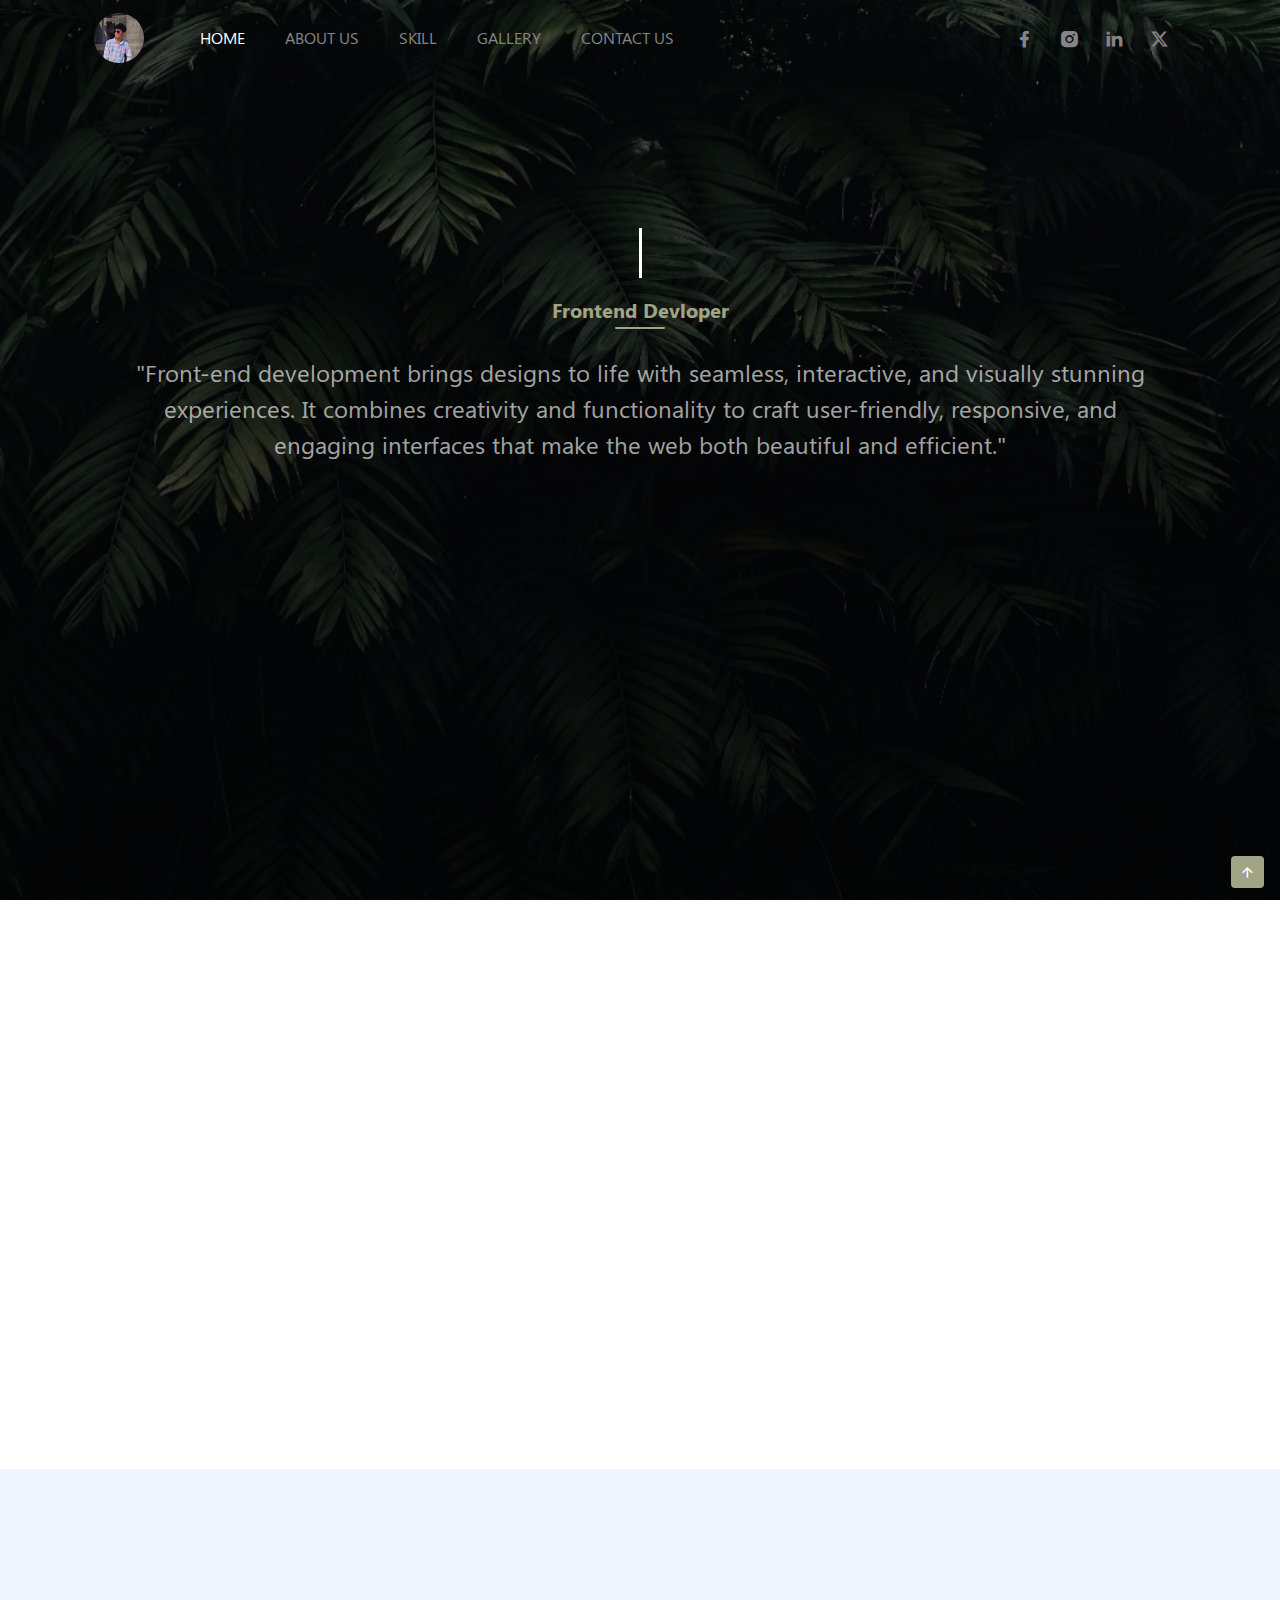
<file: index.html>
<!DOCTYPE html>
<html>
<head>
    <meta charset="UTF-8">
    <meta name="viewport" content="width=device-width, initial-scale=1.0">
    <title>sujal-kidecha</title>
    <!--  ceo tags  -->
    <meta name="description" content="Hi, I'm Sujal Kidecha – a frontend web developer who builds clean, responsive, animated websites using HTML, CSS, and JavaScript.">
    <meta name="keywords" content="Sujal Kidecha, Frontend Developer, Web Developer, Portfolio, HTML CSS JS">
    <meta name="author" content="Sujal Kidecha">
    <meta name="robots" content="index, follow">
    <!-- remixicon -->
     <link rel="stylesheet" href="remixicon/remixicon.css" type="text/css">
    <!-- font family -->
     <link rel="stylesheet" href="font/Segoe-font-family/stylesheet.css" type="text/css">
     <!-- animation css link  -->
      <link rel="stylesheet" href="css/animate.css" type="text/css">
    <!-- boostrap link  -->
    <link rel="stylesheet" href="css/bootstrap.min.css" type="text/css">
    <!-- main css link  -->
     <link rel="stylesheet" href="css/style.css" type="text/css">
     <!-- max link  -->
      <link rel="stylesheet" href="css/max.css" type="text/css">
</head>
<body>
    <!-- header  -->
    <header class="col-12 position-absolute">
        <div class="container">
           <nav class="navbar navbar-expand-lg">
              <div class="container-fluid">
                <a class="navbar-brand fs-4 fw-bold me-5" href="javascript:void(0) ">
                 <div class="imas wow fadeIn">
                 <img src="images/logo.jpg" class="img-fluid" alt="logo" title="logo">
                 </div>
                </a>
                <!-- offcanvas  -->
                <div class="offcanvas offcanvas-end bg-white d-lg-none" id="offcanvasRight" aria-labelledby="offcanvasRightLabel" data-bs-scroll="true">
                  <div class="offcanvas-header">
                    <div class="imas wow fadeIn">
                      <img src="images/logo.jpg" class="img-fluid w-25" alt="logo" title="logo">
                    </div>
                      <a href="javascript:void(0)" class="text-white" data-bs-dismiss="offcanvas"><i class="ri-close-large-line"></i></a>
                   </div>
                   <div class="offcanvas-body">
                      <div class="d-lg-none">
                        <ul class="navbar-nav me-auto mb-2 mb-lg-0 wow fadeIn" data-wow-duration="2s">
                          <li class="nav-item position-relative">
                            <a class="nav-link active me-3 d-inline-block py-2" href="#">HOME</a> <br>
                            <a class="nav-link active me-3 d-inline-block py-2 " href="#about">ABOUT US</a> <br>
                            <a class="nav-link active me-3 d-inline-block py-2 " href="#skill">SKILL</a> <br>
                            <a class="nav-link active me-3 d-inline-block py-2 " href="#gallery">GALLERY</a> <br>
                            <a class="nav-link active me-3 d-inline-block py-2 " href="#contect">CONTACT US</a> <br>
                            </li> 
                          </ul>
                          <ul class="navbar-nav mb-2 mb-lg-0 wow fadeIn" data-wow-duration="3s">
                            <li class="nav-item2 d-flex">
                              <a class="nav-link active me-3 fs-5 text-light" href="https://www.facebook.com/sujal.kidecha"><i class="ri-facebook-fill"></i></a>
                              <a class="nav-link active me-3 fs-5 text-light" href="https://www.instagram.com/_sujalkidecha_68_/?hl=en"><i class="ri-instagram-fill"></i></a>
                              <a class="nav-link active me-3 fs-5 text-light" href="https://www.linkedin.com/feed/?trk=guest_homepage-basic_google-one-tap-submit"><i class="ri-linkedin-fill"></i></a>
                              <a class="nav-link active me-3 fs-5 text-light" href="https://x.com/?lang=en"><i class="ri-twitter-x-fill"></i></a>
                             </li> 
                           </ul>
                      </div>
                   </div>
               </div>
                <button class="navbar-toggler" type="button" data-bs-toggle="offcanvas" data-bs-target="#offcanvasRight" aria-controls="offcanvasRight">
                  <span class="text-light border-light"><i class="ri-menu-fold-4-fill"></i></span>
                </button>
                <div class="collapse navbar-collapse d-lg-none" id="navbarS">
                  <ul class=" navbar-nav me-auto mb-2 mb-lg-0 wow fadeIn" data-wow-duration="2s">
                    <li class="nav-item d-flex position-relative">
                      <a class="nav-link active me-4" href="#">HOME</a>
                      <a class="nav-link active me-4 " href="#about">ABOUT US</a>
                      <a class="nav-link active me-4 " href="#skill">SKILL</a>
                      <a class="nav-link active me-4 " href="#gallery">GALLERY</a>
                      <a class="nav-link active me-4 " href="#contect">CONTACT US</a>
                      </li> 
                    </ul>
                  <ul class="navbar-nav mb-2 mb-lg-0 wow fadeIn" data-wow-duration="3s">
                    <li class="nav-item2 d-flex">
                      <a class="nav-link active me-2 fs-5 text-light" href="https://www.facebook.com/sujal.kidecha"><i class="ri-facebook-fill"></i></a>
                      <a class="nav-link active me-2 fs-5 text-light" href="https://www.instagram.com/_sujalkidecha_68_/?hl=en"><i class="ri-instagram-fill"></i></a>
                      <a class="nav-link active me-2 fs-5 text-light" href="https://www.linkedin.com/feed/?trk=guest_homepage-basic_google-one-tap-submit"><i class="ri-linkedin-fill"></i></a>
                      <a class="nav-link active me-2 fs-5 text-light" href="https://x.com/?lang=en"><i class="ri-twitter-x-fill"></i></a>
                      </li> 
                    </ul>
                  </div>
                </div>
              </nav>
            </div>
        </div>
    </header>

 <!-- banner    -->
<main>  
 <section class="banner">
     <div class="container">
      <div class="row">
        <div class="banner-item d-flex justify-content-center text-center wow fadeInUp" data-wow-duration="1s">
           <h1 class="typing-text fw-bold ">Hello! I am SUJAL.</h1>
         </div>
           <div class="banner-contant d-flex text-center justify-content-center wow fadeInUp" data-wow-duration="2s">
            <h4 class="fs-5 fw-bold">Frontend Devloper</h4>
          </div>
          <div class="banner-p d-flex text-center justify-content-center wow fadeInUp" data-wow-duration="2s">
           <p class="fs-4 mt-4">"Front-end development brings designs to life with seamless, interactive, and visually stunning experiences. It combines creativity and functionality to craft user-friendly, responsive, and engaging interfaces that make the web both beautiful and efficient."</p>
          </div>
       </div>
     </div> 
</section>


    <!-- about us  -->
    <section class="about py-5" id="about">
      <div class="container">
        <div class="about-title text-center mb-4 wow fadeInUp">
          <h6 class="fw-bold mb-4">MY INTRODUCTION</h6>
          <h2 class="fw-bold">About Me</h2>
        </div>
        <div class="about-content text-center">
          <img src="images/logo.jpg" alt="logo" class="wow fadeInUp">
          <p class="text-body-secondary mt-4 mb-3 wow fadeInUp" data-wow-duration="1s">Hi, I'm <span class="text-dark">SUJAL KIDECHA</span>, a passionate <span class="fw-bold"> Front-End Devlopment</span> with a keen eye for design for creating seamless user expriences.
             With 2-3 years of experience, I specialize in HTML, CSS, JavaScript, and mordern frameworks like React and Vue.js.</p>
             <p class="text-body-secondary mb-4 wow fadeInUp" data-wow-duration="2s">I enjoy turning complex problems into simple, beautiful, and intuitive web interfaces. My goal is to build responsive and user-friendly websites that enhance digital experiences.
               I stay updated with the latest web technologies to ensure my work is both innovative and efficient.</p>
              <div class="row">
                <div class="col-lg-3 wow mb-2 fadeInUp" data-wow-duration="1s">
                  <div class="about-us">
                    <div class="about-item d-flex justify-content-center">
                      <i class="ri-headphone-line py-1 px-2 text-light rounded-circle"></i>
                    </div>
                    <div class="about-section mb-3">
                      <h4 class="fw-semibold text-secondary">Music</h4>
                    </div>
                  </div>
                </div>
                <div class="col-lg-3 wow mb-2 fadeInUp" data-wow-duration="1.5s">
                  <div class="about-us">
                    <div class="about-item d-flex justify-content-center">
                      <i class="ri-road-map-line py-1 px-2 text-light rounded-circle"></i>
                    </div>
                    <div class="about-section mb-3">
                      <h4 class="fw-semibold text-secondary">Travel</h4>
                    </div>
                  </div>
                </div>
                <div class="col-lg-3 wow mb-2 fadeInUp" data-wow-duration="2s">
                  <div class="about-us">
                    <div class="about-item d-flex justify-content-center">
                      <i class="ri-movie-2-ai-line py-1 px-2 text-light rounded-circle"></i>
                    </div>
                    <div class="about-section mb-3">
                      <h4 class="fw-semibold text-secondary">Movie</h4>
                    </div>
                  </div>
                </div>
                <div class="col-lg-3 wow mb-2 fadeInUp" data-wow-duration="2.5s">
                  <div class="about-us">
                    <div class="about-item d-flex justify-content-center">
                      <i class="ri-football-line py-1 px-2 text-light rounded-circle"></i>
                    </div>
                    <div class="about-section mb-3">
                      <h4 class="fw-semibold text-secondary">Sports</h4>
                    </div>
                  </div>
                </div>
              </div> 
          </div>
      </div>
    </section>
    
    <!-- skill  -->  
     <section class="skill py-5" id="skill">
      <div class="container">
        <div class="skill-title">
          <div class="about-title text-center mb-5 wow fadeInUp">
            <h6 class="fw-bold mb-4">SKILL</h6>
            <h2 class="fw-bold">My Skills</h2>
            <h2 class="role-text text-center"><span id="typed-text"></span><span class="cursor"></span></h2>
          </div>
          </div>
          <div class="row">
            <div class="col-lg-4 mb-5">
              <div class="skill-items wow fadeInUp" data-wow-duration="1s">
                <div class="skill-item text-center mb-3">
                  <i class="ri-pie-chart-2-line fs-1 text-dark"></i>
                </div>
                <div class="skill-content text-center">
                  <h4 class="mb-3 fs-5 fw-semibold">Web design</h4>
                  <p>“Hey! I’m a self-taught web designer with a passion for turning ideas into clean, functional, and visually engaging websites. From layouts to color palettes, I love crafting digital experiences that not only look good but also feel great to use.”</p>
                </div>
              </div>
            </div>
            <div class="col-lg-4 mb-5">
              <div class="skill-items wow fadeInUp" data-wow-duration="1.5s">
                <div class="skill-item text-center mb-3">
                  <i class="ri-macbook-line fs-1 text-dark"></i>
                </div>
                <div class="skill-content text-center">
                  <h4 class="mb-3 fs-5 fw-semibold">Web Devlopment</h4>
                  <p>Hey! I’m a self-taught web developer who loves building websites that not only look good but work even better. From responsive layouts to interactive features, I bring ideas to life using clean code and modern tech.</p>
                </div>
              </div>
            </div>
            <div class="col-lg-4 mb-5">
              <div class="skill-items wow fadeInUp" data-wow-duration="2s">
                <div class="skill-item text-center mb-3">
                  <i class="ri-image-ai-line fs-1 text-dark"></i>
                </div>
                <div class="skill-content text-center">
                  <h4 class="mb-3 fs-5 fw-semibold">Photoshop</h4>
                  <p>Hey! I’m currently exploring the world of graphic design with a growing interest in Photoshop. I enjoy experimenting with creative ideas — from basic edits to making simple posters and social media graphics.</p>
                </div>
              </div>
            </div>
            <div class="col-lg-4 mb-5">
              <div class="skill-items wow fadeInUp" data-wow-duration="1s">
                <div class="skill-item text-center mb-2">
                  <i class="ri-javascript-line fs-1 text-dark"></i>
                </div>
                <div class="skill-content text-center">
                  <h4 class="mb-3 fs-5 fw-semibold">Javascirpt</h4>
                  <p>Since you're at an advanced level, here's an example that demonstrates deep JavaScript knowledge, including asynchronous patterns and modern ES6+ features.</p>
                </div>
              </div>
            </div>
            <div class="col-lg-4 mb-5">
              <div class="skill-items wow fadeInUp" data-wow-duration="1.5s">
                <div class="skill-item text-center mb-2">
                  <i class="ri-rocket-line fs-1 text-dark"></i>
                </div>
                <div class="skill-content text-center">
                  <h4 class="mb-3 fs-5 fw-semibold">Graphic Design</h4>
                  <p>I believe design is all about learning through practice, and I’m constantly looking for ways to improve. Every project I work on helps me grow my skills and express my creativity in new ways.</p>
                </div>
              </div>
            </div>
            <div class="col-lg-4 mb-5">
              <div class="skill-items wow fadeInUp" data-wow-duration="2s">
                <div class="skill-item text-center mb-2">
                  <i class="ri-nodejs-fill fs-1 text-dark"></i>
                </div>
                <div class="skill-content text-center">
                  <h4 class="mb-3 fs-5 fw-semibold">NodeJS</h4>
                  <p>Hey! I’m a Node.js developer with experience in building scalable, efficient backend solutions. Whether it’s creating APIs, handling requests.</p>
                </div>
              </div>
            </div>
          </div>
        </div>
     </section>
    
     <!-- gallery-section -->
     <section class="gallery py-5" id="gallery">
      <div class="container">
        <div class="gallery-title text-center mb-5 wow fadeInUp">
          <h6 class="fw-bold mb-4">GALLERY</h6>
          <h2 class="fw-bold">My Project</h2>

          <ul class="nav nav-tabs justify-content-center fw-bold mb-4 mt-5 wow fadeInUp">
            <li><a href="javascript:void(0)" data-bs-toggle="tab" data-bs-target="#all" class="nav-link active">ALL</a></li>
            <li><a href="javascript:void(0)" data-bs-toggle="tab" data-bs-target="#HTML-CSS" class="nav-link">HTML & CSS</a></li>
            <li><a href="javascript:void(0)" data-bs-toggle="tab" data-bs-target="#Bootstrap" class="nav-link">BOOTSTRAP</a></li>
          </ul>
        </div>
        <div class="tab-content">
          <div class="tab-pane active show fade" id="all">
            <div class="row">
              <div class="col-lg-4">
                <div class="gallery-img mb-4 position-relative overflow-hidden shadow-lg rounded-2 wow fadeInUp">
                  <img src="images/web-8.png" alt="logo" class="img-fluid" data-bs-toggle="modal" data-bs-target="#imageModal">
                  <div class="gallery-overlay position-absolute">
                    <div class="gallery-content  py-2 px-3 justify-content-center d-flex align-items-center">
                      <a class="text-light  fs-5" data-bs-toggle="modal" data-bs-target="#imageModal">Preview<i class="ri-eye-fill ms-2"></i></a>
                    </div>
                  </div>
                </div>
                <div class="modal fade" id="imageModal" tabindex="-1" aria-labelledby="imageModalLabel" aria-hidden="true">
                  <div class="modal-dialog modal-dialog-centered modal-lg">
                    <div class="modal-content">
                      <!-- Close Button (Top Right) -->
                      <div class="modal-header border-0">
                        <h5 class="modal-title" id="imageModalLabel">Website Preview</h5>
                        <button type="button" class="btn-close" data-bs-dismiss="modal" aria-label="Close"></button>
                      </div>
                      <!-- Image Body -->
                      <div class="modal-body text-center">
                        <img src="images/big-1.jpeg" class="img-fluid rounded shadow">
                      </div>
                    </div>
                  </div>
                </div>
              </div>
              <div class="col-lg-4">
                <div class="gallery-img mb-4 position-relative overflow-hidden shadow-lg rounded-2 wow fadeInUp">
                  <img src="images/web-5.png" alt="logo" class="img-fluid" data-bs-toggle="modal" data-bs-target="#imageModal2">
                  <div class="gallery-overlay position-absolute">
                    <div class="gallery-content  py-2 px-3 justify-content-between d-flex align-items-center">
                      <a class="text-light  fs-5" data-bs-toggle="modal" data-bs-target="#imageModal2">Preview<i class="ri-eye-fill ms-2"></i></a>
                    </div>
                  </div>
                </div>
                <div class="modal fade" id="imageModal2" tabindex="-1" aria-labelledby="imageModalLabel" aria-hidden="true">
                  <div class="modal-dialog modal-dialog-centered modal-lg">
                    <div class="modal-content">
                      <!-- Close Button (Top Right) -->
                      <div class="modal-header border-0">
                        <h5 class="modal-title" id="imageModalLabel">Website Preview</h5>
                        <button type="button" class="btn-close" data-bs-dismiss="modal" aria-label="Close"></button>
                      </div>
                      <!-- Image Body -->
                      <div class="modal-body text-center">
                        <img src="images/big-2.jpeg" class="img-fluid rounded shadow">
                      </div>
                    </div>
                  </div>
                </div>
              </div>
              <div class="col-lg-4">
                <div class="gallery-img mb-4 position-relative overflow-hidden shadow-lg rounded-2 wow fadeInUp">
                  <img src="images/web-4.png" alt="logo" class="img-fluid" data-bs-toggle="modal" data-bs-target="#imageModal3">
                  <div class="gallery-overlay position-absolute">
                    <div class="gallery-content  py-2 px-3 justify-content-between d-flex align-items-center">
                      <!-- <h5 class=" text-center text-light m-0">BOOTSTRAP WEB PROJECT</h5> -->
                      <a class="text-light  fs-5" data-bs-toggle="modal" data-bs-target="#imageModal3">Preview<i class="ri-eye-fill ms-2"></i></a>
                    </div>
                  </div>
                </div>
                <div class="modal fade" id="imageModal3" tabindex="-1" aria-labelledby="imageModalLabel" aria-hidden="true">
                  <div class="modal-dialog modal-dialog-centered modal-lg">
                    <div class="modal-content">
                      <!-- Close Button (Top Right) -->
                      <div class="modal-header border-0">
                        <h5 class="modal-title" id="imageModalLabel">Website Preview</h5>
                        <button type="button" class="btn-close" data-bs-dismiss="modal" aria-label="Close"></button>
                      </div>
                      <!-- Image Body -->
                      <div class="modal-body text-center">
                        <img src="images/big-3.jpeg" class="img-fluid rounded shadow">
                      </div>
                    </div>
                  </div>
                </div>
              </div>
              <div class="col-lg-4">
                <div class="gallery-img mb-4 position-relative overflow-hidden shadow-lg rounded-2 wow fadeInUp">
                  <img src="images/web-3.png" alt="logo" class="img-fluid" data-bs-toggle="modal" data-bs-target="#imageModal4">
                  <div class="gallery-overlay position-absolute">
                    <div class="gallery-content  py-2 px-3 justify-content-between d-flex align-items-center">
                      <!-- <h5 class=" text-center text-light m-0">BOOTSTRAP WEB PROJECT</h5> -->
                      <a class="text-light  fs-5" data-bs-toggle="modal" data-bs-target="#imageModal4">Preview<i class="ri-eye-fill ms-2"></i></a>
                    </div>
                  </div>
                </div>
                <div class="modal fade" id="imageModal4" tabindex="-1" aria-labelledby="imageModalLabel" aria-hidden="true">
                  <div class="modal-dialog modal-dialog-centered modal-lg">
                    <div class="modal-content">
                      <!-- Close Button (Top Right) -->
                      <div class="modal-header border-0">
                        <h5 class="modal-title" id="imageModalLabel">Website Preview</h5>
                        <button type="button" class="btn-close" data-bs-dismiss="modal" aria-label="Close"></button>
                      </div>
                      <!-- Image Body -->
                      <div class="modal-body text-center">
                        <img src="images/big-4.jpeg" class="img-fluid rounded shadow">
                      </div>
                    </div>
                  </div>
                </div>
              </div>
              <div class="col-lg-4">
                <div class="gallery-img mb-4 position-relative overflow-hidden shadow-lg rounded-2 wow fadeInUp">
                  <img src="images/web-6.png" alt="logo" class="img-fluid" data-bs-toggle="modal" data-bs-target="#imageModal5">
                  <div class="gallery-overlay position-absolute">
                    <div class="gallery-content  py-2 px-3 justify-content-between d-flex align-items-center">
                      <!-- <h5 class=" text-center text-light m-0">CSS WEBSITE PROJECT</h5> -->
                      <a class="text-light  fs-5" data-bs-toggle="modal" data-bs-target="#imageModal5">Preview<i class="ri-eye-fill ms-2"></i></a>
                    </div>
                  </div>
                </div>
                <div class="modal fade" id="imageModal5" tabindex="-1" aria-labelledby="imageModalLabel" aria-hidden="true">
                  <div class="modal-dialog modal-dialog-centered modal-lg">
                    <div class="modal-content">
                      <!-- Close Button (Top Right) -->
                      <div class="modal-header border-0">
                        <h5 class="modal-title" id="imageModalLabel">Website Preview</h5>
                        <button type="button" class="btn-close" data-bs-dismiss="modal" aria-label="Close"></button>
                      </div>
                      <!-- Image Body -->
                      <div class="modal-body text-center">
                        <img src="images/big-5.jpeg" class="img-fluid rounded shadow">
                      </div>
                    </div>
                  </div>
                </div>
              </div>
              <div class="col-lg-4">
                <div class="gallery-img mb-4 position-relative overflow-hidden shadow-lg rounded-2 wow fadeInUp">
                  <img src="images/extra-web-1.png" alt="logo" class="img-fluid" data-bs-toggle="modal" data-bs-target="#imageModal6">
                  <div class="gallery-overlay position-absolute">
                    <div class="gallery-content  py-2 px-3 justify-content-between d-flex align-items-center">
                      <!-- <h5 class=" text-center text-light m-0">EXTRA WEB PROJECT</h5> -->
                      <a  class="text-light  fs-5" data-bs-toggle="modal" data-bs-target="#imageModal6">Preview<i class="ri-eye-fill ms-2"></i></a>
                    </div>
                  </div>
                </div>
                <div class="modal fade" id="imageModal6" tabindex="-1" aria-labelledby="imageModalLabel" aria-hidden="true">
                  <div class="modal-dialog modal-dialog-centered modal-lg">
                    <div class="modal-content">
                      <!-- Close Button (Top Right) -->
                      <div class="modal-header border-0">
                        <h5 class="modal-title" id="imageModalLabel">Website Preview</h5>
                        <button type="button" class="btn-close" data-bs-dismiss="modal" aria-label="Close"></button>
                      </div>
                      <!-- Image Body -->
                      <div class="modal-body text-center">
                        <img src="images/big-6.jpeg" class="img-fluid rounded shadow">
                      </div>
                    </div>
                  </div>
                </div>
              </div>
              <div class="col-lg-4">
                <div class="gallery-img mb-4 position-relative overflow-hidden shadow-lg rounded-2 wow fadeInUp">
                  <img src="images/web-1.png" alt="logo" class="img-fluid" data-bs-toggle="modal" data-bs-target="#imageModa7">
                  <div class="gallery-overlay position-absolute">
                    <div class="gallery-content  py-2 px-3 justify-content-between d-flex align-items-center">
                      <!-- <h5 class=" text-center text-light m-0">HTML WEB PROJECT</h5> -->
                      <a  class="text-light  fs-5" data-bs-toggle="modal" data-bs-target="#imageModal7">Preview<i class="ri-eye-fill ms-2"></i></a>
                    </div>
                  </div>
                </div>
                <div class="modal fade" id="imageModa7" tabindex="-1" aria-labelledby="imageModalLabel" aria-hidden="true">
                  <div class="modal-dialog modal-dialog-centered modal-lg">
                    <div class="modal-content">
                      <!-- Close Button (Top Right) -->
                      <div class="modal-header border-0">
                        <h5 class="modal-title" id="imageModalLabel">Website Preview</h5>
                        <button type="button" class="btn-close" data-bs-dismiss="modal" aria-label="Close"></button>
                      </div>
                      <!-- Image Body -->
                      <div class="modal-body text-center">
                        <img src="images/big-7.jpeg" class="img-fluid rounded shadow">
                      </div>
                    </div>
                  </div>
                </div>
              </div>
              <div class="col-lg-4">
                <div class="gallery-img mb-4 position-relative overflow-hidden shadow-lg rounded-2 wow fadeInUp">
                  <img src="images/web-2.png" alt="logo" class="img-fluid" data-bs-toggle="modal" data-bs-target="#imageModal8">
                  <div class="gallery-overlay position-absolute">
                    <div class="gallery-content  py-2 px-3 justify-content-between d-flex align-items-center">
                      <!-- <h5 class=" text-center text-light m-0">HTML WEB PROJECT</h5> -->
                      <a  class="text-light  fs-5" data-bs-toggle="modal" data-bs-target="#imageModal8">Preview<i class="ri-eye-fill ms-2"></i></a>
                    </div>
                  </div>
                </div>
                <div class="modal fade" id="imageModal8" tabindex="-1" aria-labelledby="imageModalLabel" aria-hidden="true">
                  <div class="modal-dialog modal-dialog-centered modal-lg">
                    <div class="modal-content">
                      <!-- Close Button (Top Right) -->
                      <div class="modal-header border-0">
                        <h5 class="modal-title" id="imageModalLabel">Website Preview</h5>
                        <button type="button" class="btn-close" data-bs-dismiss="modal" aria-label="Close"></button>
                      </div>
                      <!-- Image Body -->
                      <div class="modal-body text-center">
                        <img src="images/big-8.jpeg" class="img-fluid rounded shadow">
                      </div>
                    </div>
                  </div>
                </div>
              </div>
            </div>
        </div>
        <div class="tab-pane fade" id="HTML-CSS">
          <div class="row">
            <div class="col-lg-4">
                <div class="gallery-img mb-4 position-relative overflow-hidden shadow-lg rounded-2">
                  <img src="images/web-1.png" alt="logo" class="img-fluid" data-bs-toggle="modal" data-bs-target="#imageModa9">
                  <div class="gallery-overlay position-absolute">
                    <div class="gallery-content  py-2 px-3 justify-content-between d-flex align-items-center">
                      <!-- <h5 class=" text-center text-light m-0">HTML WEB PROJECT</h5> -->
                      <a class="text-light  fs-5" data-bs-toggle="modal" data-bs-target="#imageModal9">Preview<i class="ri-eye-fill ms-2"></i></a>
                    </div>
                  </div>
                </div>
                <div class="modal fade" id="imageModa9" tabindex="-1" aria-labelledby="imageModalLabel" aria-hidden="true">
                  <div class="modal-dialog modal-dialog-centered modal-lg">
                    <div class="modal-content">
                      <!-- Close Button (Top Right) -->
                      <div class="modal-header border-0">
                        <h5 class="modal-title" id="imageModalLabel">Website Preview</h5>
                        <button type="button" class="btn-close" data-bs-dismiss="modal" aria-label="Close"></button>
                      </div>
                      <!-- Image Body -->
                      <div class="modal-body text-center">
                        <img src="images/big-7.jpeg" class="img-fluid rounded shadow">
                      </div>
                    </div>
                  </div>
                </div>
              </div>
              <div class="col-lg-4">
                <div class="gallery-img mb-4 position-relative overflow-hidden shadow-lg rounded-2">
                  <img src="images/web-2.png" alt="logo" class="img-fluid" data-bs-toggle="modal" data-bs-target="#imageModal10">
                  <div class="gallery-overlay position-absolute">
                    <div class="gallery-content  py-2 px-3 justify-content-between d-flex align-items-center">
                      <!-- <h5 class=" text-center text-light m-0">HTML WEB PROJECT</h5> -->
                      <a class="text-light  fs-5" data-bs-toggle="modal" data-bs-target="#imageModal10">Preview<i class="ri-eye-fill ms-2"></i></a>
                    </div>
                  </div>
                </div>
                <div class="modal fade" id="imageModal10" tabindex="-1" aria-labelledby="imageModalLabel" aria-hidden="true">
                  <div class="modal-dialog modal-dialog-centered modal-lg">
                    <div class="modal-content">
                      <!-- Close Button (Top Right) -->
                      <div class="modal-header border-0">
                        <h5 class="modal-title" id="imageModalLabel">Website Preview</h5>
                        <button type="button" class="btn-close" data-bs-dismiss="modal" aria-label="Close"></button>
                      </div>
                      <!-- Image Body -->
                      <div class="modal-body text-center">
                        <img src="images/big-8.jpeg" class="img-fluid rounded shadow">
                      </div>
                    </div>
                  </div>
                </div>
              </div>
            <div class="col-lg-4">
                <div class="gallery-img mb-4 position-relative overflow-hidden shadow-lg rounded-2">
                  <img src="images/web-8.png" alt="logo" class="img-fluid" data-bs-toggle="modal" data-bs-target="#imageModal11">
                  <div class="gallery-overlay position-absolute">
                    <div class="gallery-content  py-2 px-3 justify-content-center d-flex align-items-center">
                      <a class="text-light  fs-5" data-bs-toggle="modal" data-bs-target="#imageModal11">Preview<i class="ri-eye-fill ms-2"></i></a>
                    </div>
                  </div>
                </div>
                <div class="modal fade" id="imageModal11" tabindex="-1" aria-labelledby="imageModalLabel" aria-hidden="true">
                  <div class="modal-dialog modal-dialog-centered modal-lg">
                    <div class="modal-content">
                      <!-- Close Button (Top Right) -->
                      <div class="modal-header border-0">
                        <h5 class="modal-title" id="imageModalLabel">Website Preview</h5>
                        <button type="button" class="btn-close" data-bs-dismiss="modal" aria-label="Close"></button>
                      </div>
                      <!-- Image Body -->
                      <div class="modal-body text-center">
                        <img src="images/big-1.jpeg" class="img-fluid rounded shadow">
                      </div>
                    </div>
                  </div>
                </div>
              </div>
           <div class="col-lg-4">
                <div class="gallery-img mb-4 position-relative overflow-hidden shadow-lg rounded-2">
                  <img src="images/web-6.png" alt="logo" class="img-fluid" data-bs-toggle="modal" data-bs-target="#imageModal12">
                  <div class="gallery-overlay position-absolute">
                    <div class="gallery-content  py-2 px-3 justify-content-between d-flex align-items-center">
                      <!-- <h5 class=" text-center text-light m-0">CSS WEBSITE PROJECT</h5> -->
                      <a class="text-light  fs-5" data-bs-toggle="modal" data-bs-target="#imageModal12">Preview<i class="ri-eye-fill ms-2"></i></a>
                    </div>
                  </div>
                </div>
                <div class="modal fade" id="imageModal12" tabindex="-1" aria-labelledby="imageModalLabel" aria-hidden="true">
                  <div class="modal-dialog modal-dialog-centered modal-lg">
                    <div class="modal-content">
                      <!-- Close Button (Top Right) -->
                      <div class="modal-header border-0">
                        <h5 class="modal-title" id="imageModalLabel">Website Preview</h5>
                        <button type="button" class="btn-close" data-bs-dismiss="modal" aria-label="Close"></button>
                      </div>
                      <!-- Image Body -->
                      <div class="modal-body text-center">
                        <img src="images/big-5.jpeg" class="img-fluid rounded shadow">
                      </div>
                    </div>
                  </div>
                </div>
              </div>
          </div>
        </div>
        <div class="tab-pane fade" id="Bootstrap">
          <div class="row">
            <div class="col-lg-4">
                <div class="gallery-img mb-4 position-relative overflow-hidden shadow-lg rounded-2">
                  <img src="images/web-5.png" alt="logo" class="img-fluid" data-bs-toggle="modal" data-bs-target="#imageModal13">
                  <div class="gallery-overlay position-absolute">
                    <div class="gallery-content  py-2 px-3 justify-content-between d-flex align-items-center">
                      <!-- <h5 class=" text-center text-light m-0">BOOTSTRAP WEB PROJECT</h5> -->
                      <a class="text-light  fs-5" data-bs-toggle="modal" data-bs-target="#imageModal13">Preview<i class="ri-eye-fill ms-2"></i></a>
                    </div>
                  </div>
                </div>
                <div class="modal fade" id="imageModal13" tabindex="-1" aria-labelledby="imageModalLabel" aria-hidden="true">
                  <div class="modal-dialog modal-dialog-centered modal-lg">
                    <div class="modal-content">
                      <!-- Close Button (Top Right) -->
                      <div class="modal-header border-0">
                        <h5 class="modal-title" id="imageModalLabel">Website Preview</h5>
                        <button type="button" class="btn-close" data-bs-dismiss="modal" aria-label="Close"></button>
                      </div>
                      <!-- Image Body -->
                      <div class="modal-body text-center">
                        <img src="images/big-2.jpeg" class="img-fluid rounded shadow">
                      </div>
                    </div>
                  </div>
                </div>
              </div>
              <div class="col-lg-4">
                <div class="gallery-img mb-4 position-relative overflow-hidden shadow-lg rounded-2">
                  <img src="images/web-4.png" alt="logo" class="img-fluid" data-bs-toggle="modal" data-bs-target="#imageModal14">
                  <div class="gallery-overlay position-absolute">
                    <div class="gallery-content  py-2 px-3 justify-content-between d-flex align-items-center">
                      <!-- <h5 class=" text-center text-light m-0">BOOTSTRAP WEB PROJECT</h5> -->
                      <a class="text-light  fs-5" data-bs-toggle="modal" data-bs-target="#imageModal14">Preview<i class="ri-eye-fill ms-2"></i></a>
                    </div>
                  </div>
                </div>
                <div class="modal fade" id="imageModal14" tabindex="-1" aria-labelledby="imageModalLabel" aria-hidden="true">
                  <div class="modal-dialog modal-dialog-centered modal-lg">
                    <div class="modal-content">
                      <!-- Close Button (Top Right) -->
                      <div class="modal-header border-0">
                        <h5 class="modal-title" id="imageModalLabel">Website Preview</h5>
                        <button type="button" class="btn-close" data-bs-dismiss="modal" aria-label="Close"></button>
                      </div>
                      <!-- Image Body -->
                      <div class="modal-body text-center">
                        <img src="images/big-3.jpeg" class="img-fluid rounded shadow">
                      </div>
                    </div>
                  </div>
                </div>
              </div>
              <div class="col-lg-4">
                <div class="gallery-img mb-4 position-relative overflow-hidden shadow-lg rounded-2">
                  <img src="images/web-3.png" alt="logo" class="img-fluid" data-bs-toggle="modal" data-bs-target="#imageModal15">
                  <div class="gallery-overlay position-absolute">
                    <div class="gallery-content  py-2 px-3 justify-content-between d-flex align-items-center">
                      <!-- <h5 class=" text-center text-light m-0">BOOTSTRAP WEB PROJECT</h5> -->
                      <a class="text-light  fs-5" data-bs-toggle="modal" data-bs-target="#imageModal15">Preview<i class="ri-eye-fill ms-2"></i></a>
                    </div>
                  </div>
                </div>
                <div class="modal fade" id="imageModal15" tabindex="-1" aria-labelledby="imageModalLabel" aria-hidden="true">
                  <div class="modal-dialog modal-dialog-centered modal-lg">
                    <div class="modal-content">
                      <!-- Close Button (Top Right) -->
                      <div class="modal-header border-0">
                        <h5 class="modal-title" id="imageModalLabel">Website Preview</h5>
                        <button type="button" class="btn-close" data-bs-dismiss="modal" aria-label="Close"></button>
                      </div>
                      <!-- Image Body -->
                      <div class="modal-body text-center">
                        <img src="images/big-4.jpeg" class="img-fluid rounded shadow">
                      </div>
                    </div>
                  </div>
                </div>
              </div>
            <div class="col-lg-4">
                <div class="gallery-img mb-4 position-relative overflow-hidden shadow-lg rounded-2">
                  <img src="images/extra-web-1.png" alt="logo" class="img-fluid" data-bs-toggle="modal" data-bs-target="#imageModal16">
                  <div class="gallery-overlay position-absolute">
                    <div class="gallery-content  py-2 px-3 justify-content-between d-flex align-items-center">
                      <!-- <h5 class=" text-center text-light m-0">EXTRA WEB PROJECT</h5> -->
                      <a class="text-light  fs-5" data-bs-toggle="modal" data-bs-target="#imageModal16">Preview<i class="ri-eye-fill ms-2"></i></a>
                    </div>
                  </div>
                </div>
                <div class="modal fade" id="imageModal16" tabindex="-1" aria-labelledby="imageModalLabel" aria-hidden="true">
                  <div class="modal-dialog modal-dialog-centered modal-lg">
                    <div class="modal-content">
                      <!-- Close Button (Top Right) -->
                      <div class="modal-header border-0">
                        <h5 class="modal-title" id="imageModalLabel">Website Preview</h5>
                        <button type="button" class="btn-close" data-bs-dismiss="modal" aria-label="Close"></button>
                      </div>
                      <!-- Image Body -->
                      <div class="modal-body text-center">
                        <img src="images/big-6.jpeg" class="img-fluid rounded shadow">
                      </div>
                    </div>
                  </div>
                </div>
              </div>
          </div>
        </div>
        </div>
      </div>
     </section>

     <!-- contect us -->
      <section class="contect py-5" id="contect">
        <div class="container">
          <div class="contect-title text-center mb-5 wow fadeInUp">
            <h6 class="fw-bold mb-4">CONTECT</h6>
            <h2 class="fw-bold">Contect Us</h2>
          </div>
          <div class="row">
            <div class="col-lg-4">
              <div class="contect-us wow fadeInUp">
                <div class="contect-add d-flex">
                  <i class="ri-home-3-line fs-2 me-4"></i>
                  <p> Punagam , Surat <br><span>71 Santoshi Krupa , Sitanagar Road</span></p>
                </div>
                <div class="contect-add d-flex">
                  <i class="ri-phone-line fs-2 me-4"></i>
                  <a href="tel:91+ 97377 90499" class="text-dark mb-3"> 91+ 97377 90499 <br><span>Mon To Fri 9am to 7pm</span></a>
                </div>
                <div class="contect-add d-flex">
                  <i class="ri-mail-open-line fs-2 me-4"></i>
                  <a href="mailto:sujalkidecha68@gamil.com" class="text-dark mb-3">sujalkidecha68@gamil.com <br><span>Send us your query anytime!</span></a>
                </div>
              </div>
            </div>
              <div class="col-lg-8">
        <form action="https://formsubmit.co/sujalkidecha68@gmail.com" method="POST" class="form-area contect-form text-right wow fadeInUp">
          <div class="row">
            <div class="col-lg-6 form-group">
              <div class="form-floating-custom">
                <input type="text" name="name" placeholder=" " class="form-control" required />
                <label>Enter your name</label>
              </div>
              <div class="form-floating-custom">
                <input type="email" name="email" placeholder=" " class="form-control" required />
                <label>Enter email address</label>
              </div>
              <div class="form-floating-custom">
                <input type="text" name="subject" placeholder=" " class="form-control" required />
                <label>Enter subject</label>
              </div>

              <input type="text" name="_honey" style="display:none" />
              <input type="hidden" name="_captcha" value="false" />
              <input type="hidden" name="_next" value="https://sujal68.github.io/og-protfolio/thankyu.html" />
            </div>

            <div class="col-lg-6 form-group">
              <div class="form-floating-custom">
                <textarea class="form-control" name="message" placeholder=" " required rows="7"></textarea>
                <label>Enter Message</label>
              </div>
            </div>

            <div class="col-lg-12">
              <div class="messege">
                <button type="submit" class="send text-light py-2 px-3 mt-2" style="float: right;">Send Message</button>
              </div>
            </div>
          </div>
        </form>
      </div>
          </div>
        </div>
      </section>

      <!-- footer  -->
       <footer class="py-5">
        <div class="container mt-5">
          <div class="row">
            <div class="col-lg-3">
              <div class="footer-about text-light wow fadeInUp me-5" data-wow-duration="1s">
                <h5 class="fw-semibold">About Us</h5>
                <p class="mt-4 mb-3">Hi, I'm SUJAL KIDECHA</span>, a passionate <span class="fw-bold"> Front-End Devlopment</span> with a keen eye for design for creating seamless user expriences.</p>
              </div>
            </div>
            <div class="col-lg-3">
              <div class="footer-link text-light  wow fadeInUp" data-wow-duration="1.5s">
                <h5 class="fw-semibold">Quick Links</h5>
                <ul class="ps-0 mt-4 mb-3">
                  <li class="mb-1"><a href="#">Home</a></li>
                  <li class="mb-1"><a href="#about">About US</a></li>
                  <li class="mb-1"><a href="#skill">Skill's</a></li>
                  <li class="mb-1"><a href="#gallery">Gallery</a></li>
                  <li class="mb-1"><a href="#contect">Contact US</a></li>
                </ul>
              </div>
            </div>
            <div class="col-lg-3">
              <div class="footer-icon text-light wow fadeInUp" data-wow-duration="2s">
                <h5 class="fw-semibold">Follow Us</h5>
                <ul class="ps-0 d-flex mt-4">
                  <li><a class="fs-5 me-3" href="https://www.facebook.com/sujal.kidecha"><i class="ri-facebook-fill"></i></a></li>
                  <li><a class="fs-5 me-3" href="https://www.instagram.com/_sujalkidecha_68_/?hl=en"><i class="ri-instagram-fill"></i></a></li>
                  <li><a class="fs-5 me-3" href="https://www.linkedin.com/feed/?trk=guest_homepage-basic_google-one-tap-submit"><i class="ri-linkedin-fill"></i></a></li>
                  <li><a class="fs-5" href="https://x.com/?lang=en"><i class="ri-twitter-x-fill"></i></a></li>
                </ul>
              </div>
            </div>
            <div class="col-lg-3">
              <div class="subscribe text-light wow fadeInUp" data-wow-duration="2.5s">
                <h5 class="fw-semibold">Subscribe Newsletter</h5>
                <div class="input-group mt-4">
                  <form class="d-flex">
                    <a href="mailto:sujalkidecha68@gmail.com"><input type="text" class="form-control bg-transparent  border border-dark" placeholder="Enter Email" required=""></a>
                    <button><span class="input-group-text rounded-0 rounded-end" id="basic-addon2">Send</span></button>
                  </form>
                </div>
              </div>
            </div>
          </div>
          <div class="copyright text-center mt-5 text-light border-top border-secondary wow fadeInUp">
            <p class="mt-4">Copyright ©2025 All rights reserved | This template is made with <i class="ri-heart-2-fill text-danger"></i>  by <span class="text-light"> Sujal Kidecha</span></p>
          </div>
          <div class="loop position-fixed bottom-0 end-0 m-3">
            <a href="#"><i class="ri-arrow-up-line text-white py-2 px-2 rounded-1"></i></a>
          </div>
        </div>
       </footer>

  </main>
    <!-- js link      -->
     <script src="js/bootstrap.bundle.min.js" type="text/javascript"></script>
     <!-- animation js link  -->
      <script src="js/wow.min.js" type="text/javascript">
      </script>
      <script>new WOW().init();</script>
      
      
</body>
<script>
  const roles = ["Frontend Developer", "UI Designer", "JavaScript Lover"];
  let index = 0;
  let charIndex = 0;
  let typingForward = true;
  const typingSpeed = 100;
  const erasingSpeed = 50;
  const delayBetweenRoles = 1500;
  const typedText = document.getElementById("typed-text");
  const cursor = document.querySelector(".cursor");


  // User interaction flag
  let soundAllowed = false;
  document.addEventListener("click", () => { soundAllowed = true; });

  function typeEffect() {
    const currentRole = roles[index];
    if (typingForward) {
      if (charIndex < currentRole.length) {
        typedText.textContent += currentRole.charAt(charIndex);
        charIndex++;


        setTimeout(typeEffect, typingSpeed);
      } else {
        typingForward = false;
        setTimeout(typeEffect, delayBetweenRoles);
      }
    } else {
      if (charIndex > 0) {
        typedText.textContent = currentRole.substring(0, charIndex - 1);
        charIndex--;
        setTimeout(typeEffect, erasingSpeed);
      } else {
        typingForward = true;
        index = (index + 1) % roles.length;
        setTimeout(typeEffect, 300);
      }
    }
  }

  document.addEventListener("DOMContentLoaded", () => {
    setTimeout(typeEffect, 1000);
  });
</script>

</html>
</file>
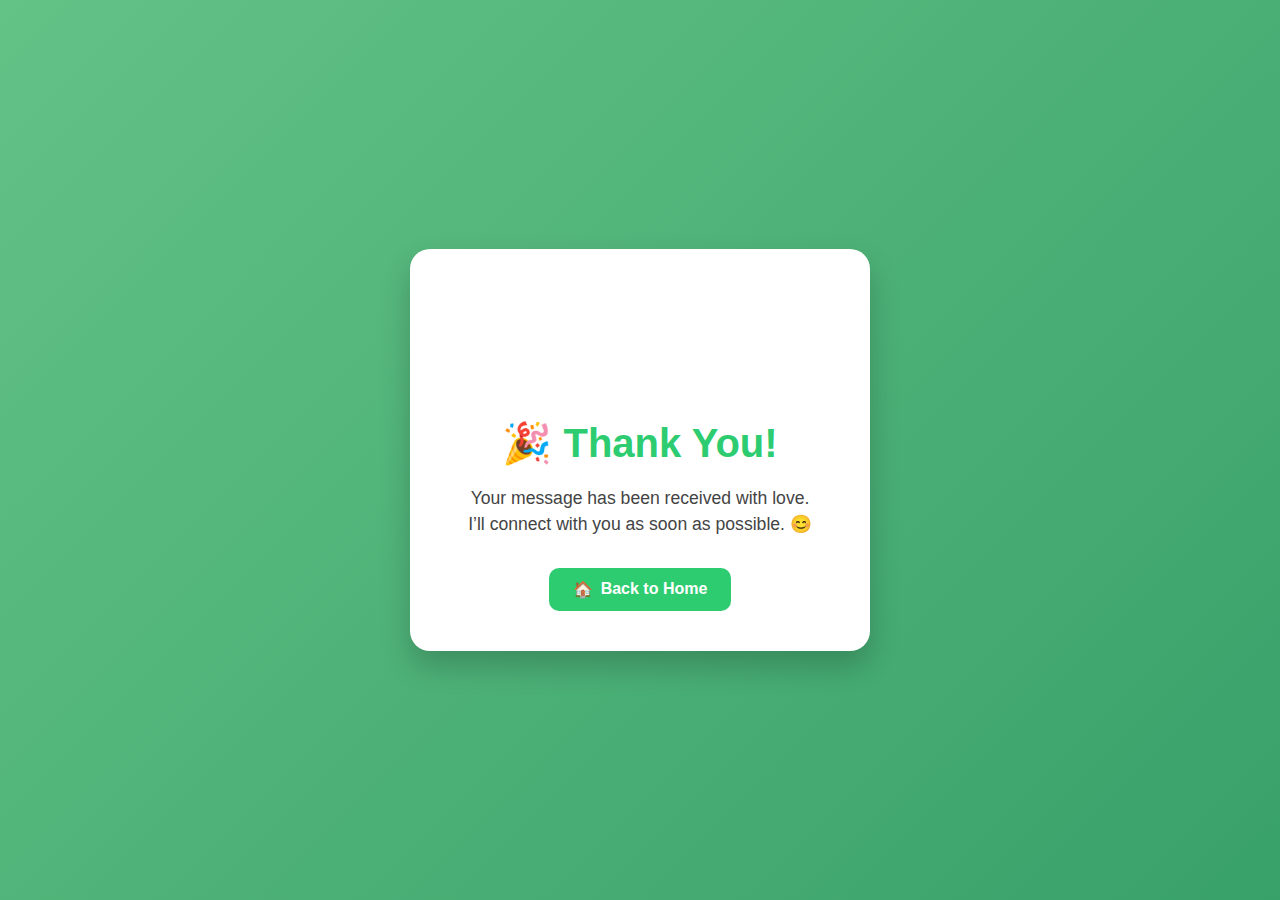
<file: thankyu.html>
<!DOCTYPE html>
<html lang="en">
<head>
  <meta charset="UTF-8" />
  <meta name="viewport" content="width=device-width, initial-scale=1.0" />
  <title>Thank You</title>
  <style>
    body {
      margin: 0;
      padding: 0;
      font-family: 'Segoe UI', Tahoma, Geneva, Verdana, sans-serif;
      background: linear-gradient(135deg, #63c286, #38a169);
      display: flex;
      justify-content: center;
      align-items: center;
      height: 100vh;
      text-align: center;
      overflow: hidden;
    }

    .container {
      background: white;
      padding: 40px 30px;
      border-radius: 20px;
      box-shadow: 0 15px 30px rgba(0, 0, 0, 0.2);
      max-width: 400px;
      width: 90%;
      animation: slideIn 1s ease;
    }

    @keyframes slideIn {
      from { opacity: 0; transform: translateY(50px); }
      to { opacity: 1; transform: translateY(0); }
    }

    .checkmark {
      width: 80px;
      height: 80px;
      margin: 0 auto 20px auto;
    }

    .circle {
      stroke-dasharray: 157;
      stroke-dashoffset: 157;
      animation: drawCircle 1s ease-out forwards;
    }

    .tick {
      stroke-dasharray: 50;
      stroke-dashoffset: 50;
      animation: drawTick 0.5s ease-out 1s forwards;
    }

    @keyframes drawCircle { to { stroke-dashoffset: 0; } }
    @keyframes drawTick { to { stroke-dashoffset: 0; } }

    h1 {
      color: #2ecc71;
      font-size: 2.5rem;
      margin-bottom: 15px;
    }

    p {
      color: #444;
      font-size: 1.1rem;
      margin-bottom: 30px;
      line-height: 1.5;
    }

    a {
      text-decoration: none;
      background-color: #2ecc71;
      color: white;
      padding: 12px 24px;
      border-radius: 10px;
      font-weight: bold;
      transition: background-color 0.3s ease;
      display: inline-flex;
      align-items: center;
      gap: 8px;
      font-size: 1rem;
    }

    a:hover {
      background-color: #27ae60;
    }

    /* ✅ Responsive Tweaks */
    @media (max-width: 480px) {
      .container {
        padding: 30px 20px;
      }

      h1 {
        font-size: 2rem;
      }

      p {
        font-size: 0.95rem;
      }

      a {
        padding: 10px 20px;
        font-size: 0.9rem;
      }

      .checkmark {
        width: 60px;
        height: 60px;
      }
    }
  </style>
</head>
<body>
  <div class="container">
    <svg class="checkmark" viewBox="0 0 52 52">
      <circle class="circle" cx="26" cy="26" r="25" fill="none" stroke="#2ecc71" stroke-width="2"/>
      <path class="tick" fill="none" stroke="#2ecc71" stroke-width="5" d="M14 27l7 7 17-17"/>
    </svg>

    <h1>🎉 Thank You!</h1>
    <p>Your message has been received with love.<br>I’ll connect with you as soon as possible. 😊</p>
    <a href="https://sujal68.github.io/og-protfolio/">
      <span>🏠</span> Back to Home
    </a>
  </div>
</body>
</html>
</file>
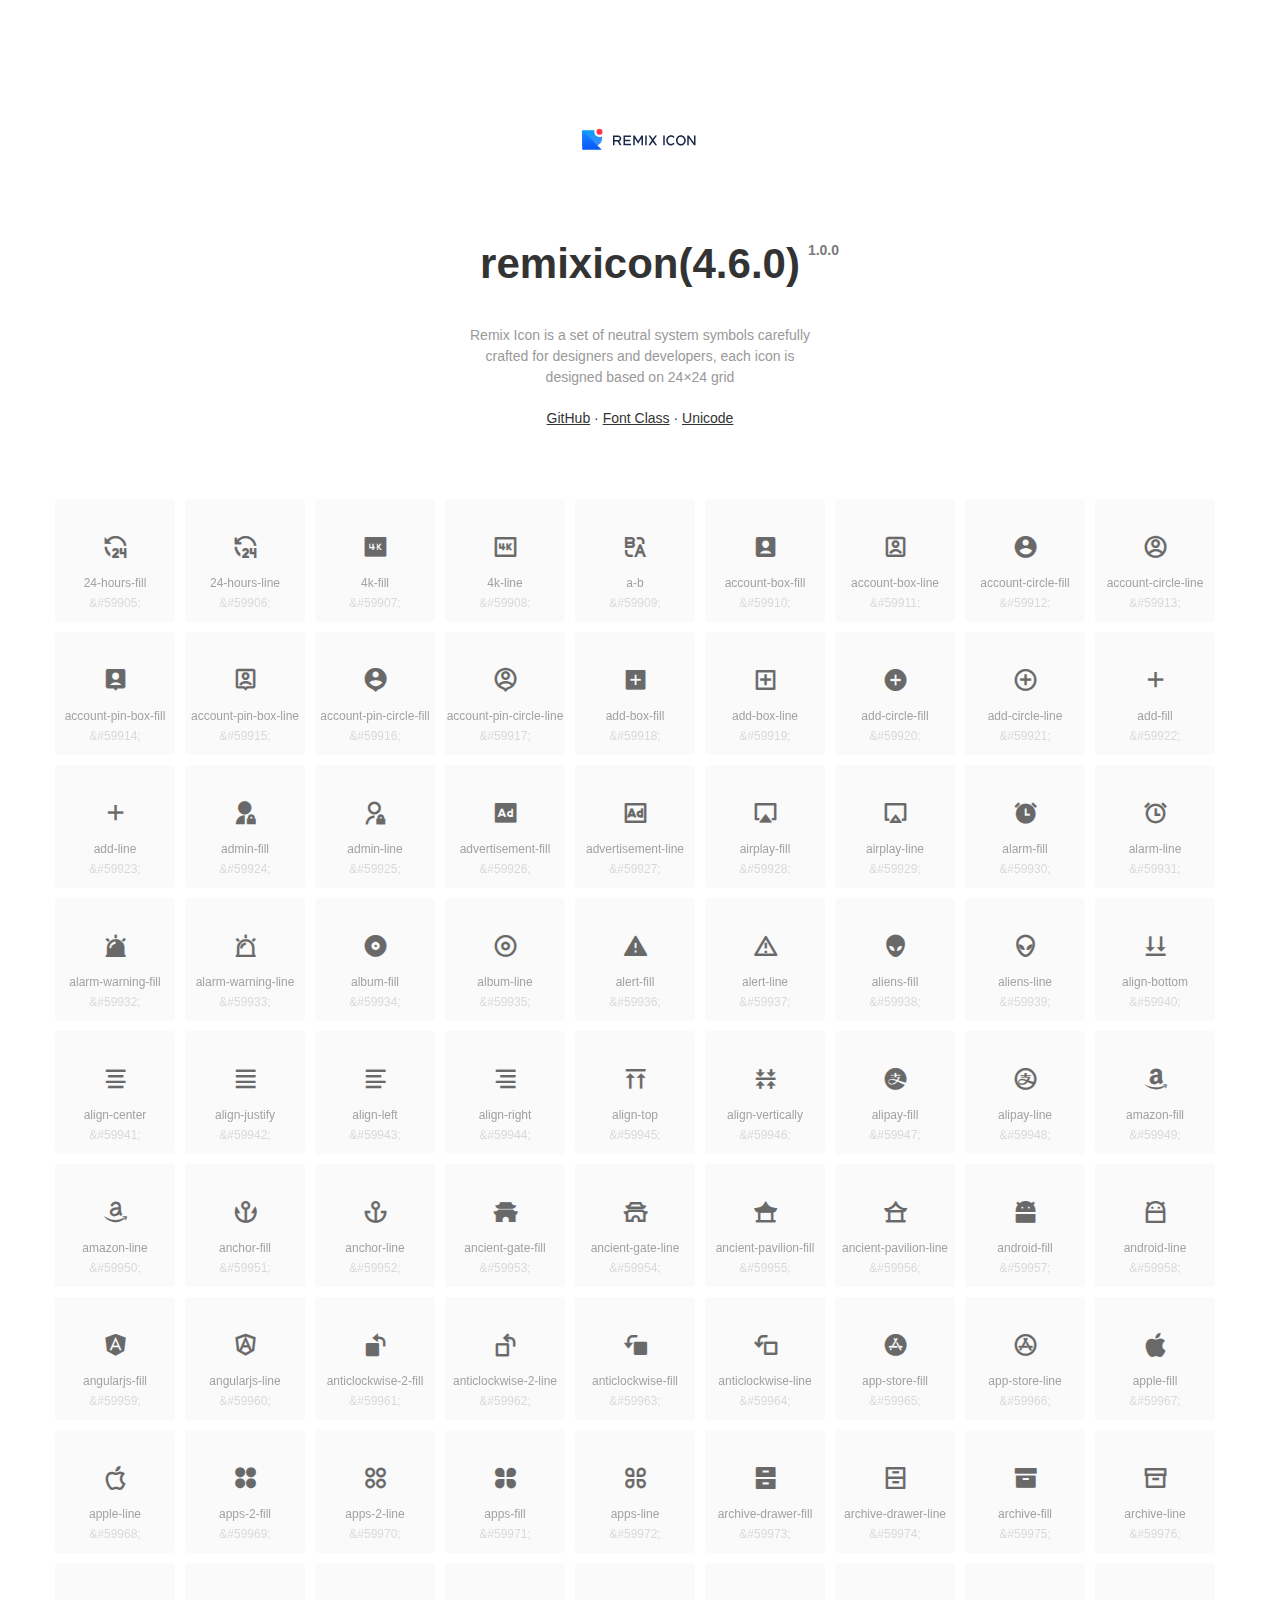
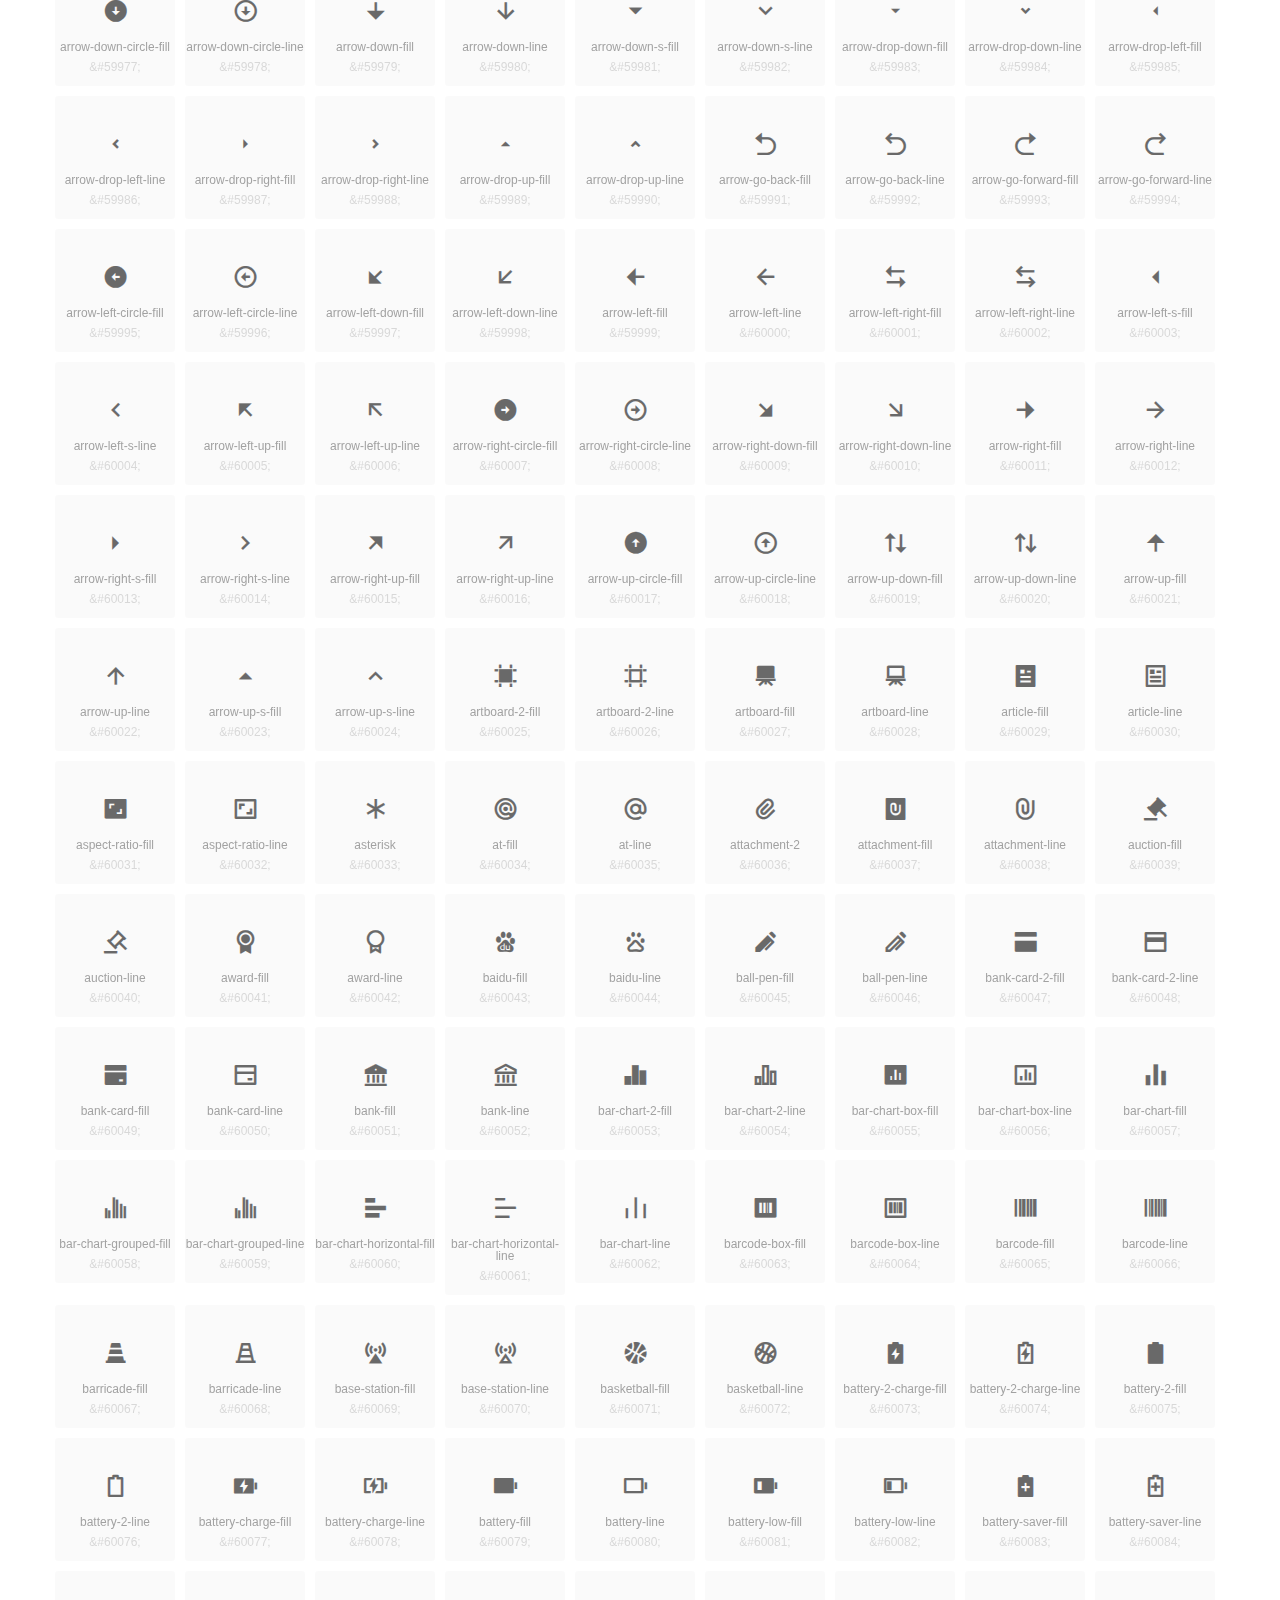
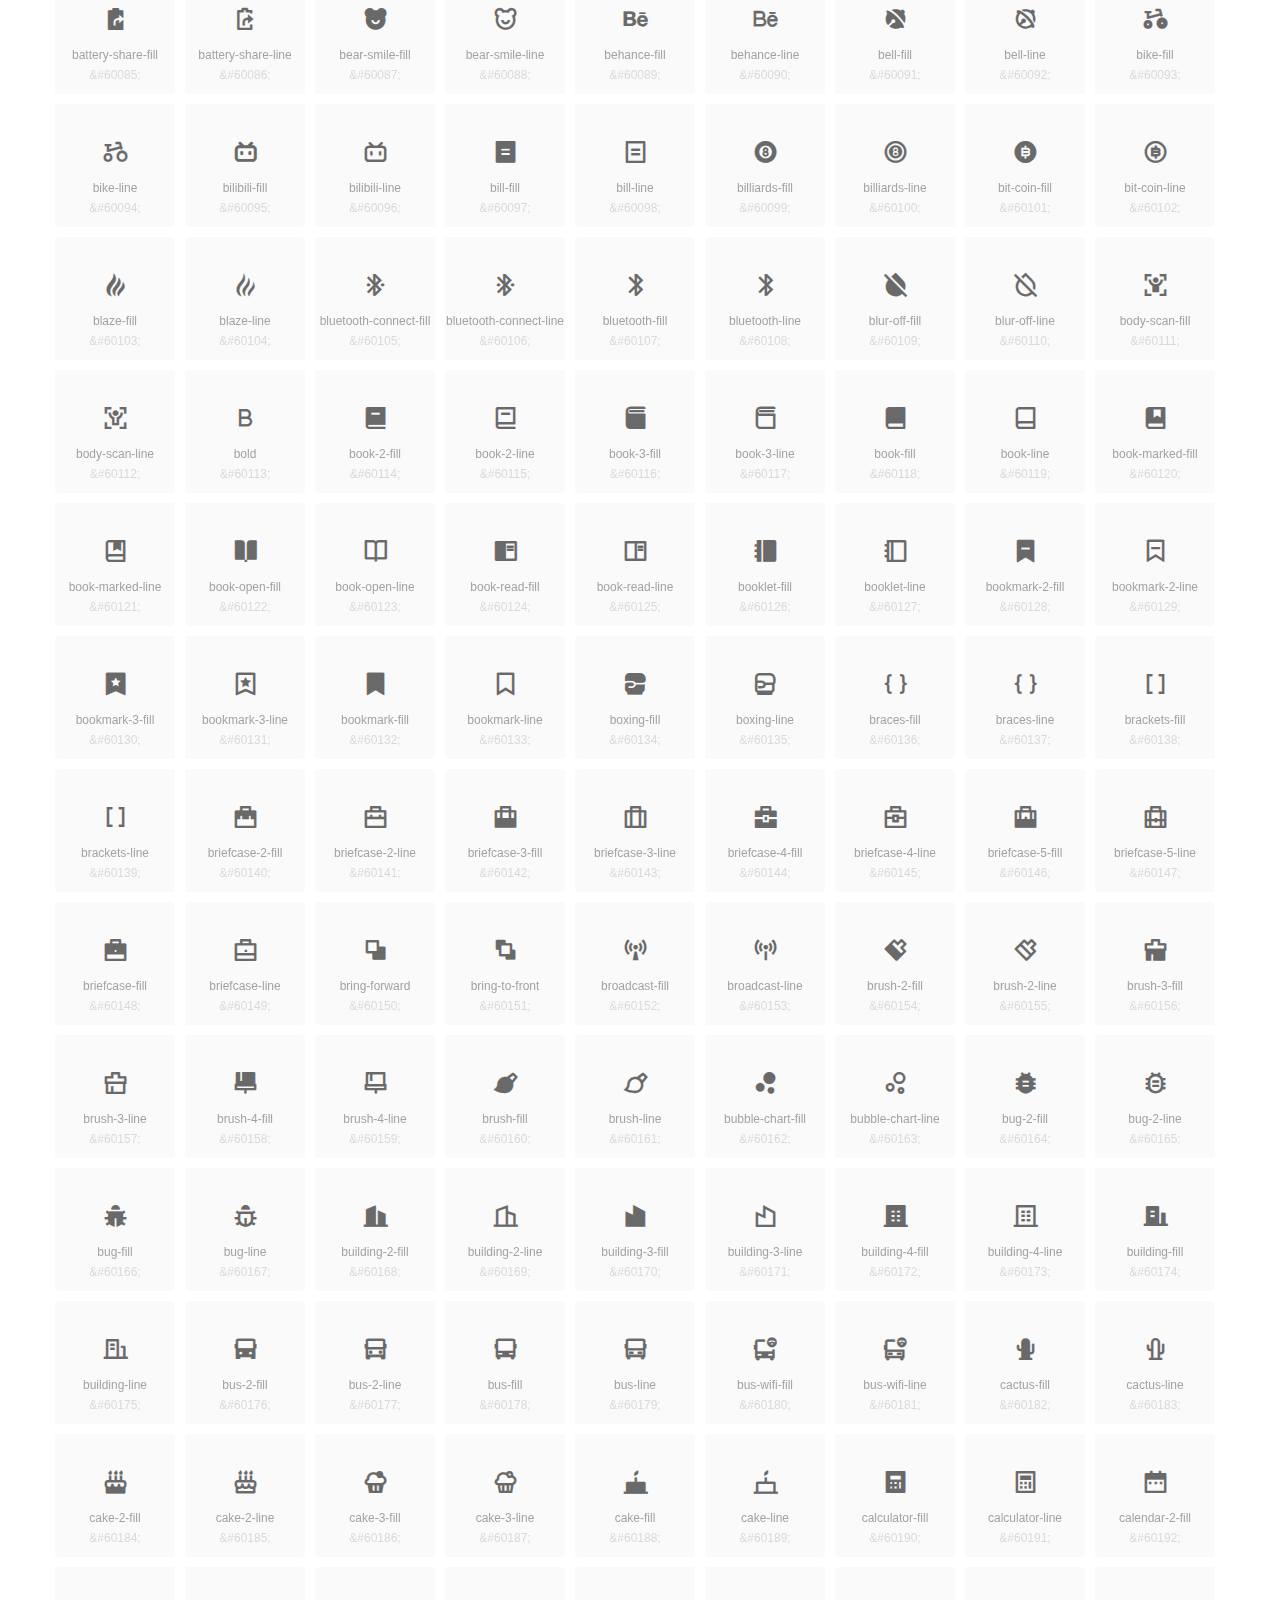
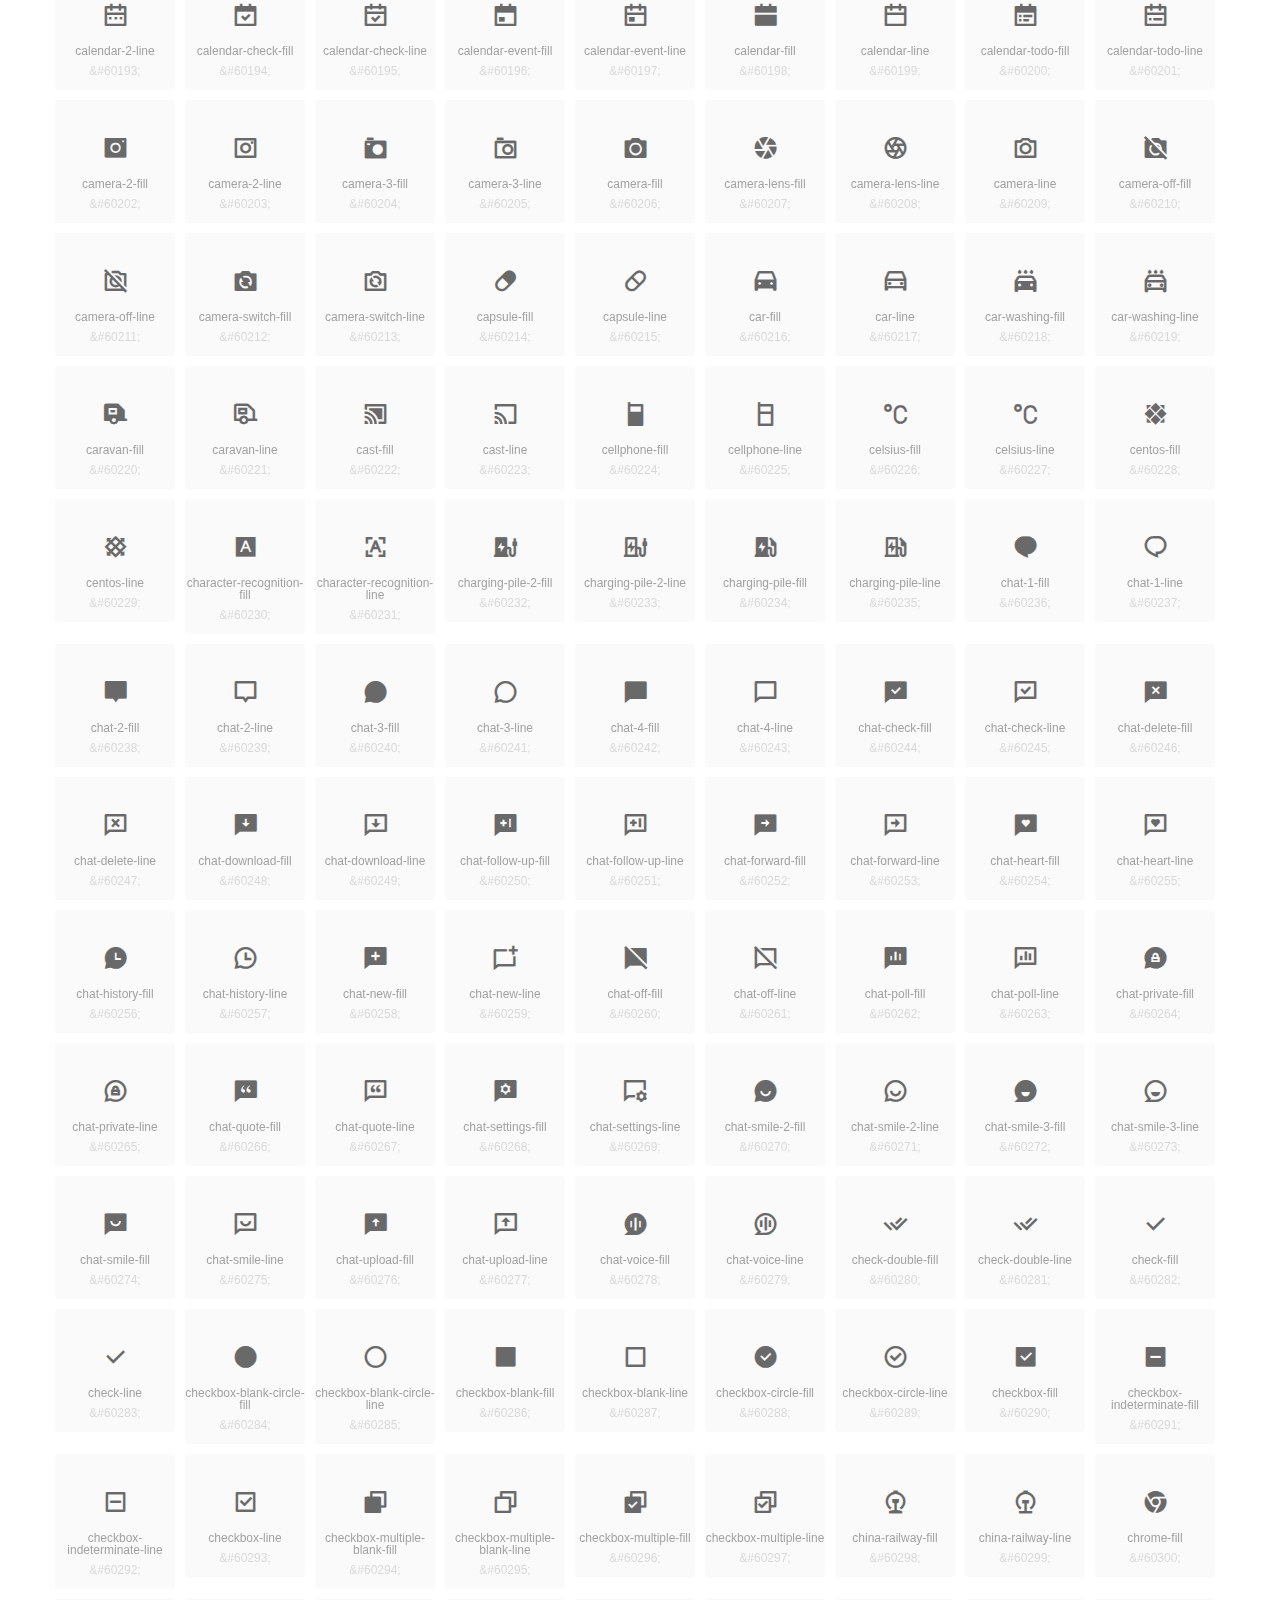
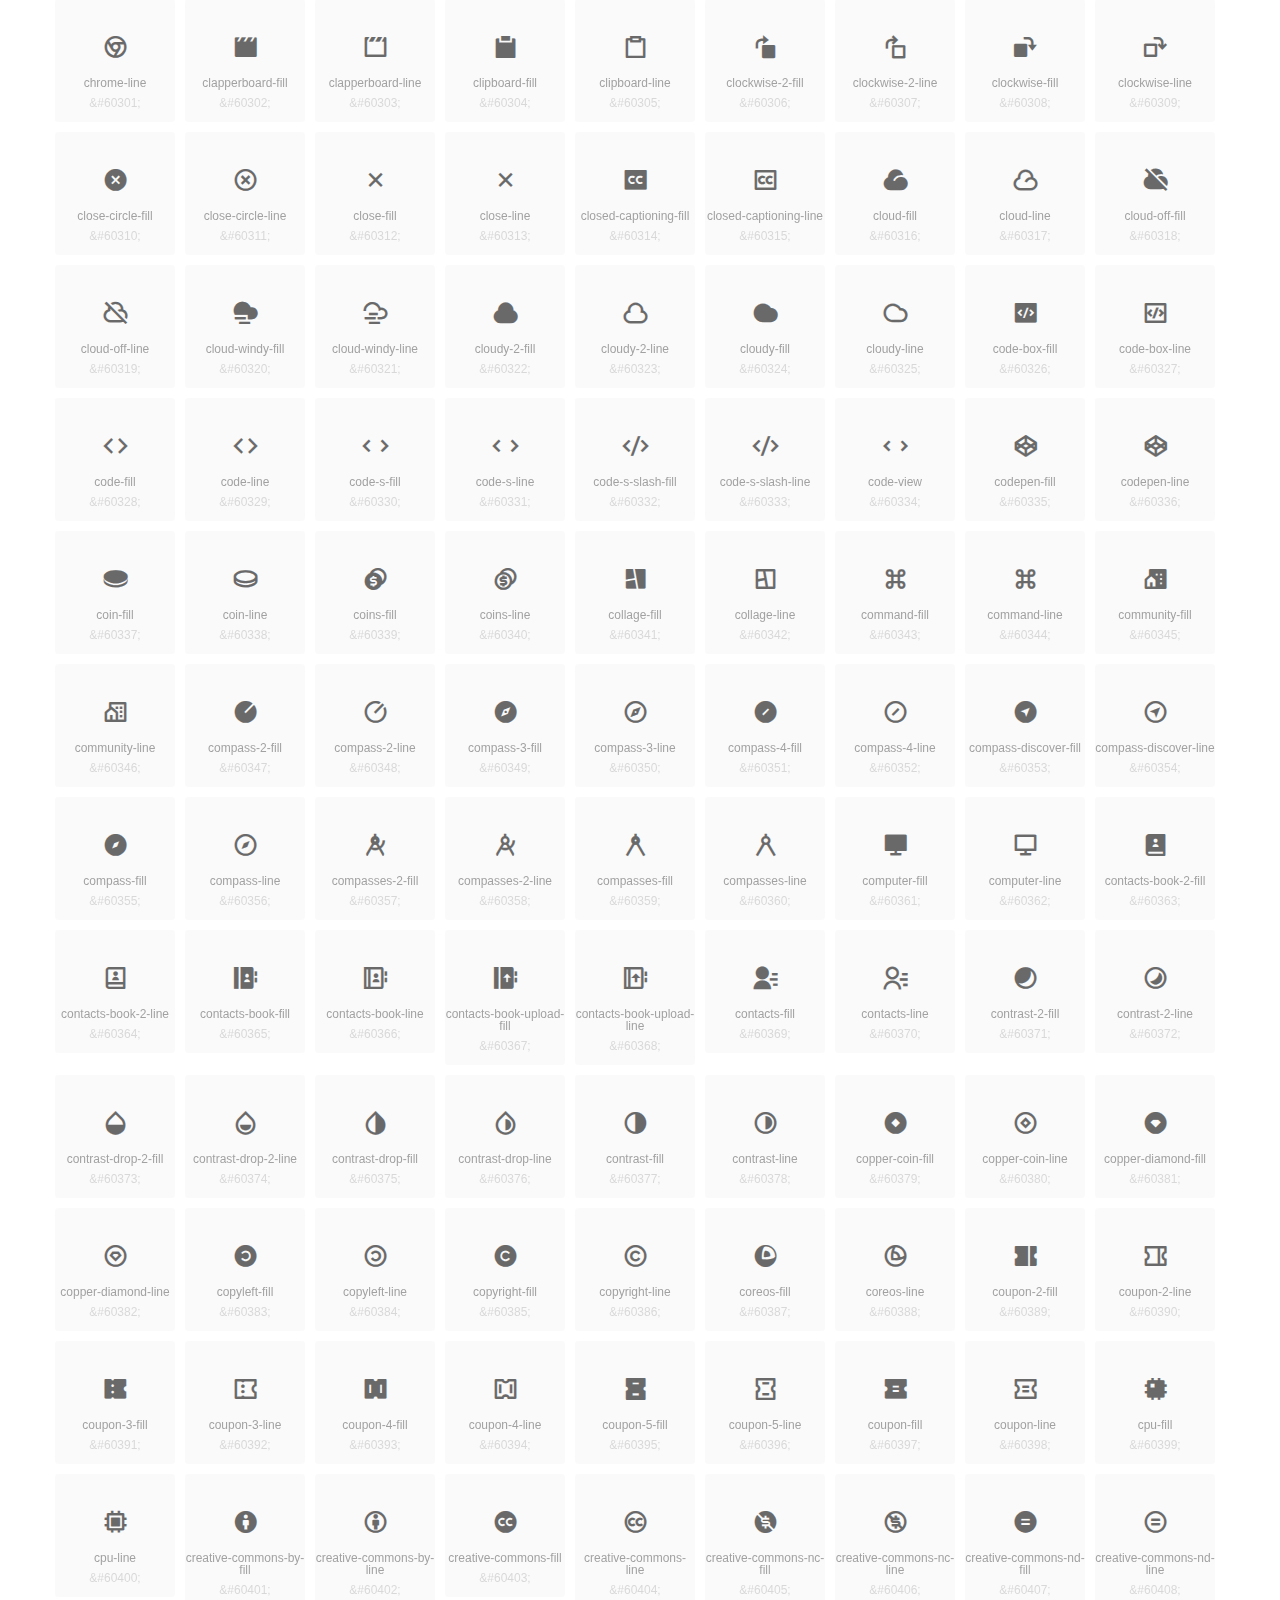
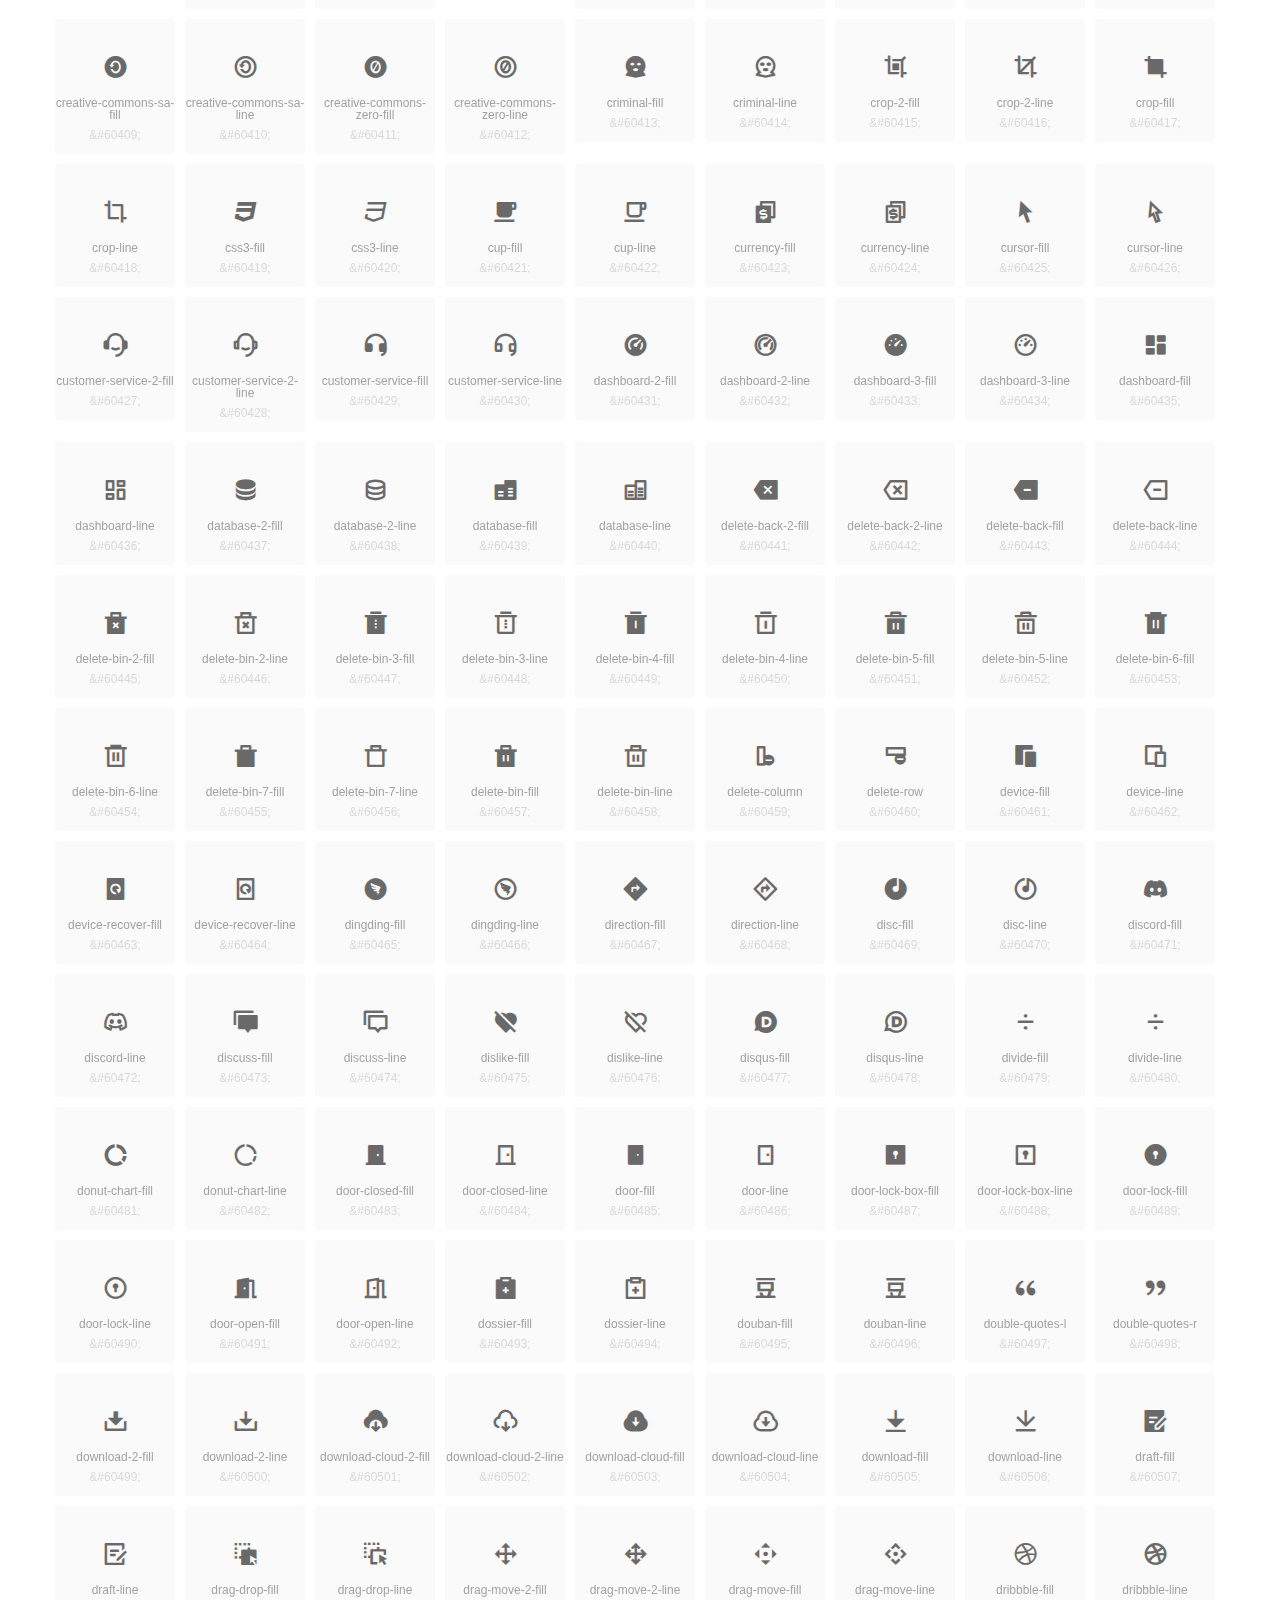
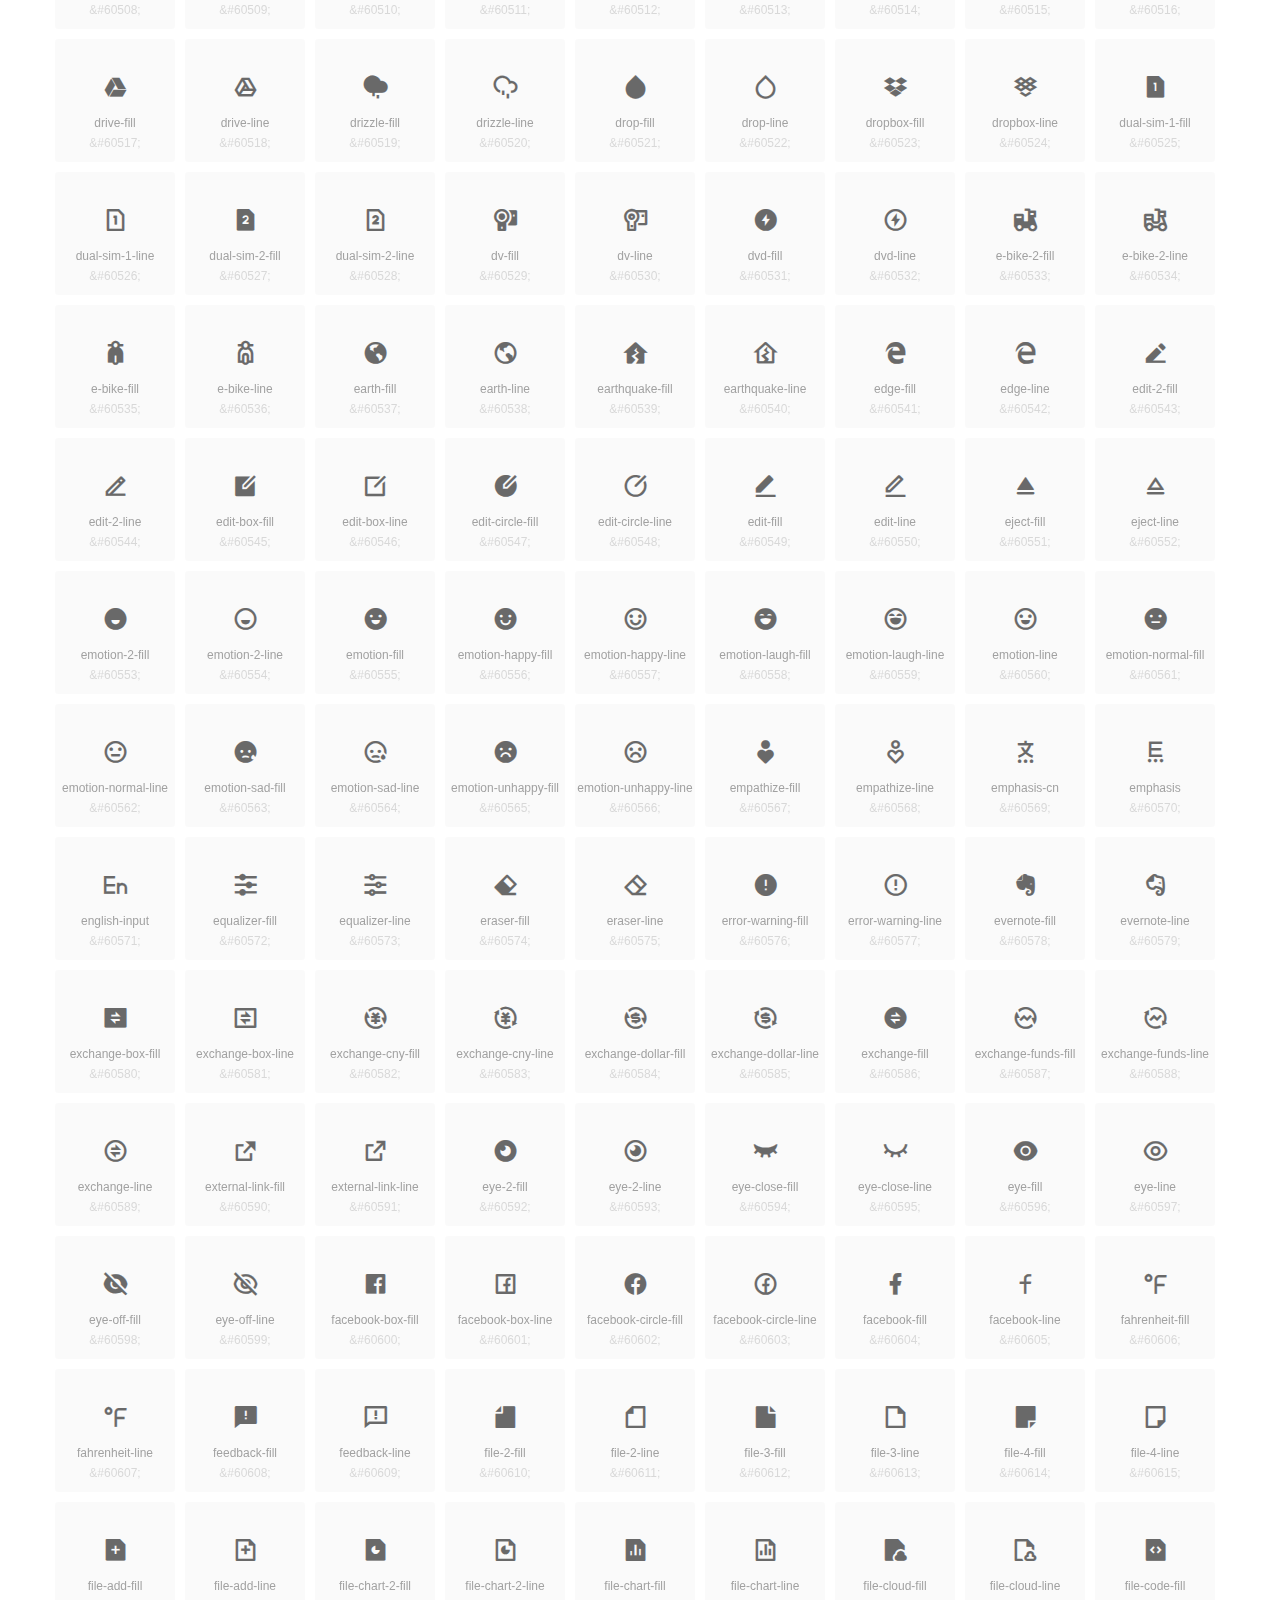
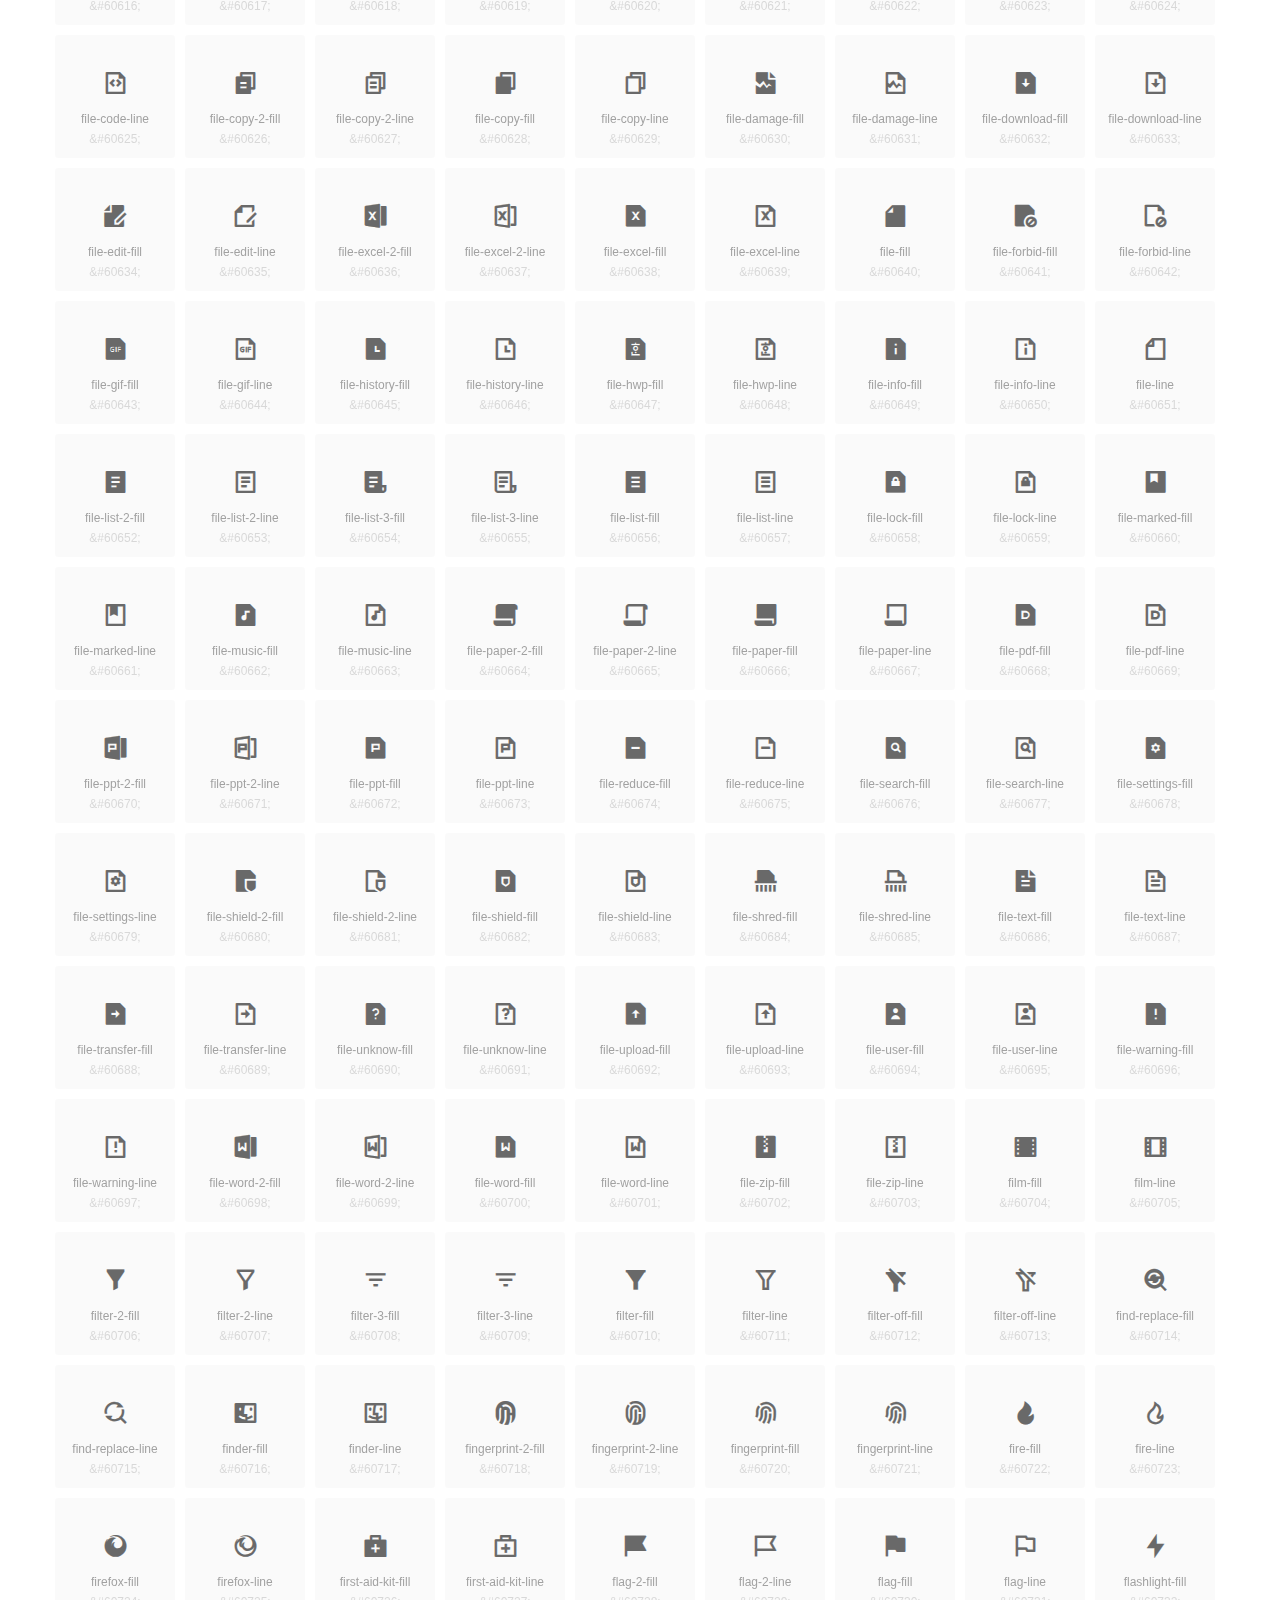
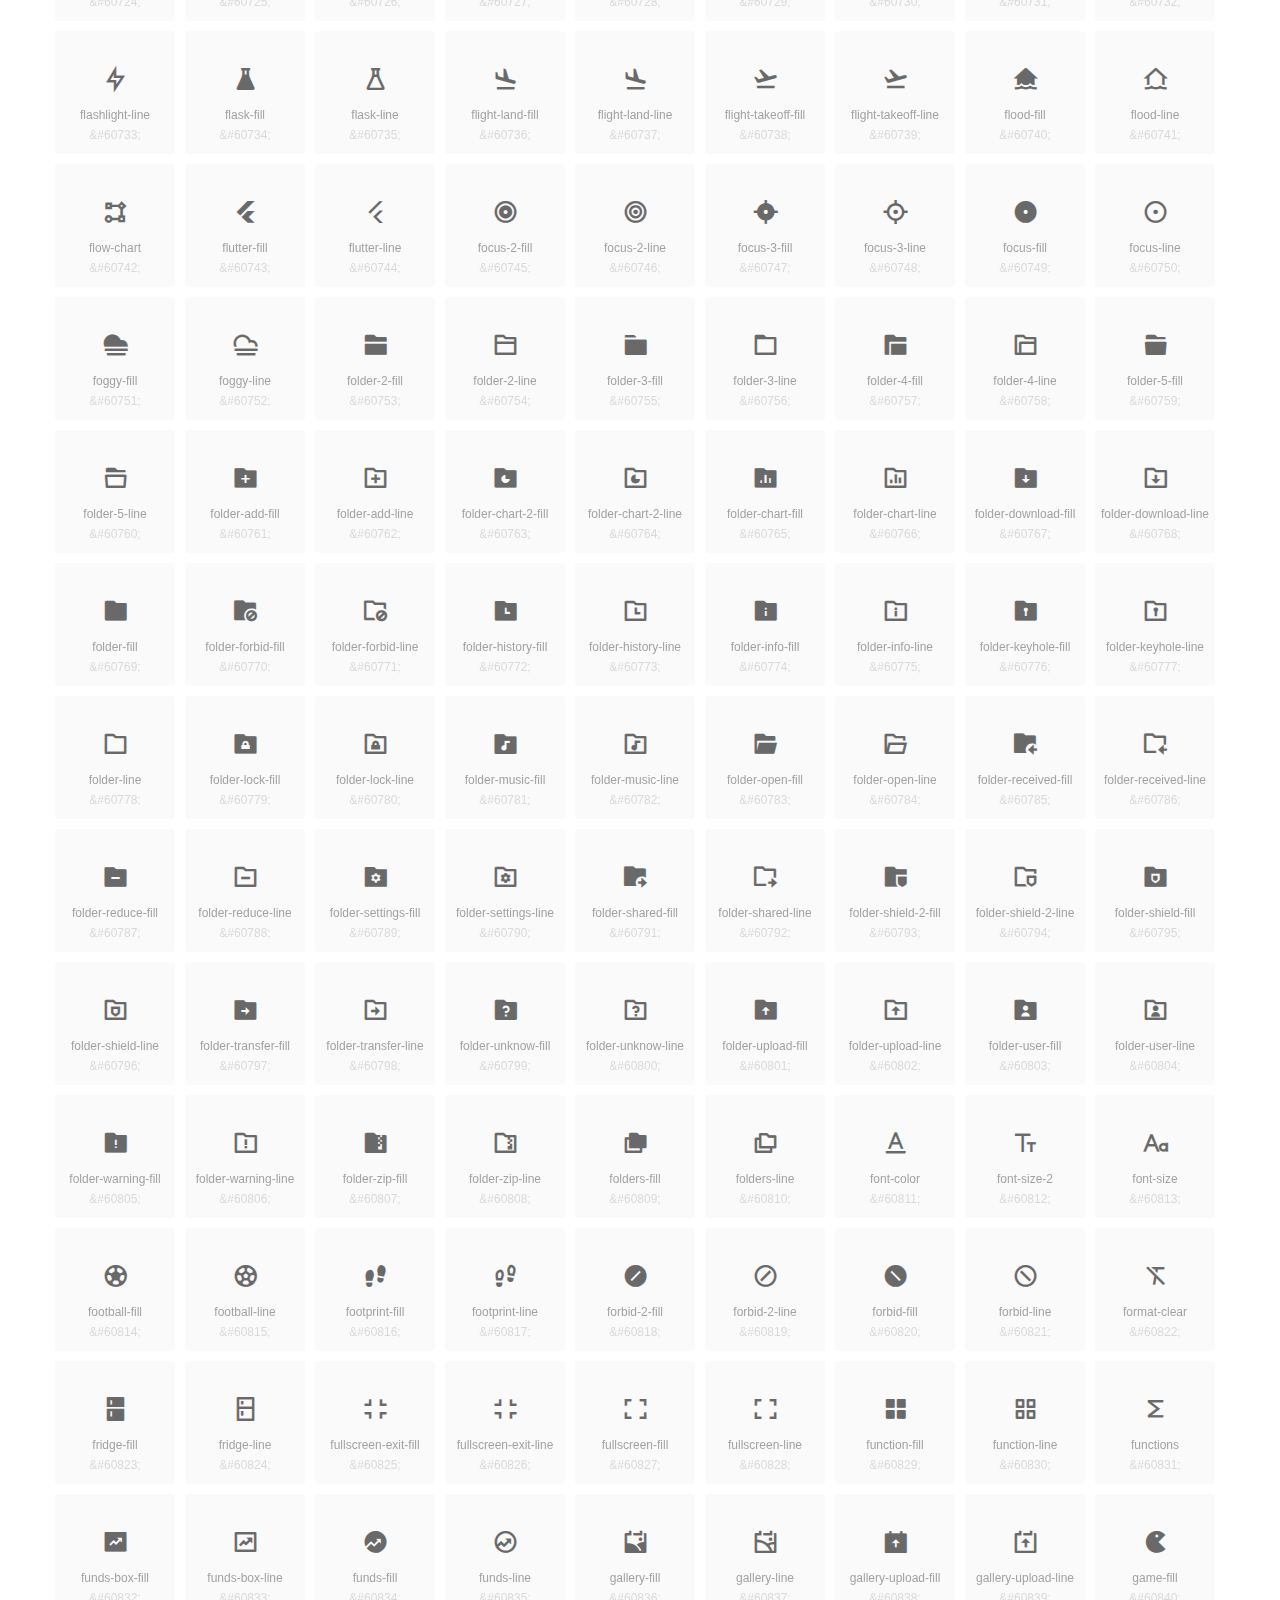
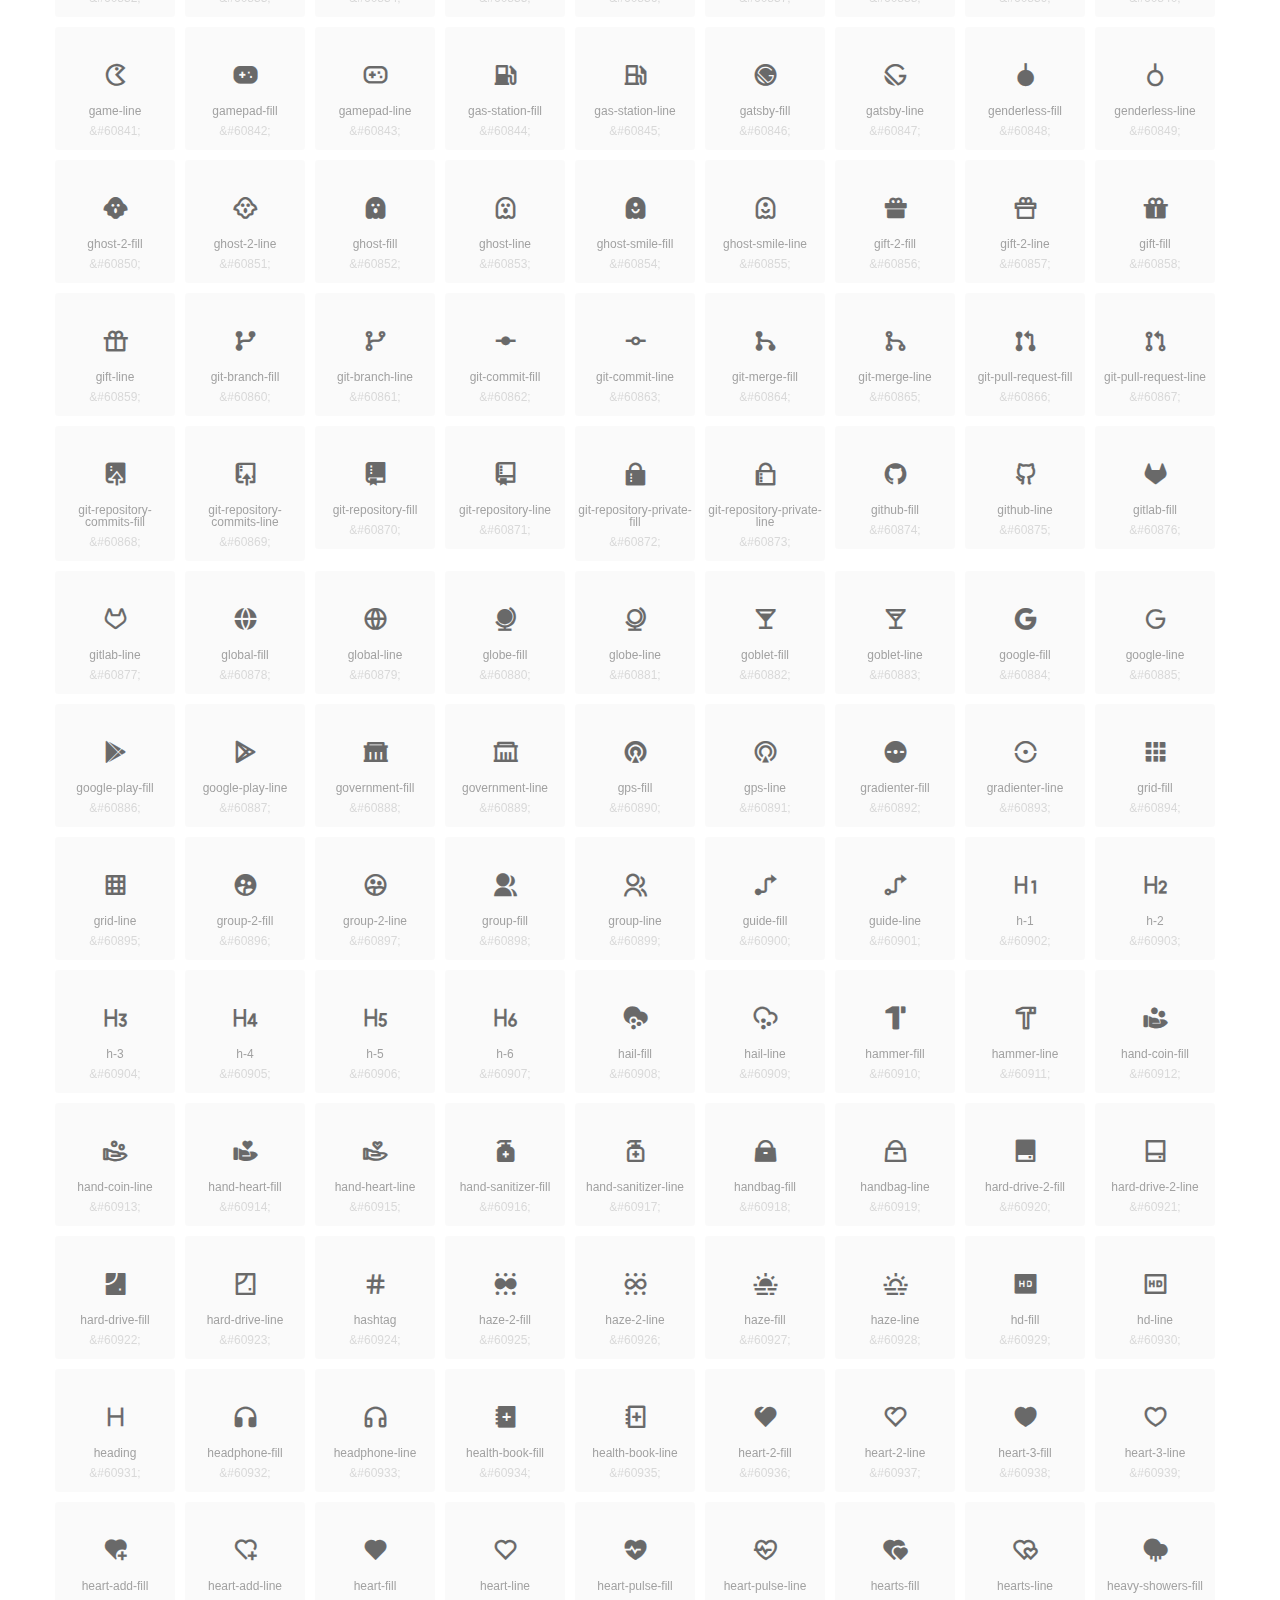
<file: remixicon/unicode.html>
<!DOCTYPE html>
<html lang="en">
<head>
  <meta charset="UTF-8">
  <title>remixicon(4.6.0)</title>
  <meta name="viewport" content="width=device-width,minimum-scale=1.0,maximum-scale=1.0,user-scalable=no">
   
  <meta name="description" content="Remix Icon is a set of neutral system symbols carefully crafted for designers and developers, each icon is designed based on 24×24 grid">
   
  <meta name="keywords" content="remixicon,TTF,EOT,WOFF,WOFF2,SVG">
  
  
  
  <style>
    *{margin: 0;padding: 0;list-style: none;}
    body { color: #696969; font: 12px/1.5 tahoma, arial, \5b8b\4f53, sans-serif; }
    a { color: #333; text-decoration: underline; }
    a:hover { color: rgb(9, 73, 209); }
    .header { color: #333; text-align: center; padding: 80px 0 60px 0; min-height: 153px; font-size: 14px; }
    .header .logo svg { height: 120px; width: 120px; }
    .header h1 { font-size: 42px; padding: 26px 0 10px 0; }
    .header sup {font-size: 14px; margin: 8px 0 0 8px; position: absolute; color: #7b7b7b; }
    .info {
      color: #999;
      font-weight: normal;
      max-width: 346px;
      margin: 0 auto;
      padding: 20px 0;
      font-size: 14px;
    }

    .icons { max-width: 1190px; margin: 0 auto; }
    .icons ul { text-align: center; }
    .icons ul li {
      vertical-align: top;
      width: 120px;
      display: inline-block;
      text-align: center;
      background-color: rgba(0,0,0,.02);
      border-radius: 3px;
      padding: 29px 0 10px 0;
      margin-right: 10px;
      margin-top: 10px;
      transition: all 0.6s ease;
    }
    .icons ul li:hover { background-color: rgba(0,0,0,.06); }
    .icons ul li:hover span { color: #3c75e4; opacity: 1; }
    .icons ul li .unicode { color: #8c8c8c; opacity: 0.3; }
    .icons ul li h4 {
      font-weight: normal;
      padding: 10px 0 5px 0;
      display: block;
      color: #8c8c8c;
      font-size: 14px;
      line-height: 12px;
      opacity: 0.8;
    }
    .icons ul li:hover h4 { opacity: 1; }
    .icons ul li svg { width: 24px; height: 24px; }
    .icons ul li:hover { color: #3c75e4; }
    .footer { text-align: center; padding: 10px 0 90px 0; }
    .footer a { text-align: center; padding: 10px 0 90px 0; color: #696969;}
    .footer a:hover { color: #0949d1; }
    .links { text-align: center; padding: 50px 0 0 0; font-size: 14px; }
    
    
    .icons ul .unicode-icon span { display: block; }
    .icons ul .unicode-icon h4 { font-size: 12px; }
    @font-face {
      font-family: "remixicon";
      src: url("remixicon.eot");
      /* IE9*/
      src: url("remixicon.eot#iefix") format("embedded-opentype"),
      /* IE6-IE8 */
      url("remixicon.woff2?1734404658166") format("woff2"),
      url("remixicon.woff?1734404658166") format("woff"),
      /* chrome, firefox */
      url("remixicon.ttf?1734404658166") format("truetype"),
      /* chrome, firefox, opera, Safari, Android, iOS 4.2+*/
      url("remixicon.svg#remixicon?1734404658166") format("svg");
      /* iOS 4.1- */
    }
    .iconfont {
      font-family: "remixicon" !important;
      font-size: 26px;
      font-style: normal;
      -webkit-font-smoothing: antialiased;
      -webkit-text-stroke-width: 0.2px;
      -moz-osx-font-smoothing: grayscale;
    }
    
    
  </style>
  
</head>

<body>
  
  <div class="header">
    
    <div class="logo">
      <a href="./"><svg width="160" height="32" viewBox="0 0 160 32" fill="none" xmlns="http://www.w3.org/2000/svg">
<path d="M121.5 9.80005C123.33 9.80005 124.984 10.5797 126.165 11.8344L124.75 13.2496C123.929 12.3549 122.773 11.8 121.5 11.8C119.029 11.8 117 13.891 117 16.5C117 19.1091 119.029 21.2 121.5 21.2C122.773 21.2 123.929 20.6452 124.75 19.7505L126.165 21.1657C124.984 22.4204 123.33 23.2 121.5 23.2C117.91 23.2 115 20.2004 115 16.5C115 12.7997 117.91 9.80005 121.5 9.80005Z" fill="#1A2947"/>
<path d="M113 10V23H111V10H113Z" fill="#1A2947"/>
<path d="M154 23V9.99988H152L152 19.6019L144.997 9.99988L143 10.0039V23H145L145 13.3969L152 23H154Z" fill="#1A2947"/>
<path d="M68 10V12H60V15.5H67V17.5H60V21H68V23H58V10H68Z" fill="#1A2947"/>
<path d="M82 10L77.4999 17.201L73 10H71V23H73V13.775L77.4999 20.975L82 13.773V23H84V10H82Z" fill="#1A2947"/>
<path d="M89 10V23H87V10H89Z" fill="#1A2947"/>
<path d="M96.9999 14.7565L93.6689 9.99951H91.2279L95.7789 16.4995L91.2289 22.9995H93.6689L96.9999 18.2435L100.33 22.9995H102.772L98.2209 16.4995L102.773 9.99951H100.33L96.9999 14.7565Z" fill="#1A2947"/>
<path fill-rule="evenodd" clip-rule="evenodd" d="M141 16.5C141 12.7997 138.09 9.80005 134.5 9.80005C130.91 9.80005 128 12.7997 128 16.5C128 20.2004 130.91 23.2 134.5 23.2C138.09 23.2 141 20.2004 141 16.5ZM130 16.5C130 13.891 132.029 11.8 134.5 11.8C136.971 11.8 139 13.891 139 16.5C139 19.1091 136.971 21.2 134.5 21.2C132.029 21.2 130 19.1091 130 16.5Z" fill="#1A2947"/>
<path fill-rule="evenodd" clip-rule="evenodd" d="M51 10C53.2091 10 55 11.7909 55 14C55 15.7175 53.9176 17.1821 52.3977 17.749L55.1901 22.999H52.9251L50.267 18H46V23H44V10H51ZM46 11.999V15.999L51 16C52.1046 16 53 15.1046 53 14C53 12.8955 52.1 12 51 12L46 11.999Z" fill="#1A2947"/>
<path fill-rule="evenodd" clip-rule="evenodd" d="M19.2887 3.00389C19.1928 3.0013 19.0965 3 19 3H3V24H19C24.799 24 29.5 19.299 29.5 13.5C29.5 12.7108 29.4129 11.942 29.2479 11.2025C28.2772 11.7119 27.1722 12 26 12C22.134 12 19 8.86599 19 5C19 4.30645 19.1009 3.63646 19.2887 3.00389Z" fill="url(#paint0_linear_960_1054)"/>
<g filter="url(#filter0_b_960_1054)">
<path fill-rule="evenodd" clip-rule="evenodd" d="M3 3L29 29H3V3Z" fill="url(#paint1_linear_960_1054)"/>
</g>
<circle cx="26" cy="5" r="4" fill="url(#paint2_linear_960_1054)"/>
<defs>
<filter id="filter0_b_960_1054" x="-2.43656" y="-2.43656" width="36.8731" height="36.8731" filterUnits="userSpaceOnUse" color-interpolation-filters="sRGB">
<feFlood flood-opacity="0" result="BackgroundImageFix"/>
<feGaussianBlur in="BackgroundImage" stdDeviation="2.71828"/>
<feComposite in2="SourceAlpha" operator="in" result="effect1_backgroundBlur_960_1054"/>
<feBlend mode="normal" in="SourceGraphic" in2="effect1_backgroundBlur_960_1054" result="shape"/>
</filter>
<linearGradient id="paint0_linear_960_1054" x1="3" y1="3" x2="3" y2="24" gradientUnits="userSpaceOnUse">
<stop stop-color="#05A0FA"/>
<stop offset="1" stop-color="#4785FF"/>
</linearGradient>
<linearGradient id="paint1_linear_960_1054" x1="3" y1="3" x2="3" y2="29" gradientUnits="userSpaceOnUse">
<stop stop-color="#1A8CFF"/>
<stop offset="1" stop-color="#0557FA"/>
</linearGradient>
<linearGradient id="paint2_linear_960_1054" x1="22" y1="1" x2="22" y2="9" gradientUnits="userSpaceOnUse">
<stop stop-color="#FF463A"/>
<stop offset="1" stop-color="#FF1F5A"/>
</linearGradient>
</defs>
</svg>
</a>
    </div>
    
    <h1>remixicon(4.6.0)<sup>1.0.0</sup></h1>
    <div class="info">
      Remix Icon is a set of neutral system symbols carefully crafted for designers and developers, each icon is designed based on 24×24 grid
    </div>
    <p>
      
      <a href="https://github.com/Remix-Design/remixicon.git">GitHub</a> · 
      
      <a href="index.html">Font Class</a> · 
      
      <a href="unicode.html">Unicode</a>
      
    </p>
  </div>
  <div class="icons">
    <ul>
      <li class="unicode-icon"><span class="iconfont"></span><h4>24-hours-fill</h4><span class="unicode">&amp;#59905;</span></li><li class="unicode-icon"><span class="iconfont"></span><h4>24-hours-line</h4><span class="unicode">&amp;#59906;</span></li><li class="unicode-icon"><span class="iconfont"></span><h4>4k-fill</h4><span class="unicode">&amp;#59907;</span></li><li class="unicode-icon"><span class="iconfont"></span><h4>4k-line</h4><span class="unicode">&amp;#59908;</span></li><li class="unicode-icon"><span class="iconfont"></span><h4>a-b</h4><span class="unicode">&amp;#59909;</span></li><li class="unicode-icon"><span class="iconfont"></span><h4>account-box-fill</h4><span class="unicode">&amp;#59910;</span></li><li class="unicode-icon"><span class="iconfont"></span><h4>account-box-line</h4><span class="unicode">&amp;#59911;</span></li><li class="unicode-icon"><span class="iconfont"></span><h4>account-circle-fill</h4><span class="unicode">&amp;#59912;</span></li><li class="unicode-icon"><span class="iconfont"></span><h4>account-circle-line</h4><span class="unicode">&amp;#59913;</span></li><li class="unicode-icon"><span class="iconfont"></span><h4>account-pin-box-fill</h4><span class="unicode">&amp;#59914;</span></li><li class="unicode-icon"><span class="iconfont"></span><h4>account-pin-box-line</h4><span class="unicode">&amp;#59915;</span></li><li class="unicode-icon"><span class="iconfont"></span><h4>account-pin-circle-fill</h4><span class="unicode">&amp;#59916;</span></li><li class="unicode-icon"><span class="iconfont"></span><h4>account-pin-circle-line</h4><span class="unicode">&amp;#59917;</span></li><li class="unicode-icon"><span class="iconfont"></span><h4>add-box-fill</h4><span class="unicode">&amp;#59918;</span></li><li class="unicode-icon"><span class="iconfont"></span><h4>add-box-line</h4><span class="unicode">&amp;#59919;</span></li><li class="unicode-icon"><span class="iconfont"></span><h4>add-circle-fill</h4><span class="unicode">&amp;#59920;</span></li><li class="unicode-icon"><span class="iconfont"></span><h4>add-circle-line</h4><span class="unicode">&amp;#59921;</span></li><li class="unicode-icon"><span class="iconfont"></span><h4>add-fill</h4><span class="unicode">&amp;#59922;</span></li><li class="unicode-icon"><span class="iconfont"></span><h4>add-line</h4><span class="unicode">&amp;#59923;</span></li><li class="unicode-icon"><span class="iconfont"></span><h4>admin-fill</h4><span class="unicode">&amp;#59924;</span></li><li class="unicode-icon"><span class="iconfont"></span><h4>admin-line</h4><span class="unicode">&amp;#59925;</span></li><li class="unicode-icon"><span class="iconfont"></span><h4>advertisement-fill</h4><span class="unicode">&amp;#59926;</span></li><li class="unicode-icon"><span class="iconfont"></span><h4>advertisement-line</h4><span class="unicode">&amp;#59927;</span></li><li class="unicode-icon"><span class="iconfont"></span><h4>airplay-fill</h4><span class="unicode">&amp;#59928;</span></li><li class="unicode-icon"><span class="iconfont"></span><h4>airplay-line</h4><span class="unicode">&amp;#59929;</span></li><li class="unicode-icon"><span class="iconfont"></span><h4>alarm-fill</h4><span class="unicode">&amp;#59930;</span></li><li class="unicode-icon"><span class="iconfont"></span><h4>alarm-line</h4><span class="unicode">&amp;#59931;</span></li><li class="unicode-icon"><span class="iconfont"></span><h4>alarm-warning-fill</h4><span class="unicode">&amp;#59932;</span></li><li class="unicode-icon"><span class="iconfont"></span><h4>alarm-warning-line</h4><span class="unicode">&amp;#59933;</span></li><li class="unicode-icon"><span class="iconfont"></span><h4>album-fill</h4><span class="unicode">&amp;#59934;</span></li><li class="unicode-icon"><span class="iconfont"></span><h4>album-line</h4><span class="unicode">&amp;#59935;</span></li><li class="unicode-icon"><span class="iconfont"></span><h4>alert-fill</h4><span class="unicode">&amp;#59936;</span></li><li class="unicode-icon"><span class="iconfont"></span><h4>alert-line</h4><span class="unicode">&amp;#59937;</span></li><li class="unicode-icon"><span class="iconfont"></span><h4>aliens-fill</h4><span class="unicode">&amp;#59938;</span></li><li class="unicode-icon"><span class="iconfont"></span><h4>aliens-line</h4><span class="unicode">&amp;#59939;</span></li><li class="unicode-icon"><span class="iconfont"></span><h4>align-bottom</h4><span class="unicode">&amp;#59940;</span></li><li class="unicode-icon"><span class="iconfont"></span><h4>align-center</h4><span class="unicode">&amp;#59941;</span></li><li class="unicode-icon"><span class="iconfont"></span><h4>align-justify</h4><span class="unicode">&amp;#59942;</span></li><li class="unicode-icon"><span class="iconfont"></span><h4>align-left</h4><span class="unicode">&amp;#59943;</span></li><li class="unicode-icon"><span class="iconfont"></span><h4>align-right</h4><span class="unicode">&amp;#59944;</span></li><li class="unicode-icon"><span class="iconfont"></span><h4>align-top</h4><span class="unicode">&amp;#59945;</span></li><li class="unicode-icon"><span class="iconfont"></span><h4>align-vertically</h4><span class="unicode">&amp;#59946;</span></li><li class="unicode-icon"><span class="iconfont"></span><h4>alipay-fill</h4><span class="unicode">&amp;#59947;</span></li><li class="unicode-icon"><span class="iconfont"></span><h4>alipay-line</h4><span class="unicode">&amp;#59948;</span></li><li class="unicode-icon"><span class="iconfont"></span><h4>amazon-fill</h4><span class="unicode">&amp;#59949;</span></li><li class="unicode-icon"><span class="iconfont"></span><h4>amazon-line</h4><span class="unicode">&amp;#59950;</span></li><li class="unicode-icon"><span class="iconfont"></span><h4>anchor-fill</h4><span class="unicode">&amp;#59951;</span></li><li class="unicode-icon"><span class="iconfont"></span><h4>anchor-line</h4><span class="unicode">&amp;#59952;</span></li><li class="unicode-icon"><span class="iconfont"></span><h4>ancient-gate-fill</h4><span class="unicode">&amp;#59953;</span></li><li class="unicode-icon"><span class="iconfont"></span><h4>ancient-gate-line</h4><span class="unicode">&amp;#59954;</span></li><li class="unicode-icon"><span class="iconfont"></span><h4>ancient-pavilion-fill</h4><span class="unicode">&amp;#59955;</span></li><li class="unicode-icon"><span class="iconfont"></span><h4>ancient-pavilion-line</h4><span class="unicode">&amp;#59956;</span></li><li class="unicode-icon"><span class="iconfont"></span><h4>android-fill</h4><span class="unicode">&amp;#59957;</span></li><li class="unicode-icon"><span class="iconfont"></span><h4>android-line</h4><span class="unicode">&amp;#59958;</span></li><li class="unicode-icon"><span class="iconfont"></span><h4>angularjs-fill</h4><span class="unicode">&amp;#59959;</span></li><li class="unicode-icon"><span class="iconfont"></span><h4>angularjs-line</h4><span class="unicode">&amp;#59960;</span></li><li class="unicode-icon"><span class="iconfont"></span><h4>anticlockwise-2-fill</h4><span class="unicode">&amp;#59961;</span></li><li class="unicode-icon"><span class="iconfont"></span><h4>anticlockwise-2-line</h4><span class="unicode">&amp;#59962;</span></li><li class="unicode-icon"><span class="iconfont"></span><h4>anticlockwise-fill</h4><span class="unicode">&amp;#59963;</span></li><li class="unicode-icon"><span class="iconfont"></span><h4>anticlockwise-line</h4><span class="unicode">&amp;#59964;</span></li><li class="unicode-icon"><span class="iconfont"></span><h4>app-store-fill</h4><span class="unicode">&amp;#59965;</span></li><li class="unicode-icon"><span class="iconfont"></span><h4>app-store-line</h4><span class="unicode">&amp;#59966;</span></li><li class="unicode-icon"><span class="iconfont"></span><h4>apple-fill</h4><span class="unicode">&amp;#59967;</span></li><li class="unicode-icon"><span class="iconfont"></span><h4>apple-line</h4><span class="unicode">&amp;#59968;</span></li><li class="unicode-icon"><span class="iconfont"></span><h4>apps-2-fill</h4><span class="unicode">&amp;#59969;</span></li><li class="unicode-icon"><span class="iconfont"></span><h4>apps-2-line</h4><span class="unicode">&amp;#59970;</span></li><li class="unicode-icon"><span class="iconfont"></span><h4>apps-fill</h4><span class="unicode">&amp;#59971;</span></li><li class="unicode-icon"><span class="iconfont"></span><h4>apps-line</h4><span class="unicode">&amp;#59972;</span></li><li class="unicode-icon"><span class="iconfont"></span><h4>archive-drawer-fill</h4><span class="unicode">&amp;#59973;</span></li><li class="unicode-icon"><span class="iconfont"></span><h4>archive-drawer-line</h4><span class="unicode">&amp;#59974;</span></li><li class="unicode-icon"><span class="iconfont"></span><h4>archive-fill</h4><span class="unicode">&amp;#59975;</span></li><li class="unicode-icon"><span class="iconfont"></span><h4>archive-line</h4><span class="unicode">&amp;#59976;</span></li><li class="unicode-icon"><span class="iconfont"></span><h4>arrow-down-circle-fill</h4><span class="unicode">&amp;#59977;</span></li><li class="unicode-icon"><span class="iconfont"></span><h4>arrow-down-circle-line</h4><span class="unicode">&amp;#59978;</span></li><li class="unicode-icon"><span class="iconfont"></span><h4>arrow-down-fill</h4><span class="unicode">&amp;#59979;</span></li><li class="unicode-icon"><span class="iconfont"></span><h4>arrow-down-line</h4><span class="unicode">&amp;#59980;</span></li><li class="unicode-icon"><span class="iconfont"></span><h4>arrow-down-s-fill</h4><span class="unicode">&amp;#59981;</span></li><li class="unicode-icon"><span class="iconfont"></span><h4>arrow-down-s-line</h4><span class="unicode">&amp;#59982;</span></li><li class="unicode-icon"><span class="iconfont"></span><h4>arrow-drop-down-fill</h4><span class="unicode">&amp;#59983;</span></li><li class="unicode-icon"><span class="iconfont"></span><h4>arrow-drop-down-line</h4><span class="unicode">&amp;#59984;</span></li><li class="unicode-icon"><span class="iconfont"></span><h4>arrow-drop-left-fill</h4><span class="unicode">&amp;#59985;</span></li><li class="unicode-icon"><span class="iconfont"></span><h4>arrow-drop-left-line</h4><span class="unicode">&amp;#59986;</span></li><li class="unicode-icon"><span class="iconfont"></span><h4>arrow-drop-right-fill</h4><span class="unicode">&amp;#59987;</span></li><li class="unicode-icon"><span class="iconfont"></span><h4>arrow-drop-right-line</h4><span class="unicode">&amp;#59988;</span></li><li class="unicode-icon"><span class="iconfont"></span><h4>arrow-drop-up-fill</h4><span class="unicode">&amp;#59989;</span></li><li class="unicode-icon"><span class="iconfont"></span><h4>arrow-drop-up-line</h4><span class="unicode">&amp;#59990;</span></li><li class="unicode-icon"><span class="iconfont"></span><h4>arrow-go-back-fill</h4><span class="unicode">&amp;#59991;</span></li><li class="unicode-icon"><span class="iconfont"></span><h4>arrow-go-back-line</h4><span class="unicode">&amp;#59992;</span></li><li class="unicode-icon"><span class="iconfont"></span><h4>arrow-go-forward-fill</h4><span class="unicode">&amp;#59993;</span></li><li class="unicode-icon"><span class="iconfont"></span><h4>arrow-go-forward-line</h4><span class="unicode">&amp;#59994;</span></li><li class="unicode-icon"><span class="iconfont"></span><h4>arrow-left-circle-fill</h4><span class="unicode">&amp;#59995;</span></li><li class="unicode-icon"><span class="iconfont"></span><h4>arrow-left-circle-line</h4><span class="unicode">&amp;#59996;</span></li><li class="unicode-icon"><span class="iconfont"></span><h4>arrow-left-down-fill</h4><span class="unicode">&amp;#59997;</span></li><li class="unicode-icon"><span class="iconfont"></span><h4>arrow-left-down-line</h4><span class="unicode">&amp;#59998;</span></li><li class="unicode-icon"><span class="iconfont"></span><h4>arrow-left-fill</h4><span class="unicode">&amp;#59999;</span></li><li class="unicode-icon"><span class="iconfont"></span><h4>arrow-left-line</h4><span class="unicode">&amp;#60000;</span></li><li class="unicode-icon"><span class="iconfont"></span><h4>arrow-left-right-fill</h4><span class="unicode">&amp;#60001;</span></li><li class="unicode-icon"><span class="iconfont"></span><h4>arrow-left-right-line</h4><span class="unicode">&amp;#60002;</span></li><li class="unicode-icon"><span class="iconfont"></span><h4>arrow-left-s-fill</h4><span class="unicode">&amp;#60003;</span></li><li class="unicode-icon"><span class="iconfont"></span><h4>arrow-left-s-line</h4><span class="unicode">&amp;#60004;</span></li><li class="unicode-icon"><span class="iconfont"></span><h4>arrow-left-up-fill</h4><span class="unicode">&amp;#60005;</span></li><li class="unicode-icon"><span class="iconfont"></span><h4>arrow-left-up-line</h4><span class="unicode">&amp;#60006;</span></li><li class="unicode-icon"><span class="iconfont"></span><h4>arrow-right-circle-fill</h4><span class="unicode">&amp;#60007;</span></li><li class="unicode-icon"><span class="iconfont"></span><h4>arrow-right-circle-line</h4><span class="unicode">&amp;#60008;</span></li><li class="unicode-icon"><span class="iconfont"></span><h4>arrow-right-down-fill</h4><span class="unicode">&amp;#60009;</span></li><li class="unicode-icon"><span class="iconfont"></span><h4>arrow-right-down-line</h4><span class="unicode">&amp;#60010;</span></li><li class="unicode-icon"><span class="iconfont"></span><h4>arrow-right-fill</h4><span class="unicode">&amp;#60011;</span></li><li class="unicode-icon"><span class="iconfont"></span><h4>arrow-right-line</h4><span class="unicode">&amp;#60012;</span></li><li class="unicode-icon"><span class="iconfont"></span><h4>arrow-right-s-fill</h4><span class="unicode">&amp;#60013;</span></li><li class="unicode-icon"><span class="iconfont"></span><h4>arrow-right-s-line</h4><span class="unicode">&amp;#60014;</span></li><li class="unicode-icon"><span class="iconfont"></span><h4>arrow-right-up-fill</h4><span class="unicode">&amp;#60015;</span></li><li class="unicode-icon"><span class="iconfont"></span><h4>arrow-right-up-line</h4><span class="unicode">&amp;#60016;</span></li><li class="unicode-icon"><span class="iconfont"></span><h4>arrow-up-circle-fill</h4><span class="unicode">&amp;#60017;</span></li><li class="unicode-icon"><span class="iconfont"></span><h4>arrow-up-circle-line</h4><span class="unicode">&amp;#60018;</span></li><li class="unicode-icon"><span class="iconfont"></span><h4>arrow-up-down-fill</h4><span class="unicode">&amp;#60019;</span></li><li class="unicode-icon"><span class="iconfont"></span><h4>arrow-up-down-line</h4><span class="unicode">&amp;#60020;</span></li><li class="unicode-icon"><span class="iconfont"></span><h4>arrow-up-fill</h4><span class="unicode">&amp;#60021;</span></li><li class="unicode-icon"><span class="iconfont"></span><h4>arrow-up-line</h4><span class="unicode">&amp;#60022;</span></li><li class="unicode-icon"><span class="iconfont"></span><h4>arrow-up-s-fill</h4><span class="unicode">&amp;#60023;</span></li><li class="unicode-icon"><span class="iconfont"></span><h4>arrow-up-s-line</h4><span class="unicode">&amp;#60024;</span></li><li class="unicode-icon"><span class="iconfont"></span><h4>artboard-2-fill</h4><span class="unicode">&amp;#60025;</span></li><li class="unicode-icon"><span class="iconfont"></span><h4>artboard-2-line</h4><span class="unicode">&amp;#60026;</span></li><li class="unicode-icon"><span class="iconfont"></span><h4>artboard-fill</h4><span class="unicode">&amp;#60027;</span></li><li class="unicode-icon"><span class="iconfont"></span><h4>artboard-line</h4><span class="unicode">&amp;#60028;</span></li><li class="unicode-icon"><span class="iconfont"></span><h4>article-fill</h4><span class="unicode">&amp;#60029;</span></li><li class="unicode-icon"><span class="iconfont"></span><h4>article-line</h4><span class="unicode">&amp;#60030;</span></li><li class="unicode-icon"><span class="iconfont"></span><h4>aspect-ratio-fill</h4><span class="unicode">&amp;#60031;</span></li><li class="unicode-icon"><span class="iconfont"></span><h4>aspect-ratio-line</h4><span class="unicode">&amp;#60032;</span></li><li class="unicode-icon"><span class="iconfont"></span><h4>asterisk</h4><span class="unicode">&amp;#60033;</span></li><li class="unicode-icon"><span class="iconfont"></span><h4>at-fill</h4><span class="unicode">&amp;#60034;</span></li><li class="unicode-icon"><span class="iconfont"></span><h4>at-line</h4><span class="unicode">&amp;#60035;</span></li><li class="unicode-icon"><span class="iconfont"></span><h4>attachment-2</h4><span class="unicode">&amp;#60036;</span></li><li class="unicode-icon"><span class="iconfont"></span><h4>attachment-fill</h4><span class="unicode">&amp;#60037;</span></li><li class="unicode-icon"><span class="iconfont"></span><h4>attachment-line</h4><span class="unicode">&amp;#60038;</span></li><li class="unicode-icon"><span class="iconfont"></span><h4>auction-fill</h4><span class="unicode">&amp;#60039;</span></li><li class="unicode-icon"><span class="iconfont"></span><h4>auction-line</h4><span class="unicode">&amp;#60040;</span></li><li class="unicode-icon"><span class="iconfont"></span><h4>award-fill</h4><span class="unicode">&amp;#60041;</span></li><li class="unicode-icon"><span class="iconfont"></span><h4>award-line</h4><span class="unicode">&amp;#60042;</span></li><li class="unicode-icon"><span class="iconfont"></span><h4>baidu-fill</h4><span class="unicode">&amp;#60043;</span></li><li class="unicode-icon"><span class="iconfont"></span><h4>baidu-line</h4><span class="unicode">&amp;#60044;</span></li><li class="unicode-icon"><span class="iconfont"></span><h4>ball-pen-fill</h4><span class="unicode">&amp;#60045;</span></li><li class="unicode-icon"><span class="iconfont"></span><h4>ball-pen-line</h4><span class="unicode">&amp;#60046;</span></li><li class="unicode-icon"><span class="iconfont"></span><h4>bank-card-2-fill</h4><span class="unicode">&amp;#60047;</span></li><li class="unicode-icon"><span class="iconfont"></span><h4>bank-card-2-line</h4><span class="unicode">&amp;#60048;</span></li><li class="unicode-icon"><span class="iconfont"></span><h4>bank-card-fill</h4><span class="unicode">&amp;#60049;</span></li><li class="unicode-icon"><span class="iconfont"></span><h4>bank-card-line</h4><span class="unicode">&amp;#60050;</span></li><li class="unicode-icon"><span class="iconfont"></span><h4>bank-fill</h4><span class="unicode">&amp;#60051;</span></li><li class="unicode-icon"><span class="iconfont"></span><h4>bank-line</h4><span class="unicode">&amp;#60052;</span></li><li class="unicode-icon"><span class="iconfont"></span><h4>bar-chart-2-fill</h4><span class="unicode">&amp;#60053;</span></li><li class="unicode-icon"><span class="iconfont"></span><h4>bar-chart-2-line</h4><span class="unicode">&amp;#60054;</span></li><li class="unicode-icon"><span class="iconfont"></span><h4>bar-chart-box-fill</h4><span class="unicode">&amp;#60055;</span></li><li class="unicode-icon"><span class="iconfont"></span><h4>bar-chart-box-line</h4><span class="unicode">&amp;#60056;</span></li><li class="unicode-icon"><span class="iconfont"></span><h4>bar-chart-fill</h4><span class="unicode">&amp;#60057;</span></li><li class="unicode-icon"><span class="iconfont"></span><h4>bar-chart-grouped-fill</h4><span class="unicode">&amp;#60058;</span></li><li class="unicode-icon"><span class="iconfont"></span><h4>bar-chart-grouped-line</h4><span class="unicode">&amp;#60059;</span></li><li class="unicode-icon"><span class="iconfont"></span><h4>bar-chart-horizontal-fill</h4><span class="unicode">&amp;#60060;</span></li><li class="unicode-icon"><span class="iconfont"></span><h4>bar-chart-horizontal-line</h4><span class="unicode">&amp;#60061;</span></li><li class="unicode-icon"><span class="iconfont"></span><h4>bar-chart-line</h4><span class="unicode">&amp;#60062;</span></li><li class="unicode-icon"><span class="iconfont"></span><h4>barcode-box-fill</h4><span class="unicode">&amp;#60063;</span></li><li class="unicode-icon"><span class="iconfont"></span><h4>barcode-box-line</h4><span class="unicode">&amp;#60064;</span></li><li class="unicode-icon"><span class="iconfont"></span><h4>barcode-fill</h4><span class="unicode">&amp;#60065;</span></li><li class="unicode-icon"><span class="iconfont"></span><h4>barcode-line</h4><span class="unicode">&amp;#60066;</span></li><li class="unicode-icon"><span class="iconfont"></span><h4>barricade-fill</h4><span class="unicode">&amp;#60067;</span></li><li class="unicode-icon"><span class="iconfont"></span><h4>barricade-line</h4><span class="unicode">&amp;#60068;</span></li><li class="unicode-icon"><span class="iconfont"></span><h4>base-station-fill</h4><span class="unicode">&amp;#60069;</span></li><li class="unicode-icon"><span class="iconfont"></span><h4>base-station-line</h4><span class="unicode">&amp;#60070;</span></li><li class="unicode-icon"><span class="iconfont"></span><h4>basketball-fill</h4><span class="unicode">&amp;#60071;</span></li><li class="unicode-icon"><span class="iconfont"></span><h4>basketball-line</h4><span class="unicode">&amp;#60072;</span></li><li class="unicode-icon"><span class="iconfont"></span><h4>battery-2-charge-fill</h4><span class="unicode">&amp;#60073;</span></li><li class="unicode-icon"><span class="iconfont"></span><h4>battery-2-charge-line</h4><span class="unicode">&amp;#60074;</span></li><li class="unicode-icon"><span class="iconfont"></span><h4>battery-2-fill</h4><span class="unicode">&amp;#60075;</span></li><li class="unicode-icon"><span class="iconfont"></span><h4>battery-2-line</h4><span class="unicode">&amp;#60076;</span></li><li class="unicode-icon"><span class="iconfont"></span><h4>battery-charge-fill</h4><span class="unicode">&amp;#60077;</span></li><li class="unicode-icon"><span class="iconfont"></span><h4>battery-charge-line</h4><span class="unicode">&amp;#60078;</span></li><li class="unicode-icon"><span class="iconfont"></span><h4>battery-fill</h4><span class="unicode">&amp;#60079;</span></li><li class="unicode-icon"><span class="iconfont"></span><h4>battery-line</h4><span class="unicode">&amp;#60080;</span></li><li class="unicode-icon"><span class="iconfont"></span><h4>battery-low-fill</h4><span class="unicode">&amp;#60081;</span></li><li class="unicode-icon"><span class="iconfont"></span><h4>battery-low-line</h4><span class="unicode">&amp;#60082;</span></li><li class="unicode-icon"><span class="iconfont"></span><h4>battery-saver-fill</h4><span class="unicode">&amp;#60083;</span></li><li class="unicode-icon"><span class="iconfont"></span><h4>battery-saver-line</h4><span class="unicode">&amp;#60084;</span></li><li class="unicode-icon"><span class="iconfont"></span><h4>battery-share-fill</h4><span class="unicode">&amp;#60085;</span></li><li class="unicode-icon"><span class="iconfont"></span><h4>battery-share-line</h4><span class="unicode">&amp;#60086;</span></li><li class="unicode-icon"><span class="iconfont"></span><h4>bear-smile-fill</h4><span class="unicode">&amp;#60087;</span></li><li class="unicode-icon"><span class="iconfont"></span><h4>bear-smile-line</h4><span class="unicode">&amp;#60088;</span></li><li class="unicode-icon"><span class="iconfont"></span><h4>behance-fill</h4><span class="unicode">&amp;#60089;</span></li><li class="unicode-icon"><span class="iconfont"></span><h4>behance-line</h4><span class="unicode">&amp;#60090;</span></li><li class="unicode-icon"><span class="iconfont"></span><h4>bell-fill</h4><span class="unicode">&amp;#60091;</span></li><li class="unicode-icon"><span class="iconfont"></span><h4>bell-line</h4><span class="unicode">&amp;#60092;</span></li><li class="unicode-icon"><span class="iconfont"></span><h4>bike-fill</h4><span class="unicode">&amp;#60093;</span></li><li class="unicode-icon"><span class="iconfont"></span><h4>bike-line</h4><span class="unicode">&amp;#60094;</span></li><li class="unicode-icon"><span class="iconfont"></span><h4>bilibili-fill</h4><span class="unicode">&amp;#60095;</span></li><li class="unicode-icon"><span class="iconfont"></span><h4>bilibili-line</h4><span class="unicode">&amp;#60096;</span></li><li class="unicode-icon"><span class="iconfont"></span><h4>bill-fill</h4><span class="unicode">&amp;#60097;</span></li><li class="unicode-icon"><span class="iconfont"></span><h4>bill-line</h4><span class="unicode">&amp;#60098;</span></li><li class="unicode-icon"><span class="iconfont"></span><h4>billiards-fill</h4><span class="unicode">&amp;#60099;</span></li><li class="unicode-icon"><span class="iconfont"></span><h4>billiards-line</h4><span class="unicode">&amp;#60100;</span></li><li class="unicode-icon"><span class="iconfont"></span><h4>bit-coin-fill</h4><span class="unicode">&amp;#60101;</span></li><li class="unicode-icon"><span class="iconfont"></span><h4>bit-coin-line</h4><span class="unicode">&amp;#60102;</span></li><li class="unicode-icon"><span class="iconfont"></span><h4>blaze-fill</h4><span class="unicode">&amp;#60103;</span></li><li class="unicode-icon"><span class="iconfont"></span><h4>blaze-line</h4><span class="unicode">&amp;#60104;</span></li><li class="unicode-icon"><span class="iconfont"></span><h4>bluetooth-connect-fill</h4><span class="unicode">&amp;#60105;</span></li><li class="unicode-icon"><span class="iconfont"></span><h4>bluetooth-connect-line</h4><span class="unicode">&amp;#60106;</span></li><li class="unicode-icon"><span class="iconfont"></span><h4>bluetooth-fill</h4><span class="unicode">&amp;#60107;</span></li><li class="unicode-icon"><span class="iconfont"></span><h4>bluetooth-line</h4><span class="unicode">&amp;#60108;</span></li><li class="unicode-icon"><span class="iconfont"></span><h4>blur-off-fill</h4><span class="unicode">&amp;#60109;</span></li><li class="unicode-icon"><span class="iconfont"></span><h4>blur-off-line</h4><span class="unicode">&amp;#60110;</span></li><li class="unicode-icon"><span class="iconfont"></span><h4>body-scan-fill</h4><span class="unicode">&amp;#60111;</span></li><li class="unicode-icon"><span class="iconfont"></span><h4>body-scan-line</h4><span class="unicode">&amp;#60112;</span></li><li class="unicode-icon"><span class="iconfont"></span><h4>bold</h4><span class="unicode">&amp;#60113;</span></li><li class="unicode-icon"><span class="iconfont"></span><h4>book-2-fill</h4><span class="unicode">&amp;#60114;</span></li><li class="unicode-icon"><span class="iconfont"></span><h4>book-2-line</h4><span class="unicode">&amp;#60115;</span></li><li class="unicode-icon"><span class="iconfont"></span><h4>book-3-fill</h4><span class="unicode">&amp;#60116;</span></li><li class="unicode-icon"><span class="iconfont"></span><h4>book-3-line</h4><span class="unicode">&amp;#60117;</span></li><li class="unicode-icon"><span class="iconfont"></span><h4>book-fill</h4><span class="unicode">&amp;#60118;</span></li><li class="unicode-icon"><span class="iconfont"></span><h4>book-line</h4><span class="unicode">&amp;#60119;</span></li><li class="unicode-icon"><span class="iconfont"></span><h4>book-marked-fill</h4><span class="unicode">&amp;#60120;</span></li><li class="unicode-icon"><span class="iconfont"></span><h4>book-marked-line</h4><span class="unicode">&amp;#60121;</span></li><li class="unicode-icon"><span class="iconfont"></span><h4>book-open-fill</h4><span class="unicode">&amp;#60122;</span></li><li class="unicode-icon"><span class="iconfont"></span><h4>book-open-line</h4><span class="unicode">&amp;#60123;</span></li><li class="unicode-icon"><span class="iconfont"></span><h4>book-read-fill</h4><span class="unicode">&amp;#60124;</span></li><li class="unicode-icon"><span class="iconfont"></span><h4>book-read-line</h4><span class="unicode">&amp;#60125;</span></li><li class="unicode-icon"><span class="iconfont"></span><h4>booklet-fill</h4><span class="unicode">&amp;#60126;</span></li><li class="unicode-icon"><span class="iconfont"></span><h4>booklet-line</h4><span class="unicode">&amp;#60127;</span></li><li class="unicode-icon"><span class="iconfont"></span><h4>bookmark-2-fill</h4><span class="unicode">&amp;#60128;</span></li><li class="unicode-icon"><span class="iconfont"></span><h4>bookmark-2-line</h4><span class="unicode">&amp;#60129;</span></li><li class="unicode-icon"><span class="iconfont"></span><h4>bookmark-3-fill</h4><span class="unicode">&amp;#60130;</span></li><li class="unicode-icon"><span class="iconfont"></span><h4>bookmark-3-line</h4><span class="unicode">&amp;#60131;</span></li><li class="unicode-icon"><span class="iconfont"></span><h4>bookmark-fill</h4><span class="unicode">&amp;#60132;</span></li><li class="unicode-icon"><span class="iconfont"></span><h4>bookmark-line</h4><span class="unicode">&amp;#60133;</span></li><li class="unicode-icon"><span class="iconfont"></span><h4>boxing-fill</h4><span class="unicode">&amp;#60134;</span></li><li class="unicode-icon"><span class="iconfont"></span><h4>boxing-line</h4><span class="unicode">&amp;#60135;</span></li><li class="unicode-icon"><span class="iconfont"></span><h4>braces-fill</h4><span class="unicode">&amp;#60136;</span></li><li class="unicode-icon"><span class="iconfont"></span><h4>braces-line</h4><span class="unicode">&amp;#60137;</span></li><li class="unicode-icon"><span class="iconfont"></span><h4>brackets-fill</h4><span class="unicode">&amp;#60138;</span></li><li class="unicode-icon"><span class="iconfont"></span><h4>brackets-line</h4><span class="unicode">&amp;#60139;</span></li><li class="unicode-icon"><span class="iconfont"></span><h4>briefcase-2-fill</h4><span class="unicode">&amp;#60140;</span></li><li class="unicode-icon"><span class="iconfont"></span><h4>briefcase-2-line</h4><span class="unicode">&amp;#60141;</span></li><li class="unicode-icon"><span class="iconfont"></span><h4>briefcase-3-fill</h4><span class="unicode">&amp;#60142;</span></li><li class="unicode-icon"><span class="iconfont"></span><h4>briefcase-3-line</h4><span class="unicode">&amp;#60143;</span></li><li class="unicode-icon"><span class="iconfont"></span><h4>briefcase-4-fill</h4><span class="unicode">&amp;#60144;</span></li><li class="unicode-icon"><span class="iconfont"></span><h4>briefcase-4-line</h4><span class="unicode">&amp;#60145;</span></li><li class="unicode-icon"><span class="iconfont"></span><h4>briefcase-5-fill</h4><span class="unicode">&amp;#60146;</span></li><li class="unicode-icon"><span class="iconfont"></span><h4>briefcase-5-line</h4><span class="unicode">&amp;#60147;</span></li><li class="unicode-icon"><span class="iconfont"></span><h4>briefcase-fill</h4><span class="unicode">&amp;#60148;</span></li><li class="unicode-icon"><span class="iconfont"></span><h4>briefcase-line</h4><span class="unicode">&amp;#60149;</span></li><li class="unicode-icon"><span class="iconfont"></span><h4>bring-forward</h4><span class="unicode">&amp;#60150;</span></li><li class="unicode-icon"><span class="iconfont"></span><h4>bring-to-front</h4><span class="unicode">&amp;#60151;</span></li><li class="unicode-icon"><span class="iconfont"></span><h4>broadcast-fill</h4><span class="unicode">&amp;#60152;</span></li><li class="unicode-icon"><span class="iconfont"></span><h4>broadcast-line</h4><span class="unicode">&amp;#60153;</span></li><li class="unicode-icon"><span class="iconfont"></span><h4>brush-2-fill</h4><span class="unicode">&amp;#60154;</span></li><li class="unicode-icon"><span class="iconfont"></span><h4>brush-2-line</h4><span class="unicode">&amp;#60155;</span></li><li class="unicode-icon"><span class="iconfont"></span><h4>brush-3-fill</h4><span class="unicode">&amp;#60156;</span></li><li class="unicode-icon"><span class="iconfont"></span><h4>brush-3-line</h4><span class="unicode">&amp;#60157;</span></li><li class="unicode-icon"><span class="iconfont"></span><h4>brush-4-fill</h4><span class="unicode">&amp;#60158;</span></li><li class="unicode-icon"><span class="iconfont"></span><h4>brush-4-line</h4><span class="unicode">&amp;#60159;</span></li><li class="unicode-icon"><span class="iconfont"></span><h4>brush-fill</h4><span class="unicode">&amp;#60160;</span></li><li class="unicode-icon"><span class="iconfont"></span><h4>brush-line</h4><span class="unicode">&amp;#60161;</span></li><li class="unicode-icon"><span class="iconfont"></span><h4>bubble-chart-fill</h4><span class="unicode">&amp;#60162;</span></li><li class="unicode-icon"><span class="iconfont"></span><h4>bubble-chart-line</h4><span class="unicode">&amp;#60163;</span></li><li class="unicode-icon"><span class="iconfont"></span><h4>bug-2-fill</h4><span class="unicode">&amp;#60164;</span></li><li class="unicode-icon"><span class="iconfont"></span><h4>bug-2-line</h4><span class="unicode">&amp;#60165;</span></li><li class="unicode-icon"><span class="iconfont"></span><h4>bug-fill</h4><span class="unicode">&amp;#60166;</span></li><li class="unicode-icon"><span class="iconfont"></span><h4>bug-line</h4><span class="unicode">&amp;#60167;</span></li><li class="unicode-icon"><span class="iconfont"></span><h4>building-2-fill</h4><span class="unicode">&amp;#60168;</span></li><li class="unicode-icon"><span class="iconfont"></span><h4>building-2-line</h4><span class="unicode">&amp;#60169;</span></li><li class="unicode-icon"><span class="iconfont"></span><h4>building-3-fill</h4><span class="unicode">&amp;#60170;</span></li><li class="unicode-icon"><span class="iconfont"></span><h4>building-3-line</h4><span class="unicode">&amp;#60171;</span></li><li class="unicode-icon"><span class="iconfont"></span><h4>building-4-fill</h4><span class="unicode">&amp;#60172;</span></li><li class="unicode-icon"><span class="iconfont"></span><h4>building-4-line</h4><span class="unicode">&amp;#60173;</span></li><li class="unicode-icon"><span class="iconfont"></span><h4>building-fill</h4><span class="unicode">&amp;#60174;</span></li><li class="unicode-icon"><span class="iconfont"></span><h4>building-line</h4><span class="unicode">&amp;#60175;</span></li><li class="unicode-icon"><span class="iconfont"></span><h4>bus-2-fill</h4><span class="unicode">&amp;#60176;</span></li><li class="unicode-icon"><span class="iconfont"></span><h4>bus-2-line</h4><span class="unicode">&amp;#60177;</span></li><li class="unicode-icon"><span class="iconfont"></span><h4>bus-fill</h4><span class="unicode">&amp;#60178;</span></li><li class="unicode-icon"><span class="iconfont"></span><h4>bus-line</h4><span class="unicode">&amp;#60179;</span></li><li class="unicode-icon"><span class="iconfont"></span><h4>bus-wifi-fill</h4><span class="unicode">&amp;#60180;</span></li><li class="unicode-icon"><span class="iconfont"></span><h4>bus-wifi-line</h4><span class="unicode">&amp;#60181;</span></li><li class="unicode-icon"><span class="iconfont"></span><h4>cactus-fill</h4><span class="unicode">&amp;#60182;</span></li><li class="unicode-icon"><span class="iconfont"></span><h4>cactus-line</h4><span class="unicode">&amp;#60183;</span></li><li class="unicode-icon"><span class="iconfont"></span><h4>cake-2-fill</h4><span class="unicode">&amp;#60184;</span></li><li class="unicode-icon"><span class="iconfont"></span><h4>cake-2-line</h4><span class="unicode">&amp;#60185;</span></li><li class="unicode-icon"><span class="iconfont"></span><h4>cake-3-fill</h4><span class="unicode">&amp;#60186;</span></li><li class="unicode-icon"><span class="iconfont"></span><h4>cake-3-line</h4><span class="unicode">&amp;#60187;</span></li><li class="unicode-icon"><span class="iconfont"></span><h4>cake-fill</h4><span class="unicode">&amp;#60188;</span></li><li class="unicode-icon"><span class="iconfont"></span><h4>cake-line</h4><span class="unicode">&amp;#60189;</span></li><li class="unicode-icon"><span class="iconfont"></span><h4>calculator-fill</h4><span class="unicode">&amp;#60190;</span></li><li class="unicode-icon"><span class="iconfont"></span><h4>calculator-line</h4><span class="unicode">&amp;#60191;</span></li><li class="unicode-icon"><span class="iconfont"></span><h4>calendar-2-fill</h4><span class="unicode">&amp;#60192;</span></li><li class="unicode-icon"><span class="iconfont"></span><h4>calendar-2-line</h4><span class="unicode">&amp;#60193;</span></li><li class="unicode-icon"><span class="iconfont"></span><h4>calendar-check-fill</h4><span class="unicode">&amp;#60194;</span></li><li class="unicode-icon"><span class="iconfont"></span><h4>calendar-check-line</h4><span class="unicode">&amp;#60195;</span></li><li class="unicode-icon"><span class="iconfont"></span><h4>calendar-event-fill</h4><span class="unicode">&amp;#60196;</span></li><li class="unicode-icon"><span class="iconfont"></span><h4>calendar-event-line</h4><span class="unicode">&amp;#60197;</span></li><li class="unicode-icon"><span class="iconfont"></span><h4>calendar-fill</h4><span class="unicode">&amp;#60198;</span></li><li class="unicode-icon"><span class="iconfont"></span><h4>calendar-line</h4><span class="unicode">&amp;#60199;</span></li><li class="unicode-icon"><span class="iconfont"></span><h4>calendar-todo-fill</h4><span class="unicode">&amp;#60200;</span></li><li class="unicode-icon"><span class="iconfont"></span><h4>calendar-todo-line</h4><span class="unicode">&amp;#60201;</span></li><li class="unicode-icon"><span class="iconfont"></span><h4>camera-2-fill</h4><span class="unicode">&amp;#60202;</span></li><li class="unicode-icon"><span class="iconfont"></span><h4>camera-2-line</h4><span class="unicode">&amp;#60203;</span></li><li class="unicode-icon"><span class="iconfont"></span><h4>camera-3-fill</h4><span class="unicode">&amp;#60204;</span></li><li class="unicode-icon"><span class="iconfont"></span><h4>camera-3-line</h4><span class="unicode">&amp;#60205;</span></li><li class="unicode-icon"><span class="iconfont"></span><h4>camera-fill</h4><span class="unicode">&amp;#60206;</span></li><li class="unicode-icon"><span class="iconfont"></span><h4>camera-lens-fill</h4><span class="unicode">&amp;#60207;</span></li><li class="unicode-icon"><span class="iconfont"></span><h4>camera-lens-line</h4><span class="unicode">&amp;#60208;</span></li><li class="unicode-icon"><span class="iconfont"></span><h4>camera-line</h4><span class="unicode">&amp;#60209;</span></li><li class="unicode-icon"><span class="iconfont"></span><h4>camera-off-fill</h4><span class="unicode">&amp;#60210;</span></li><li class="unicode-icon"><span class="iconfont"></span><h4>camera-off-line</h4><span class="unicode">&amp;#60211;</span></li><li class="unicode-icon"><span class="iconfont"></span><h4>camera-switch-fill</h4><span class="unicode">&amp;#60212;</span></li><li class="unicode-icon"><span class="iconfont"></span><h4>camera-switch-line</h4><span class="unicode">&amp;#60213;</span></li><li class="unicode-icon"><span class="iconfont"></span><h4>capsule-fill</h4><span class="unicode">&amp;#60214;</span></li><li class="unicode-icon"><span class="iconfont"></span><h4>capsule-line</h4><span class="unicode">&amp;#60215;</span></li><li class="unicode-icon"><span class="iconfont"></span><h4>car-fill</h4><span class="unicode">&amp;#60216;</span></li><li class="unicode-icon"><span class="iconfont"></span><h4>car-line</h4><span class="unicode">&amp;#60217;</span></li><li class="unicode-icon"><span class="iconfont"></span><h4>car-washing-fill</h4><span class="unicode">&amp;#60218;</span></li><li class="unicode-icon"><span class="iconfont"></span><h4>car-washing-line</h4><span class="unicode">&amp;#60219;</span></li><li class="unicode-icon"><span class="iconfont"></span><h4>caravan-fill</h4><span class="unicode">&amp;#60220;</span></li><li class="unicode-icon"><span class="iconfont"></span><h4>caravan-line</h4><span class="unicode">&amp;#60221;</span></li><li class="unicode-icon"><span class="iconfont"></span><h4>cast-fill</h4><span class="unicode">&amp;#60222;</span></li><li class="unicode-icon"><span class="iconfont"></span><h4>cast-line</h4><span class="unicode">&amp;#60223;</span></li><li class="unicode-icon"><span class="iconfont"></span><h4>cellphone-fill</h4><span class="unicode">&amp;#60224;</span></li><li class="unicode-icon"><span class="iconfont"></span><h4>cellphone-line</h4><span class="unicode">&amp;#60225;</span></li><li class="unicode-icon"><span class="iconfont"></span><h4>celsius-fill</h4><span class="unicode">&amp;#60226;</span></li><li class="unicode-icon"><span class="iconfont"></span><h4>celsius-line</h4><span class="unicode">&amp;#60227;</span></li><li class="unicode-icon"><span class="iconfont"></span><h4>centos-fill</h4><span class="unicode">&amp;#60228;</span></li><li class="unicode-icon"><span class="iconfont"></span><h4>centos-line</h4><span class="unicode">&amp;#60229;</span></li><li class="unicode-icon"><span class="iconfont"></span><h4>character-recognition-fill</h4><span class="unicode">&amp;#60230;</span></li><li class="unicode-icon"><span class="iconfont"></span><h4>character-recognition-line</h4><span class="unicode">&amp;#60231;</span></li><li class="unicode-icon"><span class="iconfont"></span><h4>charging-pile-2-fill</h4><span class="unicode">&amp;#60232;</span></li><li class="unicode-icon"><span class="iconfont"></span><h4>charging-pile-2-line</h4><span class="unicode">&amp;#60233;</span></li><li class="unicode-icon"><span class="iconfont"></span><h4>charging-pile-fill</h4><span class="unicode">&amp;#60234;</span></li><li class="unicode-icon"><span class="iconfont"></span><h4>charging-pile-line</h4><span class="unicode">&amp;#60235;</span></li><li class="unicode-icon"><span class="iconfont"></span><h4>chat-1-fill</h4><span class="unicode">&amp;#60236;</span></li><li class="unicode-icon"><span class="iconfont"></span><h4>chat-1-line</h4><span class="unicode">&amp;#60237;</span></li><li class="unicode-icon"><span class="iconfont"></span><h4>chat-2-fill</h4><span class="unicode">&amp;#60238;</span></li><li class="unicode-icon"><span class="iconfont"></span><h4>chat-2-line</h4><span class="unicode">&amp;#60239;</span></li><li class="unicode-icon"><span class="iconfont"></span><h4>chat-3-fill</h4><span class="unicode">&amp;#60240;</span></li><li class="unicode-icon"><span class="iconfont"></span><h4>chat-3-line</h4><span class="unicode">&amp;#60241;</span></li><li class="unicode-icon"><span class="iconfont"></span><h4>chat-4-fill</h4><span class="unicode">&amp;#60242;</span></li><li class="unicode-icon"><span class="iconfont"></span><h4>chat-4-line</h4><span class="unicode">&amp;#60243;</span></li><li class="unicode-icon"><span class="iconfont"></span><h4>chat-check-fill</h4><span class="unicode">&amp;#60244;</span></li><li class="unicode-icon"><span class="iconfont"></span><h4>chat-check-line</h4><span class="unicode">&amp;#60245;</span></li><li class="unicode-icon"><span class="iconfont"></span><h4>chat-delete-fill</h4><span class="unicode">&amp;#60246;</span></li><li class="unicode-icon"><span class="iconfont"></span><h4>chat-delete-line</h4><span class="unicode">&amp;#60247;</span></li><li class="unicode-icon"><span class="iconfont"></span><h4>chat-download-fill</h4><span class="unicode">&amp;#60248;</span></li><li class="unicode-icon"><span class="iconfont"></span><h4>chat-download-line</h4><span class="unicode">&amp;#60249;</span></li><li class="unicode-icon"><span class="iconfont"></span><h4>chat-follow-up-fill</h4><span class="unicode">&amp;#60250;</span></li><li class="unicode-icon"><span class="iconfont"></span><h4>chat-follow-up-line</h4><span class="unicode">&amp;#60251;</span></li><li class="unicode-icon"><span class="iconfont"></span><h4>chat-forward-fill</h4><span class="unicode">&amp;#60252;</span></li><li class="unicode-icon"><span class="iconfont"></span><h4>chat-forward-line</h4><span class="unicode">&amp;#60253;</span></li><li class="unicode-icon"><span class="iconfont"></span><h4>chat-heart-fill</h4><span class="unicode">&amp;#60254;</span></li><li class="unicode-icon"><span class="iconfont"></span><h4>chat-heart-line</h4><span class="unicode">&amp;#60255;</span></li><li class="unicode-icon"><span class="iconfont"></span><h4>chat-history-fill</h4><span class="unicode">&amp;#60256;</span></li><li class="unicode-icon"><span class="iconfont"></span><h4>chat-history-line</h4><span class="unicode">&amp;#60257;</span></li><li class="unicode-icon"><span class="iconfont"></span><h4>chat-new-fill</h4><span class="unicode">&amp;#60258;</span></li><li class="unicode-icon"><span class="iconfont"></span><h4>chat-new-line</h4><span class="unicode">&amp;#60259;</span></li><li class="unicode-icon"><span class="iconfont"></span><h4>chat-off-fill</h4><span class="unicode">&amp;#60260;</span></li><li class="unicode-icon"><span class="iconfont"></span><h4>chat-off-line</h4><span class="unicode">&amp;#60261;</span></li><li class="unicode-icon"><span class="iconfont"></span><h4>chat-poll-fill</h4><span class="unicode">&amp;#60262;</span></li><li class="unicode-icon"><span class="iconfont"></span><h4>chat-poll-line</h4><span class="unicode">&amp;#60263;</span></li><li class="unicode-icon"><span class="iconfont"></span><h4>chat-private-fill</h4><span class="unicode">&amp;#60264;</span></li><li class="unicode-icon"><span class="iconfont"></span><h4>chat-private-line</h4><span class="unicode">&amp;#60265;</span></li><li class="unicode-icon"><span class="iconfont"></span><h4>chat-quote-fill</h4><span class="unicode">&amp;#60266;</span></li><li class="unicode-icon"><span class="iconfont"></span><h4>chat-quote-line</h4><span class="unicode">&amp;#60267;</span></li><li class="unicode-icon"><span class="iconfont"></span><h4>chat-settings-fill</h4><span class="unicode">&amp;#60268;</span></li><li class="unicode-icon"><span class="iconfont"></span><h4>chat-settings-line</h4><span class="unicode">&amp;#60269;</span></li><li class="unicode-icon"><span class="iconfont"></span><h4>chat-smile-2-fill</h4><span class="unicode">&amp;#60270;</span></li><li class="unicode-icon"><span class="iconfont"></span><h4>chat-smile-2-line</h4><span class="unicode">&amp;#60271;</span></li><li class="unicode-icon"><span class="iconfont"></span><h4>chat-smile-3-fill</h4><span class="unicode">&amp;#60272;</span></li><li class="unicode-icon"><span class="iconfont"></span><h4>chat-smile-3-line</h4><span class="unicode">&amp;#60273;</span></li><li class="unicode-icon"><span class="iconfont"></span><h4>chat-smile-fill</h4><span class="unicode">&amp;#60274;</span></li><li class="unicode-icon"><span class="iconfont"></span><h4>chat-smile-line</h4><span class="unicode">&amp;#60275;</span></li><li class="unicode-icon"><span class="iconfont"></span><h4>chat-upload-fill</h4><span class="unicode">&amp;#60276;</span></li><li class="unicode-icon"><span class="iconfont"></span><h4>chat-upload-line</h4><span class="unicode">&amp;#60277;</span></li><li class="unicode-icon"><span class="iconfont"></span><h4>chat-voice-fill</h4><span class="unicode">&amp;#60278;</span></li><li class="unicode-icon"><span class="iconfont"></span><h4>chat-voice-line</h4><span class="unicode">&amp;#60279;</span></li><li class="unicode-icon"><span class="iconfont"></span><h4>check-double-fill</h4><span class="unicode">&amp;#60280;</span></li><li class="unicode-icon"><span class="iconfont"></span><h4>check-double-line</h4><span class="unicode">&amp;#60281;</span></li><li class="unicode-icon"><span class="iconfont"></span><h4>check-fill</h4><span class="unicode">&amp;#60282;</span></li><li class="unicode-icon"><span class="iconfont"></span><h4>check-line</h4><span class="unicode">&amp;#60283;</span></li><li class="unicode-icon"><span class="iconfont"></span><h4>checkbox-blank-circle-fill</h4><span class="unicode">&amp;#60284;</span></li><li class="unicode-icon"><span class="iconfont"></span><h4>checkbox-blank-circle-line</h4><span class="unicode">&amp;#60285;</span></li><li class="unicode-icon"><span class="iconfont"></span><h4>checkbox-blank-fill</h4><span class="unicode">&amp;#60286;</span></li><li class="unicode-icon"><span class="iconfont"></span><h4>checkbox-blank-line</h4><span class="unicode">&amp;#60287;</span></li><li class="unicode-icon"><span class="iconfont"></span><h4>checkbox-circle-fill</h4><span class="unicode">&amp;#60288;</span></li><li class="unicode-icon"><span class="iconfont"></span><h4>checkbox-circle-line</h4><span class="unicode">&amp;#60289;</span></li><li class="unicode-icon"><span class="iconfont"></span><h4>checkbox-fill</h4><span class="unicode">&amp;#60290;</span></li><li class="unicode-icon"><span class="iconfont"></span><h4>checkbox-indeterminate-fill</h4><span class="unicode">&amp;#60291;</span></li><li class="unicode-icon"><span class="iconfont"></span><h4>checkbox-indeterminate-line</h4><span class="unicode">&amp;#60292;</span></li><li class="unicode-icon"><span class="iconfont"></span><h4>checkbox-line</h4><span class="unicode">&amp;#60293;</span></li><li class="unicode-icon"><span class="iconfont"></span><h4>checkbox-multiple-blank-fill</h4><span class="unicode">&amp;#60294;</span></li><li class="unicode-icon"><span class="iconfont"></span><h4>checkbox-multiple-blank-line</h4><span class="unicode">&amp;#60295;</span></li><li class="unicode-icon"><span class="iconfont"></span><h4>checkbox-multiple-fill</h4><span class="unicode">&amp;#60296;</span></li><li class="unicode-icon"><span class="iconfont"></span><h4>checkbox-multiple-line</h4><span class="unicode">&amp;#60297;</span></li><li class="unicode-icon"><span class="iconfont"></span><h4>china-railway-fill</h4><span class="unicode">&amp;#60298;</span></li><li class="unicode-icon"><span class="iconfont"></span><h4>china-railway-line</h4><span class="unicode">&amp;#60299;</span></li><li class="unicode-icon"><span class="iconfont"></span><h4>chrome-fill</h4><span class="unicode">&amp;#60300;</span></li><li class="unicode-icon"><span class="iconfont"></span><h4>chrome-line</h4><span class="unicode">&amp;#60301;</span></li><li class="unicode-icon"><span class="iconfont"></span><h4>clapperboard-fill</h4><span class="unicode">&amp;#60302;</span></li><li class="unicode-icon"><span class="iconfont"></span><h4>clapperboard-line</h4><span class="unicode">&amp;#60303;</span></li><li class="unicode-icon"><span class="iconfont"></span><h4>clipboard-fill</h4><span class="unicode">&amp;#60304;</span></li><li class="unicode-icon"><span class="iconfont"></span><h4>clipboard-line</h4><span class="unicode">&amp;#60305;</span></li><li class="unicode-icon"><span class="iconfont"></span><h4>clockwise-2-fill</h4><span class="unicode">&amp;#60306;</span></li><li class="unicode-icon"><span class="iconfont"></span><h4>clockwise-2-line</h4><span class="unicode">&amp;#60307;</span></li><li class="unicode-icon"><span class="iconfont"></span><h4>clockwise-fill</h4><span class="unicode">&amp;#60308;</span></li><li class="unicode-icon"><span class="iconfont"></span><h4>clockwise-line</h4><span class="unicode">&amp;#60309;</span></li><li class="unicode-icon"><span class="iconfont"></span><h4>close-circle-fill</h4><span class="unicode">&amp;#60310;</span></li><li class="unicode-icon"><span class="iconfont"></span><h4>close-circle-line</h4><span class="unicode">&amp;#60311;</span></li><li class="unicode-icon"><span class="iconfont"></span><h4>close-fill</h4><span class="unicode">&amp;#60312;</span></li><li class="unicode-icon"><span class="iconfont"></span><h4>close-line</h4><span class="unicode">&amp;#60313;</span></li><li class="unicode-icon"><span class="iconfont"></span><h4>closed-captioning-fill</h4><span class="unicode">&amp;#60314;</span></li><li class="unicode-icon"><span class="iconfont"></span><h4>closed-captioning-line</h4><span class="unicode">&amp;#60315;</span></li><li class="unicode-icon"><span class="iconfont"></span><h4>cloud-fill</h4><span class="unicode">&amp;#60316;</span></li><li class="unicode-icon"><span class="iconfont"></span><h4>cloud-line</h4><span class="unicode">&amp;#60317;</span></li><li class="unicode-icon"><span class="iconfont"></span><h4>cloud-off-fill</h4><span class="unicode">&amp;#60318;</span></li><li class="unicode-icon"><span class="iconfont"></span><h4>cloud-off-line</h4><span class="unicode">&amp;#60319;</span></li><li class="unicode-icon"><span class="iconfont"></span><h4>cloud-windy-fill</h4><span class="unicode">&amp;#60320;</span></li><li class="unicode-icon"><span class="iconfont"></span><h4>cloud-windy-line</h4><span class="unicode">&amp;#60321;</span></li><li class="unicode-icon"><span class="iconfont"></span><h4>cloudy-2-fill</h4><span class="unicode">&amp;#60322;</span></li><li class="unicode-icon"><span class="iconfont"></span><h4>cloudy-2-line</h4><span class="unicode">&amp;#60323;</span></li><li class="unicode-icon"><span class="iconfont"></span><h4>cloudy-fill</h4><span class="unicode">&amp;#60324;</span></li><li class="unicode-icon"><span class="iconfont"></span><h4>cloudy-line</h4><span class="unicode">&amp;#60325;</span></li><li class="unicode-icon"><span class="iconfont"></span><h4>code-box-fill</h4><span class="unicode">&amp;#60326;</span></li><li class="unicode-icon"><span class="iconfont"></span><h4>code-box-line</h4><span class="unicode">&amp;#60327;</span></li><li class="unicode-icon"><span class="iconfont"></span><h4>code-fill</h4><span class="unicode">&amp;#60328;</span></li><li class="unicode-icon"><span class="iconfont"></span><h4>code-line</h4><span class="unicode">&amp;#60329;</span></li><li class="unicode-icon"><span class="iconfont"></span><h4>code-s-fill</h4><span class="unicode">&amp;#60330;</span></li><li class="unicode-icon"><span class="iconfont"></span><h4>code-s-line</h4><span class="unicode">&amp;#60331;</span></li><li class="unicode-icon"><span class="iconfont"></span><h4>code-s-slash-fill</h4><span class="unicode">&amp;#60332;</span></li><li class="unicode-icon"><span class="iconfont"></span><h4>code-s-slash-line</h4><span class="unicode">&amp;#60333;</span></li><li class="unicode-icon"><span class="iconfont"></span><h4>code-view</h4><span class="unicode">&amp;#60334;</span></li><li class="unicode-icon"><span class="iconfont"></span><h4>codepen-fill</h4><span class="unicode">&amp;#60335;</span></li><li class="unicode-icon"><span class="iconfont"></span><h4>codepen-line</h4><span class="unicode">&amp;#60336;</span></li><li class="unicode-icon"><span class="iconfont"></span><h4>coin-fill</h4><span class="unicode">&amp;#60337;</span></li><li class="unicode-icon"><span class="iconfont"></span><h4>coin-line</h4><span class="unicode">&amp;#60338;</span></li><li class="unicode-icon"><span class="iconfont"></span><h4>coins-fill</h4><span class="unicode">&amp;#60339;</span></li><li class="unicode-icon"><span class="iconfont"></span><h4>coins-line</h4><span class="unicode">&amp;#60340;</span></li><li class="unicode-icon"><span class="iconfont"></span><h4>collage-fill</h4><span class="unicode">&amp;#60341;</span></li><li class="unicode-icon"><span class="iconfont"></span><h4>collage-line</h4><span class="unicode">&amp;#60342;</span></li><li class="unicode-icon"><span class="iconfont"></span><h4>command-fill</h4><span class="unicode">&amp;#60343;</span></li><li class="unicode-icon"><span class="iconfont"></span><h4>command-line</h4><span class="unicode">&amp;#60344;</span></li><li class="unicode-icon"><span class="iconfont"></span><h4>community-fill</h4><span class="unicode">&amp;#60345;</span></li><li class="unicode-icon"><span class="iconfont"></span><h4>community-line</h4><span class="unicode">&amp;#60346;</span></li><li class="unicode-icon"><span class="iconfont"></span><h4>compass-2-fill</h4><span class="unicode">&amp;#60347;</span></li><li class="unicode-icon"><span class="iconfont"></span><h4>compass-2-line</h4><span class="unicode">&amp;#60348;</span></li><li class="unicode-icon"><span class="iconfont"></span><h4>compass-3-fill</h4><span class="unicode">&amp;#60349;</span></li><li class="unicode-icon"><span class="iconfont"></span><h4>compass-3-line</h4><span class="unicode">&amp;#60350;</span></li><li class="unicode-icon"><span class="iconfont"></span><h4>compass-4-fill</h4><span class="unicode">&amp;#60351;</span></li><li class="unicode-icon"><span class="iconfont"></span><h4>compass-4-line</h4><span class="unicode">&amp;#60352;</span></li><li class="unicode-icon"><span class="iconfont"></span><h4>compass-discover-fill</h4><span class="unicode">&amp;#60353;</span></li><li class="unicode-icon"><span class="iconfont"></span><h4>compass-discover-line</h4><span class="unicode">&amp;#60354;</span></li><li class="unicode-icon"><span class="iconfont"></span><h4>compass-fill</h4><span class="unicode">&amp;#60355;</span></li><li class="unicode-icon"><span class="iconfont"></span><h4>compass-line</h4><span class="unicode">&amp;#60356;</span></li><li class="unicode-icon"><span class="iconfont"></span><h4>compasses-2-fill</h4><span class="unicode">&amp;#60357;</span></li><li class="unicode-icon"><span class="iconfont"></span><h4>compasses-2-line</h4><span class="unicode">&amp;#60358;</span></li><li class="unicode-icon"><span class="iconfont"></span><h4>compasses-fill</h4><span class="unicode">&amp;#60359;</span></li><li class="unicode-icon"><span class="iconfont"></span><h4>compasses-line</h4><span class="unicode">&amp;#60360;</span></li><li class="unicode-icon"><span class="iconfont"></span><h4>computer-fill</h4><span class="unicode">&amp;#60361;</span></li><li class="unicode-icon"><span class="iconfont"></span><h4>computer-line</h4><span class="unicode">&amp;#60362;</span></li><li class="unicode-icon"><span class="iconfont"></span><h4>contacts-book-2-fill</h4><span class="unicode">&amp;#60363;</span></li><li class="unicode-icon"><span class="iconfont"></span><h4>contacts-book-2-line</h4><span class="unicode">&amp;#60364;</span></li><li class="unicode-icon"><span class="iconfont"></span><h4>contacts-book-fill</h4><span class="unicode">&amp;#60365;</span></li><li class="unicode-icon"><span class="iconfont"></span><h4>contacts-book-line</h4><span class="unicode">&amp;#60366;</span></li><li class="unicode-icon"><span class="iconfont"></span><h4>contacts-book-upload-fill</h4><span class="unicode">&amp;#60367;</span></li><li class="unicode-icon"><span class="iconfont"></span><h4>contacts-book-upload-line</h4><span class="unicode">&amp;#60368;</span></li><li class="unicode-icon"><span class="iconfont"></span><h4>contacts-fill</h4><span class="unicode">&amp;#60369;</span></li><li class="unicode-icon"><span class="iconfont"></span><h4>contacts-line</h4><span class="unicode">&amp;#60370;</span></li><li class="unicode-icon"><span class="iconfont"></span><h4>contrast-2-fill</h4><span class="unicode">&amp;#60371;</span></li><li class="unicode-icon"><span class="iconfont"></span><h4>contrast-2-line</h4><span class="unicode">&amp;#60372;</span></li><li class="unicode-icon"><span class="iconfont"></span><h4>contrast-drop-2-fill</h4><span class="unicode">&amp;#60373;</span></li><li class="unicode-icon"><span class="iconfont"></span><h4>contrast-drop-2-line</h4><span class="unicode">&amp;#60374;</span></li><li class="unicode-icon"><span class="iconfont"></span><h4>contrast-drop-fill</h4><span class="unicode">&amp;#60375;</span></li><li class="unicode-icon"><span class="iconfont"></span><h4>contrast-drop-line</h4><span class="unicode">&amp;#60376;</span></li><li class="unicode-icon"><span class="iconfont"></span><h4>contrast-fill</h4><span class="unicode">&amp;#60377;</span></li><li class="unicode-icon"><span class="iconfont"></span><h4>contrast-line</h4><span class="unicode">&amp;#60378;</span></li><li class="unicode-icon"><span class="iconfont"></span><h4>copper-coin-fill</h4><span class="unicode">&amp;#60379;</span></li><li class="unicode-icon"><span class="iconfont"></span><h4>copper-coin-line</h4><span class="unicode">&amp;#60380;</span></li><li class="unicode-icon"><span class="iconfont"></span><h4>copper-diamond-fill</h4><span class="unicode">&amp;#60381;</span></li><li class="unicode-icon"><span class="iconfont"></span><h4>copper-diamond-line</h4><span class="unicode">&amp;#60382;</span></li><li class="unicode-icon"><span class="iconfont"></span><h4>copyleft-fill</h4><span class="unicode">&amp;#60383;</span></li><li class="unicode-icon"><span class="iconfont"></span><h4>copyleft-line</h4><span class="unicode">&amp;#60384;</span></li><li class="unicode-icon"><span class="iconfont"></span><h4>copyright-fill</h4><span class="unicode">&amp;#60385;</span></li><li class="unicode-icon"><span class="iconfont"></span><h4>copyright-line</h4><span class="unicode">&amp;#60386;</span></li><li class="unicode-icon"><span class="iconfont"></span><h4>coreos-fill</h4><span class="unicode">&amp;#60387;</span></li><li class="unicode-icon"><span class="iconfont"></span><h4>coreos-line</h4><span class="unicode">&amp;#60388;</span></li><li class="unicode-icon"><span class="iconfont"></span><h4>coupon-2-fill</h4><span class="unicode">&amp;#60389;</span></li><li class="unicode-icon"><span class="iconfont"></span><h4>coupon-2-line</h4><span class="unicode">&amp;#60390;</span></li><li class="unicode-icon"><span class="iconfont"></span><h4>coupon-3-fill</h4><span class="unicode">&amp;#60391;</span></li><li class="unicode-icon"><span class="iconfont"></span><h4>coupon-3-line</h4><span class="unicode">&amp;#60392;</span></li><li class="unicode-icon"><span class="iconfont"></span><h4>coupon-4-fill</h4><span class="unicode">&amp;#60393;</span></li><li class="unicode-icon"><span class="iconfont"></span><h4>coupon-4-line</h4><span class="unicode">&amp;#60394;</span></li><li class="unicode-icon"><span class="iconfont"></span><h4>coupon-5-fill</h4><span class="unicode">&amp;#60395;</span></li><li class="unicode-icon"><span class="iconfont"></span><h4>coupon-5-line</h4><span class="unicode">&amp;#60396;</span></li><li class="unicode-icon"><span class="iconfont"></span><h4>coupon-fill</h4><span class="unicode">&amp;#60397;</span></li><li class="unicode-icon"><span class="iconfont"></span><h4>coupon-line</h4><span class="unicode">&amp;#60398;</span></li><li class="unicode-icon"><span class="iconfont"></span><h4>cpu-fill</h4><span class="unicode">&amp;#60399;</span></li><li class="unicode-icon"><span class="iconfont"></span><h4>cpu-line</h4><span class="unicode">&amp;#60400;</span></li><li class="unicode-icon"><span class="iconfont"></span><h4>creative-commons-by-fill</h4><span class="unicode">&amp;#60401;</span></li><li class="unicode-icon"><span class="iconfont"></span><h4>creative-commons-by-line</h4><span class="unicode">&amp;#60402;</span></li><li class="unicode-icon"><span class="iconfont"></span><h4>creative-commons-fill</h4><span class="unicode">&amp;#60403;</span></li><li class="unicode-icon"><span class="iconfont"></span><h4>creative-commons-line</h4><span class="unicode">&amp;#60404;</span></li><li class="unicode-icon"><span class="iconfont"></span><h4>creative-commons-nc-fill</h4><span class="unicode">&amp;#60405;</span></li><li class="unicode-icon"><span class="iconfont"></span><h4>creative-commons-nc-line</h4><span class="unicode">&amp;#60406;</span></li><li class="unicode-icon"><span class="iconfont"></span><h4>creative-commons-nd-fill</h4><span class="unicode">&amp;#60407;</span></li><li class="unicode-icon"><span class="iconfont"></span><h4>creative-commons-nd-line</h4><span class="unicode">&amp;#60408;</span></li><li class="unicode-icon"><span class="iconfont"></span><h4>creative-commons-sa-fill</h4><span class="unicode">&amp;#60409;</span></li><li class="unicode-icon"><span class="iconfont"></span><h4>creative-commons-sa-line</h4><span class="unicode">&amp;#60410;</span></li><li class="unicode-icon"><span class="iconfont"></span><h4>creative-commons-zero-fill</h4><span class="unicode">&amp;#60411;</span></li><li class="unicode-icon"><span class="iconfont"></span><h4>creative-commons-zero-line</h4><span class="unicode">&amp;#60412;</span></li><li class="unicode-icon"><span class="iconfont"></span><h4>criminal-fill</h4><span class="unicode">&amp;#60413;</span></li><li class="unicode-icon"><span class="iconfont"></span><h4>criminal-line</h4><span class="unicode">&amp;#60414;</span></li><li class="unicode-icon"><span class="iconfont"></span><h4>crop-2-fill</h4><span class="unicode">&amp;#60415;</span></li><li class="unicode-icon"><span class="iconfont"></span><h4>crop-2-line</h4><span class="unicode">&amp;#60416;</span></li><li class="unicode-icon"><span class="iconfont"></span><h4>crop-fill</h4><span class="unicode">&amp;#60417;</span></li><li class="unicode-icon"><span class="iconfont"></span><h4>crop-line</h4><span class="unicode">&amp;#60418;</span></li><li class="unicode-icon"><span class="iconfont"></span><h4>css3-fill</h4><span class="unicode">&amp;#60419;</span></li><li class="unicode-icon"><span class="iconfont"></span><h4>css3-line</h4><span class="unicode">&amp;#60420;</span></li><li class="unicode-icon"><span class="iconfont"></span><h4>cup-fill</h4><span class="unicode">&amp;#60421;</span></li><li class="unicode-icon"><span class="iconfont"></span><h4>cup-line</h4><span class="unicode">&amp;#60422;</span></li><li class="unicode-icon"><span class="iconfont"></span><h4>currency-fill</h4><span class="unicode">&amp;#60423;</span></li><li class="unicode-icon"><span class="iconfont"></span><h4>currency-line</h4><span class="unicode">&amp;#60424;</span></li><li class="unicode-icon"><span class="iconfont"></span><h4>cursor-fill</h4><span class="unicode">&amp;#60425;</span></li><li class="unicode-icon"><span class="iconfont"></span><h4>cursor-line</h4><span class="unicode">&amp;#60426;</span></li><li class="unicode-icon"><span class="iconfont"></span><h4>customer-service-2-fill</h4><span class="unicode">&amp;#60427;</span></li><li class="unicode-icon"><span class="iconfont"></span><h4>customer-service-2-line</h4><span class="unicode">&amp;#60428;</span></li><li class="unicode-icon"><span class="iconfont"></span><h4>customer-service-fill</h4><span class="unicode">&amp;#60429;</span></li><li class="unicode-icon"><span class="iconfont"></span><h4>customer-service-line</h4><span class="unicode">&amp;#60430;</span></li><li class="unicode-icon"><span class="iconfont"></span><h4>dashboard-2-fill</h4><span class="unicode">&amp;#60431;</span></li><li class="unicode-icon"><span class="iconfont"></span><h4>dashboard-2-line</h4><span class="unicode">&amp;#60432;</span></li><li class="unicode-icon"><span class="iconfont"></span><h4>dashboard-3-fill</h4><span class="unicode">&amp;#60433;</span></li><li class="unicode-icon"><span class="iconfont"></span><h4>dashboard-3-line</h4><span class="unicode">&amp;#60434;</span></li><li class="unicode-icon"><span class="iconfont"></span><h4>dashboard-fill</h4><span class="unicode">&amp;#60435;</span></li><li class="unicode-icon"><span class="iconfont"></span><h4>dashboard-line</h4><span class="unicode">&amp;#60436;</span></li><li class="unicode-icon"><span class="iconfont"></span><h4>database-2-fill</h4><span class="unicode">&amp;#60437;</span></li><li class="unicode-icon"><span class="iconfont"></span><h4>database-2-line</h4><span class="unicode">&amp;#60438;</span></li><li class="unicode-icon"><span class="iconfont"></span><h4>database-fill</h4><span class="unicode">&amp;#60439;</span></li><li class="unicode-icon"><span class="iconfont"></span><h4>database-line</h4><span class="unicode">&amp;#60440;</span></li><li class="unicode-icon"><span class="iconfont"></span><h4>delete-back-2-fill</h4><span class="unicode">&amp;#60441;</span></li><li class="unicode-icon"><span class="iconfont"></span><h4>delete-back-2-line</h4><span class="unicode">&amp;#60442;</span></li><li class="unicode-icon"><span class="iconfont"></span><h4>delete-back-fill</h4><span class="unicode">&amp;#60443;</span></li><li class="unicode-icon"><span class="iconfont"></span><h4>delete-back-line</h4><span class="unicode">&amp;#60444;</span></li><li class="unicode-icon"><span class="iconfont"></span><h4>delete-bin-2-fill</h4><span class="unicode">&amp;#60445;</span></li><li class="unicode-icon"><span class="iconfont"></span><h4>delete-bin-2-line</h4><span class="unicode">&amp;#60446;</span></li><li class="unicode-icon"><span class="iconfont"></span><h4>delete-bin-3-fill</h4><span class="unicode">&amp;#60447;</span></li><li class="unicode-icon"><span class="iconfont"></span><h4>delete-bin-3-line</h4><span class="unicode">&amp;#60448;</span></li><li class="unicode-icon"><span class="iconfont"></span><h4>delete-bin-4-fill</h4><span class="unicode">&amp;#60449;</span></li><li class="unicode-icon"><span class="iconfont"></span><h4>delete-bin-4-line</h4><span class="unicode">&amp;#60450;</span></li><li class="unicode-icon"><span class="iconfont"></span><h4>delete-bin-5-fill</h4><span class="unicode">&amp;#60451;</span></li><li class="unicode-icon"><span class="iconfont"></span><h4>delete-bin-5-line</h4><span class="unicode">&amp;#60452;</span></li><li class="unicode-icon"><span class="iconfont"></span><h4>delete-bin-6-fill</h4><span class="unicode">&amp;#60453;</span></li><li class="unicode-icon"><span class="iconfont"></span><h4>delete-bin-6-line</h4><span class="unicode">&amp;#60454;</span></li><li class="unicode-icon"><span class="iconfont"></span><h4>delete-bin-7-fill</h4><span class="unicode">&amp;#60455;</span></li><li class="unicode-icon"><span class="iconfont"></span><h4>delete-bin-7-line</h4><span class="unicode">&amp;#60456;</span></li><li class="unicode-icon"><span class="iconfont"></span><h4>delete-bin-fill</h4><span class="unicode">&amp;#60457;</span></li><li class="unicode-icon"><span class="iconfont"></span><h4>delete-bin-line</h4><span class="unicode">&amp;#60458;</span></li><li class="unicode-icon"><span class="iconfont"></span><h4>delete-column</h4><span class="unicode">&amp;#60459;</span></li><li class="unicode-icon"><span class="iconfont"></span><h4>delete-row</h4><span class="unicode">&amp;#60460;</span></li><li class="unicode-icon"><span class="iconfont"></span><h4>device-fill</h4><span class="unicode">&amp;#60461;</span></li><li class="unicode-icon"><span class="iconfont"></span><h4>device-line</h4><span class="unicode">&amp;#60462;</span></li><li class="unicode-icon"><span class="iconfont"></span><h4>device-recover-fill</h4><span class="unicode">&amp;#60463;</span></li><li class="unicode-icon"><span class="iconfont"></span><h4>device-recover-line</h4><span class="unicode">&amp;#60464;</span></li><li class="unicode-icon"><span class="iconfont"></span><h4>dingding-fill</h4><span class="unicode">&amp;#60465;</span></li><li class="unicode-icon"><span class="iconfont"></span><h4>dingding-line</h4><span class="unicode">&amp;#60466;</span></li><li class="unicode-icon"><span class="iconfont"></span><h4>direction-fill</h4><span class="unicode">&amp;#60467;</span></li><li class="unicode-icon"><span class="iconfont"></span><h4>direction-line</h4><span class="unicode">&amp;#60468;</span></li><li class="unicode-icon"><span class="iconfont"></span><h4>disc-fill</h4><span class="unicode">&amp;#60469;</span></li><li class="unicode-icon"><span class="iconfont"></span><h4>disc-line</h4><span class="unicode">&amp;#60470;</span></li><li class="unicode-icon"><span class="iconfont"></span><h4>discord-fill</h4><span class="unicode">&amp;#60471;</span></li><li class="unicode-icon"><span class="iconfont"></span><h4>discord-line</h4><span class="unicode">&amp;#60472;</span></li><li class="unicode-icon"><span class="iconfont"></span><h4>discuss-fill</h4><span class="unicode">&amp;#60473;</span></li><li class="unicode-icon"><span class="iconfont"></span><h4>discuss-line</h4><span class="unicode">&amp;#60474;</span></li><li class="unicode-icon"><span class="iconfont"></span><h4>dislike-fill</h4><span class="unicode">&amp;#60475;</span></li><li class="unicode-icon"><span class="iconfont"></span><h4>dislike-line</h4><span class="unicode">&amp;#60476;</span></li><li class="unicode-icon"><span class="iconfont"></span><h4>disqus-fill</h4><span class="unicode">&amp;#60477;</span></li><li class="unicode-icon"><span class="iconfont"></span><h4>disqus-line</h4><span class="unicode">&amp;#60478;</span></li><li class="unicode-icon"><span class="iconfont"></span><h4>divide-fill</h4><span class="unicode">&amp;#60479;</span></li><li class="unicode-icon"><span class="iconfont"></span><h4>divide-line</h4><span class="unicode">&amp;#60480;</span></li><li class="unicode-icon"><span class="iconfont"></span><h4>donut-chart-fill</h4><span class="unicode">&amp;#60481;</span></li><li class="unicode-icon"><span class="iconfont"></span><h4>donut-chart-line</h4><span class="unicode">&amp;#60482;</span></li><li class="unicode-icon"><span class="iconfont"></span><h4>door-closed-fill</h4><span class="unicode">&amp;#60483;</span></li><li class="unicode-icon"><span class="iconfont"></span><h4>door-closed-line</h4><span class="unicode">&amp;#60484;</span></li><li class="unicode-icon"><span class="iconfont"></span><h4>door-fill</h4><span class="unicode">&amp;#60485;</span></li><li class="unicode-icon"><span class="iconfont"></span><h4>door-line</h4><span class="unicode">&amp;#60486;</span></li><li class="unicode-icon"><span class="iconfont"></span><h4>door-lock-box-fill</h4><span class="unicode">&amp;#60487;</span></li><li class="unicode-icon"><span class="iconfont"></span><h4>door-lock-box-line</h4><span class="unicode">&amp;#60488;</span></li><li class="unicode-icon"><span class="iconfont"></span><h4>door-lock-fill</h4><span class="unicode">&amp;#60489;</span></li><li class="unicode-icon"><span class="iconfont"></span><h4>door-lock-line</h4><span class="unicode">&amp;#60490;</span></li><li class="unicode-icon"><span class="iconfont"></span><h4>door-open-fill</h4><span class="unicode">&amp;#60491;</span></li><li class="unicode-icon"><span class="iconfont"></span><h4>door-open-line</h4><span class="unicode">&amp;#60492;</span></li><li class="unicode-icon"><span class="iconfont"></span><h4>dossier-fill</h4><span class="unicode">&amp;#60493;</span></li><li class="unicode-icon"><span class="iconfont"></span><h4>dossier-line</h4><span class="unicode">&amp;#60494;</span></li><li class="unicode-icon"><span class="iconfont"></span><h4>douban-fill</h4><span class="unicode">&amp;#60495;</span></li><li class="unicode-icon"><span class="iconfont"></span><h4>douban-line</h4><span class="unicode">&amp;#60496;</span></li><li class="unicode-icon"><span class="iconfont"></span><h4>double-quotes-l</h4><span class="unicode">&amp;#60497;</span></li><li class="unicode-icon"><span class="iconfont"></span><h4>double-quotes-r</h4><span class="unicode">&amp;#60498;</span></li><li class="unicode-icon"><span class="iconfont"></span><h4>download-2-fill</h4><span class="unicode">&amp;#60499;</span></li><li class="unicode-icon"><span class="iconfont"></span><h4>download-2-line</h4><span class="unicode">&amp;#60500;</span></li><li class="unicode-icon"><span class="iconfont"></span><h4>download-cloud-2-fill</h4><span class="unicode">&amp;#60501;</span></li><li class="unicode-icon"><span class="iconfont"></span><h4>download-cloud-2-line</h4><span class="unicode">&amp;#60502;</span></li><li class="unicode-icon"><span class="iconfont"></span><h4>download-cloud-fill</h4><span class="unicode">&amp;#60503;</span></li><li class="unicode-icon"><span class="iconfont"></span><h4>download-cloud-line</h4><span class="unicode">&amp;#60504;</span></li><li class="unicode-icon"><span class="iconfont"></span><h4>download-fill</h4><span class="unicode">&amp;#60505;</span></li><li class="unicode-icon"><span class="iconfont"></span><h4>download-line</h4><span class="unicode">&amp;#60506;</span></li><li class="unicode-icon"><span class="iconfont"></span><h4>draft-fill</h4><span class="unicode">&amp;#60507;</span></li><li class="unicode-icon"><span class="iconfont"></span><h4>draft-line</h4><span class="unicode">&amp;#60508;</span></li><li class="unicode-icon"><span class="iconfont"></span><h4>drag-drop-fill</h4><span class="unicode">&amp;#60509;</span></li><li class="unicode-icon"><span class="iconfont"></span><h4>drag-drop-line</h4><span class="unicode">&amp;#60510;</span></li><li class="unicode-icon"><span class="iconfont"></span><h4>drag-move-2-fill</h4><span class="unicode">&amp;#60511;</span></li><li class="unicode-icon"><span class="iconfont"></span><h4>drag-move-2-line</h4><span class="unicode">&amp;#60512;</span></li><li class="unicode-icon"><span class="iconfont"></span><h4>drag-move-fill</h4><span class="unicode">&amp;#60513;</span></li><li class="unicode-icon"><span class="iconfont"></span><h4>drag-move-line</h4><span class="unicode">&amp;#60514;</span></li><li class="unicode-icon"><span class="iconfont"></span><h4>dribbble-fill</h4><span class="unicode">&amp;#60515;</span></li><li class="unicode-icon"><span class="iconfont"></span><h4>dribbble-line</h4><span class="unicode">&amp;#60516;</span></li><li class="unicode-icon"><span class="iconfont"></span><h4>drive-fill</h4><span class="unicode">&amp;#60517;</span></li><li class="unicode-icon"><span class="iconfont"></span><h4>drive-line</h4><span class="unicode">&amp;#60518;</span></li><li class="unicode-icon"><span class="iconfont"></span><h4>drizzle-fill</h4><span class="unicode">&amp;#60519;</span></li><li class="unicode-icon"><span class="iconfont"></span><h4>drizzle-line</h4><span class="unicode">&amp;#60520;</span></li><li class="unicode-icon"><span class="iconfont"></span><h4>drop-fill</h4><span class="unicode">&amp;#60521;</span></li><li class="unicode-icon"><span class="iconfont"></span><h4>drop-line</h4><span class="unicode">&amp;#60522;</span></li><li class="unicode-icon"><span class="iconfont"></span><h4>dropbox-fill</h4><span class="unicode">&amp;#60523;</span></li><li class="unicode-icon"><span class="iconfont"></span><h4>dropbox-line</h4><span class="unicode">&amp;#60524;</span></li><li class="unicode-icon"><span class="iconfont"></span><h4>dual-sim-1-fill</h4><span class="unicode">&amp;#60525;</span></li><li class="unicode-icon"><span class="iconfont"></span><h4>dual-sim-1-line</h4><span class="unicode">&amp;#60526;</span></li><li class="unicode-icon"><span class="iconfont"></span><h4>dual-sim-2-fill</h4><span class="unicode">&amp;#60527;</span></li><li class="unicode-icon"><span class="iconfont"></span><h4>dual-sim-2-line</h4><span class="unicode">&amp;#60528;</span></li><li class="unicode-icon"><span class="iconfont"></span><h4>dv-fill</h4><span class="unicode">&amp;#60529;</span></li><li class="unicode-icon"><span class="iconfont"></span><h4>dv-line</h4><span class="unicode">&amp;#60530;</span></li><li class="unicode-icon"><span class="iconfont"></span><h4>dvd-fill</h4><span class="unicode">&amp;#60531;</span></li><li class="unicode-icon"><span class="iconfont"></span><h4>dvd-line</h4><span class="unicode">&amp;#60532;</span></li><li class="unicode-icon"><span class="iconfont"></span><h4>e-bike-2-fill</h4><span class="unicode">&amp;#60533;</span></li><li class="unicode-icon"><span class="iconfont"></span><h4>e-bike-2-line</h4><span class="unicode">&amp;#60534;</span></li><li class="unicode-icon"><span class="iconfont"></span><h4>e-bike-fill</h4><span class="unicode">&amp;#60535;</span></li><li class="unicode-icon"><span class="iconfont"></span><h4>e-bike-line</h4><span class="unicode">&amp;#60536;</span></li><li class="unicode-icon"><span class="iconfont"></span><h4>earth-fill</h4><span class="unicode">&amp;#60537;</span></li><li class="unicode-icon"><span class="iconfont"></span><h4>earth-line</h4><span class="unicode">&amp;#60538;</span></li><li class="unicode-icon"><span class="iconfont"></span><h4>earthquake-fill</h4><span class="unicode">&amp;#60539;</span></li><li class="unicode-icon"><span class="iconfont"></span><h4>earthquake-line</h4><span class="unicode">&amp;#60540;</span></li><li class="unicode-icon"><span class="iconfont"></span><h4>edge-fill</h4><span class="unicode">&amp;#60541;</span></li><li class="unicode-icon"><span class="iconfont"></span><h4>edge-line</h4><span class="unicode">&amp;#60542;</span></li><li class="unicode-icon"><span class="iconfont"></span><h4>edit-2-fill</h4><span class="unicode">&amp;#60543;</span></li><li class="unicode-icon"><span class="iconfont"></span><h4>edit-2-line</h4><span class="unicode">&amp;#60544;</span></li><li class="unicode-icon"><span class="iconfont"></span><h4>edit-box-fill</h4><span class="unicode">&amp;#60545;</span></li><li class="unicode-icon"><span class="iconfont"></span><h4>edit-box-line</h4><span class="unicode">&amp;#60546;</span></li><li class="unicode-icon"><span class="iconfont"></span><h4>edit-circle-fill</h4><span class="unicode">&amp;#60547;</span></li><li class="unicode-icon"><span class="iconfont"></span><h4>edit-circle-line</h4><span class="unicode">&amp;#60548;</span></li><li class="unicode-icon"><span class="iconfont"></span><h4>edit-fill</h4><span class="unicode">&amp;#60549;</span></li><li class="unicode-icon"><span class="iconfont"></span><h4>edit-line</h4><span class="unicode">&amp;#60550;</span></li><li class="unicode-icon"><span class="iconfont"></span><h4>eject-fill</h4><span class="unicode">&amp;#60551;</span></li><li class="unicode-icon"><span class="iconfont"></span><h4>eject-line</h4><span class="unicode">&amp;#60552;</span></li><li class="unicode-icon"><span class="iconfont"></span><h4>emotion-2-fill</h4><span class="unicode">&amp;#60553;</span></li><li class="unicode-icon"><span class="iconfont"></span><h4>emotion-2-line</h4><span class="unicode">&amp;#60554;</span></li><li class="unicode-icon"><span class="iconfont"></span><h4>emotion-fill</h4><span class="unicode">&amp;#60555;</span></li><li class="unicode-icon"><span class="iconfont"></span><h4>emotion-happy-fill</h4><span class="unicode">&amp;#60556;</span></li><li class="unicode-icon"><span class="iconfont"></span><h4>emotion-happy-line</h4><span class="unicode">&amp;#60557;</span></li><li class="unicode-icon"><span class="iconfont"></span><h4>emotion-laugh-fill</h4><span class="unicode">&amp;#60558;</span></li><li class="unicode-icon"><span class="iconfont"></span><h4>emotion-laugh-line</h4><span class="unicode">&amp;#60559;</span></li><li class="unicode-icon"><span class="iconfont"></span><h4>emotion-line</h4><span class="unicode">&amp;#60560;</span></li><li class="unicode-icon"><span class="iconfont"></span><h4>emotion-normal-fill</h4><span class="unicode">&amp;#60561;</span></li><li class="unicode-icon"><span class="iconfont"></span><h4>emotion-normal-line</h4><span class="unicode">&amp;#60562;</span></li><li class="unicode-icon"><span class="iconfont"></span><h4>emotion-sad-fill</h4><span class="unicode">&amp;#60563;</span></li><li class="unicode-icon"><span class="iconfont"></span><h4>emotion-sad-line</h4><span class="unicode">&amp;#60564;</span></li><li class="unicode-icon"><span class="iconfont"></span><h4>emotion-unhappy-fill</h4><span class="unicode">&amp;#60565;</span></li><li class="unicode-icon"><span class="iconfont"></span><h4>emotion-unhappy-line</h4><span class="unicode">&amp;#60566;</span></li><li class="unicode-icon"><span class="iconfont"></span><h4>empathize-fill</h4><span class="unicode">&amp;#60567;</span></li><li class="unicode-icon"><span class="iconfont"></span><h4>empathize-line</h4><span class="unicode">&amp;#60568;</span></li><li class="unicode-icon"><span class="iconfont"></span><h4>emphasis-cn</h4><span class="unicode">&amp;#60569;</span></li><li class="unicode-icon"><span class="iconfont"></span><h4>emphasis</h4><span class="unicode">&amp;#60570;</span></li><li class="unicode-icon"><span class="iconfont"></span><h4>english-input</h4><span class="unicode">&amp;#60571;</span></li><li class="unicode-icon"><span class="iconfont"></span><h4>equalizer-fill</h4><span class="unicode">&amp;#60572;</span></li><li class="unicode-icon"><span class="iconfont"></span><h4>equalizer-line</h4><span class="unicode">&amp;#60573;</span></li><li class="unicode-icon"><span class="iconfont"></span><h4>eraser-fill</h4><span class="unicode">&amp;#60574;</span></li><li class="unicode-icon"><span class="iconfont"></span><h4>eraser-line</h4><span class="unicode">&amp;#60575;</span></li><li class="unicode-icon"><span class="iconfont"></span><h4>error-warning-fill</h4><span class="unicode">&amp;#60576;</span></li><li class="unicode-icon"><span class="iconfont"></span><h4>error-warning-line</h4><span class="unicode">&amp;#60577;</span></li><li class="unicode-icon"><span class="iconfont"></span><h4>evernote-fill</h4><span class="unicode">&amp;#60578;</span></li><li class="unicode-icon"><span class="iconfont"></span><h4>evernote-line</h4><span class="unicode">&amp;#60579;</span></li><li class="unicode-icon"><span class="iconfont"></span><h4>exchange-box-fill</h4><span class="unicode">&amp;#60580;</span></li><li class="unicode-icon"><span class="iconfont"></span><h4>exchange-box-line</h4><span class="unicode">&amp;#60581;</span></li><li class="unicode-icon"><span class="iconfont"></span><h4>exchange-cny-fill</h4><span class="unicode">&amp;#60582;</span></li><li class="unicode-icon"><span class="iconfont"></span><h4>exchange-cny-line</h4><span class="unicode">&amp;#60583;</span></li><li class="unicode-icon"><span class="iconfont"></span><h4>exchange-dollar-fill</h4><span class="unicode">&amp;#60584;</span></li><li class="unicode-icon"><span class="iconfont"></span><h4>exchange-dollar-line</h4><span class="unicode">&amp;#60585;</span></li><li class="unicode-icon"><span class="iconfont"></span><h4>exchange-fill</h4><span class="unicode">&amp;#60586;</span></li><li class="unicode-icon"><span class="iconfont"></span><h4>exchange-funds-fill</h4><span class="unicode">&amp;#60587;</span></li><li class="unicode-icon"><span class="iconfont"></span><h4>exchange-funds-line</h4><span class="unicode">&amp;#60588;</span></li><li class="unicode-icon"><span class="iconfont"></span><h4>exchange-line</h4><span class="unicode">&amp;#60589;</span></li><li class="unicode-icon"><span class="iconfont"></span><h4>external-link-fill</h4><span class="unicode">&amp;#60590;</span></li><li class="unicode-icon"><span class="iconfont"></span><h4>external-link-line</h4><span class="unicode">&amp;#60591;</span></li><li class="unicode-icon"><span class="iconfont"></span><h4>eye-2-fill</h4><span class="unicode">&amp;#60592;</span></li><li class="unicode-icon"><span class="iconfont"></span><h4>eye-2-line</h4><span class="unicode">&amp;#60593;</span></li><li class="unicode-icon"><span class="iconfont"></span><h4>eye-close-fill</h4><span class="unicode">&amp;#60594;</span></li><li class="unicode-icon"><span class="iconfont"></span><h4>eye-close-line</h4><span class="unicode">&amp;#60595;</span></li><li class="unicode-icon"><span class="iconfont"></span><h4>eye-fill</h4><span class="unicode">&amp;#60596;</span></li><li class="unicode-icon"><span class="iconfont"></span><h4>eye-line</h4><span class="unicode">&amp;#60597;</span></li><li class="unicode-icon"><span class="iconfont"></span><h4>eye-off-fill</h4><span class="unicode">&amp;#60598;</span></li><li class="unicode-icon"><span class="iconfont"></span><h4>eye-off-line</h4><span class="unicode">&amp;#60599;</span></li><li class="unicode-icon"><span class="iconfont"></span><h4>facebook-box-fill</h4><span class="unicode">&amp;#60600;</span></li><li class="unicode-icon"><span class="iconfont"></span><h4>facebook-box-line</h4><span class="unicode">&amp;#60601;</span></li><li class="unicode-icon"><span class="iconfont"></span><h4>facebook-circle-fill</h4><span class="unicode">&amp;#60602;</span></li><li class="unicode-icon"><span class="iconfont"></span><h4>facebook-circle-line</h4><span class="unicode">&amp;#60603;</span></li><li class="unicode-icon"><span class="iconfont"></span><h4>facebook-fill</h4><span class="unicode">&amp;#60604;</span></li><li class="unicode-icon"><span class="iconfont"></span><h4>facebook-line</h4><span class="unicode">&amp;#60605;</span></li><li class="unicode-icon"><span class="iconfont"></span><h4>fahrenheit-fill</h4><span class="unicode">&amp;#60606;</span></li><li class="unicode-icon"><span class="iconfont"></span><h4>fahrenheit-line</h4><span class="unicode">&amp;#60607;</span></li><li class="unicode-icon"><span class="iconfont"></span><h4>feedback-fill</h4><span class="unicode">&amp;#60608;</span></li><li class="unicode-icon"><span class="iconfont"></span><h4>feedback-line</h4><span class="unicode">&amp;#60609;</span></li><li class="unicode-icon"><span class="iconfont"></span><h4>file-2-fill</h4><span class="unicode">&amp;#60610;</span></li><li class="unicode-icon"><span class="iconfont"></span><h4>file-2-line</h4><span class="unicode">&amp;#60611;</span></li><li class="unicode-icon"><span class="iconfont"></span><h4>file-3-fill</h4><span class="unicode">&amp;#60612;</span></li><li class="unicode-icon"><span class="iconfont"></span><h4>file-3-line</h4><span class="unicode">&amp;#60613;</span></li><li class="unicode-icon"><span class="iconfont"></span><h4>file-4-fill</h4><span class="unicode">&amp;#60614;</span></li><li class="unicode-icon"><span class="iconfont"></span><h4>file-4-line</h4><span class="unicode">&amp;#60615;</span></li><li class="unicode-icon"><span class="iconfont"></span><h4>file-add-fill</h4><span class="unicode">&amp;#60616;</span></li><li class="unicode-icon"><span class="iconfont"></span><h4>file-add-line</h4><span class="unicode">&amp;#60617;</span></li><li class="unicode-icon"><span class="iconfont"></span><h4>file-chart-2-fill</h4><span class="unicode">&amp;#60618;</span></li><li class="unicode-icon"><span class="iconfont"></span><h4>file-chart-2-line</h4><span class="unicode">&amp;#60619;</span></li><li class="unicode-icon"><span class="iconfont"></span><h4>file-chart-fill</h4><span class="unicode">&amp;#60620;</span></li><li class="unicode-icon"><span class="iconfont"></span><h4>file-chart-line</h4><span class="unicode">&amp;#60621;</span></li><li class="unicode-icon"><span class="iconfont"></span><h4>file-cloud-fill</h4><span class="unicode">&amp;#60622;</span></li><li class="unicode-icon"><span class="iconfont"></span><h4>file-cloud-line</h4><span class="unicode">&amp;#60623;</span></li><li class="unicode-icon"><span class="iconfont"></span><h4>file-code-fill</h4><span class="unicode">&amp;#60624;</span></li><li class="unicode-icon"><span class="iconfont"></span><h4>file-code-line</h4><span class="unicode">&amp;#60625;</span></li><li class="unicode-icon"><span class="iconfont"></span><h4>file-copy-2-fill</h4><span class="unicode">&amp;#60626;</span></li><li class="unicode-icon"><span class="iconfont"></span><h4>file-copy-2-line</h4><span class="unicode">&amp;#60627;</span></li><li class="unicode-icon"><span class="iconfont"></span><h4>file-copy-fill</h4><span class="unicode">&amp;#60628;</span></li><li class="unicode-icon"><span class="iconfont"></span><h4>file-copy-line</h4><span class="unicode">&amp;#60629;</span></li><li class="unicode-icon"><span class="iconfont"></span><h4>file-damage-fill</h4><span class="unicode">&amp;#60630;</span></li><li class="unicode-icon"><span class="iconfont"></span><h4>file-damage-line</h4><span class="unicode">&amp;#60631;</span></li><li class="unicode-icon"><span class="iconfont"></span><h4>file-download-fill</h4><span class="unicode">&amp;#60632;</span></li><li class="unicode-icon"><span class="iconfont"></span><h4>file-download-line</h4><span class="unicode">&amp;#60633;</span></li><li class="unicode-icon"><span class="iconfont"></span><h4>file-edit-fill</h4><span class="unicode">&amp;#60634;</span></li><li class="unicode-icon"><span class="iconfont"></span><h4>file-edit-line</h4><span class="unicode">&amp;#60635;</span></li><li class="unicode-icon"><span class="iconfont"></span><h4>file-excel-2-fill</h4><span class="unicode">&amp;#60636;</span></li><li class="unicode-icon"><span class="iconfont"></span><h4>file-excel-2-line</h4><span class="unicode">&amp;#60637;</span></li><li class="unicode-icon"><span class="iconfont"></span><h4>file-excel-fill</h4><span class="unicode">&amp;#60638;</span></li><li class="unicode-icon"><span class="iconfont"></span><h4>file-excel-line</h4><span class="unicode">&amp;#60639;</span></li><li class="unicode-icon"><span class="iconfont"></span><h4>file-fill</h4><span class="unicode">&amp;#60640;</span></li><li class="unicode-icon"><span class="iconfont"></span><h4>file-forbid-fill</h4><span class="unicode">&amp;#60641;</span></li><li class="unicode-icon"><span class="iconfont"></span><h4>file-forbid-line</h4><span class="unicode">&amp;#60642;</span></li><li class="unicode-icon"><span class="iconfont"></span><h4>file-gif-fill</h4><span class="unicode">&amp;#60643;</span></li><li class="unicode-icon"><span class="iconfont"></span><h4>file-gif-line</h4><span class="unicode">&amp;#60644;</span></li><li class="unicode-icon"><span class="iconfont"></span><h4>file-history-fill</h4><span class="unicode">&amp;#60645;</span></li><li class="unicode-icon"><span class="iconfont"></span><h4>file-history-line</h4><span class="unicode">&amp;#60646;</span></li><li class="unicode-icon"><span class="iconfont"></span><h4>file-hwp-fill</h4><span class="unicode">&amp;#60647;</span></li><li class="unicode-icon"><span class="iconfont"></span><h4>file-hwp-line</h4><span class="unicode">&amp;#60648;</span></li><li class="unicode-icon"><span class="iconfont"></span><h4>file-info-fill</h4><span class="unicode">&amp;#60649;</span></li><li class="unicode-icon"><span class="iconfont"></span><h4>file-info-line</h4><span class="unicode">&amp;#60650;</span></li><li class="unicode-icon"><span class="iconfont"></span><h4>file-line</h4><span class="unicode">&amp;#60651;</span></li><li class="unicode-icon"><span class="iconfont"></span><h4>file-list-2-fill</h4><span class="unicode">&amp;#60652;</span></li><li class="unicode-icon"><span class="iconfont"></span><h4>file-list-2-line</h4><span class="unicode">&amp;#60653;</span></li><li class="unicode-icon"><span class="iconfont"></span><h4>file-list-3-fill</h4><span class="unicode">&amp;#60654;</span></li><li class="unicode-icon"><span class="iconfont"></span><h4>file-list-3-line</h4><span class="unicode">&amp;#60655;</span></li><li class="unicode-icon"><span class="iconfont"></span><h4>file-list-fill</h4><span class="unicode">&amp;#60656;</span></li><li class="unicode-icon"><span class="iconfont"></span><h4>file-list-line</h4><span class="unicode">&amp;#60657;</span></li><li class="unicode-icon"><span class="iconfont"></span><h4>file-lock-fill</h4><span class="unicode">&amp;#60658;</span></li><li class="unicode-icon"><span class="iconfont"></span><h4>file-lock-line</h4><span class="unicode">&amp;#60659;</span></li><li class="unicode-icon"><span class="iconfont"></span><h4>file-marked-fill</h4><span class="unicode">&amp;#60660;</span></li><li class="unicode-icon"><span class="iconfont"></span><h4>file-marked-line</h4><span class="unicode">&amp;#60661;</span></li><li class="unicode-icon"><span class="iconfont"></span><h4>file-music-fill</h4><span class="unicode">&amp;#60662;</span></li><li class="unicode-icon"><span class="iconfont"></span><h4>file-music-line</h4><span class="unicode">&amp;#60663;</span></li><li class="unicode-icon"><span class="iconfont"></span><h4>file-paper-2-fill</h4><span class="unicode">&amp;#60664;</span></li><li class="unicode-icon"><span class="iconfont"></span><h4>file-paper-2-line</h4><span class="unicode">&amp;#60665;</span></li><li class="unicode-icon"><span class="iconfont"></span><h4>file-paper-fill</h4><span class="unicode">&amp;#60666;</span></li><li class="unicode-icon"><span class="iconfont"></span><h4>file-paper-line</h4><span class="unicode">&amp;#60667;</span></li><li class="unicode-icon"><span class="iconfont"></span><h4>file-pdf-fill</h4><span class="unicode">&amp;#60668;</span></li><li class="unicode-icon"><span class="iconfont"></span><h4>file-pdf-line</h4><span class="unicode">&amp;#60669;</span></li><li class="unicode-icon"><span class="iconfont"></span><h4>file-ppt-2-fill</h4><span class="unicode">&amp;#60670;</span></li><li class="unicode-icon"><span class="iconfont"></span><h4>file-ppt-2-line</h4><span class="unicode">&amp;#60671;</span></li><li class="unicode-icon"><span class="iconfont"></span><h4>file-ppt-fill</h4><span class="unicode">&amp;#60672;</span></li><li class="unicode-icon"><span class="iconfont"></span><h4>file-ppt-line</h4><span class="unicode">&amp;#60673;</span></li><li class="unicode-icon"><span class="iconfont"></span><h4>file-reduce-fill</h4><span class="unicode">&amp;#60674;</span></li><li class="unicode-icon"><span class="iconfont"></span><h4>file-reduce-line</h4><span class="unicode">&amp;#60675;</span></li><li class="unicode-icon"><span class="iconfont"></span><h4>file-search-fill</h4><span class="unicode">&amp;#60676;</span></li><li class="unicode-icon"><span class="iconfont"></span><h4>file-search-line</h4><span class="unicode">&amp;#60677;</span></li><li class="unicode-icon"><span class="iconfont"></span><h4>file-settings-fill</h4><span class="unicode">&amp;#60678;</span></li><li class="unicode-icon"><span class="iconfont"></span><h4>file-settings-line</h4><span class="unicode">&amp;#60679;</span></li><li class="unicode-icon"><span class="iconfont"></span><h4>file-shield-2-fill</h4><span class="unicode">&amp;#60680;</span></li><li class="unicode-icon"><span class="iconfont"></span><h4>file-shield-2-line</h4><span class="unicode">&amp;#60681;</span></li><li class="unicode-icon"><span class="iconfont"></span><h4>file-shield-fill</h4><span class="unicode">&amp;#60682;</span></li><li class="unicode-icon"><span class="iconfont"></span><h4>file-shield-line</h4><span class="unicode">&amp;#60683;</span></li><li class="unicode-icon"><span class="iconfont"></span><h4>file-shred-fill</h4><span class="unicode">&amp;#60684;</span></li><li class="unicode-icon"><span class="iconfont"></span><h4>file-shred-line</h4><span class="unicode">&amp;#60685;</span></li><li class="unicode-icon"><span class="iconfont"></span><h4>file-text-fill</h4><span class="unicode">&amp;#60686;</span></li><li class="unicode-icon"><span class="iconfont"></span><h4>file-text-line</h4><span class="unicode">&amp;#60687;</span></li><li class="unicode-icon"><span class="iconfont"></span><h4>file-transfer-fill</h4><span class="unicode">&amp;#60688;</span></li><li class="unicode-icon"><span class="iconfont"></span><h4>file-transfer-line</h4><span class="unicode">&amp;#60689;</span></li><li class="unicode-icon"><span class="iconfont"></span><h4>file-unknow-fill</h4><span class="unicode">&amp;#60690;</span></li><li class="unicode-icon"><span class="iconfont"></span><h4>file-unknow-line</h4><span class="unicode">&amp;#60691;</span></li><li class="unicode-icon"><span class="iconfont"></span><h4>file-upload-fill</h4><span class="unicode">&amp;#60692;</span></li><li class="unicode-icon"><span class="iconfont"></span><h4>file-upload-line</h4><span class="unicode">&amp;#60693;</span></li><li class="unicode-icon"><span class="iconfont"></span><h4>file-user-fill</h4><span class="unicode">&amp;#60694;</span></li><li class="unicode-icon"><span class="iconfont"></span><h4>file-user-line</h4><span class="unicode">&amp;#60695;</span></li><li class="unicode-icon"><span class="iconfont"></span><h4>file-warning-fill</h4><span class="unicode">&amp;#60696;</span></li><li class="unicode-icon"><span class="iconfont"></span><h4>file-warning-line</h4><span class="unicode">&amp;#60697;</span></li><li class="unicode-icon"><span class="iconfont"></span><h4>file-word-2-fill</h4><span class="unicode">&amp;#60698;</span></li><li class="unicode-icon"><span class="iconfont"></span><h4>file-word-2-line</h4><span class="unicode">&amp;#60699;</span></li><li class="unicode-icon"><span class="iconfont"></span><h4>file-word-fill</h4><span class="unicode">&amp;#60700;</span></li><li class="unicode-icon"><span class="iconfont"></span><h4>file-word-line</h4><span class="unicode">&amp;#60701;</span></li><li class="unicode-icon"><span class="iconfont"></span><h4>file-zip-fill</h4><span class="unicode">&amp;#60702;</span></li><li class="unicode-icon"><span class="iconfont"></span><h4>file-zip-line</h4><span class="unicode">&amp;#60703;</span></li><li class="unicode-icon"><span class="iconfont"></span><h4>film-fill</h4><span class="unicode">&amp;#60704;</span></li><li class="unicode-icon"><span class="iconfont"></span><h4>film-line</h4><span class="unicode">&amp;#60705;</span></li><li class="unicode-icon"><span class="iconfont"></span><h4>filter-2-fill</h4><span class="unicode">&amp;#60706;</span></li><li class="unicode-icon"><span class="iconfont"></span><h4>filter-2-line</h4><span class="unicode">&amp;#60707;</span></li><li class="unicode-icon"><span class="iconfont"></span><h4>filter-3-fill</h4><span class="unicode">&amp;#60708;</span></li><li class="unicode-icon"><span class="iconfont"></span><h4>filter-3-line</h4><span class="unicode">&amp;#60709;</span></li><li class="unicode-icon"><span class="iconfont"></span><h4>filter-fill</h4><span class="unicode">&amp;#60710;</span></li><li class="unicode-icon"><span class="iconfont"></span><h4>filter-line</h4><span class="unicode">&amp;#60711;</span></li><li class="unicode-icon"><span class="iconfont"></span><h4>filter-off-fill</h4><span class="unicode">&amp;#60712;</span></li><li class="unicode-icon"><span class="iconfont"></span><h4>filter-off-line</h4><span class="unicode">&amp;#60713;</span></li><li class="unicode-icon"><span class="iconfont"></span><h4>find-replace-fill</h4><span class="unicode">&amp;#60714;</span></li><li class="unicode-icon"><span class="iconfont"></span><h4>find-replace-line</h4><span class="unicode">&amp;#60715;</span></li><li class="unicode-icon"><span class="iconfont"></span><h4>finder-fill</h4><span class="unicode">&amp;#60716;</span></li><li class="unicode-icon"><span class="iconfont"></span><h4>finder-line</h4><span class="unicode">&amp;#60717;</span></li><li class="unicode-icon"><span class="iconfont"></span><h4>fingerprint-2-fill</h4><span class="unicode">&amp;#60718;</span></li><li class="unicode-icon"><span class="iconfont"></span><h4>fingerprint-2-line</h4><span class="unicode">&amp;#60719;</span></li><li class="unicode-icon"><span class="iconfont"></span><h4>fingerprint-fill</h4><span class="unicode">&amp;#60720;</span></li><li class="unicode-icon"><span class="iconfont"></span><h4>fingerprint-line</h4><span class="unicode">&amp;#60721;</span></li><li class="unicode-icon"><span class="iconfont"></span><h4>fire-fill</h4><span class="unicode">&amp;#60722;</span></li><li class="unicode-icon"><span class="iconfont"></span><h4>fire-line</h4><span class="unicode">&amp;#60723;</span></li><li class="unicode-icon"><span class="iconfont"></span><h4>firefox-fill</h4><span class="unicode">&amp;#60724;</span></li><li class="unicode-icon"><span class="iconfont"></span><h4>firefox-line</h4><span class="unicode">&amp;#60725;</span></li><li class="unicode-icon"><span class="iconfont"></span><h4>first-aid-kit-fill</h4><span class="unicode">&amp;#60726;</span></li><li class="unicode-icon"><span class="iconfont"></span><h4>first-aid-kit-line</h4><span class="unicode">&amp;#60727;</span></li><li class="unicode-icon"><span class="iconfont"></span><h4>flag-2-fill</h4><span class="unicode">&amp;#60728;</span></li><li class="unicode-icon"><span class="iconfont"></span><h4>flag-2-line</h4><span class="unicode">&amp;#60729;</span></li><li class="unicode-icon"><span class="iconfont"></span><h4>flag-fill</h4><span class="unicode">&amp;#60730;</span></li><li class="unicode-icon"><span class="iconfont"></span><h4>flag-line</h4><span class="unicode">&amp;#60731;</span></li><li class="unicode-icon"><span class="iconfont"></span><h4>flashlight-fill</h4><span class="unicode">&amp;#60732;</span></li><li class="unicode-icon"><span class="iconfont"></span><h4>flashlight-line</h4><span class="unicode">&amp;#60733;</span></li><li class="unicode-icon"><span class="iconfont"></span><h4>flask-fill</h4><span class="unicode">&amp;#60734;</span></li><li class="unicode-icon"><span class="iconfont"></span><h4>flask-line</h4><span class="unicode">&amp;#60735;</span></li><li class="unicode-icon"><span class="iconfont"></span><h4>flight-land-fill</h4><span class="unicode">&amp;#60736;</span></li><li class="unicode-icon"><span class="iconfont"></span><h4>flight-land-line</h4><span class="unicode">&amp;#60737;</span></li><li class="unicode-icon"><span class="iconfont"></span><h4>flight-takeoff-fill</h4><span class="unicode">&amp;#60738;</span></li><li class="unicode-icon"><span class="iconfont"></span><h4>flight-takeoff-line</h4><span class="unicode">&amp;#60739;</span></li><li class="unicode-icon"><span class="iconfont"></span><h4>flood-fill</h4><span class="unicode">&amp;#60740;</span></li><li class="unicode-icon"><span class="iconfont"></span><h4>flood-line</h4><span class="unicode">&amp;#60741;</span></li><li class="unicode-icon"><span class="iconfont"></span><h4>flow-chart</h4><span class="unicode">&amp;#60742;</span></li><li class="unicode-icon"><span class="iconfont"></span><h4>flutter-fill</h4><span class="unicode">&amp;#60743;</span></li><li class="unicode-icon"><span class="iconfont"></span><h4>flutter-line</h4><span class="unicode">&amp;#60744;</span></li><li class="unicode-icon"><span class="iconfont"></span><h4>focus-2-fill</h4><span class="unicode">&amp;#60745;</span></li><li class="unicode-icon"><span class="iconfont"></span><h4>focus-2-line</h4><span class="unicode">&amp;#60746;</span></li><li class="unicode-icon"><span class="iconfont"></span><h4>focus-3-fill</h4><span class="unicode">&amp;#60747;</span></li><li class="unicode-icon"><span class="iconfont"></span><h4>focus-3-line</h4><span class="unicode">&amp;#60748;</span></li><li class="unicode-icon"><span class="iconfont"></span><h4>focus-fill</h4><span class="unicode">&amp;#60749;</span></li><li class="unicode-icon"><span class="iconfont"></span><h4>focus-line</h4><span class="unicode">&amp;#60750;</span></li><li class="unicode-icon"><span class="iconfont"></span><h4>foggy-fill</h4><span class="unicode">&amp;#60751;</span></li><li class="unicode-icon"><span class="iconfont"></span><h4>foggy-line</h4><span class="unicode">&amp;#60752;</span></li><li class="unicode-icon"><span class="iconfont"></span><h4>folder-2-fill</h4><span class="unicode">&amp;#60753;</span></li><li class="unicode-icon"><span class="iconfont"></span><h4>folder-2-line</h4><span class="unicode">&amp;#60754;</span></li><li class="unicode-icon"><span class="iconfont"></span><h4>folder-3-fill</h4><span class="unicode">&amp;#60755;</span></li><li class="unicode-icon"><span class="iconfont"></span><h4>folder-3-line</h4><span class="unicode">&amp;#60756;</span></li><li class="unicode-icon"><span class="iconfont"></span><h4>folder-4-fill</h4><span class="unicode">&amp;#60757;</span></li><li class="unicode-icon"><span class="iconfont"></span><h4>folder-4-line</h4><span class="unicode">&amp;#60758;</span></li><li class="unicode-icon"><span class="iconfont"></span><h4>folder-5-fill</h4><span class="unicode">&amp;#60759;</span></li><li class="unicode-icon"><span class="iconfont"></span><h4>folder-5-line</h4><span class="unicode">&amp;#60760;</span></li><li class="unicode-icon"><span class="iconfont"></span><h4>folder-add-fill</h4><span class="unicode">&amp;#60761;</span></li><li class="unicode-icon"><span class="iconfont"></span><h4>folder-add-line</h4><span class="unicode">&amp;#60762;</span></li><li class="unicode-icon"><span class="iconfont"></span><h4>folder-chart-2-fill</h4><span class="unicode">&amp;#60763;</span></li><li class="unicode-icon"><span class="iconfont"></span><h4>folder-chart-2-line</h4><span class="unicode">&amp;#60764;</span></li><li class="unicode-icon"><span class="iconfont"></span><h4>folder-chart-fill</h4><span class="unicode">&amp;#60765;</span></li><li class="unicode-icon"><span class="iconfont"></span><h4>folder-chart-line</h4><span class="unicode">&amp;#60766;</span></li><li class="unicode-icon"><span class="iconfont"></span><h4>folder-download-fill</h4><span class="unicode">&amp;#60767;</span></li><li class="unicode-icon"><span class="iconfont"></span><h4>folder-download-line</h4><span class="unicode">&amp;#60768;</span></li><li class="unicode-icon"><span class="iconfont"></span><h4>folder-fill</h4><span class="unicode">&amp;#60769;</span></li><li class="unicode-icon"><span class="iconfont"></span><h4>folder-forbid-fill</h4><span class="unicode">&amp;#60770;</span></li><li class="unicode-icon"><span class="iconfont"></span><h4>folder-forbid-line</h4><span class="unicode">&amp;#60771;</span></li><li class="unicode-icon"><span class="iconfont"></span><h4>folder-history-fill</h4><span class="unicode">&amp;#60772;</span></li><li class="unicode-icon"><span class="iconfont"></span><h4>folder-history-line</h4><span class="unicode">&amp;#60773;</span></li><li class="unicode-icon"><span class="iconfont"></span><h4>folder-info-fill</h4><span class="unicode">&amp;#60774;</span></li><li class="unicode-icon"><span class="iconfont"></span><h4>folder-info-line</h4><span class="unicode">&amp;#60775;</span></li><li class="unicode-icon"><span class="iconfont"></span><h4>folder-keyhole-fill</h4><span class="unicode">&amp;#60776;</span></li><li class="unicode-icon"><span class="iconfont"></span><h4>folder-keyhole-line</h4><span class="unicode">&amp;#60777;</span></li><li class="unicode-icon"><span class="iconfont"></span><h4>folder-line</h4><span class="unicode">&amp;#60778;</span></li><li class="unicode-icon"><span class="iconfont"></span><h4>folder-lock-fill</h4><span class="unicode">&amp;#60779;</span></li><li class="unicode-icon"><span class="iconfont"></span><h4>folder-lock-line</h4><span class="unicode">&amp;#60780;</span></li><li class="unicode-icon"><span class="iconfont"></span><h4>folder-music-fill</h4><span class="unicode">&amp;#60781;</span></li><li class="unicode-icon"><span class="iconfont"></span><h4>folder-music-line</h4><span class="unicode">&amp;#60782;</span></li><li class="unicode-icon"><span class="iconfont"></span><h4>folder-open-fill</h4><span class="unicode">&amp;#60783;</span></li><li class="unicode-icon"><span class="iconfont"></span><h4>folder-open-line</h4><span class="unicode">&amp;#60784;</span></li><li class="unicode-icon"><span class="iconfont"></span><h4>folder-received-fill</h4><span class="unicode">&amp;#60785;</span></li><li class="unicode-icon"><span class="iconfont"></span><h4>folder-received-line</h4><span class="unicode">&amp;#60786;</span></li><li class="unicode-icon"><span class="iconfont"></span><h4>folder-reduce-fill</h4><span class="unicode">&amp;#60787;</span></li><li class="unicode-icon"><span class="iconfont"></span><h4>folder-reduce-line</h4><span class="unicode">&amp;#60788;</span></li><li class="unicode-icon"><span class="iconfont"></span><h4>folder-settings-fill</h4><span class="unicode">&amp;#60789;</span></li><li class="unicode-icon"><span class="iconfont"></span><h4>folder-settings-line</h4><span class="unicode">&amp;#60790;</span></li><li class="unicode-icon"><span class="iconfont"></span><h4>folder-shared-fill</h4><span class="unicode">&amp;#60791;</span></li><li class="unicode-icon"><span class="iconfont"></span><h4>folder-shared-line</h4><span class="unicode">&amp;#60792;</span></li><li class="unicode-icon"><span class="iconfont"></span><h4>folder-shield-2-fill</h4><span class="unicode">&amp;#60793;</span></li><li class="unicode-icon"><span class="iconfont"></span><h4>folder-shield-2-line</h4><span class="unicode">&amp;#60794;</span></li><li class="unicode-icon"><span class="iconfont"></span><h4>folder-shield-fill</h4><span class="unicode">&amp;#60795;</span></li><li class="unicode-icon"><span class="iconfont"></span><h4>folder-shield-line</h4><span class="unicode">&amp;#60796;</span></li><li class="unicode-icon"><span class="iconfont"></span><h4>folder-transfer-fill</h4><span class="unicode">&amp;#60797;</span></li><li class="unicode-icon"><span class="iconfont"></span><h4>folder-transfer-line</h4><span class="unicode">&amp;#60798;</span></li><li class="unicode-icon"><span class="iconfont"></span><h4>folder-unknow-fill</h4><span class="unicode">&amp;#60799;</span></li><li class="unicode-icon"><span class="iconfont"></span><h4>folder-unknow-line</h4><span class="unicode">&amp;#60800;</span></li><li class="unicode-icon"><span class="iconfont"></span><h4>folder-upload-fill</h4><span class="unicode">&amp;#60801;</span></li><li class="unicode-icon"><span class="iconfont"></span><h4>folder-upload-line</h4><span class="unicode">&amp;#60802;</span></li><li class="unicode-icon"><span class="iconfont"></span><h4>folder-user-fill</h4><span class="unicode">&amp;#60803;</span></li><li class="unicode-icon"><span class="iconfont"></span><h4>folder-user-line</h4><span class="unicode">&amp;#60804;</span></li><li class="unicode-icon"><span class="iconfont"></span><h4>folder-warning-fill</h4><span class="unicode">&amp;#60805;</span></li><li class="unicode-icon"><span class="iconfont"></span><h4>folder-warning-line</h4><span class="unicode">&amp;#60806;</span></li><li class="unicode-icon"><span class="iconfont"></span><h4>folder-zip-fill</h4><span class="unicode">&amp;#60807;</span></li><li class="unicode-icon"><span class="iconfont"></span><h4>folder-zip-line</h4><span class="unicode">&amp;#60808;</span></li><li class="unicode-icon"><span class="iconfont"></span><h4>folders-fill</h4><span class="unicode">&amp;#60809;</span></li><li class="unicode-icon"><span class="iconfont"></span><h4>folders-line</h4><span class="unicode">&amp;#60810;</span></li><li class="unicode-icon"><span class="iconfont"></span><h4>font-color</h4><span class="unicode">&amp;#60811;</span></li><li class="unicode-icon"><span class="iconfont"></span><h4>font-size-2</h4><span class="unicode">&amp;#60812;</span></li><li class="unicode-icon"><span class="iconfont"></span><h4>font-size</h4><span class="unicode">&amp;#60813;</span></li><li class="unicode-icon"><span class="iconfont"></span><h4>football-fill</h4><span class="unicode">&amp;#60814;</span></li><li class="unicode-icon"><span class="iconfont"></span><h4>football-line</h4><span class="unicode">&amp;#60815;</span></li><li class="unicode-icon"><span class="iconfont"></span><h4>footprint-fill</h4><span class="unicode">&amp;#60816;</span></li><li class="unicode-icon"><span class="iconfont"></span><h4>footprint-line</h4><span class="unicode">&amp;#60817;</span></li><li class="unicode-icon"><span class="iconfont"></span><h4>forbid-2-fill</h4><span class="unicode">&amp;#60818;</span></li><li class="unicode-icon"><span class="iconfont"></span><h4>forbid-2-line</h4><span class="unicode">&amp;#60819;</span></li><li class="unicode-icon"><span class="iconfont"></span><h4>forbid-fill</h4><span class="unicode">&amp;#60820;</span></li><li class="unicode-icon"><span class="iconfont"></span><h4>forbid-line</h4><span class="unicode">&amp;#60821;</span></li><li class="unicode-icon"><span class="iconfont"></span><h4>format-clear</h4><span class="unicode">&amp;#60822;</span></li><li class="unicode-icon"><span class="iconfont"></span><h4>fridge-fill</h4><span class="unicode">&amp;#60823;</span></li><li class="unicode-icon"><span class="iconfont"></span><h4>fridge-line</h4><span class="unicode">&amp;#60824;</span></li><li class="unicode-icon"><span class="iconfont"></span><h4>fullscreen-exit-fill</h4><span class="unicode">&amp;#60825;</span></li><li class="unicode-icon"><span class="iconfont"></span><h4>fullscreen-exit-line</h4><span class="unicode">&amp;#60826;</span></li><li class="unicode-icon"><span class="iconfont"></span><h4>fullscreen-fill</h4><span class="unicode">&amp;#60827;</span></li><li class="unicode-icon"><span class="iconfont"></span><h4>fullscreen-line</h4><span class="unicode">&amp;#60828;</span></li><li class="unicode-icon"><span class="iconfont"></span><h4>function-fill</h4><span class="unicode">&amp;#60829;</span></li><li class="unicode-icon"><span class="iconfont"></span><h4>function-line</h4><span class="unicode">&amp;#60830;</span></li><li class="unicode-icon"><span class="iconfont"></span><h4>functions</h4><span class="unicode">&amp;#60831;</span></li><li class="unicode-icon"><span class="iconfont"></span><h4>funds-box-fill</h4><span class="unicode">&amp;#60832;</span></li><li class="unicode-icon"><span class="iconfont"></span><h4>funds-box-line</h4><span class="unicode">&amp;#60833;</span></li><li class="unicode-icon"><span class="iconfont"></span><h4>funds-fill</h4><span class="unicode">&amp;#60834;</span></li><li class="unicode-icon"><span class="iconfont"></span><h4>funds-line</h4><span class="unicode">&amp;#60835;</span></li><li class="unicode-icon"><span class="iconfont"></span><h4>gallery-fill</h4><span class="unicode">&amp;#60836;</span></li><li class="unicode-icon"><span class="iconfont"></span><h4>gallery-line</h4><span class="unicode">&amp;#60837;</span></li><li class="unicode-icon"><span class="iconfont"></span><h4>gallery-upload-fill</h4><span class="unicode">&amp;#60838;</span></li><li class="unicode-icon"><span class="iconfont"></span><h4>gallery-upload-line</h4><span class="unicode">&amp;#60839;</span></li><li class="unicode-icon"><span class="iconfont"></span><h4>game-fill</h4><span class="unicode">&amp;#60840;</span></li><li class="unicode-icon"><span class="iconfont"></span><h4>game-line</h4><span class="unicode">&amp;#60841;</span></li><li class="unicode-icon"><span class="iconfont"></span><h4>gamepad-fill</h4><span class="unicode">&amp;#60842;</span></li><li class="unicode-icon"><span class="iconfont"></span><h4>gamepad-line</h4><span class="unicode">&amp;#60843;</span></li><li class="unicode-icon"><span class="iconfont"></span><h4>gas-station-fill</h4><span class="unicode">&amp;#60844;</span></li><li class="unicode-icon"><span class="iconfont"></span><h4>gas-station-line</h4><span class="unicode">&amp;#60845;</span></li><li class="unicode-icon"><span class="iconfont"></span><h4>gatsby-fill</h4><span class="unicode">&amp;#60846;</span></li><li class="unicode-icon"><span class="iconfont"></span><h4>gatsby-line</h4><span class="unicode">&amp;#60847;</span></li><li class="unicode-icon"><span class="iconfont"></span><h4>genderless-fill</h4><span class="unicode">&amp;#60848;</span></li><li class="unicode-icon"><span class="iconfont"></span><h4>genderless-line</h4><span class="unicode">&amp;#60849;</span></li><li class="unicode-icon"><span class="iconfont"></span><h4>ghost-2-fill</h4><span class="unicode">&amp;#60850;</span></li><li class="unicode-icon"><span class="iconfont"></span><h4>ghost-2-line</h4><span class="unicode">&amp;#60851;</span></li><li class="unicode-icon"><span class="iconfont"></span><h4>ghost-fill</h4><span class="unicode">&amp;#60852;</span></li><li class="unicode-icon"><span class="iconfont"></span><h4>ghost-line</h4><span class="unicode">&amp;#60853;</span></li><li class="unicode-icon"><span class="iconfont"></span><h4>ghost-smile-fill</h4><span class="unicode">&amp;#60854;</span></li><li class="unicode-icon"><span class="iconfont"></span><h4>ghost-smile-line</h4><span class="unicode">&amp;#60855;</span></li><li class="unicode-icon"><span class="iconfont"></span><h4>gift-2-fill</h4><span class="unicode">&amp;#60856;</span></li><li class="unicode-icon"><span class="iconfont"></span><h4>gift-2-line</h4><span class="unicode">&amp;#60857;</span></li><li class="unicode-icon"><span class="iconfont"></span><h4>gift-fill</h4><span class="unicode">&amp;#60858;</span></li><li class="unicode-icon"><span class="iconfont"></span><h4>gift-line</h4><span class="unicode">&amp;#60859;</span></li><li class="unicode-icon"><span class="iconfont"></span><h4>git-branch-fill</h4><span class="unicode">&amp;#60860;</span></li><li class="unicode-icon"><span class="iconfont"></span><h4>git-branch-line</h4><span class="unicode">&amp;#60861;</span></li><li class="unicode-icon"><span class="iconfont"></span><h4>git-commit-fill</h4><span class="unicode">&amp;#60862;</span></li><li class="unicode-icon"><span class="iconfont"></span><h4>git-commit-line</h4><span class="unicode">&amp;#60863;</span></li><li class="unicode-icon"><span class="iconfont"></span><h4>git-merge-fill</h4><span class="unicode">&amp;#60864;</span></li><li class="unicode-icon"><span class="iconfont"></span><h4>git-merge-line</h4><span class="unicode">&amp;#60865;</span></li><li class="unicode-icon"><span class="iconfont"></span><h4>git-pull-request-fill</h4><span class="unicode">&amp;#60866;</span></li><li class="unicode-icon"><span class="iconfont"></span><h4>git-pull-request-line</h4><span class="unicode">&amp;#60867;</span></li><li class="unicode-icon"><span class="iconfont"></span><h4>git-repository-commits-fill</h4><span class="unicode">&amp;#60868;</span></li><li class="unicode-icon"><span class="iconfont"></span><h4>git-repository-commits-line</h4><span class="unicode">&amp;#60869;</span></li><li class="unicode-icon"><span class="iconfont"></span><h4>git-repository-fill</h4><span class="unicode">&amp;#60870;</span></li><li class="unicode-icon"><span class="iconfont"></span><h4>git-repository-line</h4><span class="unicode">&amp;#60871;</span></li><li class="unicode-icon"><span class="iconfont"></span><h4>git-repository-private-fill</h4><span class="unicode">&amp;#60872;</span></li><li class="unicode-icon"><span class="iconfont"></span><h4>git-repository-private-line</h4><span class="unicode">&amp;#60873;</span></li><li class="unicode-icon"><span class="iconfont"></span><h4>github-fill</h4><span class="unicode">&amp;#60874;</span></li><li class="unicode-icon"><span class="iconfont"></span><h4>github-line</h4><span class="unicode">&amp;#60875;</span></li><li class="unicode-icon"><span class="iconfont"></span><h4>gitlab-fill</h4><span class="unicode">&amp;#60876;</span></li><li class="unicode-icon"><span class="iconfont"></span><h4>gitlab-line</h4><span class="unicode">&amp;#60877;</span></li><li class="unicode-icon"><span class="iconfont"></span><h4>global-fill</h4><span class="unicode">&amp;#60878;</span></li><li class="unicode-icon"><span class="iconfont"></span><h4>global-line</h4><span class="unicode">&amp;#60879;</span></li><li class="unicode-icon"><span class="iconfont"></span><h4>globe-fill</h4><span class="unicode">&amp;#60880;</span></li><li class="unicode-icon"><span class="iconfont"></span><h4>globe-line</h4><span class="unicode">&amp;#60881;</span></li><li class="unicode-icon"><span class="iconfont"></span><h4>goblet-fill</h4><span class="unicode">&amp;#60882;</span></li><li class="unicode-icon"><span class="iconfont"></span><h4>goblet-line</h4><span class="unicode">&amp;#60883;</span></li><li class="unicode-icon"><span class="iconfont"></span><h4>google-fill</h4><span class="unicode">&amp;#60884;</span></li><li class="unicode-icon"><span class="iconfont"></span><h4>google-line</h4><span class="unicode">&amp;#60885;</span></li><li class="unicode-icon"><span class="iconfont"></span><h4>google-play-fill</h4><span class="unicode">&amp;#60886;</span></li><li class="unicode-icon"><span class="iconfont"></span><h4>google-play-line</h4><span class="unicode">&amp;#60887;</span></li><li class="unicode-icon"><span class="iconfont"></span><h4>government-fill</h4><span class="unicode">&amp;#60888;</span></li><li class="unicode-icon"><span class="iconfont"></span><h4>government-line</h4><span class="unicode">&amp;#60889;</span></li><li class="unicode-icon"><span class="iconfont"></span><h4>gps-fill</h4><span class="unicode">&amp;#60890;</span></li><li class="unicode-icon"><span class="iconfont"></span><h4>gps-line</h4><span class="unicode">&amp;#60891;</span></li><li class="unicode-icon"><span class="iconfont"></span><h4>gradienter-fill</h4><span class="unicode">&amp;#60892;</span></li><li class="unicode-icon"><span class="iconfont"></span><h4>gradienter-line</h4><span class="unicode">&amp;#60893;</span></li><li class="unicode-icon"><span class="iconfont"></span><h4>grid-fill</h4><span class="unicode">&amp;#60894;</span></li><li class="unicode-icon"><span class="iconfont"></span><h4>grid-line</h4><span class="unicode">&amp;#60895;</span></li><li class="unicode-icon"><span class="iconfont"></span><h4>group-2-fill</h4><span class="unicode">&amp;#60896;</span></li><li class="unicode-icon"><span class="iconfont"></span><h4>group-2-line</h4><span class="unicode">&amp;#60897;</span></li><li class="unicode-icon"><span class="iconfont"></span><h4>group-fill</h4><span class="unicode">&amp;#60898;</span></li><li class="unicode-icon"><span class="iconfont"></span><h4>group-line</h4><span class="unicode">&amp;#60899;</span></li><li class="unicode-icon"><span class="iconfont"></span><h4>guide-fill</h4><span class="unicode">&amp;#60900;</span></li><li class="unicode-icon"><span class="iconfont"></span><h4>guide-line</h4><span class="unicode">&amp;#60901;</span></li><li class="unicode-icon"><span class="iconfont"></span><h4>h-1</h4><span class="unicode">&amp;#60902;</span></li><li class="unicode-icon"><span class="iconfont"></span><h4>h-2</h4><span class="unicode">&amp;#60903;</span></li><li class="unicode-icon"><span class="iconfont"></span><h4>h-3</h4><span class="unicode">&amp;#60904;</span></li><li class="unicode-icon"><span class="iconfont"></span><h4>h-4</h4><span class="unicode">&amp;#60905;</span></li><li class="unicode-icon"><span class="iconfont"></span><h4>h-5</h4><span class="unicode">&amp;#60906;</span></li><li class="unicode-icon"><span class="iconfont"></span><h4>h-6</h4><span class="unicode">&amp;#60907;</span></li><li class="unicode-icon"><span class="iconfont"></span><h4>hail-fill</h4><span class="unicode">&amp;#60908;</span></li><li class="unicode-icon"><span class="iconfont"></span><h4>hail-line</h4><span class="unicode">&amp;#60909;</span></li><li class="unicode-icon"><span class="iconfont"></span><h4>hammer-fill</h4><span class="unicode">&amp;#60910;</span></li><li class="unicode-icon"><span class="iconfont"></span><h4>hammer-line</h4><span class="unicode">&amp;#60911;</span></li><li class="unicode-icon"><span class="iconfont"></span><h4>hand-coin-fill</h4><span class="unicode">&amp;#60912;</span></li><li class="unicode-icon"><span class="iconfont"></span><h4>hand-coin-line</h4><span class="unicode">&amp;#60913;</span></li><li class="unicode-icon"><span class="iconfont"></span><h4>hand-heart-fill</h4><span class="unicode">&amp;#60914;</span></li><li class="unicode-icon"><span class="iconfont"></span><h4>hand-heart-line</h4><span class="unicode">&amp;#60915;</span></li><li class="unicode-icon"><span class="iconfont"></span><h4>hand-sanitizer-fill</h4><span class="unicode">&amp;#60916;</span></li><li class="unicode-icon"><span class="iconfont"></span><h4>hand-sanitizer-line</h4><span class="unicode">&amp;#60917;</span></li><li class="unicode-icon"><span class="iconfont"></span><h4>handbag-fill</h4><span class="unicode">&amp;#60918;</span></li><li class="unicode-icon"><span class="iconfont"></span><h4>handbag-line</h4><span class="unicode">&amp;#60919;</span></li><li class="unicode-icon"><span class="iconfont"></span><h4>hard-drive-2-fill</h4><span class="unicode">&amp;#60920;</span></li><li class="unicode-icon"><span class="iconfont"></span><h4>hard-drive-2-line</h4><span class="unicode">&amp;#60921;</span></li><li class="unicode-icon"><span class="iconfont"></span><h4>hard-drive-fill</h4><span class="unicode">&amp;#60922;</span></li><li class="unicode-icon"><span class="iconfont"></span><h4>hard-drive-line</h4><span class="unicode">&amp;#60923;</span></li><li class="unicode-icon"><span class="iconfont"></span><h4>hashtag</h4><span class="unicode">&amp;#60924;</span></li><li class="unicode-icon"><span class="iconfont"></span><h4>haze-2-fill</h4><span class="unicode">&amp;#60925;</span></li><li class="unicode-icon"><span class="iconfont"></span><h4>haze-2-line</h4><span class="unicode">&amp;#60926;</span></li><li class="unicode-icon"><span class="iconfont"></span><h4>haze-fill</h4><span class="unicode">&amp;#60927;</span></li><li class="unicode-icon"><span class="iconfont"></span><h4>haze-line</h4><span class="unicode">&amp;#60928;</span></li><li class="unicode-icon"><span class="iconfont"></span><h4>hd-fill</h4><span class="unicode">&amp;#60929;</span></li><li class="unicode-icon"><span class="iconfont"></span><h4>hd-line</h4><span class="unicode">&amp;#60930;</span></li><li class="unicode-icon"><span class="iconfont"></span><h4>heading</h4><span class="unicode">&amp;#60931;</span></li><li class="unicode-icon"><span class="iconfont"></span><h4>headphone-fill</h4><span class="unicode">&amp;#60932;</span></li><li class="unicode-icon"><span class="iconfont"></span><h4>headphone-line</h4><span class="unicode">&amp;#60933;</span></li><li class="unicode-icon"><span class="iconfont"></span><h4>health-book-fill</h4><span class="unicode">&amp;#60934;</span></li><li class="unicode-icon"><span class="iconfont"></span><h4>health-book-line</h4><span class="unicode">&amp;#60935;</span></li><li class="unicode-icon"><span class="iconfont"></span><h4>heart-2-fill</h4><span class="unicode">&amp;#60936;</span></li><li class="unicode-icon"><span class="iconfont"></span><h4>heart-2-line</h4><span class="unicode">&amp;#60937;</span></li><li class="unicode-icon"><span class="iconfont"></span><h4>heart-3-fill</h4><span class="unicode">&amp;#60938;</span></li><li class="unicode-icon"><span class="iconfont"></span><h4>heart-3-line</h4><span class="unicode">&amp;#60939;</span></li><li class="unicode-icon"><span class="iconfont"></span><h4>heart-add-fill</h4><span class="unicode">&amp;#60940;</span></li><li class="unicode-icon"><span class="iconfont"></span><h4>heart-add-line</h4><span class="unicode">&amp;#60941;</span></li><li class="unicode-icon"><span class="iconfont"></span><h4>heart-fill</h4><span class="unicode">&amp;#60942;</span></li><li class="unicode-icon"><span class="iconfont"></span><h4>heart-line</h4><span class="unicode">&amp;#60943;</span></li><li class="unicode-icon"><span class="iconfont"></span><h4>heart-pulse-fill</h4><span class="unicode">&amp;#60944;</span></li><li class="unicode-icon"><span class="iconfont"></span><h4>heart-pulse-line</h4><span class="unicode">&amp;#60945;</span></li><li class="unicode-icon"><span class="iconfont"></span><h4>hearts-fill</h4><span class="unicode">&amp;#60946;</span></li><li class="unicode-icon"><span class="iconfont"></span><h4>hearts-line</h4><span class="unicode">&amp;#60947;</span></li><li class="unicode-icon"><span class="iconfont"></span><h4>heavy-showers-fill</h4><span class="unicode">&amp;#60948;</span></li><li class="unicode-icon"><span class="iconfont"></span><h4>heavy-showers-line</h4><span class="unicode">&amp;#60949;</span></li><li class="unicode-icon"><span class="iconfont"></span><h4>history-fill</h4><span class="unicode">&amp;#60950;</span></li><li class="unicode-icon"><span class="iconfont"></span><h4>history-line</h4><span class="unicode">&amp;#60951;</span></li><li class="unicode-icon"><span class="iconfont"></span><h4>home-2-fill</h4><span class="unicode">&amp;#60952;</span></li><li class="unicode-icon"><span class="iconfont"></span><h4>home-2-line</h4><span class="unicode">&amp;#60953;</span></li><li class="unicode-icon"><span class="iconfont"></span><h4>home-3-fill</h4><span class="unicode">&amp;#60954;</span></li><li class="unicode-icon"><span class="iconfont"></span><h4>home-3-line</h4><span class="unicode">&amp;#60955;</span></li><li class="unicode-icon"><span class="iconfont"></span><h4>home-4-fill</h4><span class="unicode">&amp;#60956;</span></li><li class="unicode-icon"><span class="iconfont"></span><h4>home-4-line</h4><span class="unicode">&amp;#60957;</span></li><li class="unicode-icon"><span class="iconfont"></span><h4>home-5-fill</h4><span class="unicode">&amp;#60958;</span></li><li class="unicode-icon"><span class="iconfont"></span><h4>home-5-line</h4><span class="unicode">&amp;#60959;</span></li><li class="unicode-icon"><span class="iconfont"></span><h4>home-6-fill</h4><span class="unicode">&amp;#60960;</span></li><li class="unicode-icon"><span class="iconfont"></span><h4>home-6-line</h4><span class="unicode">&amp;#60961;</span></li><li class="unicode-icon"><span class="iconfont"></span><h4>home-7-fill</h4><span class="unicode">&amp;#60962;</span></li><li class="unicode-icon"><span class="iconfont"></span><h4>home-7-line</h4><span class="unicode">&amp;#60963;</span></li><li class="unicode-icon"><span class="iconfont"></span><h4>home-8-fill</h4><span class="unicode">&amp;#60964;</span></li><li class="unicode-icon"><span class="iconfont"></span><h4>home-8-line</h4><span class="unicode">&amp;#60965;</span></li><li class="unicode-icon"><span class="iconfont"></span><h4>home-fill</h4><span class="unicode">&amp;#60966;</span></li><li class="unicode-icon"><span class="iconfont"></span><h4>home-gear-fill</h4><span class="unicode">&amp;#60967;</span></li><li class="unicode-icon"><span class="iconfont"></span><h4>home-gear-line</h4><span class="unicode">&amp;#60968;</span></li><li class="unicode-icon"><span class="iconfont"></span><h4>home-heart-fill</h4><span class="unicode">&amp;#60969;</span></li><li class="unicode-icon"><span class="iconfont"></span><h4>home-heart-line</h4><span class="unicode">&amp;#60970;</span></li><li class="unicode-icon"><span class="iconfont"></span><h4>home-line</h4><span class="unicode">&amp;#60971;</span></li><li class="unicode-icon"><span class="iconfont"></span><h4>home-smile-2-fill</h4><span class="unicode">&amp;#60972;</span></li><li class="unicode-icon"><span class="iconfont"></span><h4>home-smile-2-line</h4><span class="unicode">&amp;#60973;</span></li><li class="unicode-icon"><span class="iconfont"></span><h4>home-smile-fill</h4><span class="unicode">&amp;#60974;</span></li><li class="unicode-icon"><span class="iconfont"></span><h4>home-smile-line</h4><span class="unicode">&amp;#60975;</span></li><li class="unicode-icon"><span class="iconfont"></span><h4>home-wifi-fill</h4><span class="unicode">&amp;#60976;</span></li><li class="unicode-icon"><span class="iconfont"></span><h4>home-wifi-line</h4><span class="unicode">&amp;#60977;</span></li><li class="unicode-icon"><span class="iconfont"></span><h4>honor-of-kings-fill</h4><span class="unicode">&amp;#60978;</span></li><li class="unicode-icon"><span class="iconfont"></span><h4>honor-of-kings-line</h4><span class="unicode">&amp;#60979;</span></li><li class="unicode-icon"><span class="iconfont"></span><h4>honour-fill</h4><span class="unicode">&amp;#60980;</span></li><li class="unicode-icon"><span class="iconfont"></span><h4>honour-line</h4><span class="unicode">&amp;#60981;</span></li><li class="unicode-icon"><span class="iconfont"></span><h4>hospital-fill</h4><span class="unicode">&amp;#60982;</span></li><li class="unicode-icon"><span class="iconfont"></span><h4>hospital-line</h4><span class="unicode">&amp;#60983;</span></li><li class="unicode-icon"><span class="iconfont"></span><h4>hotel-bed-fill</h4><span class="unicode">&amp;#60984;</span></li><li class="unicode-icon"><span class="iconfont"></span><h4>hotel-bed-line</h4><span class="unicode">&amp;#60985;</span></li><li class="unicode-icon"><span class="iconfont"></span><h4>hotel-fill</h4><span class="unicode">&amp;#60986;</span></li><li class="unicode-icon"><span class="iconfont"></span><h4>hotel-line</h4><span class="unicode">&amp;#60987;</span></li><li class="unicode-icon"><span class="iconfont"></span><h4>hotspot-fill</h4><span class="unicode">&amp;#60988;</span></li><li class="unicode-icon"><span class="iconfont"></span><h4>hotspot-line</h4><span class="unicode">&amp;#60989;</span></li><li class="unicode-icon"><span class="iconfont"></span><h4>hq-fill</h4><span class="unicode">&amp;#60990;</span></li><li class="unicode-icon"><span class="iconfont"></span><h4>hq-line</h4><span class="unicode">&amp;#60991;</span></li><li class="unicode-icon"><span class="iconfont"></span><h4>html5-fill</h4><span class="unicode">&amp;#60992;</span></li><li class="unicode-icon"><span class="iconfont"></span><h4>html5-line</h4><span class="unicode">&amp;#60993;</span></li><li class="unicode-icon"><span class="iconfont"></span><h4>ie-fill</h4><span class="unicode">&amp;#60994;</span></li><li class="unicode-icon"><span class="iconfont"></span><h4>ie-line</h4><span class="unicode">&amp;#60995;</span></li><li class="unicode-icon"><span class="iconfont"></span><h4>image-2-fill</h4><span class="unicode">&amp;#60996;</span></li><li class="unicode-icon"><span class="iconfont"></span><h4>image-2-line</h4><span class="unicode">&amp;#60997;</span></li><li class="unicode-icon"><span class="iconfont"></span><h4>image-add-fill</h4><span class="unicode">&amp;#60998;</span></li><li class="unicode-icon"><span class="iconfont"></span><h4>image-add-line</h4><span class="unicode">&amp;#60999;</span></li><li class="unicode-icon"><span class="iconfont"></span><h4>image-edit-fill</h4><span class="unicode">&amp;#61000;</span></li><li class="unicode-icon"><span class="iconfont"></span><h4>image-edit-line</h4><span class="unicode">&amp;#61001;</span></li><li class="unicode-icon"><span class="iconfont"></span><h4>image-fill</h4><span class="unicode">&amp;#61002;</span></li><li class="unicode-icon"><span class="iconfont"></span><h4>image-line</h4><span class="unicode">&amp;#61003;</span></li><li class="unicode-icon"><span class="iconfont"></span><h4>inbox-archive-fill</h4><span class="unicode">&amp;#61004;</span></li><li class="unicode-icon"><span class="iconfont"></span><h4>inbox-archive-line</h4><span class="unicode">&amp;#61005;</span></li><li class="unicode-icon"><span class="iconfont"></span><h4>inbox-fill</h4><span class="unicode">&amp;#61006;</span></li><li class="unicode-icon"><span class="iconfont"></span><h4>inbox-line</h4><span class="unicode">&amp;#61007;</span></li><li class="unicode-icon"><span class="iconfont"></span><h4>inbox-unarchive-fill</h4><span class="unicode">&amp;#61008;</span></li><li class="unicode-icon"><span class="iconfont"></span><h4>inbox-unarchive-line</h4><span class="unicode">&amp;#61009;</span></li><li class="unicode-icon"><span class="iconfont"></span><h4>increase-decrease-fill</h4><span class="unicode">&amp;#61010;</span></li><li class="unicode-icon"><span class="iconfont"></span><h4>increase-decrease-line</h4><span class="unicode">&amp;#61011;</span></li><li class="unicode-icon"><span class="iconfont"></span><h4>indent-decrease</h4><span class="unicode">&amp;#61012;</span></li><li class="unicode-icon"><span class="iconfont"></span><h4>indent-increase</h4><span class="unicode">&amp;#61013;</span></li><li class="unicode-icon"><span class="iconfont"></span><h4>indeterminate-circle-fill</h4><span class="unicode">&amp;#61014;</span></li><li class="unicode-icon"><span class="iconfont"></span><h4>indeterminate-circle-line</h4><span class="unicode">&amp;#61015;</span></li><li class="unicode-icon"><span class="iconfont"></span><h4>information-fill</h4><span class="unicode">&amp;#61016;</span></li><li class="unicode-icon"><span class="iconfont"></span><h4>information-line</h4><span class="unicode">&amp;#61017;</span></li><li class="unicode-icon"><span class="iconfont"></span><h4>infrared-thermometer-fill</h4><span class="unicode">&amp;#61018;</span></li><li class="unicode-icon"><span class="iconfont"></span><h4>infrared-thermometer-line</h4><span class="unicode">&amp;#61019;</span></li><li class="unicode-icon"><span class="iconfont"></span><h4>ink-bottle-fill</h4><span class="unicode">&amp;#61020;</span></li><li class="unicode-icon"><span class="iconfont"></span><h4>ink-bottle-line</h4><span class="unicode">&amp;#61021;</span></li><li class="unicode-icon"><span class="iconfont"></span><h4>input-cursor-move</h4><span class="unicode">&amp;#61022;</span></li><li class="unicode-icon"><span class="iconfont"></span><h4>input-method-fill</h4><span class="unicode">&amp;#61023;</span></li><li class="unicode-icon"><span class="iconfont"></span><h4>input-method-line</h4><span class="unicode">&amp;#61024;</span></li><li class="unicode-icon"><span class="iconfont"></span><h4>insert-column-left</h4><span class="unicode">&amp;#61025;</span></li><li class="unicode-icon"><span class="iconfont"></span><h4>insert-column-right</h4><span class="unicode">&amp;#61026;</span></li><li class="unicode-icon"><span class="iconfont"></span><h4>insert-row-bottom</h4><span class="unicode">&amp;#61027;</span></li><li class="unicode-icon"><span class="iconfont"></span><h4>insert-row-top</h4><span class="unicode">&amp;#61028;</span></li><li class="unicode-icon"><span class="iconfont"></span><h4>instagram-fill</h4><span class="unicode">&amp;#61029;</span></li><li class="unicode-icon"><span class="iconfont"></span><h4>instagram-line</h4><span class="unicode">&amp;#61030;</span></li><li class="unicode-icon"><span class="iconfont"></span><h4>install-fill</h4><span class="unicode">&amp;#61031;</span></li><li class="unicode-icon"><span class="iconfont"></span><h4>install-line</h4><span class="unicode">&amp;#61032;</span></li><li class="unicode-icon"><span class="iconfont"></span><h4>invision-fill</h4><span class="unicode">&amp;#61033;</span></li><li class="unicode-icon"><span class="iconfont"></span><h4>invision-line</h4><span class="unicode">&amp;#61034;</span></li><li class="unicode-icon"><span class="iconfont"></span><h4>italic</h4><span class="unicode">&amp;#61035;</span></li><li class="unicode-icon"><span class="iconfont"></span><h4>kakao-talk-fill</h4><span class="unicode">&amp;#61036;</span></li><li class="unicode-icon"><span class="iconfont"></span><h4>kakao-talk-line</h4><span class="unicode">&amp;#61037;</span></li><li class="unicode-icon"><span class="iconfont"></span><h4>key-2-fill</h4><span class="unicode">&amp;#61038;</span></li><li class="unicode-icon"><span class="iconfont"></span><h4>key-2-line</h4><span class="unicode">&amp;#61039;</span></li><li class="unicode-icon"><span class="iconfont"></span><h4>key-fill</h4><span class="unicode">&amp;#61040;</span></li><li class="unicode-icon"><span class="iconfont"></span><h4>key-line</h4><span class="unicode">&amp;#61041;</span></li><li class="unicode-icon"><span class="iconfont"></span><h4>keyboard-box-fill</h4><span class="unicode">&amp;#61042;</span></li><li class="unicode-icon"><span class="iconfont"></span><h4>keyboard-box-line</h4><span class="unicode">&amp;#61043;</span></li><li class="unicode-icon"><span class="iconfont"></span><h4>keyboard-fill</h4><span class="unicode">&amp;#61044;</span></li><li class="unicode-icon"><span class="iconfont"></span><h4>keyboard-line</h4><span class="unicode">&amp;#61045;</span></li><li class="unicode-icon"><span class="iconfont"></span><h4>keynote-fill</h4><span class="unicode">&amp;#61046;</span></li><li class="unicode-icon"><span class="iconfont"></span><h4>keynote-line</h4><span class="unicode">&amp;#61047;</span></li><li class="unicode-icon"><span class="iconfont"></span><h4>knife-blood-fill</h4><span class="unicode">&amp;#61048;</span></li><li class="unicode-icon"><span class="iconfont"></span><h4>knife-blood-line</h4><span class="unicode">&amp;#61049;</span></li><li class="unicode-icon"><span class="iconfont"></span><h4>knife-fill</h4><span class="unicode">&amp;#61050;</span></li><li class="unicode-icon"><span class="iconfont"></span><h4>knife-line</h4><span class="unicode">&amp;#61051;</span></li><li class="unicode-icon"><span class="iconfont"></span><h4>landscape-fill</h4><span class="unicode">&amp;#61052;</span></li><li class="unicode-icon"><span class="iconfont"></span><h4>landscape-line</h4><span class="unicode">&amp;#61053;</span></li><li class="unicode-icon"><span class="iconfont"></span><h4>layout-2-fill</h4><span class="unicode">&amp;#61054;</span></li><li class="unicode-icon"><span class="iconfont"></span><h4>layout-2-line</h4><span class="unicode">&amp;#61055;</span></li><li class="unicode-icon"><span class="iconfont"></span><h4>layout-3-fill</h4><span class="unicode">&amp;#61056;</span></li><li class="unicode-icon"><span class="iconfont"></span><h4>layout-3-line</h4><span class="unicode">&amp;#61057;</span></li><li class="unicode-icon"><span class="iconfont"></span><h4>layout-4-fill</h4><span class="unicode">&amp;#61058;</span></li><li class="unicode-icon"><span class="iconfont"></span><h4>layout-4-line</h4><span class="unicode">&amp;#61059;</span></li><li class="unicode-icon"><span class="iconfont"></span><h4>layout-5-fill</h4><span class="unicode">&amp;#61060;</span></li><li class="unicode-icon"><span class="iconfont"></span><h4>layout-5-line</h4><span class="unicode">&amp;#61061;</span></li><li class="unicode-icon"><span class="iconfont"></span><h4>layout-6-fill</h4><span class="unicode">&amp;#61062;</span></li><li class="unicode-icon"><span class="iconfont"></span><h4>layout-6-line</h4><span class="unicode">&amp;#61063;</span></li><li class="unicode-icon"><span class="iconfont"></span><h4>layout-bottom-2-fill</h4><span class="unicode">&amp;#61064;</span></li><li class="unicode-icon"><span class="iconfont"></span><h4>layout-bottom-2-line</h4><span class="unicode">&amp;#61065;</span></li><li class="unicode-icon"><span class="iconfont"></span><h4>layout-bottom-fill</h4><span class="unicode">&amp;#61066;</span></li><li class="unicode-icon"><span class="iconfont"></span><h4>layout-bottom-line</h4><span class="unicode">&amp;#61067;</span></li><li class="unicode-icon"><span class="iconfont"></span><h4>layout-column-fill</h4><span class="unicode">&amp;#61068;</span></li><li class="unicode-icon"><span class="iconfont"></span><h4>layout-column-line</h4><span class="unicode">&amp;#61069;</span></li><li class="unicode-icon"><span class="iconfont"></span><h4>layout-fill</h4><span class="unicode">&amp;#61070;</span></li><li class="unicode-icon"><span class="iconfont"></span><h4>layout-grid-fill</h4><span class="unicode">&amp;#61071;</span></li><li class="unicode-icon"><span class="iconfont"></span><h4>layout-grid-line</h4><span class="unicode">&amp;#61072;</span></li><li class="unicode-icon"><span class="iconfont"></span><h4>layout-left-2-fill</h4><span class="unicode">&amp;#61073;</span></li><li class="unicode-icon"><span class="iconfont"></span><h4>layout-left-2-line</h4><span class="unicode">&amp;#61074;</span></li><li class="unicode-icon"><span class="iconfont"></span><h4>layout-left-fill</h4><span class="unicode">&amp;#61075;</span></li><li class="unicode-icon"><span class="iconfont"></span><h4>layout-left-line</h4><span class="unicode">&amp;#61076;</span></li><li class="unicode-icon"><span class="iconfont"></span><h4>layout-line</h4><span class="unicode">&amp;#61077;</span></li><li class="unicode-icon"><span class="iconfont"></span><h4>layout-masonry-fill</h4><span class="unicode">&amp;#61078;</span></li><li class="unicode-icon"><span class="iconfont"></span><h4>layout-masonry-line</h4><span class="unicode">&amp;#61079;</span></li><li class="unicode-icon"><span class="iconfont"></span><h4>layout-right-2-fill</h4><span class="unicode">&amp;#61080;</span></li><li class="unicode-icon"><span class="iconfont"></span><h4>layout-right-2-line</h4><span class="unicode">&amp;#61081;</span></li><li class="unicode-icon"><span class="iconfont"></span><h4>layout-right-fill</h4><span class="unicode">&amp;#61082;</span></li><li class="unicode-icon"><span class="iconfont"></span><h4>layout-right-line</h4><span class="unicode">&amp;#61083;</span></li><li class="unicode-icon"><span class="iconfont"></span><h4>layout-row-fill</h4><span class="unicode">&amp;#61084;</span></li><li class="unicode-icon"><span class="iconfont"></span><h4>layout-row-line</h4><span class="unicode">&amp;#61085;</span></li><li class="unicode-icon"><span class="iconfont"></span><h4>layout-top-2-fill</h4><span class="unicode">&amp;#61086;</span></li><li class="unicode-icon"><span class="iconfont"></span><h4>layout-top-2-line</h4><span class="unicode">&amp;#61087;</span></li><li class="unicode-icon"><span class="iconfont"></span><h4>layout-top-fill</h4><span class="unicode">&amp;#61088;</span></li><li class="unicode-icon"><span class="iconfont"></span><h4>layout-top-line</h4><span class="unicode">&amp;#61089;</span></li><li class="unicode-icon"><span class="iconfont"></span><h4>leaf-fill</h4><span class="unicode">&amp;#61090;</span></li><li class="unicode-icon"><span class="iconfont"></span><h4>leaf-line</h4><span class="unicode">&amp;#61091;</span></li><li class="unicode-icon"><span class="iconfont"></span><h4>lifebuoy-fill</h4><span class="unicode">&amp;#61092;</span></li><li class="unicode-icon"><span class="iconfont"></span><h4>lifebuoy-line</h4><span class="unicode">&amp;#61093;</span></li><li class="unicode-icon"><span class="iconfont"></span><h4>lightbulb-fill</h4><span class="unicode">&amp;#61094;</span></li><li class="unicode-icon"><span class="iconfont"></span><h4>lightbulb-flash-fill</h4><span class="unicode">&amp;#61095;</span></li><li class="unicode-icon"><span class="iconfont"></span><h4>lightbulb-flash-line</h4><span class="unicode">&amp;#61096;</span></li><li class="unicode-icon"><span class="iconfont"></span><h4>lightbulb-line</h4><span class="unicode">&amp;#61097;</span></li><li class="unicode-icon"><span class="iconfont"></span><h4>line-chart-fill</h4><span class="unicode">&amp;#61098;</span></li><li class="unicode-icon"><span class="iconfont"></span><h4>line-chart-line</h4><span class="unicode">&amp;#61099;</span></li><li class="unicode-icon"><span class="iconfont"></span><h4>line-fill</h4><span class="unicode">&amp;#61100;</span></li><li class="unicode-icon"><span class="iconfont"></span><h4>line-height</h4><span class="unicode">&amp;#61101;</span></li><li class="unicode-icon"><span class="iconfont"></span><h4>line-line</h4><span class="unicode">&amp;#61102;</span></li><li class="unicode-icon"><span class="iconfont"></span><h4>link-m</h4><span class="unicode">&amp;#61103;</span></li><li class="unicode-icon"><span class="iconfont"></span><h4>link-unlink-m</h4><span class="unicode">&amp;#61104;</span></li><li class="unicode-icon"><span class="iconfont"></span><h4>link-unlink</h4><span class="unicode">&amp;#61105;</span></li><li class="unicode-icon"><span class="iconfont"></span><h4>link</h4><span class="unicode">&amp;#61106;</span></li><li class="unicode-icon"><span class="iconfont"></span><h4>linkedin-box-fill</h4><span class="unicode">&amp;#61107;</span></li><li class="unicode-icon"><span class="iconfont"></span><h4>linkedin-box-line</h4><span class="unicode">&amp;#61108;</span></li><li class="unicode-icon"><span class="iconfont"></span><h4>linkedin-fill</h4><span class="unicode">&amp;#61109;</span></li><li class="unicode-icon"><span class="iconfont"></span><h4>linkedin-line</h4><span class="unicode">&amp;#61110;</span></li><li class="unicode-icon"><span class="iconfont"></span><h4>links-fill</h4><span class="unicode">&amp;#61111;</span></li><li class="unicode-icon"><span class="iconfont"></span><h4>links-line</h4><span class="unicode">&amp;#61112;</span></li><li class="unicode-icon"><span class="iconfont"></span><h4>list-check-2</h4><span class="unicode">&amp;#61113;</span></li><li class="unicode-icon"><span class="iconfont"></span><h4>list-check</h4><span class="unicode">&amp;#61114;</span></li><li class="unicode-icon"><span class="iconfont"></span><h4>list-ordered</h4><span class="unicode">&amp;#61115;</span></li><li class="unicode-icon"><span class="iconfont"></span><h4>list-settings-fill</h4><span class="unicode">&amp;#61116;</span></li><li class="unicode-icon"><span class="iconfont"></span><h4>list-settings-line</h4><span class="unicode">&amp;#61117;</span></li><li class="unicode-icon"><span class="iconfont"></span><h4>list-unordered</h4><span class="unicode">&amp;#61118;</span></li><li class="unicode-icon"><span class="iconfont"></span><h4>live-fill</h4><span class="unicode">&amp;#61119;</span></li><li class="unicode-icon"><span class="iconfont"></span><h4>live-line</h4><span class="unicode">&amp;#61120;</span></li><li class="unicode-icon"><span class="iconfont"></span><h4>loader-2-fill</h4><span class="unicode">&amp;#61121;</span></li><li class="unicode-icon"><span class="iconfont"></span><h4>loader-2-line</h4><span class="unicode">&amp;#61122;</span></li><li class="unicode-icon"><span class="iconfont"></span><h4>loader-3-fill</h4><span class="unicode">&amp;#61123;</span></li><li class="unicode-icon"><span class="iconfont"></span><h4>loader-3-line</h4><span class="unicode">&amp;#61124;</span></li><li class="unicode-icon"><span class="iconfont"></span><h4>loader-4-fill</h4><span class="unicode">&amp;#61125;</span></li><li class="unicode-icon"><span class="iconfont"></span><h4>loader-4-line</h4><span class="unicode">&amp;#61126;</span></li><li class="unicode-icon"><span class="iconfont"></span><h4>loader-5-fill</h4><span class="unicode">&amp;#61127;</span></li><li class="unicode-icon"><span class="iconfont"></span><h4>loader-5-line</h4><span class="unicode">&amp;#61128;</span></li><li class="unicode-icon"><span class="iconfont"></span><h4>loader-fill</h4><span class="unicode">&amp;#61129;</span></li><li class="unicode-icon"><span class="iconfont"></span><h4>loader-line</h4><span class="unicode">&amp;#61130;</span></li><li class="unicode-icon"><span class="iconfont"></span><h4>lock-2-fill</h4><span class="unicode">&amp;#61131;</span></li><li class="unicode-icon"><span class="iconfont"></span><h4>lock-2-line</h4><span class="unicode">&amp;#61132;</span></li><li class="unicode-icon"><span class="iconfont"></span><h4>lock-fill</h4><span class="unicode">&amp;#61133;</span></li><li class="unicode-icon"><span class="iconfont"></span><h4>lock-line</h4><span class="unicode">&amp;#61134;</span></li><li class="unicode-icon"><span class="iconfont"></span><h4>lock-password-fill</h4><span class="unicode">&amp;#61135;</span></li><li class="unicode-icon"><span class="iconfont"></span><h4>lock-password-line</h4><span class="unicode">&amp;#61136;</span></li><li class="unicode-icon"><span class="iconfont"></span><h4>lock-unlock-fill</h4><span class="unicode">&amp;#61137;</span></li><li class="unicode-icon"><span class="iconfont"></span><h4>lock-unlock-line</h4><span class="unicode">&amp;#61138;</span></li><li class="unicode-icon"><span class="iconfont"></span><h4>login-box-fill</h4><span class="unicode">&amp;#61139;</span></li><li class="unicode-icon"><span class="iconfont"></span><h4>login-box-line</h4><span class="unicode">&amp;#61140;</span></li><li class="unicode-icon"><span class="iconfont"></span><h4>login-circle-fill</h4><span class="unicode">&amp;#61141;</span></li><li class="unicode-icon"><span class="iconfont"></span><h4>login-circle-line</h4><span class="unicode">&amp;#61142;</span></li><li class="unicode-icon"><span class="iconfont"></span><h4>logout-box-fill</h4><span class="unicode">&amp;#61143;</span></li><li class="unicode-icon"><span class="iconfont"></span><h4>logout-box-line</h4><span class="unicode">&amp;#61144;</span></li><li class="unicode-icon"><span class="iconfont"></span><h4>logout-box-r-fill</h4><span class="unicode">&amp;#61145;</span></li><li class="unicode-icon"><span class="iconfont"></span><h4>logout-box-r-line</h4><span class="unicode">&amp;#61146;</span></li><li class="unicode-icon"><span class="iconfont"></span><h4>logout-circle-fill</h4><span class="unicode">&amp;#61147;</span></li><li class="unicode-icon"><span class="iconfont"></span><h4>logout-circle-line</h4><span class="unicode">&amp;#61148;</span></li><li class="unicode-icon"><span class="iconfont"></span><h4>logout-circle-r-fill</h4><span class="unicode">&amp;#61149;</span></li><li class="unicode-icon"><span class="iconfont"></span><h4>logout-circle-r-line</h4><span class="unicode">&amp;#61150;</span></li><li class="unicode-icon"><span class="iconfont"></span><h4>luggage-cart-fill</h4><span class="unicode">&amp;#61151;</span></li><li class="unicode-icon"><span class="iconfont"></span><h4>luggage-cart-line</h4><span class="unicode">&amp;#61152;</span></li><li class="unicode-icon"><span class="iconfont"></span><h4>luggage-deposit-fill</h4><span class="unicode">&amp;#61153;</span></li><li class="unicode-icon"><span class="iconfont"></span><h4>luggage-deposit-line</h4><span class="unicode">&amp;#61154;</span></li><li class="unicode-icon"><span class="iconfont"></span><h4>lungs-fill</h4><span class="unicode">&amp;#61155;</span></li><li class="unicode-icon"><span class="iconfont"></span><h4>lungs-line</h4><span class="unicode">&amp;#61156;</span></li><li class="unicode-icon"><span class="iconfont"></span><h4>mac-fill</h4><span class="unicode">&amp;#61157;</span></li><li class="unicode-icon"><span class="iconfont"></span><h4>mac-line</h4><span class="unicode">&amp;#61158;</span></li><li class="unicode-icon"><span class="iconfont"></span><h4>macbook-fill</h4><span class="unicode">&amp;#61159;</span></li><li class="unicode-icon"><span class="iconfont"></span><h4>macbook-line</h4><span class="unicode">&amp;#61160;</span></li><li class="unicode-icon"><span class="iconfont"></span><h4>magic-fill</h4><span class="unicode">&amp;#61161;</span></li><li class="unicode-icon"><span class="iconfont"></span><h4>magic-line</h4><span class="unicode">&amp;#61162;</span></li><li class="unicode-icon"><span class="iconfont"></span><h4>mail-add-fill</h4><span class="unicode">&amp;#61163;</span></li><li class="unicode-icon"><span class="iconfont"></span><h4>mail-add-line</h4><span class="unicode">&amp;#61164;</span></li><li class="unicode-icon"><span class="iconfont"></span><h4>mail-check-fill</h4><span class="unicode">&amp;#61165;</span></li><li class="unicode-icon"><span class="iconfont"></span><h4>mail-check-line</h4><span class="unicode">&amp;#61166;</span></li><li class="unicode-icon"><span class="iconfont"></span><h4>mail-close-fill</h4><span class="unicode">&amp;#61167;</span></li><li class="unicode-icon"><span class="iconfont"></span><h4>mail-close-line</h4><span class="unicode">&amp;#61168;</span></li><li class="unicode-icon"><span class="iconfont"></span><h4>mail-download-fill</h4><span class="unicode">&amp;#61169;</span></li><li class="unicode-icon"><span class="iconfont"></span><h4>mail-download-line</h4><span class="unicode">&amp;#61170;</span></li><li class="unicode-icon"><span class="iconfont"></span><h4>mail-fill</h4><span class="unicode">&amp;#61171;</span></li><li class="unicode-icon"><span class="iconfont"></span><h4>mail-forbid-fill</h4><span class="unicode">&amp;#61172;</span></li><li class="unicode-icon"><span class="iconfont"></span><h4>mail-forbid-line</h4><span class="unicode">&amp;#61173;</span></li><li class="unicode-icon"><span class="iconfont"></span><h4>mail-line</h4><span class="unicode">&amp;#61174;</span></li><li class="unicode-icon"><span class="iconfont"></span><h4>mail-lock-fill</h4><span class="unicode">&amp;#61175;</span></li><li class="unicode-icon"><span class="iconfont"></span><h4>mail-lock-line</h4><span class="unicode">&amp;#61176;</span></li><li class="unicode-icon"><span class="iconfont"></span><h4>mail-open-fill</h4><span class="unicode">&amp;#61177;</span></li><li class="unicode-icon"><span class="iconfont"></span><h4>mail-open-line</h4><span class="unicode">&amp;#61178;</span></li><li class="unicode-icon"><span class="iconfont"></span><h4>mail-send-fill</h4><span class="unicode">&amp;#61179;</span></li><li class="unicode-icon"><span class="iconfont"></span><h4>mail-send-line</h4><span class="unicode">&amp;#61180;</span></li><li class="unicode-icon"><span class="iconfont"></span><h4>mail-settings-fill</h4><span class="unicode">&amp;#61181;</span></li><li class="unicode-icon"><span class="iconfont"></span><h4>mail-settings-line</h4><span class="unicode">&amp;#61182;</span></li><li class="unicode-icon"><span class="iconfont"></span><h4>mail-star-fill</h4><span class="unicode">&amp;#61183;</span></li><li class="unicode-icon"><span class="iconfont"></span><h4>mail-star-line</h4><span class="unicode">&amp;#61184;</span></li><li class="unicode-icon"><span class="iconfont"></span><h4>mail-unread-fill</h4><span class="unicode">&amp;#61185;</span></li><li class="unicode-icon"><span class="iconfont"></span><h4>mail-unread-line</h4><span class="unicode">&amp;#61186;</span></li><li class="unicode-icon"><span class="iconfont"></span><h4>mail-volume-fill</h4><span class="unicode">&amp;#61187;</span></li><li class="unicode-icon"><span class="iconfont"></span><h4>mail-volume-line</h4><span class="unicode">&amp;#61188;</span></li><li class="unicode-icon"><span class="iconfont"></span><h4>map-2-fill</h4><span class="unicode">&amp;#61189;</span></li><li class="unicode-icon"><span class="iconfont"></span><h4>map-2-line</h4><span class="unicode">&amp;#61190;</span></li><li class="unicode-icon"><span class="iconfont"></span><h4>map-fill</h4><span class="unicode">&amp;#61191;</span></li><li class="unicode-icon"><span class="iconfont"></span><h4>map-line</h4><span class="unicode">&amp;#61192;</span></li><li class="unicode-icon"><span class="iconfont"></span><h4>map-pin-2-fill</h4><span class="unicode">&amp;#61193;</span></li><li class="unicode-icon"><span class="iconfont"></span><h4>map-pin-2-line</h4><span class="unicode">&amp;#61194;</span></li><li class="unicode-icon"><span class="iconfont"></span><h4>map-pin-3-fill</h4><span class="unicode">&amp;#61195;</span></li><li class="unicode-icon"><span class="iconfont"></span><h4>map-pin-3-line</h4><span class="unicode">&amp;#61196;</span></li><li class="unicode-icon"><span class="iconfont"></span><h4>map-pin-4-fill</h4><span class="unicode">&amp;#61197;</span></li><li class="unicode-icon"><span class="iconfont"></span><h4>map-pin-4-line</h4><span class="unicode">&amp;#61198;</span></li><li class="unicode-icon"><span class="iconfont"></span><h4>map-pin-5-fill</h4><span class="unicode">&amp;#61199;</span></li><li class="unicode-icon"><span class="iconfont"></span><h4>map-pin-5-line</h4><span class="unicode">&amp;#61200;</span></li><li class="unicode-icon"><span class="iconfont"></span><h4>map-pin-add-fill</h4><span class="unicode">&amp;#61201;</span></li><li class="unicode-icon"><span class="iconfont"></span><h4>map-pin-add-line</h4><span class="unicode">&amp;#61202;</span></li><li class="unicode-icon"><span class="iconfont"></span><h4>map-pin-fill</h4><span class="unicode">&amp;#61203;</span></li><li class="unicode-icon"><span class="iconfont"></span><h4>map-pin-line</h4><span class="unicode">&amp;#61204;</span></li><li class="unicode-icon"><span class="iconfont"></span><h4>map-pin-range-fill</h4><span class="unicode">&amp;#61205;</span></li><li class="unicode-icon"><span class="iconfont"></span><h4>map-pin-range-line</h4><span class="unicode">&amp;#61206;</span></li><li class="unicode-icon"><span class="iconfont"></span><h4>map-pin-time-fill</h4><span class="unicode">&amp;#61207;</span></li><li class="unicode-icon"><span class="iconfont"></span><h4>map-pin-time-line</h4><span class="unicode">&amp;#61208;</span></li><li class="unicode-icon"><span class="iconfont"></span><h4>map-pin-user-fill</h4><span class="unicode">&amp;#61209;</span></li><li class="unicode-icon"><span class="iconfont"></span><h4>map-pin-user-line</h4><span class="unicode">&amp;#61210;</span></li><li class="unicode-icon"><span class="iconfont"></span><h4>mark-pen-fill</h4><span class="unicode">&amp;#61211;</span></li><li class="unicode-icon"><span class="iconfont"></span><h4>mark-pen-line</h4><span class="unicode">&amp;#61212;</span></li><li class="unicode-icon"><span class="iconfont"></span><h4>markdown-fill</h4><span class="unicode">&amp;#61213;</span></li><li class="unicode-icon"><span class="iconfont"></span><h4>markdown-line</h4><span class="unicode">&amp;#61214;</span></li><li class="unicode-icon"><span class="iconfont"></span><h4>markup-fill</h4><span class="unicode">&amp;#61215;</span></li><li class="unicode-icon"><span class="iconfont"></span><h4>markup-line</h4><span class="unicode">&amp;#61216;</span></li><li class="unicode-icon"><span class="iconfont"></span><h4>mastercard-fill</h4><span class="unicode">&amp;#61217;</span></li><li class="unicode-icon"><span class="iconfont"></span><h4>mastercard-line</h4><span class="unicode">&amp;#61218;</span></li><li class="unicode-icon"><span class="iconfont"></span><h4>mastodon-fill</h4><span class="unicode">&amp;#61219;</span></li><li class="unicode-icon"><span class="iconfont"></span><h4>mastodon-line</h4><span class="unicode">&amp;#61220;</span></li><li class="unicode-icon"><span class="iconfont"></span><h4>medal-2-fill</h4><span class="unicode">&amp;#61221;</span></li><li class="unicode-icon"><span class="iconfont"></span><h4>medal-2-line</h4><span class="unicode">&amp;#61222;</span></li><li class="unicode-icon"><span class="iconfont"></span><h4>medal-fill</h4><span class="unicode">&amp;#61223;</span></li><li class="unicode-icon"><span class="iconfont"></span><h4>medal-line</h4><span class="unicode">&amp;#61224;</span></li><li class="unicode-icon"><span class="iconfont"></span><h4>medicine-bottle-fill</h4><span class="unicode">&amp;#61225;</span></li><li class="unicode-icon"><span class="iconfont"></span><h4>medicine-bottle-line</h4><span class="unicode">&amp;#61226;</span></li><li class="unicode-icon"><span class="iconfont"></span><h4>medium-fill</h4><span class="unicode">&amp;#61227;</span></li><li class="unicode-icon"><span class="iconfont"></span><h4>medium-line</h4><span class="unicode">&amp;#61228;</span></li><li class="unicode-icon"><span class="iconfont"></span><h4>men-fill</h4><span class="unicode">&amp;#61229;</span></li><li class="unicode-icon"><span class="iconfont"></span><h4>men-line</h4><span class="unicode">&amp;#61230;</span></li><li class="unicode-icon"><span class="iconfont"></span><h4>mental-health-fill</h4><span class="unicode">&amp;#61231;</span></li><li class="unicode-icon"><span class="iconfont"></span><h4>mental-health-line</h4><span class="unicode">&amp;#61232;</span></li><li class="unicode-icon"><span class="iconfont"></span><h4>menu-2-fill</h4><span class="unicode">&amp;#61233;</span></li><li class="unicode-icon"><span class="iconfont"></span><h4>menu-2-line</h4><span class="unicode">&amp;#61234;</span></li><li class="unicode-icon"><span class="iconfont"></span><h4>menu-3-fill</h4><span class="unicode">&amp;#61235;</span></li><li class="unicode-icon"><span class="iconfont"></span><h4>menu-3-line</h4><span class="unicode">&amp;#61236;</span></li><li class="unicode-icon"><span class="iconfont"></span><h4>menu-4-fill</h4><span class="unicode">&amp;#61237;</span></li><li class="unicode-icon"><span class="iconfont"></span><h4>menu-4-line</h4><span class="unicode">&amp;#61238;</span></li><li class="unicode-icon"><span class="iconfont"></span><h4>menu-5-fill</h4><span class="unicode">&amp;#61239;</span></li><li class="unicode-icon"><span class="iconfont"></span><h4>menu-5-line</h4><span class="unicode">&amp;#61240;</span></li><li class="unicode-icon"><span class="iconfont"></span><h4>menu-add-fill</h4><span class="unicode">&amp;#61241;</span></li><li class="unicode-icon"><span class="iconfont"></span><h4>menu-add-line</h4><span class="unicode">&amp;#61242;</span></li><li class="unicode-icon"><span class="iconfont"></span><h4>menu-fill</h4><span class="unicode">&amp;#61243;</span></li><li class="unicode-icon"><span class="iconfont"></span><h4>menu-fold-fill</h4><span class="unicode">&amp;#61244;</span></li><li class="unicode-icon"><span class="iconfont"></span><h4>menu-fold-line</h4><span class="unicode">&amp;#61245;</span></li><li class="unicode-icon"><span class="iconfont"></span><h4>menu-line</h4><span class="unicode">&amp;#61246;</span></li><li class="unicode-icon"><span class="iconfont"></span><h4>menu-unfold-fill</h4><span class="unicode">&amp;#61247;</span></li><li class="unicode-icon"><span class="iconfont"></span><h4>menu-unfold-line</h4><span class="unicode">&amp;#61248;</span></li><li class="unicode-icon"><span class="iconfont"></span><h4>merge-cells-horizontal</h4><span class="unicode">&amp;#61249;</span></li><li class="unicode-icon"><span class="iconfont"></span><h4>merge-cells-vertical</h4><span class="unicode">&amp;#61250;</span></li><li class="unicode-icon"><span class="iconfont"></span><h4>message-2-fill</h4><span class="unicode">&amp;#61251;</span></li><li class="unicode-icon"><span class="iconfont"></span><h4>message-2-line</h4><span class="unicode">&amp;#61252;</span></li><li class="unicode-icon"><span class="iconfont"></span><h4>message-3-fill</h4><span class="unicode">&amp;#61253;</span></li><li class="unicode-icon"><span class="iconfont"></span><h4>message-3-line</h4><span class="unicode">&amp;#61254;</span></li><li class="unicode-icon"><span class="iconfont"></span><h4>message-fill</h4><span class="unicode">&amp;#61255;</span></li><li class="unicode-icon"><span class="iconfont"></span><h4>message-line</h4><span class="unicode">&amp;#61256;</span></li><li class="unicode-icon"><span class="iconfont"></span><h4>messenger-fill</h4><span class="unicode">&amp;#61257;</span></li><li class="unicode-icon"><span class="iconfont"></span><h4>messenger-line</h4><span class="unicode">&amp;#61258;</span></li><li class="unicode-icon"><span class="iconfont"></span><h4>meteor-fill</h4><span class="unicode">&amp;#61259;</span></li><li class="unicode-icon"><span class="iconfont"></span><h4>meteor-line</h4><span class="unicode">&amp;#61260;</span></li><li class="unicode-icon"><span class="iconfont"></span><h4>mic-2-fill</h4><span class="unicode">&amp;#61261;</span></li><li class="unicode-icon"><span class="iconfont"></span><h4>mic-2-line</h4><span class="unicode">&amp;#61262;</span></li><li class="unicode-icon"><span class="iconfont"></span><h4>mic-fill</h4><span class="unicode">&amp;#61263;</span></li><li class="unicode-icon"><span class="iconfont"></span><h4>mic-line</h4><span class="unicode">&amp;#61264;</span></li><li class="unicode-icon"><span class="iconfont"></span><h4>mic-off-fill</h4><span class="unicode">&amp;#61265;</span></li><li class="unicode-icon"><span class="iconfont"></span><h4>mic-off-line</h4><span class="unicode">&amp;#61266;</span></li><li class="unicode-icon"><span class="iconfont"></span><h4>mickey-fill</h4><span class="unicode">&amp;#61267;</span></li><li class="unicode-icon"><span class="iconfont"></span><h4>mickey-line</h4><span class="unicode">&amp;#61268;</span></li><li class="unicode-icon"><span class="iconfont"></span><h4>microscope-fill</h4><span class="unicode">&amp;#61269;</span></li><li class="unicode-icon"><span class="iconfont"></span><h4>microscope-line</h4><span class="unicode">&amp;#61270;</span></li><li class="unicode-icon"><span class="iconfont"></span><h4>microsoft-fill</h4><span class="unicode">&amp;#61271;</span></li><li class="unicode-icon"><span class="iconfont"></span><h4>microsoft-line</h4><span class="unicode">&amp;#61272;</span></li><li class="unicode-icon"><span class="iconfont"></span><h4>mind-map</h4><span class="unicode">&amp;#61273;</span></li><li class="unicode-icon"><span class="iconfont"></span><h4>mini-program-fill</h4><span class="unicode">&amp;#61274;</span></li><li class="unicode-icon"><span class="iconfont"></span><h4>mini-program-line</h4><span class="unicode">&amp;#61275;</span></li><li class="unicode-icon"><span class="iconfont"></span><h4>mist-fill</h4><span class="unicode">&amp;#61276;</span></li><li class="unicode-icon"><span class="iconfont"></span><h4>mist-line</h4><span class="unicode">&amp;#61277;</span></li><li class="unicode-icon"><span class="iconfont"></span><h4>money-cny-box-fill</h4><span class="unicode">&amp;#61278;</span></li><li class="unicode-icon"><span class="iconfont"></span><h4>money-cny-box-line</h4><span class="unicode">&amp;#61279;</span></li><li class="unicode-icon"><span class="iconfont"></span><h4>money-cny-circle-fill</h4><span class="unicode">&amp;#61280;</span></li><li class="unicode-icon"><span class="iconfont"></span><h4>money-cny-circle-line</h4><span class="unicode">&amp;#61281;</span></li><li class="unicode-icon"><span class="iconfont"></span><h4>money-dollar-box-fill</h4><span class="unicode">&amp;#61282;</span></li><li class="unicode-icon"><span class="iconfont"></span><h4>money-dollar-box-line</h4><span class="unicode">&amp;#61283;</span></li><li class="unicode-icon"><span class="iconfont"></span><h4>money-dollar-circle-fill</h4><span class="unicode">&amp;#61284;</span></li><li class="unicode-icon"><span class="iconfont"></span><h4>money-dollar-circle-line</h4><span class="unicode">&amp;#61285;</span></li><li class="unicode-icon"><span class="iconfont"></span><h4>money-euro-box-fill</h4><span class="unicode">&amp;#61286;</span></li><li class="unicode-icon"><span class="iconfont"></span><h4>money-euro-box-line</h4><span class="unicode">&amp;#61287;</span></li><li class="unicode-icon"><span class="iconfont"></span><h4>money-euro-circle-fill</h4><span class="unicode">&amp;#61288;</span></li><li class="unicode-icon"><span class="iconfont"></span><h4>money-euro-circle-line</h4><span class="unicode">&amp;#61289;</span></li><li class="unicode-icon"><span class="iconfont"></span><h4>money-pound-box-fill</h4><span class="unicode">&amp;#61290;</span></li><li class="unicode-icon"><span class="iconfont"></span><h4>money-pound-box-line</h4><span class="unicode">&amp;#61291;</span></li><li class="unicode-icon"><span class="iconfont"></span><h4>money-pound-circle-fill</h4><span class="unicode">&amp;#61292;</span></li><li class="unicode-icon"><span class="iconfont"></span><h4>money-pound-circle-line</h4><span class="unicode">&amp;#61293;</span></li><li class="unicode-icon"><span class="iconfont"></span><h4>moon-clear-fill</h4><span class="unicode">&amp;#61294;</span></li><li class="unicode-icon"><span class="iconfont"></span><h4>moon-clear-line</h4><span class="unicode">&amp;#61295;</span></li><li class="unicode-icon"><span class="iconfont"></span><h4>moon-cloudy-fill</h4><span class="unicode">&amp;#61296;</span></li><li class="unicode-icon"><span class="iconfont"></span><h4>moon-cloudy-line</h4><span class="unicode">&amp;#61297;</span></li><li class="unicode-icon"><span class="iconfont"></span><h4>moon-fill</h4><span class="unicode">&amp;#61298;</span></li><li class="unicode-icon"><span class="iconfont"></span><h4>moon-foggy-fill</h4><span class="unicode">&amp;#61299;</span></li><li class="unicode-icon"><span class="iconfont"></span><h4>moon-foggy-line</h4><span class="unicode">&amp;#61300;</span></li><li class="unicode-icon"><span class="iconfont"></span><h4>moon-line</h4><span class="unicode">&amp;#61301;</span></li><li class="unicode-icon"><span class="iconfont"></span><h4>more-2-fill</h4><span class="unicode">&amp;#61302;</span></li><li class="unicode-icon"><span class="iconfont"></span><h4>more-2-line</h4><span class="unicode">&amp;#61303;</span></li><li class="unicode-icon"><span class="iconfont"></span><h4>more-fill</h4><span class="unicode">&amp;#61304;</span></li><li class="unicode-icon"><span class="iconfont"></span><h4>more-line</h4><span class="unicode">&amp;#61305;</span></li><li class="unicode-icon"><span class="iconfont"></span><h4>motorbike-fill</h4><span class="unicode">&amp;#61306;</span></li><li class="unicode-icon"><span class="iconfont"></span><h4>motorbike-line</h4><span class="unicode">&amp;#61307;</span></li><li class="unicode-icon"><span class="iconfont"></span><h4>mouse-fill</h4><span class="unicode">&amp;#61308;</span></li><li class="unicode-icon"><span class="iconfont"></span><h4>mouse-line</h4><span class="unicode">&amp;#61309;</span></li><li class="unicode-icon"><span class="iconfont"></span><h4>movie-2-fill</h4><span class="unicode">&amp;#61310;</span></li><li class="unicode-icon"><span class="iconfont"></span><h4>movie-2-line</h4><span class="unicode">&amp;#61311;</span></li><li class="unicode-icon"><span class="iconfont"></span><h4>movie-fill</h4><span class="unicode">&amp;#61312;</span></li><li class="unicode-icon"><span class="iconfont"></span><h4>movie-line</h4><span class="unicode">&amp;#61313;</span></li><li class="unicode-icon"><span class="iconfont"></span><h4>music-2-fill</h4><span class="unicode">&amp;#61314;</span></li><li class="unicode-icon"><span class="iconfont"></span><h4>music-2-line</h4><span class="unicode">&amp;#61315;</span></li><li class="unicode-icon"><span class="iconfont"></span><h4>music-fill</h4><span class="unicode">&amp;#61316;</span></li><li class="unicode-icon"><span class="iconfont"></span><h4>music-line</h4><span class="unicode">&amp;#61317;</span></li><li class="unicode-icon"><span class="iconfont"></span><h4>mv-fill</h4><span class="unicode">&amp;#61318;</span></li><li class="unicode-icon"><span class="iconfont"></span><h4>mv-line</h4><span class="unicode">&amp;#61319;</span></li><li class="unicode-icon"><span class="iconfont"></span><h4>navigation-fill</h4><span class="unicode">&amp;#61320;</span></li><li class="unicode-icon"><span class="iconfont"></span><h4>navigation-line</h4><span class="unicode">&amp;#61321;</span></li><li class="unicode-icon"><span class="iconfont"></span><h4>netease-cloud-music-fill</h4><span class="unicode">&amp;#61322;</span></li><li class="unicode-icon"><span class="iconfont"></span><h4>netease-cloud-music-line</h4><span class="unicode">&amp;#61323;</span></li><li class="unicode-icon"><span class="iconfont"></span><h4>netflix-fill</h4><span class="unicode">&amp;#61324;</span></li><li class="unicode-icon"><span class="iconfont"></span><h4>netflix-line</h4><span class="unicode">&amp;#61325;</span></li><li class="unicode-icon"><span class="iconfont"></span><h4>newspaper-fill</h4><span class="unicode">&amp;#61326;</span></li><li class="unicode-icon"><span class="iconfont"></span><h4>newspaper-line</h4><span class="unicode">&amp;#61327;</span></li><li class="unicode-icon"><span class="iconfont"></span><h4>node-tree</h4><span class="unicode">&amp;#61328;</span></li><li class="unicode-icon"><span class="iconfont"></span><h4>notification-2-fill</h4><span class="unicode">&amp;#61329;</span></li><li class="unicode-icon"><span class="iconfont"></span><h4>notification-2-line</h4><span class="unicode">&amp;#61330;</span></li><li class="unicode-icon"><span class="iconfont"></span><h4>notification-3-fill</h4><span class="unicode">&amp;#61331;</span></li><li class="unicode-icon"><span class="iconfont"></span><h4>notification-3-line</h4><span class="unicode">&amp;#61332;</span></li><li class="unicode-icon"><span class="iconfont"></span><h4>notification-4-fill</h4><span class="unicode">&amp;#61333;</span></li><li class="unicode-icon"><span class="iconfont"></span><h4>notification-4-line</h4><span class="unicode">&amp;#61334;</span></li><li class="unicode-icon"><span class="iconfont"></span><h4>notification-badge-fill</h4><span class="unicode">&amp;#61335;</span></li><li class="unicode-icon"><span class="iconfont"></span><h4>notification-badge-line</h4><span class="unicode">&amp;#61336;</span></li><li class="unicode-icon"><span class="iconfont"></span><h4>notification-fill</h4><span class="unicode">&amp;#61337;</span></li><li class="unicode-icon"><span class="iconfont"></span><h4>notification-line</h4><span class="unicode">&amp;#61338;</span></li><li class="unicode-icon"><span class="iconfont"></span><h4>notification-off-fill</h4><span class="unicode">&amp;#61339;</span></li><li class="unicode-icon"><span class="iconfont"></span><h4>notification-off-line</h4><span class="unicode">&amp;#61340;</span></li><li class="unicode-icon"><span class="iconfont"></span><h4>npmjs-fill</h4><span class="unicode">&amp;#61341;</span></li><li class="unicode-icon"><span class="iconfont"></span><h4>npmjs-line</h4><span class="unicode">&amp;#61342;</span></li><li class="unicode-icon"><span class="iconfont"></span><h4>number-0</h4><span class="unicode">&amp;#61343;</span></li><li class="unicode-icon"><span class="iconfont"></span><h4>number-1</h4><span class="unicode">&amp;#61344;</span></li><li class="unicode-icon"><span class="iconfont"></span><h4>number-2</h4><span class="unicode">&amp;#61345;</span></li><li class="unicode-icon"><span class="iconfont"></span><h4>number-3</h4><span class="unicode">&amp;#61346;</span></li><li class="unicode-icon"><span class="iconfont"></span><h4>number-4</h4><span class="unicode">&amp;#61347;</span></li><li class="unicode-icon"><span class="iconfont"></span><h4>number-5</h4><span class="unicode">&amp;#61348;</span></li><li class="unicode-icon"><span class="iconfont"></span><h4>number-6</h4><span class="unicode">&amp;#61349;</span></li><li class="unicode-icon"><span class="iconfont"></span><h4>number-7</h4><span class="unicode">&amp;#61350;</span></li><li class="unicode-icon"><span class="iconfont"></span><h4>number-8</h4><span class="unicode">&amp;#61351;</span></li><li class="unicode-icon"><span class="iconfont"></span><h4>number-9</h4><span class="unicode">&amp;#61352;</span></li><li class="unicode-icon"><span class="iconfont"></span><h4>numbers-fill</h4><span class="unicode">&amp;#61353;</span></li><li class="unicode-icon"><span class="iconfont"></span><h4>numbers-line</h4><span class="unicode">&amp;#61354;</span></li><li class="unicode-icon"><span class="iconfont"></span><h4>nurse-fill</h4><span class="unicode">&amp;#61355;</span></li><li class="unicode-icon"><span class="iconfont"></span><h4>nurse-line</h4><span class="unicode">&amp;#61356;</span></li><li class="unicode-icon"><span class="iconfont"></span><h4>oil-fill</h4><span class="unicode">&amp;#61357;</span></li><li class="unicode-icon"><span class="iconfont"></span><h4>oil-line</h4><span class="unicode">&amp;#61358;</span></li><li class="unicode-icon"><span class="iconfont"></span><h4>omega</h4><span class="unicode">&amp;#61359;</span></li><li class="unicode-icon"><span class="iconfont"></span><h4>open-arm-fill</h4><span class="unicode">&amp;#61360;</span></li><li class="unicode-icon"><span class="iconfont"></span><h4>open-arm-line</h4><span class="unicode">&amp;#61361;</span></li><li class="unicode-icon"><span class="iconfont"></span><h4>open-source-fill</h4><span class="unicode">&amp;#61362;</span></li><li class="unicode-icon"><span class="iconfont"></span><h4>open-source-line</h4><span class="unicode">&amp;#61363;</span></li><li class="unicode-icon"><span class="iconfont"></span><h4>opera-fill</h4><span class="unicode">&amp;#61364;</span></li><li class="unicode-icon"><span class="iconfont"></span><h4>opera-line</h4><span class="unicode">&amp;#61365;</span></li><li class="unicode-icon"><span class="iconfont"></span><h4>order-play-fill</h4><span class="unicode">&amp;#61366;</span></li><li class="unicode-icon"><span class="iconfont"></span><h4>order-play-line</h4><span class="unicode">&amp;#61367;</span></li><li class="unicode-icon"><span class="iconfont"></span><h4>organization-chart</h4><span class="unicode">&amp;#61368;</span></li><li class="unicode-icon"><span class="iconfont"></span><h4>outlet-2-fill</h4><span class="unicode">&amp;#61369;</span></li><li class="unicode-icon"><span class="iconfont"></span><h4>outlet-2-line</h4><span class="unicode">&amp;#61370;</span></li><li class="unicode-icon"><span class="iconfont"></span><h4>outlet-fill</h4><span class="unicode">&amp;#61371;</span></li><li class="unicode-icon"><span class="iconfont"></span><h4>outlet-line</h4><span class="unicode">&amp;#61372;</span></li><li class="unicode-icon"><span class="iconfont"></span><h4>page-separator</h4><span class="unicode">&amp;#61373;</span></li><li class="unicode-icon"><span class="iconfont"></span><h4>pages-fill</h4><span class="unicode">&amp;#61374;</span></li><li class="unicode-icon"><span class="iconfont"></span><h4>pages-line</h4><span class="unicode">&amp;#61375;</span></li><li class="unicode-icon"><span class="iconfont"></span><h4>paint-brush-fill</h4><span class="unicode">&amp;#61376;</span></li><li class="unicode-icon"><span class="iconfont"></span><h4>paint-brush-line</h4><span class="unicode">&amp;#61377;</span></li><li class="unicode-icon"><span class="iconfont"></span><h4>paint-fill</h4><span class="unicode">&amp;#61378;</span></li><li class="unicode-icon"><span class="iconfont"></span><h4>paint-line</h4><span class="unicode">&amp;#61379;</span></li><li class="unicode-icon"><span class="iconfont"></span><h4>palette-fill</h4><span class="unicode">&amp;#61380;</span></li><li class="unicode-icon"><span class="iconfont"></span><h4>palette-line</h4><span class="unicode">&amp;#61381;</span></li><li class="unicode-icon"><span class="iconfont"></span><h4>pantone-fill</h4><span class="unicode">&amp;#61382;</span></li><li class="unicode-icon"><span class="iconfont"></span><h4>pantone-line</h4><span class="unicode">&amp;#61383;</span></li><li class="unicode-icon"><span class="iconfont"></span><h4>paragraph</h4><span class="unicode">&amp;#61384;</span></li><li class="unicode-icon"><span class="iconfont"></span><h4>parent-fill</h4><span class="unicode">&amp;#61385;</span></li><li class="unicode-icon"><span class="iconfont"></span><h4>parent-line</h4><span class="unicode">&amp;#61386;</span></li><li class="unicode-icon"><span class="iconfont"></span><h4>parentheses-fill</h4><span class="unicode">&amp;#61387;</span></li><li class="unicode-icon"><span class="iconfont"></span><h4>parentheses-line</h4><span class="unicode">&amp;#61388;</span></li><li class="unicode-icon"><span class="iconfont"></span><h4>parking-box-fill</h4><span class="unicode">&amp;#61389;</span></li><li class="unicode-icon"><span class="iconfont"></span><h4>parking-box-line</h4><span class="unicode">&amp;#61390;</span></li><li class="unicode-icon"><span class="iconfont"></span><h4>parking-fill</h4><span class="unicode">&amp;#61391;</span></li><li class="unicode-icon"><span class="iconfont"></span><h4>parking-line</h4><span class="unicode">&amp;#61392;</span></li><li class="unicode-icon"><span class="iconfont"></span><h4>passport-fill</h4><span class="unicode">&amp;#61393;</span></li><li class="unicode-icon"><span class="iconfont"></span><h4>passport-line</h4><span class="unicode">&amp;#61394;</span></li><li class="unicode-icon"><span class="iconfont"></span><h4>patreon-fill</h4><span class="unicode">&amp;#61395;</span></li><li class="unicode-icon"><span class="iconfont"></span><h4>patreon-line</h4><span class="unicode">&amp;#61396;</span></li><li class="unicode-icon"><span class="iconfont"></span><h4>pause-circle-fill</h4><span class="unicode">&amp;#61397;</span></li><li class="unicode-icon"><span class="iconfont"></span><h4>pause-circle-line</h4><span class="unicode">&amp;#61398;</span></li><li class="unicode-icon"><span class="iconfont"></span><h4>pause-fill</h4><span class="unicode">&amp;#61399;</span></li><li class="unicode-icon"><span class="iconfont"></span><h4>pause-line</h4><span class="unicode">&amp;#61400;</span></li><li class="unicode-icon"><span class="iconfont"></span><h4>pause-mini-fill</h4><span class="unicode">&amp;#61401;</span></li><li class="unicode-icon"><span class="iconfont"></span><h4>pause-mini-line</h4><span class="unicode">&amp;#61402;</span></li><li class="unicode-icon"><span class="iconfont"></span><h4>paypal-fill</h4><span class="unicode">&amp;#61403;</span></li><li class="unicode-icon"><span class="iconfont"></span><h4>paypal-line</h4><span class="unicode">&amp;#61404;</span></li><li class="unicode-icon"><span class="iconfont"></span><h4>pen-nib-fill</h4><span class="unicode">&amp;#61405;</span></li><li class="unicode-icon"><span class="iconfont"></span><h4>pen-nib-line</h4><span class="unicode">&amp;#61406;</span></li><li class="unicode-icon"><span class="iconfont"></span><h4>pencil-fill</h4><span class="unicode">&amp;#61407;</span></li><li class="unicode-icon"><span class="iconfont"></span><h4>pencil-line</h4><span class="unicode">&amp;#61408;</span></li><li class="unicode-icon"><span class="iconfont"></span><h4>pencil-ruler-2-fill</h4><span class="unicode">&amp;#61409;</span></li><li class="unicode-icon"><span class="iconfont"></span><h4>pencil-ruler-2-line</h4><span class="unicode">&amp;#61410;</span></li><li class="unicode-icon"><span class="iconfont"></span><h4>pencil-ruler-fill</h4><span class="unicode">&amp;#61411;</span></li><li class="unicode-icon"><span class="iconfont"></span><h4>pencil-ruler-line</h4><span class="unicode">&amp;#61412;</span></li><li class="unicode-icon"><span class="iconfont"></span><h4>percent-fill</h4><span class="unicode">&amp;#61413;</span></li><li class="unicode-icon"><span class="iconfont"></span><h4>percent-line</h4><span class="unicode">&amp;#61414;</span></li><li class="unicode-icon"><span class="iconfont"></span><h4>phone-camera-fill</h4><span class="unicode">&amp;#61415;</span></li><li class="unicode-icon"><span class="iconfont"></span><h4>phone-camera-line</h4><span class="unicode">&amp;#61416;</span></li><li class="unicode-icon"><span class="iconfont"></span><h4>phone-fill</h4><span class="unicode">&amp;#61417;</span></li><li class="unicode-icon"><span class="iconfont"></span><h4>phone-find-fill</h4><span class="unicode">&amp;#61418;</span></li><li class="unicode-icon"><span class="iconfont"></span><h4>phone-find-line</h4><span class="unicode">&amp;#61419;</span></li><li class="unicode-icon"><span class="iconfont"></span><h4>phone-line</h4><span class="unicode">&amp;#61420;</span></li><li class="unicode-icon"><span class="iconfont"></span><h4>phone-lock-fill</h4><span class="unicode">&amp;#61421;</span></li><li class="unicode-icon"><span class="iconfont"></span><h4>phone-lock-line</h4><span class="unicode">&amp;#61422;</span></li><li class="unicode-icon"><span class="iconfont"></span><h4>picture-in-picture-2-fill</h4><span class="unicode">&amp;#61423;</span></li><li class="unicode-icon"><span class="iconfont"></span><h4>picture-in-picture-2-line</h4><span class="unicode">&amp;#61424;</span></li><li class="unicode-icon"><span class="iconfont"></span><h4>picture-in-picture-exit-fill</h4><span class="unicode">&amp;#61425;</span></li><li class="unicode-icon"><span class="iconfont"></span><h4>picture-in-picture-exit-line</h4><span class="unicode">&amp;#61426;</span></li><li class="unicode-icon"><span class="iconfont"></span><h4>picture-in-picture-fill</h4><span class="unicode">&amp;#61427;</span></li><li class="unicode-icon"><span class="iconfont"></span><h4>picture-in-picture-line</h4><span class="unicode">&amp;#61428;</span></li><li class="unicode-icon"><span class="iconfont"></span><h4>pie-chart-2-fill</h4><span class="unicode">&amp;#61429;</span></li><li class="unicode-icon"><span class="iconfont"></span><h4>pie-chart-2-line</h4><span class="unicode">&amp;#61430;</span></li><li class="unicode-icon"><span class="iconfont"></span><h4>pie-chart-box-fill</h4><span class="unicode">&amp;#61431;</span></li><li class="unicode-icon"><span class="iconfont"></span><h4>pie-chart-box-line</h4><span class="unicode">&amp;#61432;</span></li><li class="unicode-icon"><span class="iconfont"></span><h4>pie-chart-fill</h4><span class="unicode">&amp;#61433;</span></li><li class="unicode-icon"><span class="iconfont"></span><h4>pie-chart-line</h4><span class="unicode">&amp;#61434;</span></li><li class="unicode-icon"><span class="iconfont"></span><h4>pin-distance-fill</h4><span class="unicode">&amp;#61435;</span></li><li class="unicode-icon"><span class="iconfont"></span><h4>pin-distance-line</h4><span class="unicode">&amp;#61436;</span></li><li class="unicode-icon"><span class="iconfont"></span><h4>ping-pong-fill</h4><span class="unicode">&amp;#61437;</span></li><li class="unicode-icon"><span class="iconfont"></span><h4>ping-pong-line</h4><span class="unicode">&amp;#61438;</span></li><li class="unicode-icon"><span class="iconfont"></span><h4>pinterest-fill</h4><span class="unicode">&amp;#61439;</span></li><li class="unicode-icon"><span class="iconfont"></span><h4>pinterest-line</h4><span class="unicode">&amp;#61440;</span></li><li class="unicode-icon"><span class="iconfont"></span><h4>pinyin-input</h4><span class="unicode">&amp;#61441;</span></li><li class="unicode-icon"><span class="iconfont"></span><h4>pixelfed-fill</h4><span class="unicode">&amp;#61442;</span></li><li class="unicode-icon"><span class="iconfont"></span><h4>pixelfed-line</h4><span class="unicode">&amp;#61443;</span></li><li class="unicode-icon"><span class="iconfont"></span><h4>plane-fill</h4><span class="unicode">&amp;#61444;</span></li><li class="unicode-icon"><span class="iconfont"></span><h4>plane-line</h4><span class="unicode">&amp;#61445;</span></li><li class="unicode-icon"><span class="iconfont"></span><h4>plant-fill</h4><span class="unicode">&amp;#61446;</span></li><li class="unicode-icon"><span class="iconfont"></span><h4>plant-line</h4><span class="unicode">&amp;#61447;</span></li><li class="unicode-icon"><span class="iconfont"></span><h4>play-circle-fill</h4><span class="unicode">&amp;#61448;</span></li><li class="unicode-icon"><span class="iconfont"></span><h4>play-circle-line</h4><span class="unicode">&amp;#61449;</span></li><li class="unicode-icon"><span class="iconfont"></span><h4>play-fill</h4><span class="unicode">&amp;#61450;</span></li><li class="unicode-icon"><span class="iconfont"></span><h4>play-line</h4><span class="unicode">&amp;#61451;</span></li><li class="unicode-icon"><span class="iconfont"></span><h4>play-list-2-fill</h4><span class="unicode">&amp;#61452;</span></li><li class="unicode-icon"><span class="iconfont"></span><h4>play-list-2-line</h4><span class="unicode">&amp;#61453;</span></li><li class="unicode-icon"><span class="iconfont"></span><h4>play-list-add-fill</h4><span class="unicode">&amp;#61454;</span></li><li class="unicode-icon"><span class="iconfont"></span><h4>play-list-add-line</h4><span class="unicode">&amp;#61455;</span></li><li class="unicode-icon"><span class="iconfont"></span><h4>play-list-fill</h4><span class="unicode">&amp;#61456;</span></li><li class="unicode-icon"><span class="iconfont"></span><h4>play-list-line</h4><span class="unicode">&amp;#61457;</span></li><li class="unicode-icon"><span class="iconfont"></span><h4>play-mini-fill</h4><span class="unicode">&amp;#61458;</span></li><li class="unicode-icon"><span class="iconfont"></span><h4>play-mini-line</h4><span class="unicode">&amp;#61459;</span></li><li class="unicode-icon"><span class="iconfont"></span><h4>playstation-fill</h4><span class="unicode">&amp;#61460;</span></li><li class="unicode-icon"><span class="iconfont"></span><h4>playstation-line</h4><span class="unicode">&amp;#61461;</span></li><li class="unicode-icon"><span class="iconfont"></span><h4>plug-2-fill</h4><span class="unicode">&amp;#61462;</span></li><li class="unicode-icon"><span class="iconfont"></span><h4>plug-2-line</h4><span class="unicode">&amp;#61463;</span></li><li class="unicode-icon"><span class="iconfont"></span><h4>plug-fill</h4><span class="unicode">&amp;#61464;</span></li><li class="unicode-icon"><span class="iconfont"></span><h4>plug-line</h4><span class="unicode">&amp;#61465;</span></li><li class="unicode-icon"><span class="iconfont"></span><h4>polaroid-2-fill</h4><span class="unicode">&amp;#61466;</span></li><li class="unicode-icon"><span class="iconfont"></span><h4>polaroid-2-line</h4><span class="unicode">&amp;#61467;</span></li><li class="unicode-icon"><span class="iconfont"></span><h4>polaroid-fill</h4><span class="unicode">&amp;#61468;</span></li><li class="unicode-icon"><span class="iconfont"></span><h4>polaroid-line</h4><span class="unicode">&amp;#61469;</span></li><li class="unicode-icon"><span class="iconfont"></span><h4>police-car-fill</h4><span class="unicode">&amp;#61470;</span></li><li class="unicode-icon"><span class="iconfont"></span><h4>police-car-line</h4><span class="unicode">&amp;#61471;</span></li><li class="unicode-icon"><span class="iconfont"></span><h4>price-tag-2-fill</h4><span class="unicode">&amp;#61472;</span></li><li class="unicode-icon"><span class="iconfont"></span><h4>price-tag-2-line</h4><span class="unicode">&amp;#61473;</span></li><li class="unicode-icon"><span class="iconfont"></span><h4>price-tag-3-fill</h4><span class="unicode">&amp;#61474;</span></li><li class="unicode-icon"><span class="iconfont"></span><h4>price-tag-3-line</h4><span class="unicode">&amp;#61475;</span></li><li class="unicode-icon"><span class="iconfont"></span><h4>price-tag-fill</h4><span class="unicode">&amp;#61476;</span></li><li class="unicode-icon"><span class="iconfont"></span><h4>price-tag-line</h4><span class="unicode">&amp;#61477;</span></li><li class="unicode-icon"><span class="iconfont"></span><h4>printer-cloud-fill</h4><span class="unicode">&amp;#61478;</span></li><li class="unicode-icon"><span class="iconfont"></span><h4>printer-cloud-line</h4><span class="unicode">&amp;#61479;</span></li><li class="unicode-icon"><span class="iconfont"></span><h4>printer-fill</h4><span class="unicode">&amp;#61480;</span></li><li class="unicode-icon"><span class="iconfont"></span><h4>printer-line</h4><span class="unicode">&amp;#61481;</span></li><li class="unicode-icon"><span class="iconfont"></span><h4>product-hunt-fill</h4><span class="unicode">&amp;#61482;</span></li><li class="unicode-icon"><span class="iconfont"></span><h4>product-hunt-line</h4><span class="unicode">&amp;#61483;</span></li><li class="unicode-icon"><span class="iconfont"></span><h4>profile-fill</h4><span class="unicode">&amp;#61484;</span></li><li class="unicode-icon"><span class="iconfont"></span><h4>profile-line</h4><span class="unicode">&amp;#61485;</span></li><li class="unicode-icon"><span class="iconfont"></span><h4>projector-2-fill</h4><span class="unicode">&amp;#61486;</span></li><li class="unicode-icon"><span class="iconfont"></span><h4>projector-2-line</h4><span class="unicode">&amp;#61487;</span></li><li class="unicode-icon"><span class="iconfont"></span><h4>projector-fill</h4><span class="unicode">&amp;#61488;</span></li><li class="unicode-icon"><span class="iconfont"></span><h4>projector-line</h4><span class="unicode">&amp;#61489;</span></li><li class="unicode-icon"><span class="iconfont"></span><h4>psychotherapy-fill</h4><span class="unicode">&amp;#61490;</span></li><li class="unicode-icon"><span class="iconfont"></span><h4>psychotherapy-line</h4><span class="unicode">&amp;#61491;</span></li><li class="unicode-icon"><span class="iconfont"></span><h4>pulse-fill</h4><span class="unicode">&amp;#61492;</span></li><li class="unicode-icon"><span class="iconfont"></span><h4>pulse-line</h4><span class="unicode">&amp;#61493;</span></li><li class="unicode-icon"><span class="iconfont"></span><h4>pushpin-2-fill</h4><span class="unicode">&amp;#61494;</span></li><li class="unicode-icon"><span class="iconfont"></span><h4>pushpin-2-line</h4><span class="unicode">&amp;#61495;</span></li><li class="unicode-icon"><span class="iconfont"></span><h4>pushpin-fill</h4><span class="unicode">&amp;#61496;</span></li><li class="unicode-icon"><span class="iconfont"></span><h4>pushpin-line</h4><span class="unicode">&amp;#61497;</span></li><li class="unicode-icon"><span class="iconfont"></span><h4>qq-fill</h4><span class="unicode">&amp;#61498;</span></li><li class="unicode-icon"><span class="iconfont"></span><h4>qq-line</h4><span class="unicode">&amp;#61499;</span></li><li class="unicode-icon"><span class="iconfont"></span><h4>qr-code-fill</h4><span class="unicode">&amp;#61500;</span></li><li class="unicode-icon"><span class="iconfont"></span><h4>qr-code-line</h4><span class="unicode">&amp;#61501;</span></li><li class="unicode-icon"><span class="iconfont"></span><h4>qr-scan-2-fill</h4><span class="unicode">&amp;#61502;</span></li><li class="unicode-icon"><span class="iconfont"></span><h4>qr-scan-2-line</h4><span class="unicode">&amp;#61503;</span></li><li class="unicode-icon"><span class="iconfont"></span><h4>qr-scan-fill</h4><span class="unicode">&amp;#61504;</span></li><li class="unicode-icon"><span class="iconfont"></span><h4>qr-scan-line</h4><span class="unicode">&amp;#61505;</span></li><li class="unicode-icon"><span class="iconfont"></span><h4>question-answer-fill</h4><span class="unicode">&amp;#61506;</span></li><li class="unicode-icon"><span class="iconfont"></span><h4>question-answer-line</h4><span class="unicode">&amp;#61507;</span></li><li class="unicode-icon"><span class="iconfont"></span><h4>question-fill</h4><span class="unicode">&amp;#61508;</span></li><li class="unicode-icon"><span class="iconfont"></span><h4>question-line</h4><span class="unicode">&amp;#61509;</span></li><li class="unicode-icon"><span class="iconfont"></span><h4>question-mark</h4><span class="unicode">&amp;#61510;</span></li><li class="unicode-icon"><span class="iconfont"></span><h4>questionnaire-fill</h4><span class="unicode">&amp;#61511;</span></li><li class="unicode-icon"><span class="iconfont"></span><h4>questionnaire-line</h4><span class="unicode">&amp;#61512;</span></li><li class="unicode-icon"><span class="iconfont"></span><h4>quill-pen-fill</h4><span class="unicode">&amp;#61513;</span></li><li class="unicode-icon"><span class="iconfont"></span><h4>quill-pen-line</h4><span class="unicode">&amp;#61514;</span></li><li class="unicode-icon"><span class="iconfont"></span><h4>radar-fill</h4><span class="unicode">&amp;#61515;</span></li><li class="unicode-icon"><span class="iconfont"></span><h4>radar-line</h4><span class="unicode">&amp;#61516;</span></li><li class="unicode-icon"><span class="iconfont"></span><h4>radio-2-fill</h4><span class="unicode">&amp;#61517;</span></li><li class="unicode-icon"><span class="iconfont"></span><h4>radio-2-line</h4><span class="unicode">&amp;#61518;</span></li><li class="unicode-icon"><span class="iconfont"></span><h4>radio-button-fill</h4><span class="unicode">&amp;#61519;</span></li><li class="unicode-icon"><span class="iconfont"></span><h4>radio-button-line</h4><span class="unicode">&amp;#61520;</span></li><li class="unicode-icon"><span class="iconfont"></span><h4>radio-fill</h4><span class="unicode">&amp;#61521;</span></li><li class="unicode-icon"><span class="iconfont"></span><h4>radio-line</h4><span class="unicode">&amp;#61522;</span></li><li class="unicode-icon"><span class="iconfont"></span><h4>rainbow-fill</h4><span class="unicode">&amp;#61523;</span></li><li class="unicode-icon"><span class="iconfont"></span><h4>rainbow-line</h4><span class="unicode">&amp;#61524;</span></li><li class="unicode-icon"><span class="iconfont"></span><h4>rainy-fill</h4><span class="unicode">&amp;#61525;</span></li><li class="unicode-icon"><span class="iconfont"></span><h4>rainy-line</h4><span class="unicode">&amp;#61526;</span></li><li class="unicode-icon"><span class="iconfont"></span><h4>reactjs-fill</h4><span class="unicode">&amp;#61527;</span></li><li class="unicode-icon"><span class="iconfont"></span><h4>reactjs-line</h4><span class="unicode">&amp;#61528;</span></li><li class="unicode-icon"><span class="iconfont"></span><h4>record-circle-fill</h4><span class="unicode">&amp;#61529;</span></li><li class="unicode-icon"><span class="iconfont"></span><h4>record-circle-line</h4><span class="unicode">&amp;#61530;</span></li><li class="unicode-icon"><span class="iconfont"></span><h4>record-mail-fill</h4><span class="unicode">&amp;#61531;</span></li><li class="unicode-icon"><span class="iconfont"></span><h4>record-mail-line</h4><span class="unicode">&amp;#61532;</span></li><li class="unicode-icon"><span class="iconfont"></span><h4>recycle-fill</h4><span class="unicode">&amp;#61533;</span></li><li class="unicode-icon"><span class="iconfont"></span><h4>recycle-line</h4><span class="unicode">&amp;#61534;</span></li><li class="unicode-icon"><span class="iconfont"></span><h4>red-packet-fill</h4><span class="unicode">&amp;#61535;</span></li><li class="unicode-icon"><span class="iconfont"></span><h4>red-packet-line</h4><span class="unicode">&amp;#61536;</span></li><li class="unicode-icon"><span class="iconfont"></span><h4>reddit-fill</h4><span class="unicode">&amp;#61537;</span></li><li class="unicode-icon"><span class="iconfont"></span><h4>reddit-line</h4><span class="unicode">&amp;#61538;</span></li><li class="unicode-icon"><span class="iconfont"></span><h4>refresh-fill</h4><span class="unicode">&amp;#61539;</span></li><li class="unicode-icon"><span class="iconfont"></span><h4>refresh-line</h4><span class="unicode">&amp;#61540;</span></li><li class="unicode-icon"><span class="iconfont"></span><h4>refund-2-fill</h4><span class="unicode">&amp;#61541;</span></li><li class="unicode-icon"><span class="iconfont"></span><h4>refund-2-line</h4><span class="unicode">&amp;#61542;</span></li><li class="unicode-icon"><span class="iconfont"></span><h4>refund-fill</h4><span class="unicode">&amp;#61543;</span></li><li class="unicode-icon"><span class="iconfont"></span><h4>refund-line</h4><span class="unicode">&amp;#61544;</span></li><li class="unicode-icon"><span class="iconfont"></span><h4>registered-fill</h4><span class="unicode">&amp;#61545;</span></li><li class="unicode-icon"><span class="iconfont"></span><h4>registered-line</h4><span class="unicode">&amp;#61546;</span></li><li class="unicode-icon"><span class="iconfont"></span><h4>remixicon-fill</h4><span class="unicode">&amp;#61547;</span></li><li class="unicode-icon"><span class="iconfont"></span><h4>remixicon-line</h4><span class="unicode">&amp;#61548;</span></li><li class="unicode-icon"><span class="iconfont"></span><h4>remote-control-2-fill</h4><span class="unicode">&amp;#61549;</span></li><li class="unicode-icon"><span class="iconfont"></span><h4>remote-control-2-line</h4><span class="unicode">&amp;#61550;</span></li><li class="unicode-icon"><span class="iconfont"></span><h4>remote-control-fill</h4><span class="unicode">&amp;#61551;</span></li><li class="unicode-icon"><span class="iconfont"></span><h4>remote-control-line</h4><span class="unicode">&amp;#61552;</span></li><li class="unicode-icon"><span class="iconfont"></span><h4>repeat-2-fill</h4><span class="unicode">&amp;#61553;</span></li><li class="unicode-icon"><span class="iconfont"></span><h4>repeat-2-line</h4><span class="unicode">&amp;#61554;</span></li><li class="unicode-icon"><span class="iconfont"></span><h4>repeat-fill</h4><span class="unicode">&amp;#61555;</span></li><li class="unicode-icon"><span class="iconfont"></span><h4>repeat-line</h4><span class="unicode">&amp;#61556;</span></li><li class="unicode-icon"><span class="iconfont"></span><h4>repeat-one-fill</h4><span class="unicode">&amp;#61557;</span></li><li class="unicode-icon"><span class="iconfont"></span><h4>repeat-one-line</h4><span class="unicode">&amp;#61558;</span></li><li class="unicode-icon"><span class="iconfont"></span><h4>reply-all-fill</h4><span class="unicode">&amp;#61559;</span></li><li class="unicode-icon"><span class="iconfont"></span><h4>reply-all-line</h4><span class="unicode">&amp;#61560;</span></li><li class="unicode-icon"><span class="iconfont"></span><h4>reply-fill</h4><span class="unicode">&amp;#61561;</span></li><li class="unicode-icon"><span class="iconfont"></span><h4>reply-line</h4><span class="unicode">&amp;#61562;</span></li><li class="unicode-icon"><span class="iconfont"></span><h4>reserved-fill</h4><span class="unicode">&amp;#61563;</span></li><li class="unicode-icon"><span class="iconfont"></span><h4>reserved-line</h4><span class="unicode">&amp;#61564;</span></li><li class="unicode-icon"><span class="iconfont"></span><h4>rest-time-fill</h4><span class="unicode">&amp;#61565;</span></li><li class="unicode-icon"><span class="iconfont"></span><h4>rest-time-line</h4><span class="unicode">&amp;#61566;</span></li><li class="unicode-icon"><span class="iconfont"></span><h4>restart-fill</h4><span class="unicode">&amp;#61567;</span></li><li class="unicode-icon"><span class="iconfont"></span><h4>restart-line</h4><span class="unicode">&amp;#61568;</span></li><li class="unicode-icon"><span class="iconfont"></span><h4>restaurant-2-fill</h4><span class="unicode">&amp;#61569;</span></li><li class="unicode-icon"><span class="iconfont"></span><h4>restaurant-2-line</h4><span class="unicode">&amp;#61570;</span></li><li class="unicode-icon"><span class="iconfont"></span><h4>restaurant-fill</h4><span class="unicode">&amp;#61571;</span></li><li class="unicode-icon"><span class="iconfont"></span><h4>restaurant-line</h4><span class="unicode">&amp;#61572;</span></li><li class="unicode-icon"><span class="iconfont"></span><h4>rewind-fill</h4><span class="unicode">&amp;#61573;</span></li><li class="unicode-icon"><span class="iconfont"></span><h4>rewind-line</h4><span class="unicode">&amp;#61574;</span></li><li class="unicode-icon"><span class="iconfont"></span><h4>rewind-mini-fill</h4><span class="unicode">&amp;#61575;</span></li><li class="unicode-icon"><span class="iconfont"></span><h4>rewind-mini-line</h4><span class="unicode">&amp;#61576;</span></li><li class="unicode-icon"><span class="iconfont"></span><h4>rhythm-fill</h4><span class="unicode">&amp;#61577;</span></li><li class="unicode-icon"><span class="iconfont"></span><h4>rhythm-line</h4><span class="unicode">&amp;#61578;</span></li><li class="unicode-icon"><span class="iconfont"></span><h4>riding-fill</h4><span class="unicode">&amp;#61579;</span></li><li class="unicode-icon"><span class="iconfont"></span><h4>riding-line</h4><span class="unicode">&amp;#61580;</span></li><li class="unicode-icon"><span class="iconfont"></span><h4>road-map-fill</h4><span class="unicode">&amp;#61581;</span></li><li class="unicode-icon"><span class="iconfont"></span><h4>road-map-line</h4><span class="unicode">&amp;#61582;</span></li><li class="unicode-icon"><span class="iconfont"></span><h4>roadster-fill</h4><span class="unicode">&amp;#61583;</span></li><li class="unicode-icon"><span class="iconfont"></span><h4>roadster-line</h4><span class="unicode">&amp;#61584;</span></li><li class="unicode-icon"><span class="iconfont"></span><h4>robot-fill</h4><span class="unicode">&amp;#61585;</span></li><li class="unicode-icon"><span class="iconfont"></span><h4>robot-line</h4><span class="unicode">&amp;#61586;</span></li><li class="unicode-icon"><span class="iconfont"></span><h4>rocket-2-fill</h4><span class="unicode">&amp;#61587;</span></li><li class="unicode-icon"><span class="iconfont"></span><h4>rocket-2-line</h4><span class="unicode">&amp;#61588;</span></li><li class="unicode-icon"><span class="iconfont"></span><h4>rocket-fill</h4><span class="unicode">&amp;#61589;</span></li><li class="unicode-icon"><span class="iconfont"></span><h4>rocket-line</h4><span class="unicode">&amp;#61590;</span></li><li class="unicode-icon"><span class="iconfont"></span><h4>rotate-lock-fill</h4><span class="unicode">&amp;#61591;</span></li><li class="unicode-icon"><span class="iconfont"></span><h4>rotate-lock-line</h4><span class="unicode">&amp;#61592;</span></li><li class="unicode-icon"><span class="iconfont"></span><h4>rounded-corner</h4><span class="unicode">&amp;#61593;</span></li><li class="unicode-icon"><span class="iconfont"></span><h4>route-fill</h4><span class="unicode">&amp;#61594;</span></li><li class="unicode-icon"><span class="iconfont"></span><h4>route-line</h4><span class="unicode">&amp;#61595;</span></li><li class="unicode-icon"><span class="iconfont"></span><h4>router-fill</h4><span class="unicode">&amp;#61596;</span></li><li class="unicode-icon"><span class="iconfont"></span><h4>router-line</h4><span class="unicode">&amp;#61597;</span></li><li class="unicode-icon"><span class="iconfont"></span><h4>rss-fill</h4><span class="unicode">&amp;#61598;</span></li><li class="unicode-icon"><span class="iconfont"></span><h4>rss-line</h4><span class="unicode">&amp;#61599;</span></li><li class="unicode-icon"><span class="iconfont"></span><h4>ruler-2-fill</h4><span class="unicode">&amp;#61600;</span></li><li class="unicode-icon"><span class="iconfont"></span><h4>ruler-2-line</h4><span class="unicode">&amp;#61601;</span></li><li class="unicode-icon"><span class="iconfont"></span><h4>ruler-fill</h4><span class="unicode">&amp;#61602;</span></li><li class="unicode-icon"><span class="iconfont"></span><h4>ruler-line</h4><span class="unicode">&amp;#61603;</span></li><li class="unicode-icon"><span class="iconfont"></span><h4>run-fill</h4><span class="unicode">&amp;#61604;</span></li><li class="unicode-icon"><span class="iconfont"></span><h4>run-line</h4><span class="unicode">&amp;#61605;</span></li><li class="unicode-icon"><span class="iconfont"></span><h4>safari-fill</h4><span class="unicode">&amp;#61606;</span></li><li class="unicode-icon"><span class="iconfont"></span><h4>safari-line</h4><span class="unicode">&amp;#61607;</span></li><li class="unicode-icon"><span class="iconfont"></span><h4>safe-2-fill</h4><span class="unicode">&amp;#61608;</span></li><li class="unicode-icon"><span class="iconfont"></span><h4>safe-2-line</h4><span class="unicode">&amp;#61609;</span></li><li class="unicode-icon"><span class="iconfont"></span><h4>safe-fill</h4><span class="unicode">&amp;#61610;</span></li><li class="unicode-icon"><span class="iconfont"></span><h4>safe-line</h4><span class="unicode">&amp;#61611;</span></li><li class="unicode-icon"><span class="iconfont"></span><h4>sailboat-fill</h4><span class="unicode">&amp;#61612;</span></li><li class="unicode-icon"><span class="iconfont"></span><h4>sailboat-line</h4><span class="unicode">&amp;#61613;</span></li><li class="unicode-icon"><span class="iconfont"></span><h4>save-2-fill</h4><span class="unicode">&amp;#61614;</span></li><li class="unicode-icon"><span class="iconfont"></span><h4>save-2-line</h4><span class="unicode">&amp;#61615;</span></li><li class="unicode-icon"><span class="iconfont"></span><h4>save-3-fill</h4><span class="unicode">&amp;#61616;</span></li><li class="unicode-icon"><span class="iconfont"></span><h4>save-3-line</h4><span class="unicode">&amp;#61617;</span></li><li class="unicode-icon"><span class="iconfont"></span><h4>save-fill</h4><span class="unicode">&amp;#61618;</span></li><li class="unicode-icon"><span class="iconfont"></span><h4>save-line</h4><span class="unicode">&amp;#61619;</span></li><li class="unicode-icon"><span class="iconfont"></span><h4>scales-2-fill</h4><span class="unicode">&amp;#61620;</span></li><li class="unicode-icon"><span class="iconfont"></span><h4>scales-2-line</h4><span class="unicode">&amp;#61621;</span></li><li class="unicode-icon"><span class="iconfont"></span><h4>scales-3-fill</h4><span class="unicode">&amp;#61622;</span></li><li class="unicode-icon"><span class="iconfont"></span><h4>scales-3-line</h4><span class="unicode">&amp;#61623;</span></li><li class="unicode-icon"><span class="iconfont"></span><h4>scales-fill</h4><span class="unicode">&amp;#61624;</span></li><li class="unicode-icon"><span class="iconfont"></span><h4>scales-line</h4><span class="unicode">&amp;#61625;</span></li><li class="unicode-icon"><span class="iconfont"></span><h4>scan-2-fill</h4><span class="unicode">&amp;#61626;</span></li><li class="unicode-icon"><span class="iconfont"></span><h4>scan-2-line</h4><span class="unicode">&amp;#61627;</span></li><li class="unicode-icon"><span class="iconfont"></span><h4>scan-fill</h4><span class="unicode">&amp;#61628;</span></li><li class="unicode-icon"><span class="iconfont"></span><h4>scan-line</h4><span class="unicode">&amp;#61629;</span></li><li class="unicode-icon"><span class="iconfont"></span><h4>scissors-2-fill</h4><span class="unicode">&amp;#61630;</span></li><li class="unicode-icon"><span class="iconfont"></span><h4>scissors-2-line</h4><span class="unicode">&amp;#61631;</span></li><li class="unicode-icon"><span class="iconfont"></span><h4>scissors-cut-fill</h4><span class="unicode">&amp;#61632;</span></li><li class="unicode-icon"><span class="iconfont"></span><h4>scissors-cut-line</h4><span class="unicode">&amp;#61633;</span></li><li class="unicode-icon"><span class="iconfont"></span><h4>scissors-fill</h4><span class="unicode">&amp;#61634;</span></li><li class="unicode-icon"><span class="iconfont"></span><h4>scissors-line</h4><span class="unicode">&amp;#61635;</span></li><li class="unicode-icon"><span class="iconfont"></span><h4>screenshot-2-fill</h4><span class="unicode">&amp;#61636;</span></li><li class="unicode-icon"><span class="iconfont"></span><h4>screenshot-2-line</h4><span class="unicode">&amp;#61637;</span></li><li class="unicode-icon"><span class="iconfont"></span><h4>screenshot-fill</h4><span class="unicode">&amp;#61638;</span></li><li class="unicode-icon"><span class="iconfont"></span><h4>screenshot-line</h4><span class="unicode">&amp;#61639;</span></li><li class="unicode-icon"><span class="iconfont"></span><h4>sd-card-fill</h4><span class="unicode">&amp;#61640;</span></li><li class="unicode-icon"><span class="iconfont"></span><h4>sd-card-line</h4><span class="unicode">&amp;#61641;</span></li><li class="unicode-icon"><span class="iconfont"></span><h4>sd-card-mini-fill</h4><span class="unicode">&amp;#61642;</span></li><li class="unicode-icon"><span class="iconfont"></span><h4>sd-card-mini-line</h4><span class="unicode">&amp;#61643;</span></li><li class="unicode-icon"><span class="iconfont"></span><h4>search-2-fill</h4><span class="unicode">&amp;#61644;</span></li><li class="unicode-icon"><span class="iconfont"></span><h4>search-2-line</h4><span class="unicode">&amp;#61645;</span></li><li class="unicode-icon"><span class="iconfont"></span><h4>search-eye-fill</h4><span class="unicode">&amp;#61646;</span></li><li class="unicode-icon"><span class="iconfont"></span><h4>search-eye-line</h4><span class="unicode">&amp;#61647;</span></li><li class="unicode-icon"><span class="iconfont"></span><h4>search-fill</h4><span class="unicode">&amp;#61648;</span></li><li class="unicode-icon"><span class="iconfont"></span><h4>search-line</h4><span class="unicode">&amp;#61649;</span></li><li class="unicode-icon"><span class="iconfont"></span><h4>secure-payment-fill</h4><span class="unicode">&amp;#61650;</span></li><li class="unicode-icon"><span class="iconfont"></span><h4>secure-payment-line</h4><span class="unicode">&amp;#61651;</span></li><li class="unicode-icon"><span class="iconfont"></span><h4>seedling-fill</h4><span class="unicode">&amp;#61652;</span></li><li class="unicode-icon"><span class="iconfont"></span><h4>seedling-line</h4><span class="unicode">&amp;#61653;</span></li><li class="unicode-icon"><span class="iconfont"></span><h4>send-backward</h4><span class="unicode">&amp;#61654;</span></li><li class="unicode-icon"><span class="iconfont"></span><h4>send-plane-2-fill</h4><span class="unicode">&amp;#61655;</span></li><li class="unicode-icon"><span class="iconfont"></span><h4>send-plane-2-line</h4><span class="unicode">&amp;#61656;</span></li><li class="unicode-icon"><span class="iconfont"></span><h4>send-plane-fill</h4><span class="unicode">&amp;#61657;</span></li><li class="unicode-icon"><span class="iconfont"></span><h4>send-plane-line</h4><span class="unicode">&amp;#61658;</span></li><li class="unicode-icon"><span class="iconfont"></span><h4>send-to-back</h4><span class="unicode">&amp;#61659;</span></li><li class="unicode-icon"><span class="iconfont"></span><h4>sensor-fill</h4><span class="unicode">&amp;#61660;</span></li><li class="unicode-icon"><span class="iconfont"></span><h4>sensor-line</h4><span class="unicode">&amp;#61661;</span></li><li class="unicode-icon"><span class="iconfont"></span><h4>separator</h4><span class="unicode">&amp;#61662;</span></li><li class="unicode-icon"><span class="iconfont"></span><h4>server-fill</h4><span class="unicode">&amp;#61663;</span></li><li class="unicode-icon"><span class="iconfont"></span><h4>server-line</h4><span class="unicode">&amp;#61664;</span></li><li class="unicode-icon"><span class="iconfont"></span><h4>service-fill</h4><span class="unicode">&amp;#61665;</span></li><li class="unicode-icon"><span class="iconfont"></span><h4>service-line</h4><span class="unicode">&amp;#61666;</span></li><li class="unicode-icon"><span class="iconfont"></span><h4>settings-2-fill</h4><span class="unicode">&amp;#61667;</span></li><li class="unicode-icon"><span class="iconfont"></span><h4>settings-2-line</h4><span class="unicode">&amp;#61668;</span></li><li class="unicode-icon"><span class="iconfont"></span><h4>settings-3-fill</h4><span class="unicode">&amp;#61669;</span></li><li class="unicode-icon"><span class="iconfont"></span><h4>settings-3-line</h4><span class="unicode">&amp;#61670;</span></li><li class="unicode-icon"><span class="iconfont"></span><h4>settings-4-fill</h4><span class="unicode">&amp;#61671;</span></li><li class="unicode-icon"><span class="iconfont"></span><h4>settings-4-line</h4><span class="unicode">&amp;#61672;</span></li><li class="unicode-icon"><span class="iconfont"></span><h4>settings-5-fill</h4><span class="unicode">&amp;#61673;</span></li><li class="unicode-icon"><span class="iconfont"></span><h4>settings-5-line</h4><span class="unicode">&amp;#61674;</span></li><li class="unicode-icon"><span class="iconfont"></span><h4>settings-6-fill</h4><span class="unicode">&amp;#61675;</span></li><li class="unicode-icon"><span class="iconfont"></span><h4>settings-6-line</h4><span class="unicode">&amp;#61676;</span></li><li class="unicode-icon"><span class="iconfont"></span><h4>settings-fill</h4><span class="unicode">&amp;#61677;</span></li><li class="unicode-icon"><span class="iconfont"></span><h4>settings-line</h4><span class="unicode">&amp;#61678;</span></li><li class="unicode-icon"><span class="iconfont"></span><h4>shape-2-fill</h4><span class="unicode">&amp;#61679;</span></li><li class="unicode-icon"><span class="iconfont"></span><h4>shape-2-line</h4><span class="unicode">&amp;#61680;</span></li><li class="unicode-icon"><span class="iconfont"></span><h4>shape-fill</h4><span class="unicode">&amp;#61681;</span></li><li class="unicode-icon"><span class="iconfont"></span><h4>shape-line</h4><span class="unicode">&amp;#61682;</span></li><li class="unicode-icon"><span class="iconfont"></span><h4>share-box-fill</h4><span class="unicode">&amp;#61683;</span></li><li class="unicode-icon"><span class="iconfont"></span><h4>share-box-line</h4><span class="unicode">&amp;#61684;</span></li><li class="unicode-icon"><span class="iconfont"></span><h4>share-circle-fill</h4><span class="unicode">&amp;#61685;</span></li><li class="unicode-icon"><span class="iconfont"></span><h4>share-circle-line</h4><span class="unicode">&amp;#61686;</span></li><li class="unicode-icon"><span class="iconfont"></span><h4>share-fill</h4><span class="unicode">&amp;#61687;</span></li><li class="unicode-icon"><span class="iconfont"></span><h4>share-forward-2-fill</h4><span class="unicode">&amp;#61688;</span></li><li class="unicode-icon"><span class="iconfont"></span><h4>share-forward-2-line</h4><span class="unicode">&amp;#61689;</span></li><li class="unicode-icon"><span class="iconfont"></span><h4>share-forward-box-fill</h4><span class="unicode">&amp;#61690;</span></li><li class="unicode-icon"><span class="iconfont"></span><h4>share-forward-box-line</h4><span class="unicode">&amp;#61691;</span></li><li class="unicode-icon"><span class="iconfont"></span><h4>share-forward-fill</h4><span class="unicode">&amp;#61692;</span></li><li class="unicode-icon"><span class="iconfont"></span><h4>share-forward-line</h4><span class="unicode">&amp;#61693;</span></li><li class="unicode-icon"><span class="iconfont"></span><h4>share-line</h4><span class="unicode">&amp;#61694;</span></li><li class="unicode-icon"><span class="iconfont"></span><h4>shield-check-fill</h4><span class="unicode">&amp;#61695;</span></li><li class="unicode-icon"><span class="iconfont"></span><h4>shield-check-line</h4><span class="unicode">&amp;#61696;</span></li><li class="unicode-icon"><span class="iconfont"></span><h4>shield-cross-fill</h4><span class="unicode">&amp;#61697;</span></li><li class="unicode-icon"><span class="iconfont"></span><h4>shield-cross-line</h4><span class="unicode">&amp;#61698;</span></li><li class="unicode-icon"><span class="iconfont"></span><h4>shield-fill</h4><span class="unicode">&amp;#61699;</span></li><li class="unicode-icon"><span class="iconfont"></span><h4>shield-flash-fill</h4><span class="unicode">&amp;#61700;</span></li><li class="unicode-icon"><span class="iconfont"></span><h4>shield-flash-line</h4><span class="unicode">&amp;#61701;</span></li><li class="unicode-icon"><span class="iconfont"></span><h4>shield-keyhole-fill</h4><span class="unicode">&amp;#61702;</span></li><li class="unicode-icon"><span class="iconfont"></span><h4>shield-keyhole-line</h4><span class="unicode">&amp;#61703;</span></li><li class="unicode-icon"><span class="iconfont"></span><h4>shield-line</h4><span class="unicode">&amp;#61704;</span></li><li class="unicode-icon"><span class="iconfont"></span><h4>shield-star-fill</h4><span class="unicode">&amp;#61705;</span></li><li class="unicode-icon"><span class="iconfont"></span><h4>shield-star-line</h4><span class="unicode">&amp;#61706;</span></li><li class="unicode-icon"><span class="iconfont"></span><h4>shield-user-fill</h4><span class="unicode">&amp;#61707;</span></li><li class="unicode-icon"><span class="iconfont"></span><h4>shield-user-line</h4><span class="unicode">&amp;#61708;</span></li><li class="unicode-icon"><span class="iconfont"></span><h4>ship-2-fill</h4><span class="unicode">&amp;#61709;</span></li><li class="unicode-icon"><span class="iconfont"></span><h4>ship-2-line</h4><span class="unicode">&amp;#61710;</span></li><li class="unicode-icon"><span class="iconfont"></span><h4>ship-fill</h4><span class="unicode">&amp;#61711;</span></li><li class="unicode-icon"><span class="iconfont"></span><h4>ship-line</h4><span class="unicode">&amp;#61712;</span></li><li class="unicode-icon"><span class="iconfont"></span><h4>shirt-fill</h4><span class="unicode">&amp;#61713;</span></li><li class="unicode-icon"><span class="iconfont"></span><h4>shirt-line</h4><span class="unicode">&amp;#61714;</span></li><li class="unicode-icon"><span class="iconfont"></span><h4>shopping-bag-2-fill</h4><span class="unicode">&amp;#61715;</span></li><li class="unicode-icon"><span class="iconfont"></span><h4>shopping-bag-2-line</h4><span class="unicode">&amp;#61716;</span></li><li class="unicode-icon"><span class="iconfont"></span><h4>shopping-bag-3-fill</h4><span class="unicode">&amp;#61717;</span></li><li class="unicode-icon"><span class="iconfont"></span><h4>shopping-bag-3-line</h4><span class="unicode">&amp;#61718;</span></li><li class="unicode-icon"><span class="iconfont"></span><h4>shopping-bag-fill</h4><span class="unicode">&amp;#61719;</span></li><li class="unicode-icon"><span class="iconfont"></span><h4>shopping-bag-line</h4><span class="unicode">&amp;#61720;</span></li><li class="unicode-icon"><span class="iconfont"></span><h4>shopping-basket-2-fill</h4><span class="unicode">&amp;#61721;</span></li><li class="unicode-icon"><span class="iconfont"></span><h4>shopping-basket-2-line</h4><span class="unicode">&amp;#61722;</span></li><li class="unicode-icon"><span class="iconfont"></span><h4>shopping-basket-fill</h4><span class="unicode">&amp;#61723;</span></li><li class="unicode-icon"><span class="iconfont"></span><h4>shopping-basket-line</h4><span class="unicode">&amp;#61724;</span></li><li class="unicode-icon"><span class="iconfont"></span><h4>shopping-cart-2-fill</h4><span class="unicode">&amp;#61725;</span></li><li class="unicode-icon"><span class="iconfont"></span><h4>shopping-cart-2-line</h4><span class="unicode">&amp;#61726;</span></li><li class="unicode-icon"><span class="iconfont"></span><h4>shopping-cart-fill</h4><span class="unicode">&amp;#61727;</span></li><li class="unicode-icon"><span class="iconfont"></span><h4>shopping-cart-line</h4><span class="unicode">&amp;#61728;</span></li><li class="unicode-icon"><span class="iconfont"></span><h4>showers-fill</h4><span class="unicode">&amp;#61729;</span></li><li class="unicode-icon"><span class="iconfont"></span><h4>showers-line</h4><span class="unicode">&amp;#61730;</span></li><li class="unicode-icon"><span class="iconfont"></span><h4>shuffle-fill</h4><span class="unicode">&amp;#61731;</span></li><li class="unicode-icon"><span class="iconfont"></span><h4>shuffle-line</h4><span class="unicode">&amp;#61732;</span></li><li class="unicode-icon"><span class="iconfont"></span><h4>shut-down-fill</h4><span class="unicode">&amp;#61733;</span></li><li class="unicode-icon"><span class="iconfont"></span><h4>shut-down-line</h4><span class="unicode">&amp;#61734;</span></li><li class="unicode-icon"><span class="iconfont"></span><h4>side-bar-fill</h4><span class="unicode">&amp;#61735;</span></li><li class="unicode-icon"><span class="iconfont"></span><h4>side-bar-line</h4><span class="unicode">&amp;#61736;</span></li><li class="unicode-icon"><span class="iconfont"></span><h4>signal-tower-fill</h4><span class="unicode">&amp;#61737;</span></li><li class="unicode-icon"><span class="iconfont"></span><h4>signal-tower-line</h4><span class="unicode">&amp;#61738;</span></li><li class="unicode-icon"><span class="iconfont"></span><h4>signal-wifi-1-fill</h4><span class="unicode">&amp;#61739;</span></li><li class="unicode-icon"><span class="iconfont"></span><h4>signal-wifi-1-line</h4><span class="unicode">&amp;#61740;</span></li><li class="unicode-icon"><span class="iconfont"></span><h4>signal-wifi-2-fill</h4><span class="unicode">&amp;#61741;</span></li><li class="unicode-icon"><span class="iconfont"></span><h4>signal-wifi-2-line</h4><span class="unicode">&amp;#61742;</span></li><li class="unicode-icon"><span class="iconfont"></span><h4>signal-wifi-3-fill</h4><span class="unicode">&amp;#61743;</span></li><li class="unicode-icon"><span class="iconfont"></span><h4>signal-wifi-3-line</h4><span class="unicode">&amp;#61744;</span></li><li class="unicode-icon"><span class="iconfont"></span><h4>signal-wifi-error-fill</h4><span class="unicode">&amp;#61745;</span></li><li class="unicode-icon"><span class="iconfont"></span><h4>signal-wifi-error-line</h4><span class="unicode">&amp;#61746;</span></li><li class="unicode-icon"><span class="iconfont"></span><h4>signal-wifi-fill</h4><span class="unicode">&amp;#61747;</span></li><li class="unicode-icon"><span class="iconfont"></span><h4>signal-wifi-line</h4><span class="unicode">&amp;#61748;</span></li><li class="unicode-icon"><span class="iconfont"></span><h4>signal-wifi-off-fill</h4><span class="unicode">&amp;#61749;</span></li><li class="unicode-icon"><span class="iconfont"></span><h4>signal-wifi-off-line</h4><span class="unicode">&amp;#61750;</span></li><li class="unicode-icon"><span class="iconfont"></span><h4>sim-card-2-fill</h4><span class="unicode">&amp;#61751;</span></li><li class="unicode-icon"><span class="iconfont"></span><h4>sim-card-2-line</h4><span class="unicode">&amp;#61752;</span></li><li class="unicode-icon"><span class="iconfont"></span><h4>sim-card-fill</h4><span class="unicode">&amp;#61753;</span></li><li class="unicode-icon"><span class="iconfont"></span><h4>sim-card-line</h4><span class="unicode">&amp;#61754;</span></li><li class="unicode-icon"><span class="iconfont"></span><h4>single-quotes-l</h4><span class="unicode">&amp;#61755;</span></li><li class="unicode-icon"><span class="iconfont"></span><h4>single-quotes-r</h4><span class="unicode">&amp;#61756;</span></li><li class="unicode-icon"><span class="iconfont"></span><h4>sip-fill</h4><span class="unicode">&amp;#61757;</span></li><li class="unicode-icon"><span class="iconfont"></span><h4>sip-line</h4><span class="unicode">&amp;#61758;</span></li><li class="unicode-icon"><span class="iconfont"></span><h4>skip-back-fill</h4><span class="unicode">&amp;#61759;</span></li><li class="unicode-icon"><span class="iconfont"></span><h4>skip-back-line</h4><span class="unicode">&amp;#61760;</span></li><li class="unicode-icon"><span class="iconfont"></span><h4>skip-back-mini-fill</h4><span class="unicode">&amp;#61761;</span></li><li class="unicode-icon"><span class="iconfont"></span><h4>skip-back-mini-line</h4><span class="unicode">&amp;#61762;</span></li><li class="unicode-icon"><span class="iconfont"></span><h4>skip-forward-fill</h4><span class="unicode">&amp;#61763;</span></li><li class="unicode-icon"><span class="iconfont"></span><h4>skip-forward-line</h4><span class="unicode">&amp;#61764;</span></li><li class="unicode-icon"><span class="iconfont"></span><h4>skip-forward-mini-fill</h4><span class="unicode">&amp;#61765;</span></li><li class="unicode-icon"><span class="iconfont"></span><h4>skip-forward-mini-line</h4><span class="unicode">&amp;#61766;</span></li><li class="unicode-icon"><span class="iconfont"></span><h4>skull-2-fill</h4><span class="unicode">&amp;#61767;</span></li><li class="unicode-icon"><span class="iconfont"></span><h4>skull-2-line</h4><span class="unicode">&amp;#61768;</span></li><li class="unicode-icon"><span class="iconfont"></span><h4>skull-fill</h4><span class="unicode">&amp;#61769;</span></li><li class="unicode-icon"><span class="iconfont"></span><h4>skull-line</h4><span class="unicode">&amp;#61770;</span></li><li class="unicode-icon"><span class="iconfont"></span><h4>skype-fill</h4><span class="unicode">&amp;#61771;</span></li><li class="unicode-icon"><span class="iconfont"></span><h4>skype-line</h4><span class="unicode">&amp;#61772;</span></li><li class="unicode-icon"><span class="iconfont"></span><h4>slack-fill</h4><span class="unicode">&amp;#61773;</span></li><li class="unicode-icon"><span class="iconfont"></span><h4>slack-line</h4><span class="unicode">&amp;#61774;</span></li><li class="unicode-icon"><span class="iconfont"></span><h4>slice-fill</h4><span class="unicode">&amp;#61775;</span></li><li class="unicode-icon"><span class="iconfont"></span><h4>slice-line</h4><span class="unicode">&amp;#61776;</span></li><li class="unicode-icon"><span class="iconfont"></span><h4>slideshow-2-fill</h4><span class="unicode">&amp;#61777;</span></li><li class="unicode-icon"><span class="iconfont"></span><h4>slideshow-2-line</h4><span class="unicode">&amp;#61778;</span></li><li class="unicode-icon"><span class="iconfont"></span><h4>slideshow-3-fill</h4><span class="unicode">&amp;#61779;</span></li><li class="unicode-icon"><span class="iconfont"></span><h4>slideshow-3-line</h4><span class="unicode">&amp;#61780;</span></li><li class="unicode-icon"><span class="iconfont"></span><h4>slideshow-4-fill</h4><span class="unicode">&amp;#61781;</span></li><li class="unicode-icon"><span class="iconfont"></span><h4>slideshow-4-line</h4><span class="unicode">&amp;#61782;</span></li><li class="unicode-icon"><span class="iconfont"></span><h4>slideshow-fill</h4><span class="unicode">&amp;#61783;</span></li><li class="unicode-icon"><span class="iconfont"></span><h4>slideshow-line</h4><span class="unicode">&amp;#61784;</span></li><li class="unicode-icon"><span class="iconfont"></span><h4>smartphone-fill</h4><span class="unicode">&amp;#61785;</span></li><li class="unicode-icon"><span class="iconfont"></span><h4>smartphone-line</h4><span class="unicode">&amp;#61786;</span></li><li class="unicode-icon"><span class="iconfont"></span><h4>snapchat-fill</h4><span class="unicode">&amp;#61787;</span></li><li class="unicode-icon"><span class="iconfont"></span><h4>snapchat-line</h4><span class="unicode">&amp;#61788;</span></li><li class="unicode-icon"><span class="iconfont"></span><h4>snowy-fill</h4><span class="unicode">&amp;#61789;</span></li><li class="unicode-icon"><span class="iconfont"></span><h4>snowy-line</h4><span class="unicode">&amp;#61790;</span></li><li class="unicode-icon"><span class="iconfont"></span><h4>sort-asc</h4><span class="unicode">&amp;#61791;</span></li><li class="unicode-icon"><span class="iconfont"></span><h4>sort-desc</h4><span class="unicode">&amp;#61792;</span></li><li class="unicode-icon"><span class="iconfont"></span><h4>sound-module-fill</h4><span class="unicode">&amp;#61793;</span></li><li class="unicode-icon"><span class="iconfont"></span><h4>sound-module-line</h4><span class="unicode">&amp;#61794;</span></li><li class="unicode-icon"><span class="iconfont"></span><h4>soundcloud-fill</h4><span class="unicode">&amp;#61795;</span></li><li class="unicode-icon"><span class="iconfont"></span><h4>soundcloud-line</h4><span class="unicode">&amp;#61796;</span></li><li class="unicode-icon"><span class="iconfont"></span><h4>space-ship-fill</h4><span class="unicode">&amp;#61797;</span></li><li class="unicode-icon"><span class="iconfont"></span><h4>space-ship-line</h4><span class="unicode">&amp;#61798;</span></li><li class="unicode-icon"><span class="iconfont"></span><h4>space</h4><span class="unicode">&amp;#61799;</span></li><li class="unicode-icon"><span class="iconfont"></span><h4>spam-2-fill</h4><span class="unicode">&amp;#61800;</span></li><li class="unicode-icon"><span class="iconfont"></span><h4>spam-2-line</h4><span class="unicode">&amp;#61801;</span></li><li class="unicode-icon"><span class="iconfont"></span><h4>spam-3-fill</h4><span class="unicode">&amp;#61802;</span></li><li class="unicode-icon"><span class="iconfont"></span><h4>spam-3-line</h4><span class="unicode">&amp;#61803;</span></li><li class="unicode-icon"><span class="iconfont"></span><h4>spam-fill</h4><span class="unicode">&amp;#61804;</span></li><li class="unicode-icon"><span class="iconfont"></span><h4>spam-line</h4><span class="unicode">&amp;#61805;</span></li><li class="unicode-icon"><span class="iconfont"></span><h4>speaker-2-fill</h4><span class="unicode">&amp;#61806;</span></li><li class="unicode-icon"><span class="iconfont"></span><h4>speaker-2-line</h4><span class="unicode">&amp;#61807;</span></li><li class="unicode-icon"><span class="iconfont"></span><h4>speaker-3-fill</h4><span class="unicode">&amp;#61808;</span></li><li class="unicode-icon"><span class="iconfont"></span><h4>speaker-3-line</h4><span class="unicode">&amp;#61809;</span></li><li class="unicode-icon"><span class="iconfont"></span><h4>speaker-fill</h4><span class="unicode">&amp;#61810;</span></li><li class="unicode-icon"><span class="iconfont"></span><h4>speaker-line</h4><span class="unicode">&amp;#61811;</span></li><li class="unicode-icon"><span class="iconfont"></span><h4>spectrum-fill</h4><span class="unicode">&amp;#61812;</span></li><li class="unicode-icon"><span class="iconfont"></span><h4>spectrum-line</h4><span class="unicode">&amp;#61813;</span></li><li class="unicode-icon"><span class="iconfont"></span><h4>speed-fill</h4><span class="unicode">&amp;#61814;</span></li><li class="unicode-icon"><span class="iconfont"></span><h4>speed-line</h4><span class="unicode">&amp;#61815;</span></li><li class="unicode-icon"><span class="iconfont"></span><h4>speed-mini-fill</h4><span class="unicode">&amp;#61816;</span></li><li class="unicode-icon"><span class="iconfont"></span><h4>speed-mini-line</h4><span class="unicode">&amp;#61817;</span></li><li class="unicode-icon"><span class="iconfont"></span><h4>split-cells-horizontal</h4><span class="unicode">&amp;#61818;</span></li><li class="unicode-icon"><span class="iconfont"></span><h4>split-cells-vertical</h4><span class="unicode">&amp;#61819;</span></li><li class="unicode-icon"><span class="iconfont"></span><h4>spotify-fill</h4><span class="unicode">&amp;#61820;</span></li><li class="unicode-icon"><span class="iconfont"></span><h4>spotify-line</h4><span class="unicode">&amp;#61821;</span></li><li class="unicode-icon"><span class="iconfont"></span><h4>spy-fill</h4><span class="unicode">&amp;#61822;</span></li><li class="unicode-icon"><span class="iconfont"></span><h4>spy-line</h4><span class="unicode">&amp;#61823;</span></li><li class="unicode-icon"><span class="iconfont"></span><h4>stack-fill</h4><span class="unicode">&amp;#61824;</span></li><li class="unicode-icon"><span class="iconfont"></span><h4>stack-line</h4><span class="unicode">&amp;#61825;</span></li><li class="unicode-icon"><span class="iconfont"></span><h4>stack-overflow-fill</h4><span class="unicode">&amp;#61826;</span></li><li class="unicode-icon"><span class="iconfont"></span><h4>stack-overflow-line</h4><span class="unicode">&amp;#61827;</span></li><li class="unicode-icon"><span class="iconfont"></span><h4>stackshare-fill</h4><span class="unicode">&amp;#61828;</span></li><li class="unicode-icon"><span class="iconfont"></span><h4>stackshare-line</h4><span class="unicode">&amp;#61829;</span></li><li class="unicode-icon"><span class="iconfont"></span><h4>star-fill</h4><span class="unicode">&amp;#61830;</span></li><li class="unicode-icon"><span class="iconfont"></span><h4>star-half-fill</h4><span class="unicode">&amp;#61831;</span></li><li class="unicode-icon"><span class="iconfont"></span><h4>star-half-line</h4><span class="unicode">&amp;#61832;</span></li><li class="unicode-icon"><span class="iconfont"></span><h4>star-half-s-fill</h4><span class="unicode">&amp;#61833;</span></li><li class="unicode-icon"><span class="iconfont"></span><h4>star-half-s-line</h4><span class="unicode">&amp;#61834;</span></li><li class="unicode-icon"><span class="iconfont"></span><h4>star-line</h4><span class="unicode">&amp;#61835;</span></li><li class="unicode-icon"><span class="iconfont"></span><h4>star-s-fill</h4><span class="unicode">&amp;#61836;</span></li><li class="unicode-icon"><span class="iconfont"></span><h4>star-s-line</h4><span class="unicode">&amp;#61837;</span></li><li class="unicode-icon"><span class="iconfont"></span><h4>star-smile-fill</h4><span class="unicode">&amp;#61838;</span></li><li class="unicode-icon"><span class="iconfont"></span><h4>star-smile-line</h4><span class="unicode">&amp;#61839;</span></li><li class="unicode-icon"><span class="iconfont"></span><h4>steam-fill</h4><span class="unicode">&amp;#61840;</span></li><li class="unicode-icon"><span class="iconfont"></span><h4>steam-line</h4><span class="unicode">&amp;#61841;</span></li><li class="unicode-icon"><span class="iconfont"></span><h4>steering-2-fill</h4><span class="unicode">&amp;#61842;</span></li><li class="unicode-icon"><span class="iconfont"></span><h4>steering-2-line</h4><span class="unicode">&amp;#61843;</span></li><li class="unicode-icon"><span class="iconfont"></span><h4>steering-fill</h4><span class="unicode">&amp;#61844;</span></li><li class="unicode-icon"><span class="iconfont"></span><h4>steering-line</h4><span class="unicode">&amp;#61845;</span></li><li class="unicode-icon"><span class="iconfont"></span><h4>stethoscope-fill</h4><span class="unicode">&amp;#61846;</span></li><li class="unicode-icon"><span class="iconfont"></span><h4>stethoscope-line</h4><span class="unicode">&amp;#61847;</span></li><li class="unicode-icon"><span class="iconfont"></span><h4>sticky-note-2-fill</h4><span class="unicode">&amp;#61848;</span></li><li class="unicode-icon"><span class="iconfont"></span><h4>sticky-note-2-line</h4><span class="unicode">&amp;#61849;</span></li><li class="unicode-icon"><span class="iconfont"></span><h4>sticky-note-fill</h4><span class="unicode">&amp;#61850;</span></li><li class="unicode-icon"><span class="iconfont"></span><h4>sticky-note-line</h4><span class="unicode">&amp;#61851;</span></li><li class="unicode-icon"><span class="iconfont"></span><h4>stock-fill</h4><span class="unicode">&amp;#61852;</span></li><li class="unicode-icon"><span class="iconfont"></span><h4>stock-line</h4><span class="unicode">&amp;#61853;</span></li><li class="unicode-icon"><span class="iconfont"></span><h4>stop-circle-fill</h4><span class="unicode">&amp;#61854;</span></li><li class="unicode-icon"><span class="iconfont"></span><h4>stop-circle-line</h4><span class="unicode">&amp;#61855;</span></li><li class="unicode-icon"><span class="iconfont"></span><h4>stop-fill</h4><span class="unicode">&amp;#61856;</span></li><li class="unicode-icon"><span class="iconfont"></span><h4>stop-line</h4><span class="unicode">&amp;#61857;</span></li><li class="unicode-icon"><span class="iconfont"></span><h4>stop-mini-fill</h4><span class="unicode">&amp;#61858;</span></li><li class="unicode-icon"><span class="iconfont"></span><h4>stop-mini-line</h4><span class="unicode">&amp;#61859;</span></li><li class="unicode-icon"><span class="iconfont"></span><h4>store-2-fill</h4><span class="unicode">&amp;#61860;</span></li><li class="unicode-icon"><span class="iconfont"></span><h4>store-2-line</h4><span class="unicode">&amp;#61861;</span></li><li class="unicode-icon"><span class="iconfont"></span><h4>store-3-fill</h4><span class="unicode">&amp;#61862;</span></li><li class="unicode-icon"><span class="iconfont"></span><h4>store-3-line</h4><span class="unicode">&amp;#61863;</span></li><li class="unicode-icon"><span class="iconfont"></span><h4>store-fill</h4><span class="unicode">&amp;#61864;</span></li><li class="unicode-icon"><span class="iconfont"></span><h4>store-line</h4><span class="unicode">&amp;#61865;</span></li><li class="unicode-icon"><span class="iconfont"></span><h4>strikethrough-2</h4><span class="unicode">&amp;#61866;</span></li><li class="unicode-icon"><span class="iconfont"></span><h4>strikethrough</h4><span class="unicode">&amp;#61867;</span></li><li class="unicode-icon"><span class="iconfont"></span><h4>subscript-2</h4><span class="unicode">&amp;#61868;</span></li><li class="unicode-icon"><span class="iconfont"></span><h4>subscript</h4><span class="unicode">&amp;#61869;</span></li><li class="unicode-icon"><span class="iconfont"></span><h4>subtract-fill</h4><span class="unicode">&amp;#61870;</span></li><li class="unicode-icon"><span class="iconfont"></span><h4>subtract-line</h4><span class="unicode">&amp;#61871;</span></li><li class="unicode-icon"><span class="iconfont"></span><h4>subway-fill</h4><span class="unicode">&amp;#61872;</span></li><li class="unicode-icon"><span class="iconfont"></span><h4>subway-line</h4><span class="unicode">&amp;#61873;</span></li><li class="unicode-icon"><span class="iconfont"></span><h4>subway-wifi-fill</h4><span class="unicode">&amp;#61874;</span></li><li class="unicode-icon"><span class="iconfont"></span><h4>subway-wifi-line</h4><span class="unicode">&amp;#61875;</span></li><li class="unicode-icon"><span class="iconfont"></span><h4>suitcase-2-fill</h4><span class="unicode">&amp;#61876;</span></li><li class="unicode-icon"><span class="iconfont"></span><h4>suitcase-2-line</h4><span class="unicode">&amp;#61877;</span></li><li class="unicode-icon"><span class="iconfont"></span><h4>suitcase-3-fill</h4><span class="unicode">&amp;#61878;</span></li><li class="unicode-icon"><span class="iconfont"></span><h4>suitcase-3-line</h4><span class="unicode">&amp;#61879;</span></li><li class="unicode-icon"><span class="iconfont"></span><h4>suitcase-fill</h4><span class="unicode">&amp;#61880;</span></li><li class="unicode-icon"><span class="iconfont"></span><h4>suitcase-line</h4><span class="unicode">&amp;#61881;</span></li><li class="unicode-icon"><span class="iconfont"></span><h4>sun-cloudy-fill</h4><span class="unicode">&amp;#61882;</span></li><li class="unicode-icon"><span class="iconfont"></span><h4>sun-cloudy-line</h4><span class="unicode">&amp;#61883;</span></li><li class="unicode-icon"><span class="iconfont"></span><h4>sun-fill</h4><span class="unicode">&amp;#61884;</span></li><li class="unicode-icon"><span class="iconfont"></span><h4>sun-foggy-fill</h4><span class="unicode">&amp;#61885;</span></li><li class="unicode-icon"><span class="iconfont"></span><h4>sun-foggy-line</h4><span class="unicode">&amp;#61886;</span></li><li class="unicode-icon"><span class="iconfont"></span><h4>sun-line</h4><span class="unicode">&amp;#61887;</span></li><li class="unicode-icon"><span class="iconfont"></span><h4>superscript-2</h4><span class="unicode">&amp;#61888;</span></li><li class="unicode-icon"><span class="iconfont"></span><h4>superscript</h4><span class="unicode">&amp;#61889;</span></li><li class="unicode-icon"><span class="iconfont"></span><h4>surgical-mask-fill</h4><span class="unicode">&amp;#61890;</span></li><li class="unicode-icon"><span class="iconfont"></span><h4>surgical-mask-line</h4><span class="unicode">&amp;#61891;</span></li><li class="unicode-icon"><span class="iconfont"></span><h4>surround-sound-fill</h4><span class="unicode">&amp;#61892;</span></li><li class="unicode-icon"><span class="iconfont"></span><h4>surround-sound-line</h4><span class="unicode">&amp;#61893;</span></li><li class="unicode-icon"><span class="iconfont"></span><h4>survey-fill</h4><span class="unicode">&amp;#61894;</span></li><li class="unicode-icon"><span class="iconfont"></span><h4>survey-line</h4><span class="unicode">&amp;#61895;</span></li><li class="unicode-icon"><span class="iconfont"></span><h4>swap-box-fill</h4><span class="unicode">&amp;#61896;</span></li><li class="unicode-icon"><span class="iconfont"></span><h4>swap-box-line</h4><span class="unicode">&amp;#61897;</span></li><li class="unicode-icon"><span class="iconfont"></span><h4>swap-fill</h4><span class="unicode">&amp;#61898;</span></li><li class="unicode-icon"><span class="iconfont"></span><h4>swap-line</h4><span class="unicode">&amp;#61899;</span></li><li class="unicode-icon"><span class="iconfont"></span><h4>switch-fill</h4><span class="unicode">&amp;#61900;</span></li><li class="unicode-icon"><span class="iconfont"></span><h4>switch-line</h4><span class="unicode">&amp;#61901;</span></li><li class="unicode-icon"><span class="iconfont"></span><h4>sword-fill</h4><span class="unicode">&amp;#61902;</span></li><li class="unicode-icon"><span class="iconfont"></span><h4>sword-line</h4><span class="unicode">&amp;#61903;</span></li><li class="unicode-icon"><span class="iconfont"></span><h4>syringe-fill</h4><span class="unicode">&amp;#61904;</span></li><li class="unicode-icon"><span class="iconfont"></span><h4>syringe-line</h4><span class="unicode">&amp;#61905;</span></li><li class="unicode-icon"><span class="iconfont"></span><h4>t-box-fill</h4><span class="unicode">&amp;#61906;</span></li><li class="unicode-icon"><span class="iconfont"></span><h4>t-box-line</h4><span class="unicode">&amp;#61907;</span></li><li class="unicode-icon"><span class="iconfont"></span><h4>t-shirt-2-fill</h4><span class="unicode">&amp;#61908;</span></li><li class="unicode-icon"><span class="iconfont"></span><h4>t-shirt-2-line</h4><span class="unicode">&amp;#61909;</span></li><li class="unicode-icon"><span class="iconfont"></span><h4>t-shirt-air-fill</h4><span class="unicode">&amp;#61910;</span></li><li class="unicode-icon"><span class="iconfont"></span><h4>t-shirt-air-line</h4><span class="unicode">&amp;#61911;</span></li><li class="unicode-icon"><span class="iconfont"></span><h4>t-shirt-fill</h4><span class="unicode">&amp;#61912;</span></li><li class="unicode-icon"><span class="iconfont"></span><h4>t-shirt-line</h4><span class="unicode">&amp;#61913;</span></li><li class="unicode-icon"><span class="iconfont"></span><h4>table-2</h4><span class="unicode">&amp;#61914;</span></li><li class="unicode-icon"><span class="iconfont"></span><h4>table-alt-fill</h4><span class="unicode">&amp;#61915;</span></li><li class="unicode-icon"><span class="iconfont"></span><h4>table-alt-line</h4><span class="unicode">&amp;#61916;</span></li><li class="unicode-icon"><span class="iconfont"></span><h4>table-fill</h4><span class="unicode">&amp;#61917;</span></li><li class="unicode-icon"><span class="iconfont"></span><h4>table-line</h4><span class="unicode">&amp;#61918;</span></li><li class="unicode-icon"><span class="iconfont"></span><h4>tablet-fill</h4><span class="unicode">&amp;#61919;</span></li><li class="unicode-icon"><span class="iconfont"></span><h4>tablet-line</h4><span class="unicode">&amp;#61920;</span></li><li class="unicode-icon"><span class="iconfont"></span><h4>takeaway-fill</h4><span class="unicode">&amp;#61921;</span></li><li class="unicode-icon"><span class="iconfont"></span><h4>takeaway-line</h4><span class="unicode">&amp;#61922;</span></li><li class="unicode-icon"><span class="iconfont"></span><h4>taobao-fill</h4><span class="unicode">&amp;#61923;</span></li><li class="unicode-icon"><span class="iconfont"></span><h4>taobao-line</h4><span class="unicode">&amp;#61924;</span></li><li class="unicode-icon"><span class="iconfont"></span><h4>tape-fill</h4><span class="unicode">&amp;#61925;</span></li><li class="unicode-icon"><span class="iconfont"></span><h4>tape-line</h4><span class="unicode">&amp;#61926;</span></li><li class="unicode-icon"><span class="iconfont"></span><h4>task-fill</h4><span class="unicode">&amp;#61927;</span></li><li class="unicode-icon"><span class="iconfont"></span><h4>task-line</h4><span class="unicode">&amp;#61928;</span></li><li class="unicode-icon"><span class="iconfont"></span><h4>taxi-fill</h4><span class="unicode">&amp;#61929;</span></li><li class="unicode-icon"><span class="iconfont"></span><h4>taxi-line</h4><span class="unicode">&amp;#61930;</span></li><li class="unicode-icon"><span class="iconfont"></span><h4>taxi-wifi-fill</h4><span class="unicode">&amp;#61931;</span></li><li class="unicode-icon"><span class="iconfont"></span><h4>taxi-wifi-line</h4><span class="unicode">&amp;#61932;</span></li><li class="unicode-icon"><span class="iconfont"></span><h4>team-fill</h4><span class="unicode">&amp;#61933;</span></li><li class="unicode-icon"><span class="iconfont"></span><h4>team-line</h4><span class="unicode">&amp;#61934;</span></li><li class="unicode-icon"><span class="iconfont"></span><h4>telegram-fill</h4><span class="unicode">&amp;#61935;</span></li><li class="unicode-icon"><span class="iconfont"></span><h4>telegram-line</h4><span class="unicode">&amp;#61936;</span></li><li class="unicode-icon"><span class="iconfont"></span><h4>temp-cold-fill</h4><span class="unicode">&amp;#61937;</span></li><li class="unicode-icon"><span class="iconfont"></span><h4>temp-cold-line</h4><span class="unicode">&amp;#61938;</span></li><li class="unicode-icon"><span class="iconfont"></span><h4>temp-hot-fill</h4><span class="unicode">&amp;#61939;</span></li><li class="unicode-icon"><span class="iconfont"></span><h4>temp-hot-line</h4><span class="unicode">&amp;#61940;</span></li><li class="unicode-icon"><span class="iconfont"></span><h4>terminal-box-fill</h4><span class="unicode">&amp;#61941;</span></li><li class="unicode-icon"><span class="iconfont"></span><h4>terminal-box-line</h4><span class="unicode">&amp;#61942;</span></li><li class="unicode-icon"><span class="iconfont"></span><h4>terminal-fill</h4><span class="unicode">&amp;#61943;</span></li><li class="unicode-icon"><span class="iconfont"></span><h4>terminal-line</h4><span class="unicode">&amp;#61944;</span></li><li class="unicode-icon"><span class="iconfont"></span><h4>terminal-window-fill</h4><span class="unicode">&amp;#61945;</span></li><li class="unicode-icon"><span class="iconfont"></span><h4>terminal-window-line</h4><span class="unicode">&amp;#61946;</span></li><li class="unicode-icon"><span class="iconfont"></span><h4>test-tube-fill</h4><span class="unicode">&amp;#61947;</span></li><li class="unicode-icon"><span class="iconfont"></span><h4>test-tube-line</h4><span class="unicode">&amp;#61948;</span></li><li class="unicode-icon"><span class="iconfont"></span><h4>text-direction-l</h4><span class="unicode">&amp;#61949;</span></li><li class="unicode-icon"><span class="iconfont"></span><h4>text-direction-r</h4><span class="unicode">&amp;#61950;</span></li><li class="unicode-icon"><span class="iconfont"></span><h4>text-spacing</h4><span class="unicode">&amp;#61951;</span></li><li class="unicode-icon"><span class="iconfont"></span><h4>text-wrap</h4><span class="unicode">&amp;#61952;</span></li><li class="unicode-icon"><span class="iconfont"></span><h4>text</h4><span class="unicode">&amp;#61953;</span></li><li class="unicode-icon"><span class="iconfont"></span><h4>thermometer-fill</h4><span class="unicode">&amp;#61954;</span></li><li class="unicode-icon"><span class="iconfont"></span><h4>thermometer-line</h4><span class="unicode">&amp;#61955;</span></li><li class="unicode-icon"><span class="iconfont"></span><h4>thumb-down-fill</h4><span class="unicode">&amp;#61956;</span></li><li class="unicode-icon"><span class="iconfont"></span><h4>thumb-down-line</h4><span class="unicode">&amp;#61957;</span></li><li class="unicode-icon"><span class="iconfont"></span><h4>thumb-up-fill</h4><span class="unicode">&amp;#61958;</span></li><li class="unicode-icon"><span class="iconfont"></span><h4>thumb-up-line</h4><span class="unicode">&amp;#61959;</span></li><li class="unicode-icon"><span class="iconfont"></span><h4>thunderstorms-fill</h4><span class="unicode">&amp;#61960;</span></li><li class="unicode-icon"><span class="iconfont"></span><h4>thunderstorms-line</h4><span class="unicode">&amp;#61961;</span></li><li class="unicode-icon"><span class="iconfont"></span><h4>ticket-2-fill</h4><span class="unicode">&amp;#61962;</span></li><li class="unicode-icon"><span class="iconfont"></span><h4>ticket-2-line</h4><span class="unicode">&amp;#61963;</span></li><li class="unicode-icon"><span class="iconfont"></span><h4>ticket-fill</h4><span class="unicode">&amp;#61964;</span></li><li class="unicode-icon"><span class="iconfont"></span><h4>ticket-line</h4><span class="unicode">&amp;#61965;</span></li><li class="unicode-icon"><span class="iconfont"></span><h4>time-fill</h4><span class="unicode">&amp;#61966;</span></li><li class="unicode-icon"><span class="iconfont"></span><h4>time-line</h4><span class="unicode">&amp;#61967;</span></li><li class="unicode-icon"><span class="iconfont"></span><h4>timer-2-fill</h4><span class="unicode">&amp;#61968;</span></li><li class="unicode-icon"><span class="iconfont"></span><h4>timer-2-line</h4><span class="unicode">&amp;#61969;</span></li><li class="unicode-icon"><span class="iconfont"></span><h4>timer-fill</h4><span class="unicode">&amp;#61970;</span></li><li class="unicode-icon"><span class="iconfont"></span><h4>timer-flash-fill</h4><span class="unicode">&amp;#61971;</span></li><li class="unicode-icon"><span class="iconfont"></span><h4>timer-flash-line</h4><span class="unicode">&amp;#61972;</span></li><li class="unicode-icon"><span class="iconfont"></span><h4>timer-line</h4><span class="unicode">&amp;#61973;</span></li><li class="unicode-icon"><span class="iconfont"></span><h4>todo-fill</h4><span class="unicode">&amp;#61974;</span></li><li class="unicode-icon"><span class="iconfont"></span><h4>todo-line</h4><span class="unicode">&amp;#61975;</span></li><li class="unicode-icon"><span class="iconfont"></span><h4>toggle-fill</h4><span class="unicode">&amp;#61976;</span></li><li class="unicode-icon"><span class="iconfont"></span><h4>toggle-line</h4><span class="unicode">&amp;#61977;</span></li><li class="unicode-icon"><span class="iconfont"></span><h4>tools-fill</h4><span class="unicode">&amp;#61978;</span></li><li class="unicode-icon"><span class="iconfont"></span><h4>tools-line</h4><span class="unicode">&amp;#61979;</span></li><li class="unicode-icon"><span class="iconfont"></span><h4>tornado-fill</h4><span class="unicode">&amp;#61980;</span></li><li class="unicode-icon"><span class="iconfont"></span><h4>tornado-line</h4><span class="unicode">&amp;#61981;</span></li><li class="unicode-icon"><span class="iconfont"></span><h4>trademark-fill</h4><span class="unicode">&amp;#61982;</span></li><li class="unicode-icon"><span class="iconfont"></span><h4>trademark-line</h4><span class="unicode">&amp;#61983;</span></li><li class="unicode-icon"><span class="iconfont"></span><h4>traffic-light-fill</h4><span class="unicode">&amp;#61984;</span></li><li class="unicode-icon"><span class="iconfont"></span><h4>traffic-light-line</h4><span class="unicode">&amp;#61985;</span></li><li class="unicode-icon"><span class="iconfont"></span><h4>train-fill</h4><span class="unicode">&amp;#61986;</span></li><li class="unicode-icon"><span class="iconfont"></span><h4>train-line</h4><span class="unicode">&amp;#61987;</span></li><li class="unicode-icon"><span class="iconfont"></span><h4>train-wifi-fill</h4><span class="unicode">&amp;#61988;</span></li><li class="unicode-icon"><span class="iconfont"></span><h4>train-wifi-line</h4><span class="unicode">&amp;#61989;</span></li><li class="unicode-icon"><span class="iconfont"></span><h4>translate-2</h4><span class="unicode">&amp;#61990;</span></li><li class="unicode-icon"><span class="iconfont"></span><h4>translate</h4><span class="unicode">&amp;#61991;</span></li><li class="unicode-icon"><span class="iconfont"></span><h4>travesti-fill</h4><span class="unicode">&amp;#61992;</span></li><li class="unicode-icon"><span class="iconfont"></span><h4>travesti-line</h4><span class="unicode">&amp;#61993;</span></li><li class="unicode-icon"><span class="iconfont"></span><h4>treasure-map-fill</h4><span class="unicode">&amp;#61994;</span></li><li class="unicode-icon"><span class="iconfont"></span><h4>treasure-map-line</h4><span class="unicode">&amp;#61995;</span></li><li class="unicode-icon"><span class="iconfont"></span><h4>trello-fill</h4><span class="unicode">&amp;#61996;</span></li><li class="unicode-icon"><span class="iconfont"></span><h4>trello-line</h4><span class="unicode">&amp;#61997;</span></li><li class="unicode-icon"><span class="iconfont"></span><h4>trophy-fill</h4><span class="unicode">&amp;#61998;</span></li><li class="unicode-icon"><span class="iconfont"></span><h4>trophy-line</h4><span class="unicode">&amp;#61999;</span></li><li class="unicode-icon"><span class="iconfont"></span><h4>truck-fill</h4><span class="unicode">&amp;#62000;</span></li><li class="unicode-icon"><span class="iconfont"></span><h4>truck-line</h4><span class="unicode">&amp;#62001;</span></li><li class="unicode-icon"><span class="iconfont"></span><h4>tumblr-fill</h4><span class="unicode">&amp;#62002;</span></li><li class="unicode-icon"><span class="iconfont"></span><h4>tumblr-line</h4><span class="unicode">&amp;#62003;</span></li><li class="unicode-icon"><span class="iconfont"></span><h4>tv-2-fill</h4><span class="unicode">&amp;#62004;</span></li><li class="unicode-icon"><span class="iconfont"></span><h4>tv-2-line</h4><span class="unicode">&amp;#62005;</span></li><li class="unicode-icon"><span class="iconfont"></span><h4>tv-fill</h4><span class="unicode">&amp;#62006;</span></li><li class="unicode-icon"><span class="iconfont"></span><h4>tv-line</h4><span class="unicode">&amp;#62007;</span></li><li class="unicode-icon"><span class="iconfont"></span><h4>twitch-fill</h4><span class="unicode">&amp;#62008;</span></li><li class="unicode-icon"><span class="iconfont"></span><h4>twitch-line</h4><span class="unicode">&amp;#62009;</span></li><li class="unicode-icon"><span class="iconfont"></span><h4>twitter-fill</h4><span class="unicode">&amp;#62010;</span></li><li class="unicode-icon"><span class="iconfont"></span><h4>twitter-line</h4><span class="unicode">&amp;#62011;</span></li><li class="unicode-icon"><span class="iconfont"></span><h4>typhoon-fill</h4><span class="unicode">&amp;#62012;</span></li><li class="unicode-icon"><span class="iconfont"></span><h4>typhoon-line</h4><span class="unicode">&amp;#62013;</span></li><li class="unicode-icon"><span class="iconfont"></span><h4>u-disk-fill</h4><span class="unicode">&amp;#62014;</span></li><li class="unicode-icon"><span class="iconfont"></span><h4>u-disk-line</h4><span class="unicode">&amp;#62015;</span></li><li class="unicode-icon"><span class="iconfont"></span><h4>ubuntu-fill</h4><span class="unicode">&amp;#62016;</span></li><li class="unicode-icon"><span class="iconfont"></span><h4>ubuntu-line</h4><span class="unicode">&amp;#62017;</span></li><li class="unicode-icon"><span class="iconfont"></span><h4>umbrella-fill</h4><span class="unicode">&amp;#62018;</span></li><li class="unicode-icon"><span class="iconfont"></span><h4>umbrella-line</h4><span class="unicode">&amp;#62019;</span></li><li class="unicode-icon"><span class="iconfont"></span><h4>underline</h4><span class="unicode">&amp;#62020;</span></li><li class="unicode-icon"><span class="iconfont"></span><h4>uninstall-fill</h4><span class="unicode">&amp;#62021;</span></li><li class="unicode-icon"><span class="iconfont"></span><h4>uninstall-line</h4><span class="unicode">&amp;#62022;</span></li><li class="unicode-icon"><span class="iconfont"></span><h4>unsplash-fill</h4><span class="unicode">&amp;#62023;</span></li><li class="unicode-icon"><span class="iconfont"></span><h4>unsplash-line</h4><span class="unicode">&amp;#62024;</span></li><li class="unicode-icon"><span class="iconfont"></span><h4>upload-2-fill</h4><span class="unicode">&amp;#62025;</span></li><li class="unicode-icon"><span class="iconfont"></span><h4>upload-2-line</h4><span class="unicode">&amp;#62026;</span></li><li class="unicode-icon"><span class="iconfont"></span><h4>upload-cloud-2-fill</h4><span class="unicode">&amp;#62027;</span></li><li class="unicode-icon"><span class="iconfont"></span><h4>upload-cloud-2-line</h4><span class="unicode">&amp;#62028;</span></li><li class="unicode-icon"><span class="iconfont"></span><h4>upload-cloud-fill</h4><span class="unicode">&amp;#62029;</span></li><li class="unicode-icon"><span class="iconfont"></span><h4>upload-cloud-line</h4><span class="unicode">&amp;#62030;</span></li><li class="unicode-icon"><span class="iconfont"></span><h4>upload-fill</h4><span class="unicode">&amp;#62031;</span></li><li class="unicode-icon"><span class="iconfont"></span><h4>upload-line</h4><span class="unicode">&amp;#62032;</span></li><li class="unicode-icon"><span class="iconfont"></span><h4>usb-fill</h4><span class="unicode">&amp;#62033;</span></li><li class="unicode-icon"><span class="iconfont"></span><h4>usb-line</h4><span class="unicode">&amp;#62034;</span></li><li class="unicode-icon"><span class="iconfont"></span><h4>user-2-fill</h4><span class="unicode">&amp;#62035;</span></li><li class="unicode-icon"><span class="iconfont"></span><h4>user-2-line</h4><span class="unicode">&amp;#62036;</span></li><li class="unicode-icon"><span class="iconfont"></span><h4>user-3-fill</h4><span class="unicode">&amp;#62037;</span></li><li class="unicode-icon"><span class="iconfont"></span><h4>user-3-line</h4><span class="unicode">&amp;#62038;</span></li><li class="unicode-icon"><span class="iconfont"></span><h4>user-4-fill</h4><span class="unicode">&amp;#62039;</span></li><li class="unicode-icon"><span class="iconfont"></span><h4>user-4-line</h4><span class="unicode">&amp;#62040;</span></li><li class="unicode-icon"><span class="iconfont"></span><h4>user-5-fill</h4><span class="unicode">&amp;#62041;</span></li><li class="unicode-icon"><span class="iconfont"></span><h4>user-5-line</h4><span class="unicode">&amp;#62042;</span></li><li class="unicode-icon"><span class="iconfont"></span><h4>user-6-fill</h4><span class="unicode">&amp;#62043;</span></li><li class="unicode-icon"><span class="iconfont"></span><h4>user-6-line</h4><span class="unicode">&amp;#62044;</span></li><li class="unicode-icon"><span class="iconfont"></span><h4>user-add-fill</h4><span class="unicode">&amp;#62045;</span></li><li class="unicode-icon"><span class="iconfont"></span><h4>user-add-line</h4><span class="unicode">&amp;#62046;</span></li><li class="unicode-icon"><span class="iconfont"></span><h4>user-fill</h4><span class="unicode">&amp;#62047;</span></li><li class="unicode-icon"><span class="iconfont"></span><h4>user-follow-fill</h4><span class="unicode">&amp;#62048;</span></li><li class="unicode-icon"><span class="iconfont"></span><h4>user-follow-line</h4><span class="unicode">&amp;#62049;</span></li><li class="unicode-icon"><span class="iconfont"></span><h4>user-heart-fill</h4><span class="unicode">&amp;#62050;</span></li><li class="unicode-icon"><span class="iconfont"></span><h4>user-heart-line</h4><span class="unicode">&amp;#62051;</span></li><li class="unicode-icon"><span class="iconfont"></span><h4>user-line</h4><span class="unicode">&amp;#62052;</span></li><li class="unicode-icon"><span class="iconfont"></span><h4>user-location-fill</h4><span class="unicode">&amp;#62053;</span></li><li class="unicode-icon"><span class="iconfont"></span><h4>user-location-line</h4><span class="unicode">&amp;#62054;</span></li><li class="unicode-icon"><span class="iconfont"></span><h4>user-received-2-fill</h4><span class="unicode">&amp;#62055;</span></li><li class="unicode-icon"><span class="iconfont"></span><h4>user-received-2-line</h4><span class="unicode">&amp;#62056;</span></li><li class="unicode-icon"><span class="iconfont"></span><h4>user-received-fill</h4><span class="unicode">&amp;#62057;</span></li><li class="unicode-icon"><span class="iconfont"></span><h4>user-received-line</h4><span class="unicode">&amp;#62058;</span></li><li class="unicode-icon"><span class="iconfont"></span><h4>user-search-fill</h4><span class="unicode">&amp;#62059;</span></li><li class="unicode-icon"><span class="iconfont"></span><h4>user-search-line</h4><span class="unicode">&amp;#62060;</span></li><li class="unicode-icon"><span class="iconfont"></span><h4>user-settings-fill</h4><span class="unicode">&amp;#62061;</span></li><li class="unicode-icon"><span class="iconfont"></span><h4>user-settings-line</h4><span class="unicode">&amp;#62062;</span></li><li class="unicode-icon"><span class="iconfont"></span><h4>user-shared-2-fill</h4><span class="unicode">&amp;#62063;</span></li><li class="unicode-icon"><span class="iconfont"></span><h4>user-shared-2-line</h4><span class="unicode">&amp;#62064;</span></li><li class="unicode-icon"><span class="iconfont"></span><h4>user-shared-fill</h4><span class="unicode">&amp;#62065;</span></li><li class="unicode-icon"><span class="iconfont"></span><h4>user-shared-line</h4><span class="unicode">&amp;#62066;</span></li><li class="unicode-icon"><span class="iconfont"></span><h4>user-smile-fill</h4><span class="unicode">&amp;#62067;</span></li><li class="unicode-icon"><span class="iconfont"></span><h4>user-smile-line</h4><span class="unicode">&amp;#62068;</span></li><li class="unicode-icon"><span class="iconfont"></span><h4>user-star-fill</h4><span class="unicode">&amp;#62069;</span></li><li class="unicode-icon"><span class="iconfont"></span><h4>user-star-line</h4><span class="unicode">&amp;#62070;</span></li><li class="unicode-icon"><span class="iconfont"></span><h4>user-unfollow-fill</h4><span class="unicode">&amp;#62071;</span></li><li class="unicode-icon"><span class="iconfont"></span><h4>user-unfollow-line</h4><span class="unicode">&amp;#62072;</span></li><li class="unicode-icon"><span class="iconfont"></span><h4>user-voice-fill</h4><span class="unicode">&amp;#62073;</span></li><li class="unicode-icon"><span class="iconfont"></span><h4>user-voice-line</h4><span class="unicode">&amp;#62074;</span></li><li class="unicode-icon"><span class="iconfont"></span><h4>video-add-fill</h4><span class="unicode">&amp;#62075;</span></li><li class="unicode-icon"><span class="iconfont"></span><h4>video-add-line</h4><span class="unicode">&amp;#62076;</span></li><li class="unicode-icon"><span class="iconfont"></span><h4>video-chat-fill</h4><span class="unicode">&amp;#62077;</span></li><li class="unicode-icon"><span class="iconfont"></span><h4>video-chat-line</h4><span class="unicode">&amp;#62078;</span></li><li class="unicode-icon"><span class="iconfont"></span><h4>video-download-fill</h4><span class="unicode">&amp;#62079;</span></li><li class="unicode-icon"><span class="iconfont"></span><h4>video-download-line</h4><span class="unicode">&amp;#62080;</span></li><li class="unicode-icon"><span class="iconfont"></span><h4>video-fill</h4><span class="unicode">&amp;#62081;</span></li><li class="unicode-icon"><span class="iconfont"></span><h4>video-line</h4><span class="unicode">&amp;#62082;</span></li><li class="unicode-icon"><span class="iconfont"></span><h4>video-upload-fill</h4><span class="unicode">&amp;#62083;</span></li><li class="unicode-icon"><span class="iconfont"></span><h4>video-upload-line</h4><span class="unicode">&amp;#62084;</span></li><li class="unicode-icon"><span class="iconfont"></span><h4>vidicon-2-fill</h4><span class="unicode">&amp;#62085;</span></li><li class="unicode-icon"><span class="iconfont"></span><h4>vidicon-2-line</h4><span class="unicode">&amp;#62086;</span></li><li class="unicode-icon"><span class="iconfont"></span><h4>vidicon-fill</h4><span class="unicode">&amp;#62087;</span></li><li class="unicode-icon"><span class="iconfont"></span><h4>vidicon-line</h4><span class="unicode">&amp;#62088;</span></li><li class="unicode-icon"><span class="iconfont"></span><h4>vimeo-fill</h4><span class="unicode">&amp;#62089;</span></li><li class="unicode-icon"><span class="iconfont"></span><h4>vimeo-line</h4><span class="unicode">&amp;#62090;</span></li><li class="unicode-icon"><span class="iconfont"></span><h4>vip-crown-2-fill</h4><span class="unicode">&amp;#62091;</span></li><li class="unicode-icon"><span class="iconfont"></span><h4>vip-crown-2-line</h4><span class="unicode">&amp;#62092;</span></li><li class="unicode-icon"><span class="iconfont"></span><h4>vip-crown-fill</h4><span class="unicode">&amp;#62093;</span></li><li class="unicode-icon"><span class="iconfont"></span><h4>vip-crown-line</h4><span class="unicode">&amp;#62094;</span></li><li class="unicode-icon"><span class="iconfont"></span><h4>vip-diamond-fill</h4><span class="unicode">&amp;#62095;</span></li><li class="unicode-icon"><span class="iconfont"></span><h4>vip-diamond-line</h4><span class="unicode">&amp;#62096;</span></li><li class="unicode-icon"><span class="iconfont"></span><h4>vip-fill</h4><span class="unicode">&amp;#62097;</span></li><li class="unicode-icon"><span class="iconfont"></span><h4>vip-line</h4><span class="unicode">&amp;#62098;</span></li><li class="unicode-icon"><span class="iconfont"></span><h4>virus-fill</h4><span class="unicode">&amp;#62099;</span></li><li class="unicode-icon"><span class="iconfont"></span><h4>virus-line</h4><span class="unicode">&amp;#62100;</span></li><li class="unicode-icon"><span class="iconfont"></span><h4>visa-fill</h4><span class="unicode">&amp;#62101;</span></li><li class="unicode-icon"><span class="iconfont"></span><h4>visa-line</h4><span class="unicode">&amp;#62102;</span></li><li class="unicode-icon"><span class="iconfont"></span><h4>voice-recognition-fill</h4><span class="unicode">&amp;#62103;</span></li><li class="unicode-icon"><span class="iconfont"></span><h4>voice-recognition-line</h4><span class="unicode">&amp;#62104;</span></li><li class="unicode-icon"><span class="iconfont"></span><h4>voiceprint-fill</h4><span class="unicode">&amp;#62105;</span></li><li class="unicode-icon"><span class="iconfont"></span><h4>voiceprint-line</h4><span class="unicode">&amp;#62106;</span></li><li class="unicode-icon"><span class="iconfont"></span><h4>volume-down-fill</h4><span class="unicode">&amp;#62107;</span></li><li class="unicode-icon"><span class="iconfont"></span><h4>volume-down-line</h4><span class="unicode">&amp;#62108;</span></li><li class="unicode-icon"><span class="iconfont"></span><h4>volume-mute-fill</h4><span class="unicode">&amp;#62109;</span></li><li class="unicode-icon"><span class="iconfont"></span><h4>volume-mute-line</h4><span class="unicode">&amp;#62110;</span></li><li class="unicode-icon"><span class="iconfont"></span><h4>volume-off-vibrate-fill</h4><span class="unicode">&amp;#62111;</span></li><li class="unicode-icon"><span class="iconfont"></span><h4>volume-off-vibrate-line</h4><span class="unicode">&amp;#62112;</span></li><li class="unicode-icon"><span class="iconfont"></span><h4>volume-up-fill</h4><span class="unicode">&amp;#62113;</span></li><li class="unicode-icon"><span class="iconfont"></span><h4>volume-up-line</h4><span class="unicode">&amp;#62114;</span></li><li class="unicode-icon"><span class="iconfont"></span><h4>volume-vibrate-fill</h4><span class="unicode">&amp;#62115;</span></li><li class="unicode-icon"><span class="iconfont"></span><h4>volume-vibrate-line</h4><span class="unicode">&amp;#62116;</span></li><li class="unicode-icon"><span class="iconfont"></span><h4>vuejs-fill</h4><span class="unicode">&amp;#62117;</span></li><li class="unicode-icon"><span class="iconfont"></span><h4>vuejs-line</h4><span class="unicode">&amp;#62118;</span></li><li class="unicode-icon"><span class="iconfont"></span><h4>walk-fill</h4><span class="unicode">&amp;#62119;</span></li><li class="unicode-icon"><span class="iconfont"></span><h4>walk-line</h4><span class="unicode">&amp;#62120;</span></li><li class="unicode-icon"><span class="iconfont"></span><h4>wallet-2-fill</h4><span class="unicode">&amp;#62121;</span></li><li class="unicode-icon"><span class="iconfont"></span><h4>wallet-2-line</h4><span class="unicode">&amp;#62122;</span></li><li class="unicode-icon"><span class="iconfont"></span><h4>wallet-3-fill</h4><span class="unicode">&amp;#62123;</span></li><li class="unicode-icon"><span class="iconfont"></span><h4>wallet-3-line</h4><span class="unicode">&amp;#62124;</span></li><li class="unicode-icon"><span class="iconfont"></span><h4>wallet-fill</h4><span class="unicode">&amp;#62125;</span></li><li class="unicode-icon"><span class="iconfont"></span><h4>wallet-line</h4><span class="unicode">&amp;#62126;</span></li><li class="unicode-icon"><span class="iconfont"></span><h4>water-flash-fill</h4><span class="unicode">&amp;#62127;</span></li><li class="unicode-icon"><span class="iconfont"></span><h4>water-flash-line</h4><span class="unicode">&amp;#62128;</span></li><li class="unicode-icon"><span class="iconfont"></span><h4>webcam-fill</h4><span class="unicode">&amp;#62129;</span></li><li class="unicode-icon"><span class="iconfont"></span><h4>webcam-line</h4><span class="unicode">&amp;#62130;</span></li><li class="unicode-icon"><span class="iconfont"></span><h4>wechat-2-fill</h4><span class="unicode">&amp;#62131;</span></li><li class="unicode-icon"><span class="iconfont"></span><h4>wechat-2-line</h4><span class="unicode">&amp;#62132;</span></li><li class="unicode-icon"><span class="iconfont"></span><h4>wechat-fill</h4><span class="unicode">&amp;#62133;</span></li><li class="unicode-icon"><span class="iconfont"></span><h4>wechat-line</h4><span class="unicode">&amp;#62134;</span></li><li class="unicode-icon"><span class="iconfont"></span><h4>wechat-pay-fill</h4><span class="unicode">&amp;#62135;</span></li><li class="unicode-icon"><span class="iconfont"></span><h4>wechat-pay-line</h4><span class="unicode">&amp;#62136;</span></li><li class="unicode-icon"><span class="iconfont"></span><h4>weibo-fill</h4><span class="unicode">&amp;#62137;</span></li><li class="unicode-icon"><span class="iconfont"></span><h4>weibo-line</h4><span class="unicode">&amp;#62138;</span></li><li class="unicode-icon"><span class="iconfont"></span><h4>whatsapp-fill</h4><span class="unicode">&amp;#62139;</span></li><li class="unicode-icon"><span class="iconfont"></span><h4>whatsapp-line</h4><span class="unicode">&amp;#62140;</span></li><li class="unicode-icon"><span class="iconfont"></span><h4>wheelchair-fill</h4><span class="unicode">&amp;#62141;</span></li><li class="unicode-icon"><span class="iconfont"></span><h4>wheelchair-line</h4><span class="unicode">&amp;#62142;</span></li><li class="unicode-icon"><span class="iconfont"></span><h4>wifi-fill</h4><span class="unicode">&amp;#62143;</span></li><li class="unicode-icon"><span class="iconfont"></span><h4>wifi-line</h4><span class="unicode">&amp;#62144;</span></li><li class="unicode-icon"><span class="iconfont"></span><h4>wifi-off-fill</h4><span class="unicode">&amp;#62145;</span></li><li class="unicode-icon"><span class="iconfont"></span><h4>wifi-off-line</h4><span class="unicode">&amp;#62146;</span></li><li class="unicode-icon"><span class="iconfont"></span><h4>window-2-fill</h4><span class="unicode">&amp;#62147;</span></li><li class="unicode-icon"><span class="iconfont"></span><h4>window-2-line</h4><span class="unicode">&amp;#62148;</span></li><li class="unicode-icon"><span class="iconfont"></span><h4>window-fill</h4><span class="unicode">&amp;#62149;</span></li><li class="unicode-icon"><span class="iconfont"></span><h4>window-line</h4><span class="unicode">&amp;#62150;</span></li><li class="unicode-icon"><span class="iconfont"></span><h4>windows-fill</h4><span class="unicode">&amp;#62151;</span></li><li class="unicode-icon"><span class="iconfont"></span><h4>windows-line</h4><span class="unicode">&amp;#62152;</span></li><li class="unicode-icon"><span class="iconfont"></span><h4>windy-fill</h4><span class="unicode">&amp;#62153;</span></li><li class="unicode-icon"><span class="iconfont"></span><h4>windy-line</h4><span class="unicode">&amp;#62154;</span></li><li class="unicode-icon"><span class="iconfont"></span><h4>wireless-charging-fill</h4><span class="unicode">&amp;#62155;</span></li><li class="unicode-icon"><span class="iconfont"></span><h4>wireless-charging-line</h4><span class="unicode">&amp;#62156;</span></li><li class="unicode-icon"><span class="iconfont"></span><h4>women-fill</h4><span class="unicode">&amp;#62157;</span></li><li class="unicode-icon"><span class="iconfont"></span><h4>women-line</h4><span class="unicode">&amp;#62158;</span></li><li class="unicode-icon"><span class="iconfont"></span><h4>wubi-input</h4><span class="unicode">&amp;#62159;</span></li><li class="unicode-icon"><span class="iconfont"></span><h4>xbox-fill</h4><span class="unicode">&amp;#62160;</span></li><li class="unicode-icon"><span class="iconfont"></span><h4>xbox-line</h4><span class="unicode">&amp;#62161;</span></li><li class="unicode-icon"><span class="iconfont"></span><h4>xing-fill</h4><span class="unicode">&amp;#62162;</span></li><li class="unicode-icon"><span class="iconfont"></span><h4>xing-line</h4><span class="unicode">&amp;#62163;</span></li><li class="unicode-icon"><span class="iconfont"></span><h4>youtube-fill</h4><span class="unicode">&amp;#62164;</span></li><li class="unicode-icon"><span class="iconfont"></span><h4>youtube-line</h4><span class="unicode">&amp;#62165;</span></li><li class="unicode-icon"><span class="iconfont"></span><h4>zcool-fill</h4><span class="unicode">&amp;#62166;</span></li><li class="unicode-icon"><span class="iconfont"></span><h4>zcool-line</h4><span class="unicode">&amp;#62167;</span></li><li class="unicode-icon"><span class="iconfont"></span><h4>zhihu-fill</h4><span class="unicode">&amp;#62168;</span></li><li class="unicode-icon"><span class="iconfont"></span><h4>zhihu-line</h4><span class="unicode">&amp;#62169;</span></li><li class="unicode-icon"><span class="iconfont"></span><h4>zoom-in-fill</h4><span class="unicode">&amp;#62170;</span></li><li class="unicode-icon"><span class="iconfont"></span><h4>zoom-in-line</h4><span class="unicode">&amp;#62171;</span></li><li class="unicode-icon"><span class="iconfont"></span><h4>zoom-out-fill</h4><span class="unicode">&amp;#62172;</span></li><li class="unicode-icon"><span class="iconfont"></span><h4>zoom-out-line</h4><span class="unicode">&amp;#62173;</span></li><li class="unicode-icon"><span class="iconfont"></span><h4>zzz-fill</h4><span class="unicode">&amp;#62174;</span></li><li class="unicode-icon"><span class="iconfont"></span><h4>zzz-line</h4><span class="unicode">&amp;#62175;</span></li><li class="unicode-icon"><span class="iconfont"></span><h4>arrow-down-double-fill</h4><span class="unicode">&amp;#62176;</span></li><li class="unicode-icon"><span class="iconfont"></span><h4>arrow-down-double-line</h4><span class="unicode">&amp;#62177;</span></li><li class="unicode-icon"><span class="iconfont"></span><h4>arrow-left-double-fill</h4><span class="unicode">&amp;#62178;</span></li><li class="unicode-icon"><span class="iconfont"></span><h4>arrow-left-double-line</h4><span class="unicode">&amp;#62179;</span></li><li class="unicode-icon"><span class="iconfont"></span><h4>arrow-right-double-fill</h4><span class="unicode">&amp;#62180;</span></li><li class="unicode-icon"><span class="iconfont"></span><h4>arrow-right-double-line</h4><span class="unicode">&amp;#62181;</span></li><li class="unicode-icon"><span class="iconfont"></span><h4>arrow-turn-back-fill</h4><span class="unicode">&amp;#62182;</span></li><li class="unicode-icon"><span class="iconfont"></span><h4>arrow-turn-back-line</h4><span class="unicode">&amp;#62183;</span></li><li class="unicode-icon"><span class="iconfont"></span><h4>arrow-turn-forward-fill</h4><span class="unicode">&amp;#62184;</span></li><li class="unicode-icon"><span class="iconfont"></span><h4>arrow-turn-forward-line</h4><span class="unicode">&amp;#62185;</span></li><li class="unicode-icon"><span class="iconfont"></span><h4>arrow-up-double-fill</h4><span class="unicode">&amp;#62186;</span></li><li class="unicode-icon"><span class="iconfont"></span><h4>arrow-up-double-line</h4><span class="unicode">&amp;#62187;</span></li><li class="unicode-icon"><span class="iconfont"></span><h4>bard-fill</h4><span class="unicode">&amp;#62188;</span></li><li class="unicode-icon"><span class="iconfont"></span><h4>bard-line</h4><span class="unicode">&amp;#62189;</span></li><li class="unicode-icon"><span class="iconfont"></span><h4>bootstrap-fill</h4><span class="unicode">&amp;#62190;</span></li><li class="unicode-icon"><span class="iconfont"></span><h4>bootstrap-line</h4><span class="unicode">&amp;#62191;</span></li><li class="unicode-icon"><span class="iconfont"></span><h4>box-1-fill</h4><span class="unicode">&amp;#62192;</span></li><li class="unicode-icon"><span class="iconfont"></span><h4>box-1-line</h4><span class="unicode">&amp;#62193;</span></li><li class="unicode-icon"><span class="iconfont"></span><h4>box-2-fill</h4><span class="unicode">&amp;#62194;</span></li><li class="unicode-icon"><span class="iconfont"></span><h4>box-2-line</h4><span class="unicode">&amp;#62195;</span></li><li class="unicode-icon"><span class="iconfont"></span><h4>box-3-fill</h4><span class="unicode">&amp;#62196;</span></li><li class="unicode-icon"><span class="iconfont"></span><h4>box-3-line</h4><span class="unicode">&amp;#62197;</span></li><li class="unicode-icon"><span class="iconfont"></span><h4>brain-fill</h4><span class="unicode">&amp;#62198;</span></li><li class="unicode-icon"><span class="iconfont"></span><h4>brain-line</h4><span class="unicode">&amp;#62199;</span></li><li class="unicode-icon"><span class="iconfont"></span><h4>candle-fill</h4><span class="unicode">&amp;#62200;</span></li><li class="unicode-icon"><span class="iconfont"></span><h4>candle-line</h4><span class="unicode">&amp;#62201;</span></li><li class="unicode-icon"><span class="iconfont"></span><h4>cash-fill</h4><span class="unicode">&amp;#62202;</span></li><li class="unicode-icon"><span class="iconfont"></span><h4>cash-line</h4><span class="unicode">&amp;#62203;</span></li><li class="unicode-icon"><span class="iconfont"></span><h4>contract-left-fill</h4><span class="unicode">&amp;#62204;</span></li><li class="unicode-icon"><span class="iconfont"></span><h4>contract-left-line</h4><span class="unicode">&amp;#62205;</span></li><li class="unicode-icon"><span class="iconfont"></span><h4>contract-left-right-fill</h4><span class="unicode">&amp;#62206;</span></li><li class="unicode-icon"><span class="iconfont"></span><h4>contract-left-right-line</h4><span class="unicode">&amp;#62207;</span></li><li class="unicode-icon"><span class="iconfont"></span><h4>contract-right-fill</h4><span class="unicode">&amp;#62208;</span></li><li class="unicode-icon"><span class="iconfont"></span><h4>contract-right-line</h4><span class="unicode">&amp;#62209;</span></li><li class="unicode-icon"><span class="iconfont"></span><h4>contract-up-down-fill</h4><span class="unicode">&amp;#62210;</span></li><li class="unicode-icon"><span class="iconfont"></span><h4>contract-up-down-line</h4><span class="unicode">&amp;#62211;</span></li><li class="unicode-icon"><span class="iconfont"></span><h4>copilot-fill</h4><span class="unicode">&amp;#62212;</span></li><li class="unicode-icon"><span class="iconfont"></span><h4>copilot-line</h4><span class="unicode">&amp;#62213;</span></li><li class="unicode-icon"><span class="iconfont"></span><h4>corner-down-left-fill</h4><span class="unicode">&amp;#62214;</span></li><li class="unicode-icon"><span class="iconfont"></span><h4>corner-down-left-line</h4><span class="unicode">&amp;#62215;</span></li><li class="unicode-icon"><span class="iconfont"></span><h4>corner-down-right-fill</h4><span class="unicode">&amp;#62216;</span></li><li class="unicode-icon"><span class="iconfont"></span><h4>corner-down-right-line</h4><span class="unicode">&amp;#62217;</span></li><li class="unicode-icon"><span class="iconfont"></span><h4>corner-left-down-fill</h4><span class="unicode">&amp;#62218;</span></li><li class="unicode-icon"><span class="iconfont"></span><h4>corner-left-down-line</h4><span class="unicode">&amp;#62219;</span></li><li class="unicode-icon"><span class="iconfont"></span><h4>corner-left-up-fill</h4><span class="unicode">&amp;#62220;</span></li><li class="unicode-icon"><span class="iconfont"></span><h4>corner-left-up-line</h4><span class="unicode">&amp;#62221;</span></li><li class="unicode-icon"><span class="iconfont"></span><h4>corner-right-down-fill</h4><span class="unicode">&amp;#62222;</span></li><li class="unicode-icon"><span class="iconfont"></span><h4>corner-right-down-line</h4><span class="unicode">&amp;#62223;</span></li><li class="unicode-icon"><span class="iconfont"></span><h4>corner-right-up-fill</h4><span class="unicode">&amp;#62224;</span></li><li class="unicode-icon"><span class="iconfont"></span><h4>corner-right-up-line</h4><span class="unicode">&amp;#62225;</span></li><li class="unicode-icon"><span class="iconfont"></span><h4>corner-up-left-double-fill</h4><span class="unicode">&amp;#62226;</span></li><li class="unicode-icon"><span class="iconfont"></span><h4>corner-up-left-double-line</h4><span class="unicode">&amp;#62227;</span></li><li class="unicode-icon"><span class="iconfont"></span><h4>corner-up-left-fill</h4><span class="unicode">&amp;#62228;</span></li><li class="unicode-icon"><span class="iconfont"></span><h4>corner-up-left-line</h4><span class="unicode">&amp;#62229;</span></li><li class="unicode-icon"><span class="iconfont"></span><h4>corner-up-right-double-fill</h4><span class="unicode">&amp;#62230;</span></li><li class="unicode-icon"><span class="iconfont"></span><h4>corner-up-right-double-line</h4><span class="unicode">&amp;#62231;</span></li><li class="unicode-icon"><span class="iconfont"></span><h4>corner-up-right-fill</h4><span class="unicode">&amp;#62232;</span></li><li class="unicode-icon"><span class="iconfont"></span><h4>corner-up-right-line</h4><span class="unicode">&amp;#62233;</span></li><li class="unicode-icon"><span class="iconfont"></span><h4>cross-fill</h4><span class="unicode">&amp;#62234;</span></li><li class="unicode-icon"><span class="iconfont"></span><h4>cross-line</h4><span class="unicode">&amp;#62235;</span></li><li class="unicode-icon"><span class="iconfont"></span><h4>edge-new-fill</h4><span class="unicode">&amp;#62236;</span></li><li class="unicode-icon"><span class="iconfont"></span><h4>edge-new-line</h4><span class="unicode">&amp;#62237;</span></li><li class="unicode-icon"><span class="iconfont"></span><h4>equal-fill</h4><span class="unicode">&amp;#62238;</span></li><li class="unicode-icon"><span class="iconfont"></span><h4>equal-line</h4><span class="unicode">&amp;#62239;</span></li><li class="unicode-icon"><span class="iconfont"></span><h4>expand-left-fill</h4><span class="unicode">&amp;#62240;</span></li><li class="unicode-icon"><span class="iconfont"></span><h4>expand-left-line</h4><span class="unicode">&amp;#62241;</span></li><li class="unicode-icon"><span class="iconfont"></span><h4>expand-left-right-fill</h4><span class="unicode">&amp;#62242;</span></li><li class="unicode-icon"><span class="iconfont"></span><h4>expand-left-right-line</h4><span class="unicode">&amp;#62243;</span></li><li class="unicode-icon"><span class="iconfont"></span><h4>expand-right-fill</h4><span class="unicode">&amp;#62244;</span></li><li class="unicode-icon"><span class="iconfont"></span><h4>expand-right-line</h4><span class="unicode">&amp;#62245;</span></li><li class="unicode-icon"><span class="iconfont"></span><h4>expand-up-down-fill</h4><span class="unicode">&amp;#62246;</span></li><li class="unicode-icon"><span class="iconfont"></span><h4>expand-up-down-line</h4><span class="unicode">&amp;#62247;</span></li><li class="unicode-icon"><span class="iconfont"></span><h4>flickr-fill</h4><span class="unicode">&amp;#62248;</span></li><li class="unicode-icon"><span class="iconfont"></span><h4>flickr-line</h4><span class="unicode">&amp;#62249;</span></li><li class="unicode-icon"><span class="iconfont"></span><h4>forward-10-fill</h4><span class="unicode">&amp;#62250;</span></li><li class="unicode-icon"><span class="iconfont"></span><h4>forward-10-line</h4><span class="unicode">&amp;#62251;</span></li><li class="unicode-icon"><span class="iconfont"></span><h4>forward-15-fill</h4><span class="unicode">&amp;#62252;</span></li><li class="unicode-icon"><span class="iconfont"></span><h4>forward-15-line</h4><span class="unicode">&amp;#62253;</span></li><li class="unicode-icon"><span class="iconfont"></span><h4>forward-30-fill</h4><span class="unicode">&amp;#62254;</span></li><li class="unicode-icon"><span class="iconfont"></span><h4>forward-30-line</h4><span class="unicode">&amp;#62255;</span></li><li class="unicode-icon"><span class="iconfont"></span><h4>forward-5-fill</h4><span class="unicode">&amp;#62256;</span></li><li class="unicode-icon"><span class="iconfont"></span><h4>forward-5-line</h4><span class="unicode">&amp;#62257;</span></li><li class="unicode-icon"><span class="iconfont"></span><h4>graduation-cap-fill</h4><span class="unicode">&amp;#62258;</span></li><li class="unicode-icon"><span class="iconfont"></span><h4>graduation-cap-line</h4><span class="unicode">&amp;#62259;</span></li><li class="unicode-icon"><span class="iconfont"></span><h4>home-office-fill</h4><span class="unicode">&amp;#62260;</span></li><li class="unicode-icon"><span class="iconfont"></span><h4>home-office-line</h4><span class="unicode">&amp;#62261;</span></li><li class="unicode-icon"><span class="iconfont"></span><h4>hourglass-2-fill</h4><span class="unicode">&amp;#62262;</span></li><li class="unicode-icon"><span class="iconfont"></span><h4>hourglass-2-line</h4><span class="unicode">&amp;#62263;</span></li><li class="unicode-icon"><span class="iconfont"></span><h4>hourglass-fill</h4><span class="unicode">&amp;#62264;</span></li><li class="unicode-icon"><span class="iconfont"></span><h4>hourglass-line</h4><span class="unicode">&amp;#62265;</span></li><li class="unicode-icon"><span class="iconfont"></span><h4>javascript-fill</h4><span class="unicode">&amp;#62266;</span></li><li class="unicode-icon"><span class="iconfont"></span><h4>javascript-line</h4><span class="unicode">&amp;#62267;</span></li><li class="unicode-icon"><span class="iconfont"></span><h4>loop-left-fill</h4><span class="unicode">&amp;#62268;</span></li><li class="unicode-icon"><span class="iconfont"></span><h4>loop-left-line</h4><span class="unicode">&amp;#62269;</span></li><li class="unicode-icon"><span class="iconfont"></span><h4>loop-right-fill</h4><span class="unicode">&amp;#62270;</span></li><li class="unicode-icon"><span class="iconfont"></span><h4>loop-right-line</h4><span class="unicode">&amp;#62271;</span></li><li class="unicode-icon"><span class="iconfont"></span><h4>memories-fill</h4><span class="unicode">&amp;#62272;</span></li><li class="unicode-icon"><span class="iconfont"></span><h4>memories-line</h4><span class="unicode">&amp;#62273;</span></li><li class="unicode-icon"><span class="iconfont"></span><h4>meta-fill</h4><span class="unicode">&amp;#62274;</span></li><li class="unicode-icon"><span class="iconfont"></span><h4>meta-line</h4><span class="unicode">&amp;#62275;</span></li><li class="unicode-icon"><span class="iconfont"></span><h4>microsoft-loop-fill</h4><span class="unicode">&amp;#62276;</span></li><li class="unicode-icon"><span class="iconfont"></span><h4>microsoft-loop-line</h4><span class="unicode">&amp;#62277;</span></li><li class="unicode-icon"><span class="iconfont"></span><h4>nft-fill</h4><span class="unicode">&amp;#62278;</span></li><li class="unicode-icon"><span class="iconfont"></span><h4>nft-line</h4><span class="unicode">&amp;#62279;</span></li><li class="unicode-icon"><span class="iconfont"></span><h4>notion-fill</h4><span class="unicode">&amp;#62280;</span></li><li class="unicode-icon"><span class="iconfont"></span><h4>notion-line</h4><span class="unicode">&amp;#62281;</span></li><li class="unicode-icon"><span class="iconfont"></span><h4>openai-fill</h4><span class="unicode">&amp;#62282;</span></li><li class="unicode-icon"><span class="iconfont"></span><h4>openai-line</h4><span class="unicode">&amp;#62283;</span></li><li class="unicode-icon"><span class="iconfont"></span><h4>overline</h4><span class="unicode">&amp;#62284;</span></li><li class="unicode-icon"><span class="iconfont"></span><h4>p2p-fill</h4><span class="unicode">&amp;#62285;</span></li><li class="unicode-icon"><span class="iconfont"></span><h4>p2p-line</h4><span class="unicode">&amp;#62286;</span></li><li class="unicode-icon"><span class="iconfont"></span><h4>presentation-fill</h4><span class="unicode">&amp;#62287;</span></li><li class="unicode-icon"><span class="iconfont"></span><h4>presentation-line</h4><span class="unicode">&amp;#62288;</span></li><li class="unicode-icon"><span class="iconfont"></span><h4>replay-10-fill</h4><span class="unicode">&amp;#62289;</span></li><li class="unicode-icon"><span class="iconfont"></span><h4>replay-10-line</h4><span class="unicode">&amp;#62290;</span></li><li class="unicode-icon"><span class="iconfont"></span><h4>replay-15-fill</h4><span class="unicode">&amp;#62291;</span></li><li class="unicode-icon"><span class="iconfont"></span><h4>replay-15-line</h4><span class="unicode">&amp;#62292;</span></li><li class="unicode-icon"><span class="iconfont"></span><h4>replay-30-fill</h4><span class="unicode">&amp;#62293;</span></li><li class="unicode-icon"><span class="iconfont"></span><h4>replay-30-line</h4><span class="unicode">&amp;#62294;</span></li><li class="unicode-icon"><span class="iconfont"></span><h4>replay-5-fill</h4><span class="unicode">&amp;#62295;</span></li><li class="unicode-icon"><span class="iconfont"></span><h4>replay-5-line</h4><span class="unicode">&amp;#62296;</span></li><li class="unicode-icon"><span class="iconfont"></span><h4>school-fill</h4><span class="unicode">&amp;#62297;</span></li><li class="unicode-icon"><span class="iconfont"></span><h4>school-line</h4><span class="unicode">&amp;#62298;</span></li><li class="unicode-icon"><span class="iconfont"></span><h4>shining-2-fill</h4><span class="unicode">&amp;#62299;</span></li><li class="unicode-icon"><span class="iconfont"></span><h4>shining-2-line</h4><span class="unicode">&amp;#62300;</span></li><li class="unicode-icon"><span class="iconfont"></span><h4>shining-fill</h4><span class="unicode">&amp;#62301;</span></li><li class="unicode-icon"><span class="iconfont"></span><h4>shining-line</h4><span class="unicode">&amp;#62302;</span></li><li class="unicode-icon"><span class="iconfont"></span><h4>sketching</h4><span class="unicode">&amp;#62303;</span></li><li class="unicode-icon"><span class="iconfont"></span><h4>skip-down-fill</h4><span class="unicode">&amp;#62304;</span></li><li class="unicode-icon"><span class="iconfont"></span><h4>skip-down-line</h4><span class="unicode">&amp;#62305;</span></li><li class="unicode-icon"><span class="iconfont"></span><h4>skip-left-fill</h4><span class="unicode">&amp;#62306;</span></li><li class="unicode-icon"><span class="iconfont"></span><h4>skip-left-line</h4><span class="unicode">&amp;#62307;</span></li><li class="unicode-icon"><span class="iconfont"></span><h4>skip-right-fill</h4><span class="unicode">&amp;#62308;</span></li><li class="unicode-icon"><span class="iconfont"></span><h4>skip-right-line</h4><span class="unicode">&amp;#62309;</span></li><li class="unicode-icon"><span class="iconfont"></span><h4>skip-up-fill</h4><span class="unicode">&amp;#62310;</span></li><li class="unicode-icon"><span class="iconfont"></span><h4>skip-up-line</h4><span class="unicode">&amp;#62311;</span></li><li class="unicode-icon"><span class="iconfont"></span><h4>slow-down-fill</h4><span class="unicode">&amp;#62312;</span></li><li class="unicode-icon"><span class="iconfont"></span><h4>slow-down-line</h4><span class="unicode">&amp;#62313;</span></li><li class="unicode-icon"><span class="iconfont"></span><h4>sparkling-2-fill</h4><span class="unicode">&amp;#62314;</span></li><li class="unicode-icon"><span class="iconfont"></span><h4>sparkling-2-line</h4><span class="unicode">&amp;#62315;</span></li><li class="unicode-icon"><span class="iconfont"></span><h4>sparkling-fill</h4><span class="unicode">&amp;#62316;</span></li><li class="unicode-icon"><span class="iconfont"></span><h4>sparkling-line</h4><span class="unicode">&amp;#62317;</span></li><li class="unicode-icon"><span class="iconfont"></span><h4>speak-fill</h4><span class="unicode">&amp;#62318;</span></li><li class="unicode-icon"><span class="iconfont"></span><h4>speak-line</h4><span class="unicode">&amp;#62319;</span></li><li class="unicode-icon"><span class="iconfont"></span><h4>speed-up-fill</h4><span class="unicode">&amp;#62320;</span></li><li class="unicode-icon"><span class="iconfont"></span><h4>speed-up-line</h4><span class="unicode">&amp;#62321;</span></li><li class="unicode-icon"><span class="iconfont"></span><h4>tiktok-fill</h4><span class="unicode">&amp;#62322;</span></li><li class="unicode-icon"><span class="iconfont"></span><h4>tiktok-line</h4><span class="unicode">&amp;#62323;</span></li><li class="unicode-icon"><span class="iconfont"></span><h4>token-swap-fill</h4><span class="unicode">&amp;#62324;</span></li><li class="unicode-icon"><span class="iconfont"></span><h4>token-swap-line</h4><span class="unicode">&amp;#62325;</span></li><li class="unicode-icon"><span class="iconfont"></span><h4>unpin-fill</h4><span class="unicode">&amp;#62326;</span></li><li class="unicode-icon"><span class="iconfont"></span><h4>unpin-line</h4><span class="unicode">&amp;#62327;</span></li><li class="unicode-icon"><span class="iconfont"></span><h4>wechat-channels-fill</h4><span class="unicode">&amp;#62328;</span></li><li class="unicode-icon"><span class="iconfont"></span><h4>wechat-channels-line</h4><span class="unicode">&amp;#62329;</span></li><li class="unicode-icon"><span class="iconfont"></span><h4>wordpress-fill</h4><span class="unicode">&amp;#62330;</span></li><li class="unicode-icon"><span class="iconfont"></span><h4>wordpress-line</h4><span class="unicode">&amp;#62331;</span></li><li class="unicode-icon"><span class="iconfont"></span><h4>blender-fill</h4><span class="unicode">&amp;#62332;</span></li><li class="unicode-icon"><span class="iconfont"></span><h4>blender-line</h4><span class="unicode">&amp;#62333;</span></li><li class="unicode-icon"><span class="iconfont"></span><h4>emoji-sticker-fill</h4><span class="unicode">&amp;#62334;</span></li><li class="unicode-icon"><span class="iconfont"></span><h4>emoji-sticker-line</h4><span class="unicode">&amp;#62335;</span></li><li class="unicode-icon"><span class="iconfont"></span><h4>git-close-pull-request-fill</h4><span class="unicode">&amp;#62336;</span></li><li class="unicode-icon"><span class="iconfont"></span><h4>git-close-pull-request-line</h4><span class="unicode">&amp;#62337;</span></li><li class="unicode-icon"><span class="iconfont"></span><h4>instance-fill</h4><span class="unicode">&amp;#62338;</span></li><li class="unicode-icon"><span class="iconfont"></span><h4>instance-line</h4><span class="unicode">&amp;#62339;</span></li><li class="unicode-icon"><span class="iconfont"></span><h4>megaphone-fill</h4><span class="unicode">&amp;#62340;</span></li><li class="unicode-icon"><span class="iconfont"></span><h4>megaphone-line</h4><span class="unicode">&amp;#62341;</span></li><li class="unicode-icon"><span class="iconfont"></span><h4>pass-expired-fill</h4><span class="unicode">&amp;#62342;</span></li><li class="unicode-icon"><span class="iconfont"></span><h4>pass-expired-line</h4><span class="unicode">&amp;#62343;</span></li><li class="unicode-icon"><span class="iconfont"></span><h4>pass-pending-fill</h4><span class="unicode">&amp;#62344;</span></li><li class="unicode-icon"><span class="iconfont"></span><h4>pass-pending-line</h4><span class="unicode">&amp;#62345;</span></li><li class="unicode-icon"><span class="iconfont"></span><h4>pass-valid-fill</h4><span class="unicode">&amp;#62346;</span></li><li class="unicode-icon"><span class="iconfont"></span><h4>pass-valid-line</h4><span class="unicode">&amp;#62347;</span></li><li class="unicode-icon"><span class="iconfont"></span><h4>ai-generate</h4><span class="unicode">&amp;#62348;</span></li><li class="unicode-icon"><span class="iconfont"></span><h4>calendar-close-fill</h4><span class="unicode">&amp;#62349;</span></li><li class="unicode-icon"><span class="iconfont"></span><h4>calendar-close-line</h4><span class="unicode">&amp;#62350;</span></li><li class="unicode-icon"><span class="iconfont"></span><h4>draggable</h4><span class="unicode">&amp;#62351;</span></li><li class="unicode-icon"><span class="iconfont"></span><h4>font-family</h4><span class="unicode">&amp;#62352;</span></li><li class="unicode-icon"><span class="iconfont"></span><h4>font-mono</h4><span class="unicode">&amp;#62353;</span></li><li class="unicode-icon"><span class="iconfont"></span><h4>font-sans-serif</h4><span class="unicode">&amp;#62354;</span></li><li class="unicode-icon"><span class="iconfont"></span><h4>font-sans</h4><span class="unicode">&amp;#62355;</span></li><li class="unicode-icon"><span class="iconfont"></span><h4>hard-drive-3-fill</h4><span class="unicode">&amp;#62356;</span></li><li class="unicode-icon"><span class="iconfont"></span><h4>hard-drive-3-line</h4><span class="unicode">&amp;#62357;</span></li><li class="unicode-icon"><span class="iconfont"></span><h4>kick-fill</h4><span class="unicode">&amp;#62358;</span></li><li class="unicode-icon"><span class="iconfont"></span><h4>kick-line</h4><span class="unicode">&amp;#62359;</span></li><li class="unicode-icon"><span class="iconfont"></span><h4>list-check-3</h4><span class="unicode">&amp;#62360;</span></li><li class="unicode-icon"><span class="iconfont"></span><h4>list-indefinite</h4><span class="unicode">&amp;#62361;</span></li><li class="unicode-icon"><span class="iconfont"></span><h4>list-ordered-2</h4><span class="unicode">&amp;#62362;</span></li><li class="unicode-icon"><span class="iconfont"></span><h4>list-radio</h4><span class="unicode">&amp;#62363;</span></li><li class="unicode-icon"><span class="iconfont"></span><h4>openbase-fill</h4><span class="unicode">&amp;#62364;</span></li><li class="unicode-icon"><span class="iconfont"></span><h4>openbase-line</h4><span class="unicode">&amp;#62365;</span></li><li class="unicode-icon"><span class="iconfont"></span><h4>planet-fill</h4><span class="unicode">&amp;#62366;</span></li><li class="unicode-icon"><span class="iconfont"></span><h4>planet-line</h4><span class="unicode">&amp;#62367;</span></li><li class="unicode-icon"><span class="iconfont"></span><h4>prohibited-fill</h4><span class="unicode">&amp;#62368;</span></li><li class="unicode-icon"><span class="iconfont"></span><h4>prohibited-line</h4><span class="unicode">&amp;#62369;</span></li><li class="unicode-icon"><span class="iconfont"></span><h4>quote-text</h4><span class="unicode">&amp;#62370;</span></li><li class="unicode-icon"><span class="iconfont"></span><h4>seo-fill</h4><span class="unicode">&amp;#62371;</span></li><li class="unicode-icon"><span class="iconfont"></span><h4>seo-line</h4><span class="unicode">&amp;#62372;</span></li><li class="unicode-icon"><span class="iconfont"></span><h4>slash-commands</h4><span class="unicode">&amp;#62373;</span></li><li class="unicode-icon"><span class="iconfont"></span><h4>archive-2-fill</h4><span class="unicode">&amp;#62374;</span></li><li class="unicode-icon"><span class="iconfont"></span><h4>archive-2-line</h4><span class="unicode">&amp;#62375;</span></li><li class="unicode-icon"><span class="iconfont"></span><h4>inbox-2-fill</h4><span class="unicode">&amp;#62376;</span></li><li class="unicode-icon"><span class="iconfont"></span><h4>inbox-2-line</h4><span class="unicode">&amp;#62377;</span></li><li class="unicode-icon"><span class="iconfont"></span><h4>shake-hands-fill</h4><span class="unicode">&amp;#62378;</span></li><li class="unicode-icon"><span class="iconfont"></span><h4>shake-hands-line</h4><span class="unicode">&amp;#62379;</span></li><li class="unicode-icon"><span class="iconfont"></span><h4>supabase-fill</h4><span class="unicode">&amp;#62380;</span></li><li class="unicode-icon"><span class="iconfont"></span><h4>supabase-line</h4><span class="unicode">&amp;#62381;</span></li><li class="unicode-icon"><span class="iconfont"></span><h4>water-percent-fill</h4><span class="unicode">&amp;#62382;</span></li><li class="unicode-icon"><span class="iconfont"></span><h4>water-percent-line</h4><span class="unicode">&amp;#62383;</span></li><li class="unicode-icon"><span class="iconfont"></span><h4>yuque-fill</h4><span class="unicode">&amp;#62384;</span></li><li class="unicode-icon"><span class="iconfont"></span><h4>yuque-line</h4><span class="unicode">&amp;#62385;</span></li><li class="unicode-icon"><span class="iconfont"></span><h4>crosshair-2-fill</h4><span class="unicode">&amp;#62386;</span></li><li class="unicode-icon"><span class="iconfont"></span><h4>crosshair-2-line</h4><span class="unicode">&amp;#62387;</span></li><li class="unicode-icon"><span class="iconfont"></span><h4>crosshair-fill</h4><span class="unicode">&amp;#62388;</span></li><li class="unicode-icon"><span class="iconfont"></span><h4>crosshair-line</h4><span class="unicode">&amp;#62389;</span></li><li class="unicode-icon"><span class="iconfont"></span><h4>file-close-fill</h4><span class="unicode">&amp;#62390;</span></li><li class="unicode-icon"><span class="iconfont"></span><h4>file-close-line</h4><span class="unicode">&amp;#62391;</span></li><li class="unicode-icon"><span class="iconfont"></span><h4>infinity-fill</h4><span class="unicode">&amp;#62392;</span></li><li class="unicode-icon"><span class="iconfont"></span><h4>infinity-line</h4><span class="unicode">&amp;#62393;</span></li><li class="unicode-icon"><span class="iconfont"></span><h4>rfid-fill</h4><span class="unicode">&amp;#62394;</span></li><li class="unicode-icon"><span class="iconfont"></span><h4>rfid-line</h4><span class="unicode">&amp;#62395;</span></li><li class="unicode-icon"><span class="iconfont"></span><h4>slash-commands-2</h4><span class="unicode">&amp;#62396;</span></li><li class="unicode-icon"><span class="iconfont"></span><h4>user-forbid-fill</h4><span class="unicode">&amp;#62397;</span></li><li class="unicode-icon"><span class="iconfont"></span><h4>user-forbid-line</h4><span class="unicode">&amp;#62398;</span></li><li class="unicode-icon"><span class="iconfont"></span><h4>beer-fill</h4><span class="unicode">&amp;#62399;</span></li><li class="unicode-icon"><span class="iconfont"></span><h4>beer-line</h4><span class="unicode">&amp;#62400;</span></li><li class="unicode-icon"><span class="iconfont"></span><h4>circle-fill</h4><span class="unicode">&amp;#62401;</span></li><li class="unicode-icon"><span class="iconfont"></span><h4>circle-line</h4><span class="unicode">&amp;#62402;</span></li><li class="unicode-icon"><span class="iconfont"></span><h4>dropdown-list</h4><span class="unicode">&amp;#62403;</span></li><li class="unicode-icon"><span class="iconfont"></span><h4>file-image-fill</h4><span class="unicode">&amp;#62404;</span></li><li class="unicode-icon"><span class="iconfont"></span><h4>file-image-line</h4><span class="unicode">&amp;#62405;</span></li><li class="unicode-icon"><span class="iconfont"></span><h4>file-pdf-2-fill</h4><span class="unicode">&amp;#62406;</span></li><li class="unicode-icon"><span class="iconfont"></span><h4>file-pdf-2-line</h4><span class="unicode">&amp;#62407;</span></li><li class="unicode-icon"><span class="iconfont"></span><h4>file-video-fill</h4><span class="unicode">&amp;#62408;</span></li><li class="unicode-icon"><span class="iconfont"></span><h4>file-video-line</h4><span class="unicode">&amp;#62409;</span></li><li class="unicode-icon"><span class="iconfont"></span><h4>folder-image-fill</h4><span class="unicode">&amp;#62410;</span></li><li class="unicode-icon"><span class="iconfont"></span><h4>folder-image-line</h4><span class="unicode">&amp;#62411;</span></li><li class="unicode-icon"><span class="iconfont"></span><h4>folder-video-fill</h4><span class="unicode">&amp;#62412;</span></li><li class="unicode-icon"><span class="iconfont"></span><h4>folder-video-line</h4><span class="unicode">&amp;#62413;</span></li><li class="unicode-icon"><span class="iconfont"></span><h4>hexagon-fill</h4><span class="unicode">&amp;#62414;</span></li><li class="unicode-icon"><span class="iconfont"></span><h4>hexagon-line</h4><span class="unicode">&amp;#62415;</span></li><li class="unicode-icon"><span class="iconfont"></span><h4>menu-search-fill</h4><span class="unicode">&amp;#62416;</span></li><li class="unicode-icon"><span class="iconfont"></span><h4>menu-search-line</h4><span class="unicode">&amp;#62417;</span></li><li class="unicode-icon"><span class="iconfont"></span><h4>octagon-fill</h4><span class="unicode">&amp;#62418;</span></li><li class="unicode-icon"><span class="iconfont"></span><h4>octagon-line</h4><span class="unicode">&amp;#62419;</span></li><li class="unicode-icon"><span class="iconfont"></span><h4>pentagon-fill</h4><span class="unicode">&amp;#62420;</span></li><li class="unicode-icon"><span class="iconfont"></span><h4>pentagon-line</h4><span class="unicode">&amp;#62421;</span></li><li class="unicode-icon"><span class="iconfont"></span><h4>rectangle-fill</h4><span class="unicode">&amp;#62422;</span></li><li class="unicode-icon"><span class="iconfont"></span><h4>rectangle-line</h4><span class="unicode">&amp;#62423;</span></li><li class="unicode-icon"><span class="iconfont"></span><h4>robot-2-fill</h4><span class="unicode">&amp;#62424;</span></li><li class="unicode-icon"><span class="iconfont"></span><h4>robot-2-line</h4><span class="unicode">&amp;#62425;</span></li><li class="unicode-icon"><span class="iconfont"></span><h4>shapes-fill</h4><span class="unicode">&amp;#62426;</span></li><li class="unicode-icon"><span class="iconfont"></span><h4>shapes-line</h4><span class="unicode">&amp;#62427;</span></li><li class="unicode-icon"><span class="iconfont"></span><h4>square-fill</h4><span class="unicode">&amp;#62428;</span></li><li class="unicode-icon"><span class="iconfont"></span><h4>square-line</h4><span class="unicode">&amp;#62429;</span></li><li class="unicode-icon"><span class="iconfont"></span><h4>tent-fill</h4><span class="unicode">&amp;#62430;</span></li><li class="unicode-icon"><span class="iconfont"></span><h4>tent-line</h4><span class="unicode">&amp;#62431;</span></li><li class="unicode-icon"><span class="iconfont"></span><h4>threads-fill</h4><span class="unicode">&amp;#62432;</span></li><li class="unicode-icon"><span class="iconfont"></span><h4>threads-line</h4><span class="unicode">&amp;#62433;</span></li><li class="unicode-icon"><span class="iconfont"></span><h4>tree-fill</h4><span class="unicode">&amp;#62434;</span></li><li class="unicode-icon"><span class="iconfont"></span><h4>tree-line</h4><span class="unicode">&amp;#62435;</span></li><li class="unicode-icon"><span class="iconfont"></span><h4>triangle-fill</h4><span class="unicode">&amp;#62436;</span></li><li class="unicode-icon"><span class="iconfont"></span><h4>triangle-line</h4><span class="unicode">&amp;#62437;</span></li><li class="unicode-icon"><span class="iconfont"></span><h4>twitter-x-fill</h4><span class="unicode">&amp;#62438;</span></li><li class="unicode-icon"><span class="iconfont"></span><h4>twitter-x-line</h4><span class="unicode">&amp;#62439;</span></li><li class="unicode-icon"><span class="iconfont"></span><h4>verified-badge-fill</h4><span class="unicode">&amp;#62440;</span></li><li class="unicode-icon"><span class="iconfont"></span><h4>verified-badge-line</h4><span class="unicode">&amp;#62441;</span></li><li class="unicode-icon"><span class="iconfont"></span><h4>armchair-fill</h4><span class="unicode">&amp;#62442;</span></li><li class="unicode-icon"><span class="iconfont"></span><h4>armchair-line</h4><span class="unicode">&amp;#62443;</span></li><li class="unicode-icon"><span class="iconfont"></span><h4>bnb-fill</h4><span class="unicode">&amp;#62444;</span></li><li class="unicode-icon"><span class="iconfont"></span><h4>bnb-line</h4><span class="unicode">&amp;#62445;</span></li><li class="unicode-icon"><span class="iconfont"></span><h4>bread-fill</h4><span class="unicode">&amp;#62446;</span></li><li class="unicode-icon"><span class="iconfont"></span><h4>bread-line</h4><span class="unicode">&amp;#62447;</span></li><li class="unicode-icon"><span class="iconfont"></span><h4>btc-fill</h4><span class="unicode">&amp;#62448;</span></li><li class="unicode-icon"><span class="iconfont"></span><h4>btc-line</h4><span class="unicode">&amp;#62449;</span></li><li class="unicode-icon"><span class="iconfont"></span><h4>calendar-schedule-fill</h4><span class="unicode">&amp;#62450;</span></li><li class="unicode-icon"><span class="iconfont"></span><h4>calendar-schedule-line</h4><span class="unicode">&amp;#62451;</span></li><li class="unicode-icon"><span class="iconfont"></span><h4>dice-1-fill</h4><span class="unicode">&amp;#62452;</span></li><li class="unicode-icon"><span class="iconfont"></span><h4>dice-1-line</h4><span class="unicode">&amp;#62453;</span></li><li class="unicode-icon"><span class="iconfont"></span><h4>dice-2-fill</h4><span class="unicode">&amp;#62454;</span></li><li class="unicode-icon"><span class="iconfont"></span><h4>dice-2-line</h4><span class="unicode">&amp;#62455;</span></li><li class="unicode-icon"><span class="iconfont"></span><h4>dice-3-fill</h4><span class="unicode">&amp;#62456;</span></li><li class="unicode-icon"><span class="iconfont"></span><h4>dice-3-line</h4><span class="unicode">&amp;#62457;</span></li><li class="unicode-icon"><span class="iconfont"></span><h4>dice-4-fill</h4><span class="unicode">&amp;#62458;</span></li><li class="unicode-icon"><span class="iconfont"></span><h4>dice-4-line</h4><span class="unicode">&amp;#62459;</span></li><li class="unicode-icon"><span class="iconfont"></span><h4>dice-5-fill</h4><span class="unicode">&amp;#62460;</span></li><li class="unicode-icon"><span class="iconfont"></span><h4>dice-5-line</h4><span class="unicode">&amp;#62461;</span></li><li class="unicode-icon"><span class="iconfont"></span><h4>dice-6-fill</h4><span class="unicode">&amp;#62462;</span></li><li class="unicode-icon"><span class="iconfont"></span><h4>dice-6-line</h4><span class="unicode">&amp;#62463;</span></li><li class="unicode-icon"><span class="iconfont"></span><h4>dice-fill</h4><span class="unicode">&amp;#62464;</span></li><li class="unicode-icon"><span class="iconfont"></span><h4>dice-line</h4><span class="unicode">&amp;#62465;</span></li><li class="unicode-icon"><span class="iconfont"></span><h4>drinks-fill</h4><span class="unicode">&amp;#62466;</span></li><li class="unicode-icon"><span class="iconfont"></span><h4>drinks-line</h4><span class="unicode">&amp;#62467;</span></li><li class="unicode-icon"><span class="iconfont"></span><h4>equalizer-2-fill</h4><span class="unicode">&amp;#62468;</span></li><li class="unicode-icon"><span class="iconfont"></span><h4>equalizer-2-line</h4><span class="unicode">&amp;#62469;</span></li><li class="unicode-icon"><span class="iconfont"></span><h4>equalizer-3-fill</h4><span class="unicode">&amp;#62470;</span></li><li class="unicode-icon"><span class="iconfont"></span><h4>equalizer-3-line</h4><span class="unicode">&amp;#62471;</span></li><li class="unicode-icon"><span class="iconfont"></span><h4>eth-fill</h4><span class="unicode">&amp;#62472;</span></li><li class="unicode-icon"><span class="iconfont"></span><h4>eth-line</h4><span class="unicode">&amp;#62473;</span></li><li class="unicode-icon"><span class="iconfont"></span><h4>flower-fill</h4><span class="unicode">&amp;#62474;</span></li><li class="unicode-icon"><span class="iconfont"></span><h4>flower-line</h4><span class="unicode">&amp;#62475;</span></li><li class="unicode-icon"><span class="iconfont"></span><h4>glasses-2-fill</h4><span class="unicode">&amp;#62476;</span></li><li class="unicode-icon"><span class="iconfont"></span><h4>glasses-2-line</h4><span class="unicode">&amp;#62477;</span></li><li class="unicode-icon"><span class="iconfont"></span><h4>glasses-fill</h4><span class="unicode">&amp;#62478;</span></li><li class="unicode-icon"><span class="iconfont"></span><h4>glasses-line</h4><span class="unicode">&amp;#62479;</span></li><li class="unicode-icon"><span class="iconfont"></span><h4>goggles-fill</h4><span class="unicode">&amp;#62480;</span></li><li class="unicode-icon"><span class="iconfont"></span><h4>goggles-line</h4><span class="unicode">&amp;#62481;</span></li><li class="unicode-icon"><span class="iconfont"></span><h4>image-circle-fill</h4><span class="unicode">&amp;#62482;</span></li><li class="unicode-icon"><span class="iconfont"></span><h4>image-circle-line</h4><span class="unicode">&amp;#62483;</span></li><li class="unicode-icon"><span class="iconfont"></span><h4>info-i</h4><span class="unicode">&amp;#62484;</span></li><li class="unicode-icon"><span class="iconfont"></span><h4>money-rupee-circle-fill</h4><span class="unicode">&amp;#62485;</span></li><li class="unicode-icon"><span class="iconfont"></span><h4>money-rupee-circle-line</h4><span class="unicode">&amp;#62486;</span></li><li class="unicode-icon"><span class="iconfont"></span><h4>news-fill</h4><span class="unicode">&amp;#62487;</span></li><li class="unicode-icon"><span class="iconfont"></span><h4>news-line</h4><span class="unicode">&amp;#62488;</span></li><li class="unicode-icon"><span class="iconfont"></span><h4>robot-3-fill</h4><span class="unicode">&amp;#62489;</span></li><li class="unicode-icon"><span class="iconfont"></span><h4>robot-3-line</h4><span class="unicode">&amp;#62490;</span></li><li class="unicode-icon"><span class="iconfont"></span><h4>share-2-fill</h4><span class="unicode">&amp;#62491;</span></li><li class="unicode-icon"><span class="iconfont"></span><h4>share-2-line</h4><span class="unicode">&amp;#62492;</span></li><li class="unicode-icon"><span class="iconfont"></span><h4>sofa-fill</h4><span class="unicode">&amp;#62493;</span></li><li class="unicode-icon"><span class="iconfont"></span><h4>sofa-line</h4><span class="unicode">&amp;#62494;</span></li><li class="unicode-icon"><span class="iconfont"></span><h4>svelte-fill</h4><span class="unicode">&amp;#62495;</span></li><li class="unicode-icon"><span class="iconfont"></span><h4>svelte-line</h4><span class="unicode">&amp;#62496;</span></li><li class="unicode-icon"><span class="iconfont"></span><h4>vk-fill</h4><span class="unicode">&amp;#62497;</span></li><li class="unicode-icon"><span class="iconfont"></span><h4>vk-line</h4><span class="unicode">&amp;#62498;</span></li><li class="unicode-icon"><span class="iconfont"></span><h4>xrp-fill</h4><span class="unicode">&amp;#62499;</span></li><li class="unicode-icon"><span class="iconfont"></span><h4>xrp-line</h4><span class="unicode">&amp;#62500;</span></li><li class="unicode-icon"><span class="iconfont"></span><h4>xtz-fill</h4><span class="unicode">&amp;#62501;</span></li><li class="unicode-icon"><span class="iconfont"></span><h4>xtz-line</h4><span class="unicode">&amp;#62502;</span></li><li class="unicode-icon"><span class="iconfont"></span><h4>archive-stack-fill</h4><span class="unicode">&amp;#62503;</span></li><li class="unicode-icon"><span class="iconfont"></span><h4>archive-stack-line</h4><span class="unicode">&amp;#62504;</span></li><li class="unicode-icon"><span class="iconfont"></span><h4>bowl-fill</h4><span class="unicode">&amp;#62505;</span></li><li class="unicode-icon"><span class="iconfont"></span><h4>bowl-line</h4><span class="unicode">&amp;#62506;</span></li><li class="unicode-icon"><span class="iconfont"></span><h4>calendar-view</h4><span class="unicode">&amp;#62507;</span></li><li class="unicode-icon"><span class="iconfont"></span><h4>carousel-view</h4><span class="unicode">&amp;#62508;</span></li><li class="unicode-icon"><span class="iconfont"></span><h4>code-block</h4><span class="unicode">&amp;#62509;</span></li><li class="unicode-icon"><span class="iconfont"></span><h4>color-filter-fill</h4><span class="unicode">&amp;#62510;</span></li><li class="unicode-icon"><span class="iconfont"></span><h4>color-filter-line</h4><span class="unicode">&amp;#62511;</span></li><li class="unicode-icon"><span class="iconfont"></span><h4>contacts-book-3-fill</h4><span class="unicode">&amp;#62512;</span></li><li class="unicode-icon"><span class="iconfont"></span><h4>contacts-book-3-line</h4><span class="unicode">&amp;#62513;</span></li><li class="unicode-icon"><span class="iconfont"></span><h4>contract-fill</h4><span class="unicode">&amp;#62514;</span></li><li class="unicode-icon"><span class="iconfont"></span><h4>contract-line</h4><span class="unicode">&amp;#62515;</span></li><li class="unicode-icon"><span class="iconfont"></span><h4>drinks-2-fill</h4><span class="unicode">&amp;#62516;</span></li><li class="unicode-icon"><span class="iconfont"></span><h4>drinks-2-line</h4><span class="unicode">&amp;#62517;</span></li><li class="unicode-icon"><span class="iconfont"></span><h4>export-fill</h4><span class="unicode">&amp;#62518;</span></li><li class="unicode-icon"><span class="iconfont"></span><h4>export-line</h4><span class="unicode">&amp;#62519;</span></li><li class="unicode-icon"><span class="iconfont"></span><h4>file-check-fill</h4><span class="unicode">&amp;#62520;</span></li><li class="unicode-icon"><span class="iconfont"></span><h4>file-check-line</h4><span class="unicode">&amp;#62521;</span></li><li class="unicode-icon"><span class="iconfont"></span><h4>focus-mode</h4><span class="unicode">&amp;#62522;</span></li><li class="unicode-icon"><span class="iconfont"></span><h4>folder-6-fill</h4><span class="unicode">&amp;#62523;</span></li><li class="unicode-icon"><span class="iconfont"></span><h4>folder-6-line</h4><span class="unicode">&amp;#62524;</span></li><li class="unicode-icon"><span class="iconfont"></span><h4>folder-check-fill</h4><span class="unicode">&amp;#62525;</span></li><li class="unicode-icon"><span class="iconfont"></span><h4>folder-check-line</h4><span class="unicode">&amp;#62526;</span></li><li class="unicode-icon"><span class="iconfont"></span><h4>folder-close-fill</h4><span class="unicode">&amp;#62527;</span></li><li class="unicode-icon"><span class="iconfont"></span><h4>folder-close-line</h4><span class="unicode">&amp;#62528;</span></li><li class="unicode-icon"><span class="iconfont"></span><h4>folder-cloud-fill</h4><span class="unicode">&amp;#62529;</span></li><li class="unicode-icon"><span class="iconfont"></span><h4>folder-cloud-line</h4><span class="unicode">&amp;#62530;</span></li><li class="unicode-icon"><span class="iconfont"></span><h4>gallery-view-2</h4><span class="unicode">&amp;#62531;</span></li><li class="unicode-icon"><span class="iconfont"></span><h4>gallery-view</h4><span class="unicode">&amp;#62532;</span></li><li class="unicode-icon"><span class="iconfont"></span><h4>hand</h4><span class="unicode">&amp;#62533;</span></li><li class="unicode-icon"><span class="iconfont"></span><h4>import-fill</h4><span class="unicode">&amp;#62534;</span></li><li class="unicode-icon"><span class="iconfont"></span><h4>import-line</h4><span class="unicode">&amp;#62535;</span></li><li class="unicode-icon"><span class="iconfont"></span><h4>information-2-fill</h4><span class="unicode">&amp;#62536;</span></li><li class="unicode-icon"><span class="iconfont"></span><h4>information-2-line</h4><span class="unicode">&amp;#62537;</span></li><li class="unicode-icon"><span class="iconfont"></span><h4>kanban-view-2</h4><span class="unicode">&amp;#62538;</span></li><li class="unicode-icon"><span class="iconfont"></span><h4>kanban-view</h4><span class="unicode">&amp;#62539;</span></li><li class="unicode-icon"><span class="iconfont"></span><h4>list-view</h4><span class="unicode">&amp;#62540;</span></li><li class="unicode-icon"><span class="iconfont"></span><h4>lock-star-fill</h4><span class="unicode">&amp;#62541;</span></li><li class="unicode-icon"><span class="iconfont"></span><h4>lock-star-line</h4><span class="unicode">&amp;#62542;</span></li><li class="unicode-icon"><span class="iconfont"></span><h4>puzzle-2-fill</h4><span class="unicode">&amp;#62543;</span></li><li class="unicode-icon"><span class="iconfont"></span><h4>puzzle-2-line</h4><span class="unicode">&amp;#62544;</span></li><li class="unicode-icon"><span class="iconfont"></span><h4>puzzle-fill</h4><span class="unicode">&amp;#62545;</span></li><li class="unicode-icon"><span class="iconfont"></span><h4>puzzle-line</h4><span class="unicode">&amp;#62546;</span></li><li class="unicode-icon"><span class="iconfont"></span><h4>ram-2-fill</h4><span class="unicode">&amp;#62547;</span></li><li class="unicode-icon"><span class="iconfont"></span><h4>ram-2-line</h4><span class="unicode">&amp;#62548;</span></li><li class="unicode-icon"><span class="iconfont"></span><h4>ram-fill</h4><span class="unicode">&amp;#62549;</span></li><li class="unicode-icon"><span class="iconfont"></span><h4>ram-line</h4><span class="unicode">&amp;#62550;</span></li><li class="unicode-icon"><span class="iconfont"></span><h4>receipt-fill</h4><span class="unicode">&amp;#62551;</span></li><li class="unicode-icon"><span class="iconfont"></span><h4>receipt-line</h4><span class="unicode">&amp;#62552;</span></li><li class="unicode-icon"><span class="iconfont"></span><h4>shadow-fill</h4><span class="unicode">&amp;#62553;</span></li><li class="unicode-icon"><span class="iconfont"></span><h4>shadow-line</h4><span class="unicode">&amp;#62554;</span></li><li class="unicode-icon"><span class="iconfont"></span><h4>sidebar-fold-fill</h4><span class="unicode">&amp;#62555;</span></li><li class="unicode-icon"><span class="iconfont"></span><h4>sidebar-fold-line</h4><span class="unicode">&amp;#62556;</span></li><li class="unicode-icon"><span class="iconfont"></span><h4>sidebar-unfold-fill</h4><span class="unicode">&amp;#62557;</span></li><li class="unicode-icon"><span class="iconfont"></span><h4>sidebar-unfold-line</h4><span class="unicode">&amp;#62558;</span></li><li class="unicode-icon"><span class="iconfont"></span><h4>slideshow-view</h4><span class="unicode">&amp;#62559;</span></li><li class="unicode-icon"><span class="iconfont"></span><h4>sort-alphabet-asc</h4><span class="unicode">&amp;#62560;</span></li><li class="unicode-icon"><span class="iconfont"></span><h4>sort-alphabet-desc</h4><span class="unicode">&amp;#62561;</span></li><li class="unicode-icon"><span class="iconfont"></span><h4>sort-number-asc</h4><span class="unicode">&amp;#62562;</span></li><li class="unicode-icon"><span class="iconfont"></span><h4>sort-number-desc</h4><span class="unicode">&amp;#62563;</span></li><li class="unicode-icon"><span class="iconfont"></span><h4>stacked-view</h4><span class="unicode">&amp;#62564;</span></li><li class="unicode-icon"><span class="iconfont"></span><h4>sticky-note-add-fill</h4><span class="unicode">&amp;#62565;</span></li><li class="unicode-icon"><span class="iconfont"></span><h4>sticky-note-add-line</h4><span class="unicode">&amp;#62566;</span></li><li class="unicode-icon"><span class="iconfont"></span><h4>swap-2-fill</h4><span class="unicode">&amp;#62567;</span></li><li class="unicode-icon"><span class="iconfont"></span><h4>swap-2-line</h4><span class="unicode">&amp;#62568;</span></li><li class="unicode-icon"><span class="iconfont"></span><h4>swap-3-fill</h4><span class="unicode">&amp;#62569;</span></li><li class="unicode-icon"><span class="iconfont"></span><h4>swap-3-line</h4><span class="unicode">&amp;#62570;</span></li><li class="unicode-icon"><span class="iconfont"></span><h4>table-3</h4><span class="unicode">&amp;#62571;</span></li><li class="unicode-icon"><span class="iconfont"></span><h4>table-view</h4><span class="unicode">&amp;#62572;</span></li><li class="unicode-icon"><span class="iconfont"></span><h4>text-block</h4><span class="unicode">&amp;#62573;</span></li><li class="unicode-icon"><span class="iconfont"></span><h4>text-snippet</h4><span class="unicode">&amp;#62574;</span></li><li class="unicode-icon"><span class="iconfont"></span><h4>timeline-view</h4><span class="unicode">&amp;#62575;</span></li><li class="unicode-icon"><span class="iconfont"></span><h4>blogger-fill</h4><span class="unicode">&amp;#62576;</span></li><li class="unicode-icon"><span class="iconfont"></span><h4>blogger-line</h4><span class="unicode">&amp;#62577;</span></li><li class="unicode-icon"><span class="iconfont"></span><h4>chat-thread-fill</h4><span class="unicode">&amp;#62578;</span></li><li class="unicode-icon"><span class="iconfont"></span><h4>chat-thread-line</h4><span class="unicode">&amp;#62579;</span></li><li class="unicode-icon"><span class="iconfont"></span><h4>discount-percent-fill</h4><span class="unicode">&amp;#62580;</span></li><li class="unicode-icon"><span class="iconfont"></span><h4>discount-percent-line</h4><span class="unicode">&amp;#62581;</span></li><li class="unicode-icon"><span class="iconfont"></span><h4>exchange-2-fill</h4><span class="unicode">&amp;#62582;</span></li><li class="unicode-icon"><span class="iconfont"></span><h4>exchange-2-line</h4><span class="unicode">&amp;#62583;</span></li><li class="unicode-icon"><span class="iconfont"></span><h4>git-fork-fill</h4><span class="unicode">&amp;#62584;</span></li><li class="unicode-icon"><span class="iconfont"></span><h4>git-fork-line</h4><span class="unicode">&amp;#62585;</span></li><li class="unicode-icon"><span class="iconfont"></span><h4>input-field</h4><span class="unicode">&amp;#62586;</span></li><li class="unicode-icon"><span class="iconfont"></span><h4>progress-1-fill</h4><span class="unicode">&amp;#62587;</span></li><li class="unicode-icon"><span class="iconfont"></span><h4>progress-1-line</h4><span class="unicode">&amp;#62588;</span></li><li class="unicode-icon"><span class="iconfont"></span><h4>progress-2-fill</h4><span class="unicode">&amp;#62589;</span></li><li class="unicode-icon"><span class="iconfont"></span><h4>progress-2-line</h4><span class="unicode">&amp;#62590;</span></li><li class="unicode-icon"><span class="iconfont"></span><h4>progress-3-fill</h4><span class="unicode">&amp;#62591;</span></li><li class="unicode-icon"><span class="iconfont"></span><h4>progress-3-line</h4><span class="unicode">&amp;#62592;</span></li><li class="unicode-icon"><span class="iconfont"></span><h4>progress-4-fill</h4><span class="unicode">&amp;#62593;</span></li><li class="unicode-icon"><span class="iconfont"></span><h4>progress-4-line</h4><span class="unicode">&amp;#62594;</span></li><li class="unicode-icon"><span class="iconfont"></span><h4>progress-5-fill</h4><span class="unicode">&amp;#62595;</span></li><li class="unicode-icon"><span class="iconfont"></span><h4>progress-5-line</h4><span class="unicode">&amp;#62596;</span></li><li class="unicode-icon"><span class="iconfont"></span><h4>progress-6-fill</h4><span class="unicode">&amp;#62597;</span></li><li class="unicode-icon"><span class="iconfont"></span><h4>progress-6-line</h4><span class="unicode">&amp;#62598;</span></li><li class="unicode-icon"><span class="iconfont"></span><h4>progress-7-fill</h4><span class="unicode">&amp;#62599;</span></li><li class="unicode-icon"><span class="iconfont"></span><h4>progress-7-line</h4><span class="unicode">&amp;#62600;</span></li><li class="unicode-icon"><span class="iconfont"></span><h4>progress-8-fill</h4><span class="unicode">&amp;#62601;</span></li><li class="unicode-icon"><span class="iconfont"></span><h4>progress-8-line</h4><span class="unicode">&amp;#62602;</span></li><li class="unicode-icon"><span class="iconfont"></span><h4>remix-run-fill</h4><span class="unicode">&amp;#62603;</span></li><li class="unicode-icon"><span class="iconfont"></span><h4>remix-run-line</h4><span class="unicode">&amp;#62604;</span></li><li class="unicode-icon"><span class="iconfont"></span><h4>signpost-fill</h4><span class="unicode">&amp;#62605;</span></li><li class="unicode-icon"><span class="iconfont"></span><h4>signpost-line</h4><span class="unicode">&amp;#62606;</span></li><li class="unicode-icon"><span class="iconfont"></span><h4>time-zone-fill</h4><span class="unicode">&amp;#62607;</span></li><li class="unicode-icon"><span class="iconfont"></span><h4>time-zone-line</h4><span class="unicode">&amp;#62608;</span></li><li class="unicode-icon"><span class="iconfont"></span><h4>arrow-down-wide-fill</h4><span class="unicode">&amp;#62609;</span></li><li class="unicode-icon"><span class="iconfont"></span><h4>arrow-down-wide-line</h4><span class="unicode">&amp;#62610;</span></li><li class="unicode-icon"><span class="iconfont"></span><h4>arrow-left-wide-fill</h4><span class="unicode">&amp;#62611;</span></li><li class="unicode-icon"><span class="iconfont"></span><h4>arrow-left-wide-line</h4><span class="unicode">&amp;#62612;</span></li><li class="unicode-icon"><span class="iconfont"></span><h4>arrow-right-wide-fill</h4><span class="unicode">&amp;#62613;</span></li><li class="unicode-icon"><span class="iconfont"></span><h4>arrow-right-wide-line</h4><span class="unicode">&amp;#62614;</span></li><li class="unicode-icon"><span class="iconfont"></span><h4>arrow-up-wide-fill</h4><span class="unicode">&amp;#62615;</span></li><li class="unicode-icon"><span class="iconfont"></span><h4>arrow-up-wide-line</h4><span class="unicode">&amp;#62616;</span></li><li class="unicode-icon"><span class="iconfont"></span><h4>bluesky-fill</h4><span class="unicode">&amp;#62617;</span></li><li class="unicode-icon"><span class="iconfont"></span><h4>bluesky-line</h4><span class="unicode">&amp;#62618;</span></li><li class="unicode-icon"><span class="iconfont"></span><h4>expand-height-fill</h4><span class="unicode">&amp;#62619;</span></li><li class="unicode-icon"><span class="iconfont"></span><h4>expand-height-line</h4><span class="unicode">&amp;#62620;</span></li><li class="unicode-icon"><span class="iconfont"></span><h4>expand-width-fill</h4><span class="unicode">&amp;#62621;</span></li><li class="unicode-icon"><span class="iconfont"></span><h4>expand-width-line</h4><span class="unicode">&amp;#62622;</span></li><li class="unicode-icon"><span class="iconfont"></span><h4>forward-end-fill</h4><span class="unicode">&amp;#62623;</span></li><li class="unicode-icon"><span class="iconfont"></span><h4>forward-end-line</h4><span class="unicode">&amp;#62624;</span></li><li class="unicode-icon"><span class="iconfont"></span><h4>forward-end-mini-fill</h4><span class="unicode">&amp;#62625;</span></li><li class="unicode-icon"><span class="iconfont"></span><h4>forward-end-mini-line</h4><span class="unicode">&amp;#62626;</span></li><li class="unicode-icon"><span class="iconfont"></span><h4>friendica-fill</h4><span class="unicode">&amp;#62627;</span></li><li class="unicode-icon"><span class="iconfont"></span><h4>friendica-line</h4><span class="unicode">&amp;#62628;</span></li><li class="unicode-icon"><span class="iconfont"></span><h4>git-pr-draft-fill</h4><span class="unicode">&amp;#62629;</span></li><li class="unicode-icon"><span class="iconfont"></span><h4>git-pr-draft-line</h4><span class="unicode">&amp;#62630;</span></li><li class="unicode-icon"><span class="iconfont"></span><h4>play-reverse-fill</h4><span class="unicode">&amp;#62631;</span></li><li class="unicode-icon"><span class="iconfont"></span><h4>play-reverse-line</h4><span class="unicode">&amp;#62632;</span></li><li class="unicode-icon"><span class="iconfont"></span><h4>play-reverse-mini-fill</h4><span class="unicode">&amp;#62633;</span></li><li class="unicode-icon"><span class="iconfont"></span><h4>play-reverse-mini-line</h4><span class="unicode">&amp;#62634;</span></li><li class="unicode-icon"><span class="iconfont"></span><h4>rewind-start-fill</h4><span class="unicode">&amp;#62635;</span></li><li class="unicode-icon"><span class="iconfont"></span><h4>rewind-start-line</h4><span class="unicode">&amp;#62636;</span></li><li class="unicode-icon"><span class="iconfont"></span><h4>rewind-start-mini-fill</h4><span class="unicode">&amp;#62637;</span></li><li class="unicode-icon"><span class="iconfont"></span><h4>rewind-start-mini-line</h4><span class="unicode">&amp;#62638;</span></li><li class="unicode-icon"><span class="iconfont"></span><h4>scroll-to-bottom-fill</h4><span class="unicode">&amp;#62639;</span></li><li class="unicode-icon"><span class="iconfont"></span><h4>scroll-to-bottom-line</h4><span class="unicode">&amp;#62640;</span></li><li class="unicode-icon"><span class="iconfont"></span><h4>add-large-fill</h4><span class="unicode">&amp;#62641;</span></li><li class="unicode-icon"><span class="iconfont"></span><h4>add-large-line</h4><span class="unicode">&amp;#62642;</span></li><li class="unicode-icon"><span class="iconfont"></span><h4>aed-electrodes-fill</h4><span class="unicode">&amp;#62643;</span></li><li class="unicode-icon"><span class="iconfont"></span><h4>aed-electrodes-line</h4><span class="unicode">&amp;#62644;</span></li><li class="unicode-icon"><span class="iconfont"></span><h4>aed-fill</h4><span class="unicode">&amp;#62645;</span></li><li class="unicode-icon"><span class="iconfont"></span><h4>aed-line</h4><span class="unicode">&amp;#62646;</span></li><li class="unicode-icon"><span class="iconfont"></span><h4>alibaba-cloud-fill</h4><span class="unicode">&amp;#62647;</span></li><li class="unicode-icon"><span class="iconfont"></span><h4>alibaba-cloud-line</h4><span class="unicode">&amp;#62648;</span></li><li class="unicode-icon"><span class="iconfont"></span><h4>align-item-bottom-fill</h4><span class="unicode">&amp;#62649;</span></li><li class="unicode-icon"><span class="iconfont"></span><h4>align-item-bottom-line</h4><span class="unicode">&amp;#62650;</span></li><li class="unicode-icon"><span class="iconfont"></span><h4>align-item-horizontal-center-fill</h4><span class="unicode">&amp;#62651;</span></li><li class="unicode-icon"><span class="iconfont"></span><h4>align-item-horizontal-center-line</h4><span class="unicode">&amp;#62652;</span></li><li class="unicode-icon"><span class="iconfont"></span><h4>align-item-left-fill</h4><span class="unicode">&amp;#62653;</span></li><li class="unicode-icon"><span class="iconfont"></span><h4>align-item-left-line</h4><span class="unicode">&amp;#62654;</span></li><li class="unicode-icon"><span class="iconfont"></span><h4>align-item-right-fill</h4><span class="unicode">&amp;#62655;</span></li><li class="unicode-icon"><span class="iconfont"></span><h4>align-item-right-line</h4><span class="unicode">&amp;#62656;</span></li><li class="unicode-icon"><span class="iconfont"></span><h4>align-item-top-fill</h4><span class="unicode">&amp;#62657;</span></li><li class="unicode-icon"><span class="iconfont"></span><h4>align-item-top-line</h4><span class="unicode">&amp;#62658;</span></li><li class="unicode-icon"><span class="iconfont"></span><h4>align-item-vertical-center-fill</h4><span class="unicode">&amp;#62659;</span></li><li class="unicode-icon"><span class="iconfont"></span><h4>align-item-vertical-center-line</h4><span class="unicode">&amp;#62660;</span></li><li class="unicode-icon"><span class="iconfont"></span><h4>apps-2-add-fill</h4><span class="unicode">&amp;#62661;</span></li><li class="unicode-icon"><span class="iconfont"></span><h4>apps-2-add-line</h4><span class="unicode">&amp;#62662;</span></li><li class="unicode-icon"><span class="iconfont"></span><h4>close-large-fill</h4><span class="unicode">&amp;#62663;</span></li><li class="unicode-icon"><span class="iconfont"></span><h4>close-large-line</h4><span class="unicode">&amp;#62664;</span></li><li class="unicode-icon"><span class="iconfont"></span><h4>collapse-diagonal-2-fill</h4><span class="unicode">&amp;#62665;</span></li><li class="unicode-icon"><span class="iconfont"></span><h4>collapse-diagonal-2-line</h4><span class="unicode">&amp;#62666;</span></li><li class="unicode-icon"><span class="iconfont"></span><h4>collapse-diagonal-fill</h4><span class="unicode">&amp;#62667;</span></li><li class="unicode-icon"><span class="iconfont"></span><h4>collapse-diagonal-line</h4><span class="unicode">&amp;#62668;</span></li><li class="unicode-icon"><span class="iconfont"></span><h4>dashboard-horizontal-fill</h4><span class="unicode">&amp;#62669;</span></li><li class="unicode-icon"><span class="iconfont"></span><h4>dashboard-horizontal-line</h4><span class="unicode">&amp;#62670;</span></li><li class="unicode-icon"><span class="iconfont"></span><h4>expand-diagonal-2-fill</h4><span class="unicode">&amp;#62671;</span></li><li class="unicode-icon"><span class="iconfont"></span><h4>expand-diagonal-2-line</h4><span class="unicode">&amp;#62672;</span></li><li class="unicode-icon"><span class="iconfont"></span><h4>expand-diagonal-fill</h4><span class="unicode">&amp;#62673;</span></li><li class="unicode-icon"><span class="iconfont"></span><h4>expand-diagonal-line</h4><span class="unicode">&amp;#62674;</span></li><li class="unicode-icon"><span class="iconfont"></span><h4>firebase-fill</h4><span class="unicode">&amp;#62675;</span></li><li class="unicode-icon"><span class="iconfont"></span><h4>firebase-line</h4><span class="unicode">&amp;#62676;</span></li><li class="unicode-icon"><span class="iconfont"></span><h4>flip-horizontal-2-fill</h4><span class="unicode">&amp;#62677;</span></li><li class="unicode-icon"><span class="iconfont"></span><h4>flip-horizontal-2-line</h4><span class="unicode">&amp;#62678;</span></li><li class="unicode-icon"><span class="iconfont"></span><h4>flip-horizontal-fill</h4><span class="unicode">&amp;#62679;</span></li><li class="unicode-icon"><span class="iconfont"></span><h4>flip-horizontal-line</h4><span class="unicode">&amp;#62680;</span></li><li class="unicode-icon"><span class="iconfont"></span><h4>flip-vertical-2-fill</h4><span class="unicode">&amp;#62681;</span></li><li class="unicode-icon"><span class="iconfont"></span><h4>flip-vertical-2-line</h4><span class="unicode">&amp;#62682;</span></li><li class="unicode-icon"><span class="iconfont"></span><h4>flip-vertical-fill</h4><span class="unicode">&amp;#62683;</span></li><li class="unicode-icon"><span class="iconfont"></span><h4>flip-vertical-line</h4><span class="unicode">&amp;#62684;</span></li><li class="unicode-icon"><span class="iconfont"></span><h4>formula</h4><span class="unicode">&amp;#62685;</span></li><li class="unicode-icon"><span class="iconfont"></span><h4>function-add-fill</h4><span class="unicode">&amp;#62686;</span></li><li class="unicode-icon"><span class="iconfont"></span><h4>function-add-line</h4><span class="unicode">&amp;#62687;</span></li><li class="unicode-icon"><span class="iconfont"></span><h4>goblet-2-fill</h4><span class="unicode">&amp;#62688;</span></li><li class="unicode-icon"><span class="iconfont"></span><h4>goblet-2-line</h4><span class="unicode">&amp;#62689;</span></li><li class="unicode-icon"><span class="iconfont"></span><h4>golf-ball-fill</h4><span class="unicode">&amp;#62690;</span></li><li class="unicode-icon"><span class="iconfont"></span><h4>golf-ball-line</h4><span class="unicode">&amp;#62691;</span></li><li class="unicode-icon"><span class="iconfont"></span><h4>group-3-fill</h4><span class="unicode">&amp;#62692;</span></li><li class="unicode-icon"><span class="iconfont"></span><h4>group-3-line</h4><span class="unicode">&amp;#62693;</span></li><li class="unicode-icon"><span class="iconfont"></span><h4>heart-add-2-fill</h4><span class="unicode">&amp;#62694;</span></li><li class="unicode-icon"><span class="iconfont"></span><h4>heart-add-2-line</h4><span class="unicode">&amp;#62695;</span></li><li class="unicode-icon"><span class="iconfont"></span><h4>id-card-fill</h4><span class="unicode">&amp;#62696;</span></li><li class="unicode-icon"><span class="iconfont"></span><h4>id-card-line</h4><span class="unicode">&amp;#62697;</span></li><li class="unicode-icon"><span class="iconfont"></span><h4>information-off-fill</h4><span class="unicode">&amp;#62698;</span></li><li class="unicode-icon"><span class="iconfont"></span><h4>information-off-line</h4><span class="unicode">&amp;#62699;</span></li><li class="unicode-icon"><span class="iconfont"></span><h4>java-fill</h4><span class="unicode">&amp;#62700;</span></li><li class="unicode-icon"><span class="iconfont"></span><h4>java-line</h4><span class="unicode">&amp;#62701;</span></li><li class="unicode-icon"><span class="iconfont"></span><h4>layout-grid-2-fill</h4><span class="unicode">&amp;#62702;</span></li><li class="unicode-icon"><span class="iconfont"></span><h4>layout-grid-2-line</h4><span class="unicode">&amp;#62703;</span></li><li class="unicode-icon"><span class="iconfont"></span><h4>layout-horizontal-fill</h4><span class="unicode">&amp;#62704;</span></li><li class="unicode-icon"><span class="iconfont"></span><h4>layout-horizontal-line</h4><span class="unicode">&amp;#62705;</span></li><li class="unicode-icon"><span class="iconfont"></span><h4>layout-vertical-fill</h4><span class="unicode">&amp;#62706;</span></li><li class="unicode-icon"><span class="iconfont"></span><h4>layout-vertical-line</h4><span class="unicode">&amp;#62707;</span></li><li class="unicode-icon"><span class="iconfont"></span><h4>menu-fold-2-fill</h4><span class="unicode">&amp;#62708;</span></li><li class="unicode-icon"><span class="iconfont"></span><h4>menu-fold-2-line</h4><span class="unicode">&amp;#62709;</span></li><li class="unicode-icon"><span class="iconfont"></span><h4>menu-fold-3-fill</h4><span class="unicode">&amp;#62710;</span></li><li class="unicode-icon"><span class="iconfont"></span><h4>menu-fold-3-line</h4><span class="unicode">&amp;#62711;</span></li><li class="unicode-icon"><span class="iconfont"></span><h4>menu-fold-4-fill</h4><span class="unicode">&amp;#62712;</span></li><li class="unicode-icon"><span class="iconfont"></span><h4>menu-fold-4-line</h4><span class="unicode">&amp;#62713;</span></li><li class="unicode-icon"><span class="iconfont"></span><h4>menu-unfold-2-fill</h4><span class="unicode">&amp;#62714;</span></li><li class="unicode-icon"><span class="iconfont"></span><h4>menu-unfold-2-line</h4><span class="unicode">&amp;#62715;</span></li><li class="unicode-icon"><span class="iconfont"></span><h4>menu-unfold-3-fill</h4><span class="unicode">&amp;#62716;</span></li><li class="unicode-icon"><span class="iconfont"></span><h4>menu-unfold-3-line</h4><span class="unicode">&amp;#62717;</span></li><li class="unicode-icon"><span class="iconfont"></span><h4>menu-unfold-4-fill</h4><span class="unicode">&amp;#62718;</span></li><li class="unicode-icon"><span class="iconfont"></span><h4>menu-unfold-4-line</h4><span class="unicode">&amp;#62719;</span></li><li class="unicode-icon"><span class="iconfont"></span><h4>mobile-download-fill</h4><span class="unicode">&amp;#62720;</span></li><li class="unicode-icon"><span class="iconfont"></span><h4>mobile-download-line</h4><span class="unicode">&amp;#62721;</span></li><li class="unicode-icon"><span class="iconfont"></span><h4>nextjs-fill</h4><span class="unicode">&amp;#62722;</span></li><li class="unicode-icon"><span class="iconfont"></span><h4>nextjs-line</h4><span class="unicode">&amp;#62723;</span></li><li class="unicode-icon"><span class="iconfont"></span><h4>nodejs-fill</h4><span class="unicode">&amp;#62724;</span></li><li class="unicode-icon"><span class="iconfont"></span><h4>nodejs-line</h4><span class="unicode">&amp;#62725;</span></li><li class="unicode-icon"><span class="iconfont"></span><h4>pause-large-fill</h4><span class="unicode">&amp;#62726;</span></li><li class="unicode-icon"><span class="iconfont"></span><h4>pause-large-line</h4><span class="unicode">&amp;#62727;</span></li><li class="unicode-icon"><span class="iconfont"></span><h4>play-large-fill</h4><span class="unicode">&amp;#62728;</span></li><li class="unicode-icon"><span class="iconfont"></span><h4>play-large-line</h4><span class="unicode">&amp;#62729;</span></li><li class="unicode-icon"><span class="iconfont"></span><h4>play-reverse-large-fill</h4><span class="unicode">&amp;#62730;</span></li><li class="unicode-icon"><span class="iconfont"></span><h4>play-reverse-large-line</h4><span class="unicode">&amp;#62731;</span></li><li class="unicode-icon"><span class="iconfont"></span><h4>police-badge-fill</h4><span class="unicode">&amp;#62732;</span></li><li class="unicode-icon"><span class="iconfont"></span><h4>police-badge-line</h4><span class="unicode">&amp;#62733;</span></li><li class="unicode-icon"><span class="iconfont"></span><h4>prohibited-2-fill</h4><span class="unicode">&amp;#62734;</span></li><li class="unicode-icon"><span class="iconfont"></span><h4>prohibited-2-line</h4><span class="unicode">&amp;#62735;</span></li><li class="unicode-icon"><span class="iconfont"></span><h4>shopping-bag-4-fill</h4><span class="unicode">&amp;#62736;</span></li><li class="unicode-icon"><span class="iconfont"></span><h4>shopping-bag-4-line</h4><span class="unicode">&amp;#62737;</span></li><li class="unicode-icon"><span class="iconfont"></span><h4>snowflake-fill</h4><span class="unicode">&amp;#62738;</span></li><li class="unicode-icon"><span class="iconfont"></span><h4>snowflake-line</h4><span class="unicode">&amp;#62739;</span></li><li class="unicode-icon"><span class="iconfont"></span><h4>square-root</h4><span class="unicode">&amp;#62740;</span></li><li class="unicode-icon"><span class="iconfont"></span><h4>stop-large-fill</h4><span class="unicode">&amp;#62741;</span></li><li class="unicode-icon"><span class="iconfont"></span><h4>stop-large-line</h4><span class="unicode">&amp;#62742;</span></li><li class="unicode-icon"><span class="iconfont"></span><h4>tailwind-css-fill</h4><span class="unicode">&amp;#62743;</span></li><li class="unicode-icon"><span class="iconfont"></span><h4>tailwind-css-line</h4><span class="unicode">&amp;#62744;</span></li><li class="unicode-icon"><span class="iconfont"></span><h4>tooth-fill</h4><span class="unicode">&amp;#62745;</span></li><li class="unicode-icon"><span class="iconfont"></span><h4>tooth-line</h4><span class="unicode">&amp;#62746;</span></li><li class="unicode-icon"><span class="iconfont"></span><h4>video-off-fill</h4><span class="unicode">&amp;#62747;</span></li><li class="unicode-icon"><span class="iconfont"></span><h4>video-off-line</h4><span class="unicode">&amp;#62748;</span></li><li class="unicode-icon"><span class="iconfont"></span><h4>video-on-fill</h4><span class="unicode">&amp;#62749;</span></li><li class="unicode-icon"><span class="iconfont"></span><h4>video-on-line</h4><span class="unicode">&amp;#62750;</span></li><li class="unicode-icon"><span class="iconfont"></span><h4>webhook-fill</h4><span class="unicode">&amp;#62751;</span></li><li class="unicode-icon"><span class="iconfont"></span><h4>webhook-line</h4><span class="unicode">&amp;#62752;</span></li><li class="unicode-icon"><span class="iconfont"></span><h4>weight-fill</h4><span class="unicode">&amp;#62753;</span></li><li class="unicode-icon"><span class="iconfont"></span><h4>weight-line</h4><span class="unicode">&amp;#62754;</span></li><li class="unicode-icon"><span class="iconfont"></span><h4>book-shelf-fill</h4><span class="unicode">&amp;#62755;</span></li><li class="unicode-icon"><span class="iconfont"></span><h4>book-shelf-line</h4><span class="unicode">&amp;#62756;</span></li><li class="unicode-icon"><span class="iconfont"></span><h4>brain-2-fill</h4><span class="unicode">&amp;#62757;</span></li><li class="unicode-icon"><span class="iconfont"></span><h4>brain-2-line</h4><span class="unicode">&amp;#62758;</span></li><li class="unicode-icon"><span class="iconfont"></span><h4>chat-search-fill</h4><span class="unicode">&amp;#62759;</span></li><li class="unicode-icon"><span class="iconfont"></span><h4>chat-search-line</h4><span class="unicode">&amp;#62760;</span></li><li class="unicode-icon"><span class="iconfont"></span><h4>chat-unread-fill</h4><span class="unicode">&amp;#62761;</span></li><li class="unicode-icon"><span class="iconfont"></span><h4>chat-unread-line</h4><span class="unicode">&amp;#62762;</span></li><li class="unicode-icon"><span class="iconfont"></span><h4>collapse-horizontal-fill</h4><span class="unicode">&amp;#62763;</span></li><li class="unicode-icon"><span class="iconfont"></span><h4>collapse-horizontal-line</h4><span class="unicode">&amp;#62764;</span></li><li class="unicode-icon"><span class="iconfont"></span><h4>collapse-vertical-fill</h4><span class="unicode">&amp;#62765;</span></li><li class="unicode-icon"><span class="iconfont"></span><h4>collapse-vertical-line</h4><span class="unicode">&amp;#62766;</span></li><li class="unicode-icon"><span class="iconfont"></span><h4>dna-fill</h4><span class="unicode">&amp;#62767;</span></li><li class="unicode-icon"><span class="iconfont"></span><h4>dna-line</h4><span class="unicode">&amp;#62768;</span></li><li class="unicode-icon"><span class="iconfont"></span><h4>dropper-fill</h4><span class="unicode">&amp;#62769;</span></li><li class="unicode-icon"><span class="iconfont"></span><h4>dropper-line</h4><span class="unicode">&amp;#62770;</span></li><li class="unicode-icon"><span class="iconfont"></span><h4>expand-diagonal-s-2-fill</h4><span class="unicode">&amp;#62771;</span></li><li class="unicode-icon"><span class="iconfont"></span><h4>expand-diagonal-s-2-line</h4><span class="unicode">&amp;#62772;</span></li><li class="unicode-icon"><span class="iconfont"></span><h4>expand-diagonal-s-fill</h4><span class="unicode">&amp;#62773;</span></li><li class="unicode-icon"><span class="iconfont"></span><h4>expand-diagonal-s-line</h4><span class="unicode">&amp;#62774;</span></li><li class="unicode-icon"><span class="iconfont"></span><h4>expand-horizontal-fill</h4><span class="unicode">&amp;#62775;</span></li><li class="unicode-icon"><span class="iconfont"></span><h4>expand-horizontal-line</h4><span class="unicode">&amp;#62776;</span></li><li class="unicode-icon"><span class="iconfont"></span><h4>expand-horizontal-s-fill</h4><span class="unicode">&amp;#62777;</span></li><li class="unicode-icon"><span class="iconfont"></span><h4>expand-horizontal-s-line</h4><span class="unicode">&amp;#62778;</span></li><li class="unicode-icon"><span class="iconfont"></span><h4>expand-vertical-fill</h4><span class="unicode">&amp;#62779;</span></li><li class="unicode-icon"><span class="iconfont"></span><h4>expand-vertical-line</h4><span class="unicode">&amp;#62780;</span></li><li class="unicode-icon"><span class="iconfont"></span><h4>expand-vertical-s-fill</h4><span class="unicode">&amp;#62781;</span></li><li class="unicode-icon"><span class="iconfont"></span><h4>expand-vertical-s-line</h4><span class="unicode">&amp;#62782;</span></li><li class="unicode-icon"><span class="iconfont"></span><h4>gemini-fill</h4><span class="unicode">&amp;#62783;</span></li><li class="unicode-icon"><span class="iconfont"></span><h4>gemini-line</h4><span class="unicode">&amp;#62784;</span></li><li class="unicode-icon"><span class="iconfont"></span><h4>reset-left-fill</h4><span class="unicode">&amp;#62785;</span></li><li class="unicode-icon"><span class="iconfont"></span><h4>reset-left-line</h4><span class="unicode">&amp;#62786;</span></li><li class="unicode-icon"><span class="iconfont"></span><h4>reset-right-fill</h4><span class="unicode">&amp;#62787;</span></li><li class="unicode-icon"><span class="iconfont"></span><h4>reset-right-line</h4><span class="unicode">&amp;#62788;</span></li><li class="unicode-icon"><span class="iconfont"></span><h4>stairs-fill</h4><span class="unicode">&amp;#62789;</span></li><li class="unicode-icon"><span class="iconfont"></span><h4>stairs-line</h4><span class="unicode">&amp;#62790;</span></li><li class="unicode-icon"><span class="iconfont"></span><h4>telegram-2-fill</h4><span class="unicode">&amp;#62791;</span></li><li class="unicode-icon"><span class="iconfont"></span><h4>telegram-2-line</h4><span class="unicode">&amp;#62792;</span></li><li class="unicode-icon"><span class="iconfont"></span><h4>triangular-flag-fill</h4><span class="unicode">&amp;#62793;</span></li><li class="unicode-icon"><span class="iconfont"></span><h4>triangular-flag-line</h4><span class="unicode">&amp;#62794;</span></li><li class="unicode-icon"><span class="iconfont"></span><h4>user-minus-fill</h4><span class="unicode">&amp;#62795;</span></li><li class="unicode-icon"><span class="iconfont"></span><h4>user-minus-line</h4><span class="unicode">&amp;#62796;</span></li><li class="unicode-icon"><span class="iconfont"></span><h4>account-box-2-fill</h4><span class="unicode">&amp;#62797;</span></li><li class="unicode-icon"><span class="iconfont"></span><h4>account-box-2-line</h4><span class="unicode">&amp;#62798;</span></li><li class="unicode-icon"><span class="iconfont"></span><h4>account-circle-2-fill</h4><span class="unicode">&amp;#62799;</span></li><li class="unicode-icon"><span class="iconfont"></span><h4>account-circle-2-line</h4><span class="unicode">&amp;#62800;</span></li><li class="unicode-icon"><span class="iconfont"></span><h4>alarm-snooze-fill</h4><span class="unicode">&amp;#62801;</span></li><li class="unicode-icon"><span class="iconfont"></span><h4>alarm-snooze-line</h4><span class="unicode">&amp;#62802;</span></li><li class="unicode-icon"><span class="iconfont"></span><h4>arrow-down-box-fill</h4><span class="unicode">&amp;#62803;</span></li><li class="unicode-icon"><span class="iconfont"></span><h4>arrow-down-box-line</h4><span class="unicode">&amp;#62804;</span></li><li class="unicode-icon"><span class="iconfont"></span><h4>arrow-left-box-fill</h4><span class="unicode">&amp;#62805;</span></li><li class="unicode-icon"><span class="iconfont"></span><h4>arrow-left-box-line</h4><span class="unicode">&amp;#62806;</span></li><li class="unicode-icon"><span class="iconfont"></span><h4>arrow-left-down-box-fill</h4><span class="unicode">&amp;#62807;</span></li><li class="unicode-icon"><span class="iconfont"></span><h4>arrow-left-down-box-line</h4><span class="unicode">&amp;#62808;</span></li><li class="unicode-icon"><span class="iconfont"></span><h4>arrow-left-up-box-fill</h4><span class="unicode">&amp;#62809;</span></li><li class="unicode-icon"><span class="iconfont"></span><h4>arrow-left-up-box-line</h4><span class="unicode">&amp;#62810;</span></li><li class="unicode-icon"><span class="iconfont"></span><h4>arrow-right-box-fill</h4><span class="unicode">&amp;#62811;</span></li><li class="unicode-icon"><span class="iconfont"></span><h4>arrow-right-box-line</h4><span class="unicode">&amp;#62812;</span></li><li class="unicode-icon"><span class="iconfont"></span><h4>arrow-right-down-box-fill</h4><span class="unicode">&amp;#62813;</span></li><li class="unicode-icon"><span class="iconfont"></span><h4>arrow-right-down-box-line</h4><span class="unicode">&amp;#62814;</span></li><li class="unicode-icon"><span class="iconfont"></span><h4>arrow-right-up-box-fill</h4><span class="unicode">&amp;#62815;</span></li><li class="unicode-icon"><span class="iconfont"></span><h4>arrow-right-up-box-line</h4><span class="unicode">&amp;#62816;</span></li><li class="unicode-icon"><span class="iconfont"></span><h4>arrow-up-box-fill</h4><span class="unicode">&amp;#62817;</span></li><li class="unicode-icon"><span class="iconfont"></span><h4>arrow-up-box-line</h4><span class="unicode">&amp;#62818;</span></li><li class="unicode-icon"><span class="iconfont"></span><h4>bar-chart-box-ai-fill</h4><span class="unicode">&amp;#62819;</span></li><li class="unicode-icon"><span class="iconfont"></span><h4>bar-chart-box-ai-line</h4><span class="unicode">&amp;#62820;</span></li><li class="unicode-icon"><span class="iconfont"></span><h4>brush-ai-fill</h4><span class="unicode">&amp;#62821;</span></li><li class="unicode-icon"><span class="iconfont"></span><h4>brush-ai-line</h4><span class="unicode">&amp;#62822;</span></li><li class="unicode-icon"><span class="iconfont"></span><h4>camera-ai-fill</h4><span class="unicode">&amp;#62823;</span></li><li class="unicode-icon"><span class="iconfont"></span><h4>camera-ai-line</h4><span class="unicode">&amp;#62824;</span></li><li class="unicode-icon"><span class="iconfont"></span><h4>chat-ai-fill</h4><span class="unicode">&amp;#62825;</span></li><li class="unicode-icon"><span class="iconfont"></span><h4>chat-ai-line</h4><span class="unicode">&amp;#62826;</span></li><li class="unicode-icon"><span class="iconfont"></span><h4>chat-smile-ai-fill</h4><span class="unicode">&amp;#62827;</span></li><li class="unicode-icon"><span class="iconfont"></span><h4>chat-smile-ai-line</h4><span class="unicode">&amp;#62828;</span></li><li class="unicode-icon"><span class="iconfont"></span><h4>chat-voice-ai-fill</h4><span class="unicode">&amp;#62829;</span></li><li class="unicode-icon"><span class="iconfont"></span><h4>chat-voice-ai-line</h4><span class="unicode">&amp;#62830;</span></li><li class="unicode-icon"><span class="iconfont"></span><h4>code-ai-fill</h4><span class="unicode">&amp;#62831;</span></li><li class="unicode-icon"><span class="iconfont"></span><h4>code-ai-line</h4><span class="unicode">&amp;#62832;</span></li><li class="unicode-icon"><span class="iconfont"></span><h4>color-filter-ai-fill</h4><span class="unicode">&amp;#62833;</span></li><li class="unicode-icon"><span class="iconfont"></span><h4>color-filter-ai-line</h4><span class="unicode">&amp;#62834;</span></li><li class="unicode-icon"><span class="iconfont"></span><h4>custom-size</h4><span class="unicode">&amp;#62835;</span></li><li class="unicode-icon"><span class="iconfont"></span><h4>fediverse-fill</h4><span class="unicode">&amp;#62836;</span></li><li class="unicode-icon"><span class="iconfont"></span><h4>fediverse-line</h4><span class="unicode">&amp;#62837;</span></li><li class="unicode-icon"><span class="iconfont"></span><h4>flag-off-fill</h4><span class="unicode">&amp;#62838;</span></li><li class="unicode-icon"><span class="iconfont"></span><h4>flag-off-line</h4><span class="unicode">&amp;#62839;</span></li><li class="unicode-icon"><span class="iconfont"></span><h4>home-9-fill</h4><span class="unicode">&amp;#62840;</span></li><li class="unicode-icon"><span class="iconfont"></span><h4>home-9-line</h4><span class="unicode">&amp;#62841;</span></li><li class="unicode-icon"><span class="iconfont"></span><h4>image-ai-fill</h4><span class="unicode">&amp;#62842;</span></li><li class="unicode-icon"><span class="iconfont"></span><h4>image-ai-line</h4><span class="unicode">&amp;#62843;</span></li><li class="unicode-icon"><span class="iconfont"></span><h4>image-circle-ai-fill</h4><span class="unicode">&amp;#62844;</span></li><li class="unicode-icon"><span class="iconfont"></span><h4>image-circle-ai-line</h4><span class="unicode">&amp;#62845;</span></li><li class="unicode-icon"><span class="iconfont"></span><h4>info-card-fill</h4><span class="unicode">&amp;#62846;</span></li><li class="unicode-icon"><span class="iconfont"></span><h4>info-card-line</h4><span class="unicode">&amp;#62847;</span></li><li class="unicode-icon"><span class="iconfont"></span><h4>landscape-ai-fill</h4><span class="unicode">&amp;#62848;</span></li><li class="unicode-icon"><span class="iconfont"></span><h4>landscape-ai-line</h4><span class="unicode">&amp;#62849;</span></li><li class="unicode-icon"><span class="iconfont"></span><h4>letter-spacing-2</h4><span class="unicode">&amp;#62850;</span></li><li class="unicode-icon"><span class="iconfont"></span><h4>line-height-2</h4><span class="unicode">&amp;#62851;</span></li><li class="unicode-icon"><span class="iconfont"></span><h4>mail-ai-fill</h4><span class="unicode">&amp;#62852;</span></li><li class="unicode-icon"><span class="iconfont"></span><h4>mail-ai-line</h4><span class="unicode">&amp;#62853;</span></li><li class="unicode-icon"><span class="iconfont"></span><h4>mic-2-ai-fill</h4><span class="unicode">&amp;#62854;</span></li><li class="unicode-icon"><span class="iconfont"></span><h4>mic-2-ai-line</h4><span class="unicode">&amp;#62855;</span></li><li class="unicode-icon"><span class="iconfont"></span><h4>mic-ai-fill</h4><span class="unicode">&amp;#62856;</span></li><li class="unicode-icon"><span class="iconfont"></span><h4>mic-ai-line</h4><span class="unicode">&amp;#62857;</span></li><li class="unicode-icon"><span class="iconfont"></span><h4>movie-ai-fill</h4><span class="unicode">&amp;#62858;</span></li><li class="unicode-icon"><span class="iconfont"></span><h4>movie-ai-line</h4><span class="unicode">&amp;#62859;</span></li><li class="unicode-icon"><span class="iconfont"></span><h4>music-ai-fill</h4><span class="unicode">&amp;#62860;</span></li><li class="unicode-icon"><span class="iconfont"></span><h4>music-ai-line</h4><span class="unicode">&amp;#62861;</span></li><li class="unicode-icon"><span class="iconfont"></span><h4>notification-snooze-fill</h4><span class="unicode">&amp;#62862;</span></li><li class="unicode-icon"><span class="iconfont"></span><h4>notification-snooze-line</h4><span class="unicode">&amp;#62863;</span></li><li class="unicode-icon"><span class="iconfont"></span><h4>php-fill</h4><span class="unicode">&amp;#62864;</span></li><li class="unicode-icon"><span class="iconfont"></span><h4>php-line</h4><span class="unicode">&amp;#62865;</span></li><li class="unicode-icon"><span class="iconfont"></span><h4>pix-fill</h4><span class="unicode">&amp;#62866;</span></li><li class="unicode-icon"><span class="iconfont"></span><h4>pix-line</h4><span class="unicode">&amp;#62867;</span></li><li class="unicode-icon"><span class="iconfont"></span><h4>pulse-ai-fill</h4><span class="unicode">&amp;#62868;</span></li><li class="unicode-icon"><span class="iconfont"></span><h4>pulse-ai-line</h4><span class="unicode">&amp;#62869;</span></li><li class="unicode-icon"><span class="iconfont"></span><h4>quill-pen-ai-fill</h4><span class="unicode">&amp;#62870;</span></li><li class="unicode-icon"><span class="iconfont"></span><h4>quill-pen-ai-line</h4><span class="unicode">&amp;#62871;</span></li><li class="unicode-icon"><span class="iconfont"></span><h4>speak-ai-fill</h4><span class="unicode">&amp;#62872;</span></li><li class="unicode-icon"><span class="iconfont"></span><h4>speak-ai-line</h4><span class="unicode">&amp;#62873;</span></li><li class="unicode-icon"><span class="iconfont"></span><h4>star-off-fill</h4><span class="unicode">&amp;#62874;</span></li><li class="unicode-icon"><span class="iconfont"></span><h4>star-off-line</h4><span class="unicode">&amp;#62875;</span></li><li class="unicode-icon"><span class="iconfont"></span><h4>translate-ai-2</h4><span class="unicode">&amp;#62876;</span></li><li class="unicode-icon"><span class="iconfont"></span><h4>translate-ai</h4><span class="unicode">&amp;#62877;</span></li><li class="unicode-icon"><span class="iconfont"></span><h4>user-community-fill</h4><span class="unicode">&amp;#62878;</span></li><li class="unicode-icon"><span class="iconfont"></span><h4>user-community-line</h4><span class="unicode">&amp;#62879;</span></li><li class="unicode-icon"><span class="iconfont"></span><h4>vercel-fill</h4><span class="unicode">&amp;#62880;</span></li><li class="unicode-icon"><span class="iconfont"></span><h4>vercel-line</h4><span class="unicode">&amp;#62881;</span></li><li class="unicode-icon"><span class="iconfont"></span><h4>video-ai-fill</h4><span class="unicode">&amp;#62882;</span></li><li class="unicode-icon"><span class="iconfont"></span><h4>video-ai-line</h4><span class="unicode">&amp;#62883;</span></li><li class="unicode-icon"><span class="iconfont"></span><h4>video-on-ai-fill</h4><span class="unicode">&amp;#62884;</span></li><li class="unicode-icon"><span class="iconfont"></span><h4>video-on-ai-line</h4><span class="unicode">&amp;#62885;</span></li><li class="unicode-icon"><span class="iconfont"></span><h4>voice-ai-fill</h4><span class="unicode">&amp;#62886;</span></li><li class="unicode-icon"><span class="iconfont"></span><h4>voice-ai-line</h4><span class="unicode">&amp;#62887;</span></li><li class="unicode-icon"><span class="iconfont"></span><h4>ai-generate-2</h4><span class="unicode">&amp;#62888;</span></li><li class="unicode-icon"><span class="iconfont"></span><h4>ai-generate-text</h4><span class="unicode">&amp;#62889;</span></li><li class="unicode-icon"><span class="iconfont"></span><h4>anthropic-fill</h4><span class="unicode">&amp;#62890;</span></li><li class="unicode-icon"><span class="iconfont"></span><h4>anthropic-line</h4><span class="unicode">&amp;#62891;</span></li><li class="unicode-icon"><span class="iconfont"></span><h4>apps-2-ai-fill</h4><span class="unicode">&amp;#62892;</span></li><li class="unicode-icon"><span class="iconfont"></span><h4>apps-2-ai-line</h4><span class="unicode">&amp;#62893;</span></li><li class="unicode-icon"><span class="iconfont"></span><h4>camera-lens-ai-fill</h4><span class="unicode">&amp;#62894;</span></li><li class="unicode-icon"><span class="iconfont"></span><h4>camera-lens-ai-line</h4><span class="unicode">&amp;#62895;</span></li><li class="unicode-icon"><span class="iconfont"></span><h4>clapperboard-ai-fill</h4><span class="unicode">&amp;#62896;</span></li><li class="unicode-icon"><span class="iconfont"></span><h4>clapperboard-ai-line</h4><span class="unicode">&amp;#62897;</span></li><li class="unicode-icon"><span class="iconfont"></span><h4>claude-fill</h4><span class="unicode">&amp;#62898;</span></li><li class="unicode-icon"><span class="iconfont"></span><h4>claude-line</h4><span class="unicode">&amp;#62899;</span></li><li class="unicode-icon"><span class="iconfont"></span><h4>closed-captioning-ai-fill</h4><span class="unicode">&amp;#62900;</span></li><li class="unicode-icon"><span class="iconfont"></span><h4>closed-captioning-ai-line</h4><span class="unicode">&amp;#62901;</span></li><li class="unicode-icon"><span class="iconfont"></span><h4>dvd-ai-fill</h4><span class="unicode">&amp;#62902;</span></li><li class="unicode-icon"><span class="iconfont"></span><h4>dvd-ai-line</h4><span class="unicode">&amp;#62903;</span></li><li class="unicode-icon"><span class="iconfont"></span><h4>film-ai-fill</h4><span class="unicode">&amp;#62904;</span></li><li class="unicode-icon"><span class="iconfont"></span><h4>film-ai-line</h4><span class="unicode">&amp;#62905;</span></li><li class="unicode-icon"><span class="iconfont"></span><h4>font-size-ai</h4><span class="unicode">&amp;#62906;</span></li><li class="unicode-icon"><span class="iconfont"></span><h4>mixtral-fill</h4><span class="unicode">&amp;#62907;</span></li><li class="unicode-icon"><span class="iconfont"></span><h4>mixtral-line</h4><span class="unicode">&amp;#62908;</span></li><li class="unicode-icon"><span class="iconfont"></span><h4>movie-2-ai-fill</h4><span class="unicode">&amp;#62909;</span></li><li class="unicode-icon"><span class="iconfont"></span><h4>movie-2-ai-line</h4><span class="unicode">&amp;#62910;</span></li><li class="unicode-icon"><span class="iconfont"></span><h4>mv-ai-fill</h4><span class="unicode">&amp;#62911;</span></li><li class="unicode-icon"><span class="iconfont"></span><h4>mv-ai-line</h4><span class="unicode">&amp;#62912;</span></li><li class="unicode-icon"><span class="iconfont"></span><h4>perplexity-fill</h4><span class="unicode">&amp;#62913;</span></li><li class="unicode-icon"><span class="iconfont"></span><h4>perplexity-line</h4><span class="unicode">&amp;#62914;</span></li><li class="unicode-icon"><span class="iconfont"></span><h4>poker-clubs-fill</h4><span class="unicode">&amp;#62915;</span></li><li class="unicode-icon"><span class="iconfont"></span><h4>poker-clubs-line</h4><span class="unicode">&amp;#62916;</span></li><li class="unicode-icon"><span class="iconfont"></span><h4>poker-diamonds-fill</h4><span class="unicode">&amp;#62917;</span></li><li class="unicode-icon"><span class="iconfont"></span><h4>poker-diamonds-line</h4><span class="unicode">&amp;#62918;</span></li><li class="unicode-icon"><span class="iconfont"></span><h4>poker-hearts-fill</h4><span class="unicode">&amp;#62919;</span></li><li class="unicode-icon"><span class="iconfont"></span><h4>poker-hearts-line</h4><span class="unicode">&amp;#62920;</span></li><li class="unicode-icon"><span class="iconfont"></span><h4>poker-spades-fill</h4><span class="unicode">&amp;#62921;</span></li><li class="unicode-icon"><span class="iconfont"></span><h4>poker-spades-line</h4><span class="unicode">&amp;#62922;</span></li><li class="unicode-icon"><span class="iconfont"></span><h4>safe-3-fill</h4><span class="unicode">&amp;#62923;</span></li><li class="unicode-icon"><span class="iconfont"></span><h4>safe-3-line</h4><span class="unicode">&amp;#62924;</span></li><li class="unicode-icon"><span class="iconfont"></span><h4>accessibility-fill</h4><span class="unicode">&amp;#62925;</span></li><li class="unicode-icon"><span class="iconfont"></span><h4>accessibility-line</h4><span class="unicode">&amp;#62926;</span></li><li class="unicode-icon"><span class="iconfont"></span><h4>alarm-add-fill</h4><span class="unicode">&amp;#62927;</span></li><li class="unicode-icon"><span class="iconfont"></span><h4>alarm-add-line</h4><span class="unicode">&amp;#62928;</span></li><li class="unicode-icon"><span class="iconfont"></span><h4>arrow-down-long-fill</h4><span class="unicode">&amp;#62929;</span></li><li class="unicode-icon"><span class="iconfont"></span><h4>arrow-down-long-line</h4><span class="unicode">&amp;#62930;</span></li><li class="unicode-icon"><span class="iconfont"></span><h4>arrow-left-down-long-fill</h4><span class="unicode">&amp;#62931;</span></li><li class="unicode-icon"><span class="iconfont"></span><h4>arrow-left-down-long-line</h4><span class="unicode">&amp;#62932;</span></li><li class="unicode-icon"><span class="iconfont"></span><h4>arrow-left-long-fill</h4><span class="unicode">&amp;#62933;</span></li><li class="unicode-icon"><span class="iconfont"></span><h4>arrow-left-long-line</h4><span class="unicode">&amp;#62934;</span></li><li class="unicode-icon"><span class="iconfont"></span><h4>arrow-left-up-long-fill</h4><span class="unicode">&amp;#62935;</span></li><li class="unicode-icon"><span class="iconfont"></span><h4>arrow-left-up-long-line</h4><span class="unicode">&amp;#62936;</span></li><li class="unicode-icon"><span class="iconfont"></span><h4>arrow-right-down-long-fill</h4><span class="unicode">&amp;#62937;</span></li><li class="unicode-icon"><span class="iconfont"></span><h4>arrow-right-down-long-line</h4><span class="unicode">&amp;#62938;</span></li><li class="unicode-icon"><span class="iconfont"></span><h4>arrow-right-long-fill</h4><span class="unicode">&amp;#62939;</span></li><li class="unicode-icon"><span class="iconfont"></span><h4>arrow-right-long-line</h4><span class="unicode">&amp;#62940;</span></li><li class="unicode-icon"><span class="iconfont"></span><h4>arrow-right-up-long-fill</h4><span class="unicode">&amp;#62941;</span></li><li class="unicode-icon"><span class="iconfont"></span><h4>arrow-right-up-long-line</h4><span class="unicode">&amp;#62942;</span></li><li class="unicode-icon"><span class="iconfont"></span><h4>arrow-up-long-fill</h4><span class="unicode">&amp;#62943;</span></li><li class="unicode-icon"><span class="iconfont"></span><h4>arrow-up-long-line</h4><span class="unicode">&amp;#62944;</span></li><li class="unicode-icon"><span class="iconfont"></span><h4>chess-fill</h4><span class="unicode">&amp;#62945;</span></li><li class="unicode-icon"><span class="iconfont"></span><h4>chess-line</h4><span class="unicode">&amp;#62946;</span></li><li class="unicode-icon"><span class="iconfont"></span><h4>diamond-fill</h4><span class="unicode">&amp;#62947;</span></li><li class="unicode-icon"><span class="iconfont"></span><h4>diamond-line</h4><span class="unicode">&amp;#62948;</span></li><li class="unicode-icon"><span class="iconfont"></span><h4>diamond-ring-fill</h4><span class="unicode">&amp;#62949;</span></li><li class="unicode-icon"><span class="iconfont"></span><h4>diamond-ring-line</h4><span class="unicode">&amp;#62950;</span></li><li class="unicode-icon"><span class="iconfont"></span><h4>figma-fill</h4><span class="unicode">&amp;#62951;</span></li><li class="unicode-icon"><span class="iconfont"></span><h4>figma-line</h4><span class="unicode">&amp;#62952;</span></li><li class="unicode-icon"><span class="iconfont"></span><h4>firefox-browser-fill</h4><span class="unicode">&amp;#62953;</span></li><li class="unicode-icon"><span class="iconfont"></span><h4>firefox-browser-line</h4><span class="unicode">&amp;#62954;</span></li><li class="unicode-icon"><span class="iconfont"></span><h4>jewelry-fill</h4><span class="unicode">&amp;#62955;</span></li><li class="unicode-icon"><span class="iconfont"></span><h4>jewelry-line</h4><span class="unicode">&amp;#62956;</span></li><li class="unicode-icon"><span class="iconfont"></span><h4>multi-image-fill</h4><span class="unicode">&amp;#62957;</span></li><li class="unicode-icon"><span class="iconfont"></span><h4>multi-image-line</h4><span class="unicode">&amp;#62958;</span></li><li class="unicode-icon"><span class="iconfont"></span><h4>no-credit-card-fill</h4><span class="unicode">&amp;#62959;</span></li><li class="unicode-icon"><span class="iconfont"></span><h4>no-credit-card-line</h4><span class="unicode">&amp;#62960;</span></li><li class="unicode-icon"><span class="iconfont"></span><h4>service-bell-fill</h4><span class="unicode">&amp;#62961;</span></li><li class="unicode-icon"><span class="iconfont"></span><h4>service-bell-line</h4><span class="unicode">&amp;#62962;</span></li>
    </ul>
  </div>
  <p class="links">
    
    <a href="https://github.com/Remix-Design/remixicon.git">GitHub</a> · 
    
    <a href="index.html">Font Class</a> · 
    
    <a href="unicode.html">Unicode</a>
    
  </p>
  <div class="footer">
    Licensed under MIT. (Yes it's free and <a href="https://github.com/Remix-Design/remixicon">open-sourced</a>)
    <div><a target="_blank" href="https://github.com/jaywcjlove/svgtofont">Created By svgtofont</a></div>
  </div>
</body>

</html>
</file>
<file: font/Segoe-font-family/stylesheet.css>
@font-face {
    font-family: 'Segoe UI';
    src: url('SegoeUI.woff2') format('woff2'),
        url('SegoeUI.woff') format('woff');
    font-weight: normal;
    font-style: normal;
    font-display: swap;
}

@font-face {
    font-family: 'Segoe UI';
    src: url('SegoeUI-Bold.woff2') format('woff2'),
        url('SegoeUI-Bold.woff') format('woff');
    font-weight: bold;
    font-style: normal;
    font-display: swap;
}

@font-face {
    font-family: 'Segoe UI';
    src: url('SegoeUI-BoldItalic.woff2') format('woff2'),
        url('SegoeUI-BoldItalic.woff') format('woff');
    font-weight: bold;
    font-style: italic;
    font-display: swap;
}

@font-face {
    font-family: 'Segoe UI';
    src: url('SegoeUI-Italic.woff2') format('woff2'),
        url('SegoeUI-Italic.woff') format('woff');
    font-weight: normal;
    font-style: italic;
    font-display: swap;
}
</file>
<file: css/style.css>
*{
    margin: 0;
    padding: 0;
    box-sizing: border-box;
}
::selection{
    color: white;
    background-color: #a2a486;
}
body{
    font-family: 'Segoe UI';
}
a{
    text-decoration: none;
}
li{
    list-style: none;
}
/* header  */
header{
    background-color: transparent;
    z-index: 9;
}
.imas img{
    width: 50px;
    border-radius: 50px;
}

header nav ul li a{
    position: relative;
}
nav ul li a::after{
    content: '';
    position: absolute;
    left: 0px;
    bottom: 2px;
    height: 2px;
    width: 100%;
    background-color: white;
    border-radius: 50px;
    transform:scaleX(0);
    transition: transform 0.3s ease-in;
}
.offcanvas {
    max-width:50% !important;
    background-color: #6f705c !important;
}
.offcanvas .offcanvas-body a{
    color: rgb(203, 203, 203) !important;
}
.nav-item .nav-link , .nav-item2 .nav-link{
    color: rgb(133, 133, 133) !important;
}
.nav-item .nav-link:first-child{
    color: white !important;
}
.nav-item .nav-link:hover::after{
    transform: scaleX(1);
}
.nav-item .nav-link:hover , .nav-item2 .nav-link:hover{
    color: rgb(255, 255, 255) !important;
    transform: scale(1.1);
    transition: all 0.1s ease-in;
    
}
/* banner  */
.banner{
    background-image: url(../images/banner.jpg);
    width: 100%;
    height: 100vh;
    display: block;
    background-repeat: no-repeat;
    background-size: cover;
    background-position: center;
    position: relative;
}
.banner::before {
  content: "";
  position: absolute;
  top: 0;
  right: 0;
  bottom: 0;
  left: 0;
  background: linear-gradient(to bottom, rgba(0, 0, 0, 0.289), rgba(0, 0, 0, 0.547));
  z-index: 0;
}
.scroll-down {
  width: 30px;
  height: 30px;
  border-bottom: 2px solid white;
  border-right: 2px solid white;
  transform: rotate(45deg);
  animation: downBounce 1.5s infinite;
  margin: 20px auto;
}

@keyframes downBounce {
  0% { transform: translateY(0) rotate(45deg); }
  50% { transform: translateY(10px) rotate(45deg); }
  100% { transform: translateY(0) rotate(45deg); }
}

.banner-item{
  color: white;
  margin-top: 20%;
  position: relative;
  overflow: hidden;
}
.banner-item h1{
    margin-bottom:20px;
}
.banner-item h1::after{
    content: '';
    display: block;
    height: 2px;
    width: 340px;
    background-color: white;
    transform: scaleX(0);
    transform-origin: left;
    transition: all 0.4s ease;
}
.banner-item h1:hover::after{
    transform: scaleX(1);
}
.banner-p p{
    color: rgba(245, 245, 245, 0.653);
    width: 80%;
    margin: auto;
    transition: all 0.2s ease;
    position: absolute;
}
.banner-p p:hover{
    color: rgb(255, 255, 255);
}
.banner-contant h4 , .about-title h6 , .gallery-title h6 , .contect-title h6{
    color: #a2a486;
    position: relative;
}
.banner-contant h4:before , .about-title h6:before , .gallery-title h6::before , .contect-title h6::before{
    content: '';
    position: absolute;
    left: 50%;
    bottom: -28%;
    height: 2px;
    width: 50px;
    background-color: #a2a486;
    border-radius: 50px;
    transform:translateX(-50%);
    transform-origin: left;
    z-index: 1;
    transition: transform 0.3s linear;
}
.banner-contant h4::after {
    content: '';
    position: absolute;
    left: 0;
    bottom: -28%;
    justify-content: center;
    display: block;
    height: 2px;
    width: 180px;
    background-color: white;
    border-radius: 50px;
    transform:scaleX(0);
    transition: transform 0.3s ease;
}
.typing-text {
  font-size: 2.5rem;
  font-weight: bold;
  color: #4f4f4f;
  margin-bottom: 10px;
}

.role-text {
  font-size: 1.5rem;
  color: #000000 ;
  /* font-family: monospace; */
}

.cursor {
  display: inline-block;
  background-color: #303030;
  width: 2px;
  animation: blink 0.7s steps(2, start) infinite;
}

@keyframes blink {
  50% { background-color: transparent; }
}

/* .banner-contant h4:hover::after {
    transform: scaleX(1);
} */
.typing-text {
  font-size: 2.5rem;
  font-weight: bold;
  color: #fff;
  width: 0;
  overflow: hidden;
  white-space: nowrap;
  border-right: 3px solid #fff;
  animation: typing 3s steps(20, end) forwards, blink 0.7s step-end infinite;
}

@keyframes typing {
  from { width: 0 }
  to { width: 15ch }
}

@keyframes blink {
  50% { border-color: transparent }
}

/* about */
.about-title h6 , .gallery-title h6{
   color: #a2a486;
}
.about-content p{
    width: 70%;
    margin: auto;
    transition: all 0.3s linear;
}
.about-content p:hover{
    color: #000000 !important;
}
.about-content img{
        width: 75px;
        border-radius: 50px;
}
.about-content h4 , .about-us{
    transition: all 0.3s linear;
}
.about-content h4:hover{
    color: black !important;
}
.about-content i{
    background-color: #7c8ead;
    transition: all 0.2s linear;
}
.about-content i:hover{
    background-color: #000000;
    transition: all 0.2s linear;
}
.about-us:hover{
    transform: scale(1.2);
}
/* skills */
.skill , .contect{
    background-color: #eff5ff;
}
.skill-content p{
    font-size: 15px;
    color: rgb(154, 154, 154);
    width: 90%;
    margin: auto;
}
.skill-items{
    transition: all 0.3s ease;
}
.skill-items:hover{
    color: white; 
 background-image: linear-gradient(45deg, #404895 48%, #9495df 74%); 
 background-clip: text; 
 -webkit-background-clip: text; 
 -webkit-text-fill-color: transparent; 
}
.skill-items:hover{
    transform: scale(1.1);
}
/* gallery  */
.gallery ul li a{
    color: rgb(139, 139, 139);
}
.gallery-icon a i {
    color: rgb(139, 139, 139);
    transition: all 0.2s linear;
}
.gallery-icon a i:hover ,.social-icon li a:hover i{
    color:#a2a486 !important;
}
.gallery-overlay a{
    transition: all 0.3s linear;
}
/* .nav-tabs .nav-link:hover{
    color: #a2a486 !important;
} */
.modal-body {
      max-height: 80vh;
      overflow-y: auto;
    }
.gallery-overlay {
    bottom: 20px;
    left: 20px;
    width: 125px !important;
    right: 20px;
    opacity: 0;
    background-color:#5c697e;
    transform: translateY(20px);
    transition: all 0.3s ease;
    border-radius: 5px;
}
.gallery-img:hover .gallery-overlay{
    transform: translateY(0px);
    opacity: 1;
}
.gallery-img{
    transition: all 0.2s ease-in;
}
.gallery-overlay a:hover{
    transform: scale(1.05);
}
.nav-tabs {
  border-bottom: none;
  background: #f8f9fa;
  display: inline-flex;
  padding: 10px 16px;
  border-radius: 50px;
  box-shadow: 0 8px 20px rgba(0, 0, 0, 0.05);
}

.nav-tabs .nav-link {
  border: none;
  border-radius: 30px;
  padding: 10px 20px;
  margin: 0 10px;
  color: #333;
  background-color: transparent;
  transition: all 0.3s ease;
}

.nav-tabs .nav-link:hover {
  background-color: #e0e0e0;
  color: #000;
}

.nav-tabs .nav-link.active {
  background-color: #343a40; /* dark background for active tab */
  color: #fff;
  box-shadow: 0 4px 12px rgba(0, 0, 0, 0.15);
}
/* contect  */
.contect-add p span , .contect-add a span{
    font-size: 15px;
    color: rgb(86, 86, 86);
}
.contect-add p , .contect-add a{
    font-size: 17px;
    word-spacing: 1px;
}
.contect-add{
    transition: all 0.2s ease;
}
.contect-add:hover{
    transform: scale(1.1);
    background-image: linear-gradient(45deg, #404895 48%, #9495df 74%); 
    background-clip: text; 
    -webkit-background-clip: text; 
    -webkit-text-fill-color: transparent; 
} 

.form-control:focus{
    box-shadow: none !important;
    border-color: rgb(114, 114, 255) !important;
    background-color: #eff5ff;
}
.contect-add i{
    color: #8490ff;
}
.contect .form-control {
    padding: 15px;
    border-radius: 0px;
}
.form-control::placeholder{
    color: rgb(131, 131, 131);
    font-size: 15px;
}
.form-area .messege button{
    background-color: #8490ff !important;
    transition: all 0.4s ease;
    border: none;
}
.form-area .messege button:hover{
    box-shadow: 0px 10px 11px 0px #8490ff88;
}
 .form-floating-custom {
      position: relative;
      margin-bottom: 24px;
    }

    .form-floating-custom input,
    .form-floating-custom textarea {
      background: transparent;
      border: 1px solid #8c8c8c;
      width: 100%;
      padding: 14px 12px;
      font-size: 1rem;
      color: #222;
    }

    .form-floating-custom textarea{
        height: 215px !important;
    }
    .form-floating-custom textarea:focus:placeholder-shown + label{
        transform: translateY(-10px) !important;
    }
    .form-floating-custom label {
      position: absolute;
      top: 50%;
      left: 15px;
      transform: translateY(-50%);
      background-color: #eff5ff;
      color: #aaa;
      padding: 0 6px;
      transition: all 0.3s ease;
      pointer-events: none;
      font-size: 1rem;
    }
    .form-floating-custom textarea:placeholder-shown+label{
        transform: translateY(-350%) !important ;
    }

    .form-floating-custom input:focus + label,
    .form-floating-custom input:not(:placeholder-shown) + label,
    .form-floating-custom textarea:focus + label,
    .form-floating-custom textarea:not(:placeholder-shown) + label {
      top: 0;
      left: 20%;
      transform: translate(-50%, -50%);
      font-size: 0.85rem;
      color: #8490ff;
    }

    .form-control::placeholder {
      color: transparent;
    }

    /* .form-area .messege button {
      background-color: #8490ff !important;
      transition: all 0.4s ease;
      border: none;
    } */

    /* .form-area .messege button:hover {
      box-shadow: 0px 10px 11px 0px #8490ff88;
    } */
/* footer  */
footer{
    background-color: #04091e;
}
.footer-about p , .footer-link ul li a , .footer-icon ul li a i , .copyright p{
    color:  rgb(170, 170, 170);
    font-weight: 200;
}
.footer-link ul li a{
    transition: all 0.2s ease;
}
.footer-link ul li a:hover , .footer-icon ul li a i:hover{
    color: white;
}
footer button{
    border: none;
    border-radius: 10px;
} 
footer .form-control{
    color: rgb(183, 183, 183) !important;
}
.loop i{
    background-color: #a2a486;
}
</file>
<file: css/max.css>
@media (max-width: 768px) {
  .banner-item {
    padding-top: 75px;
    text-align: center;
  }
}
</file>
